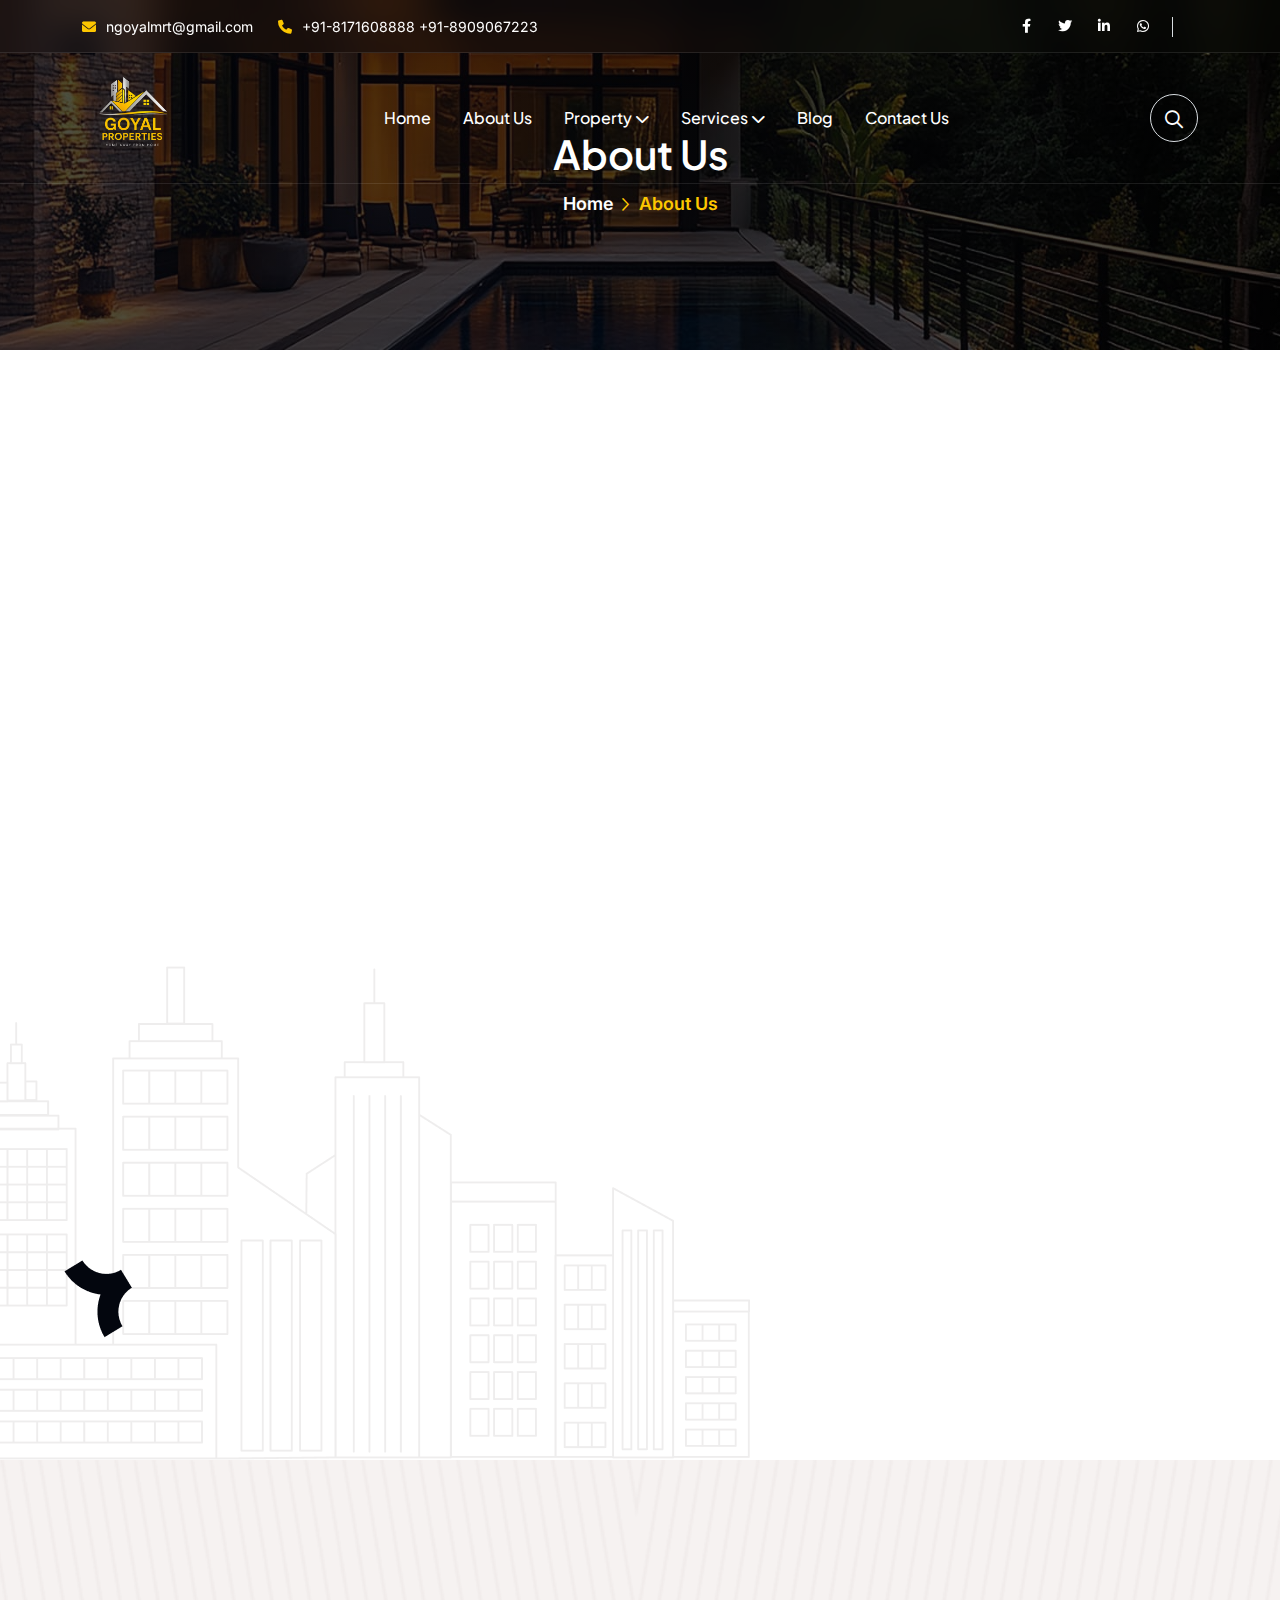
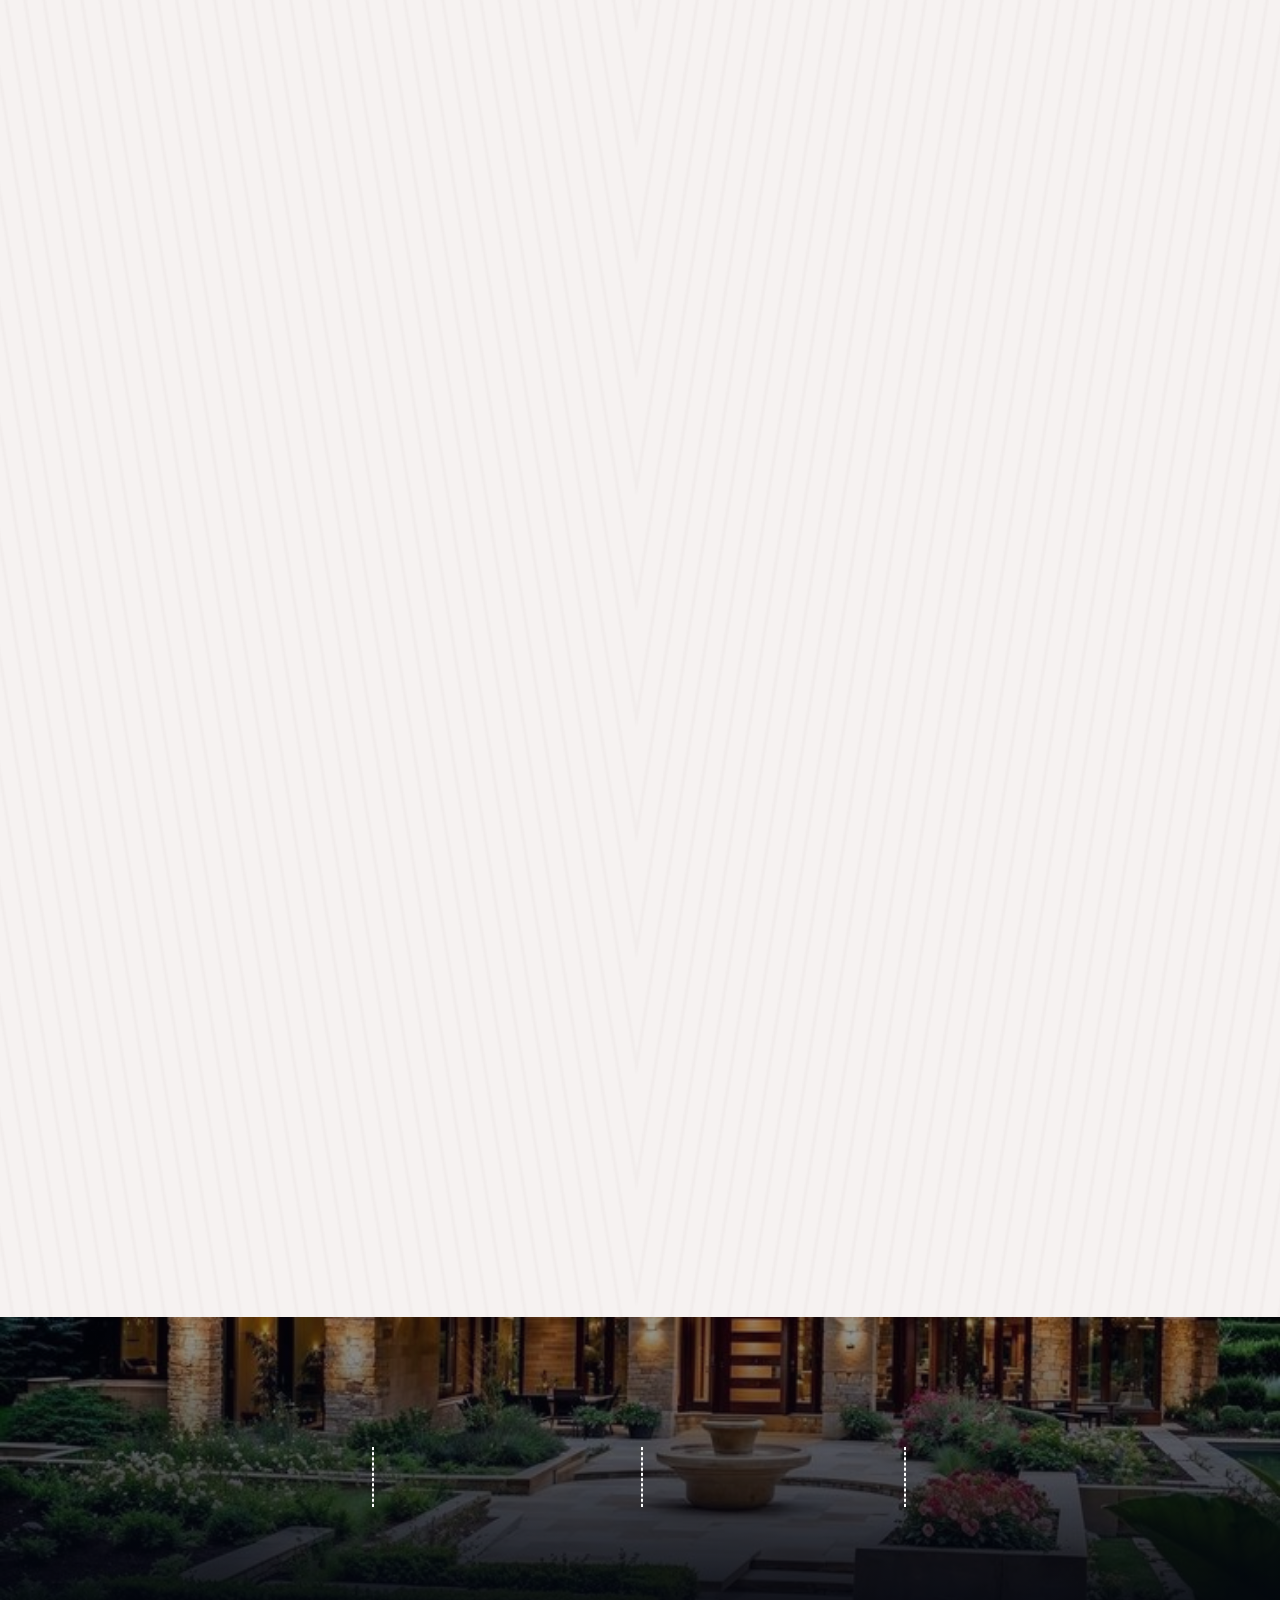
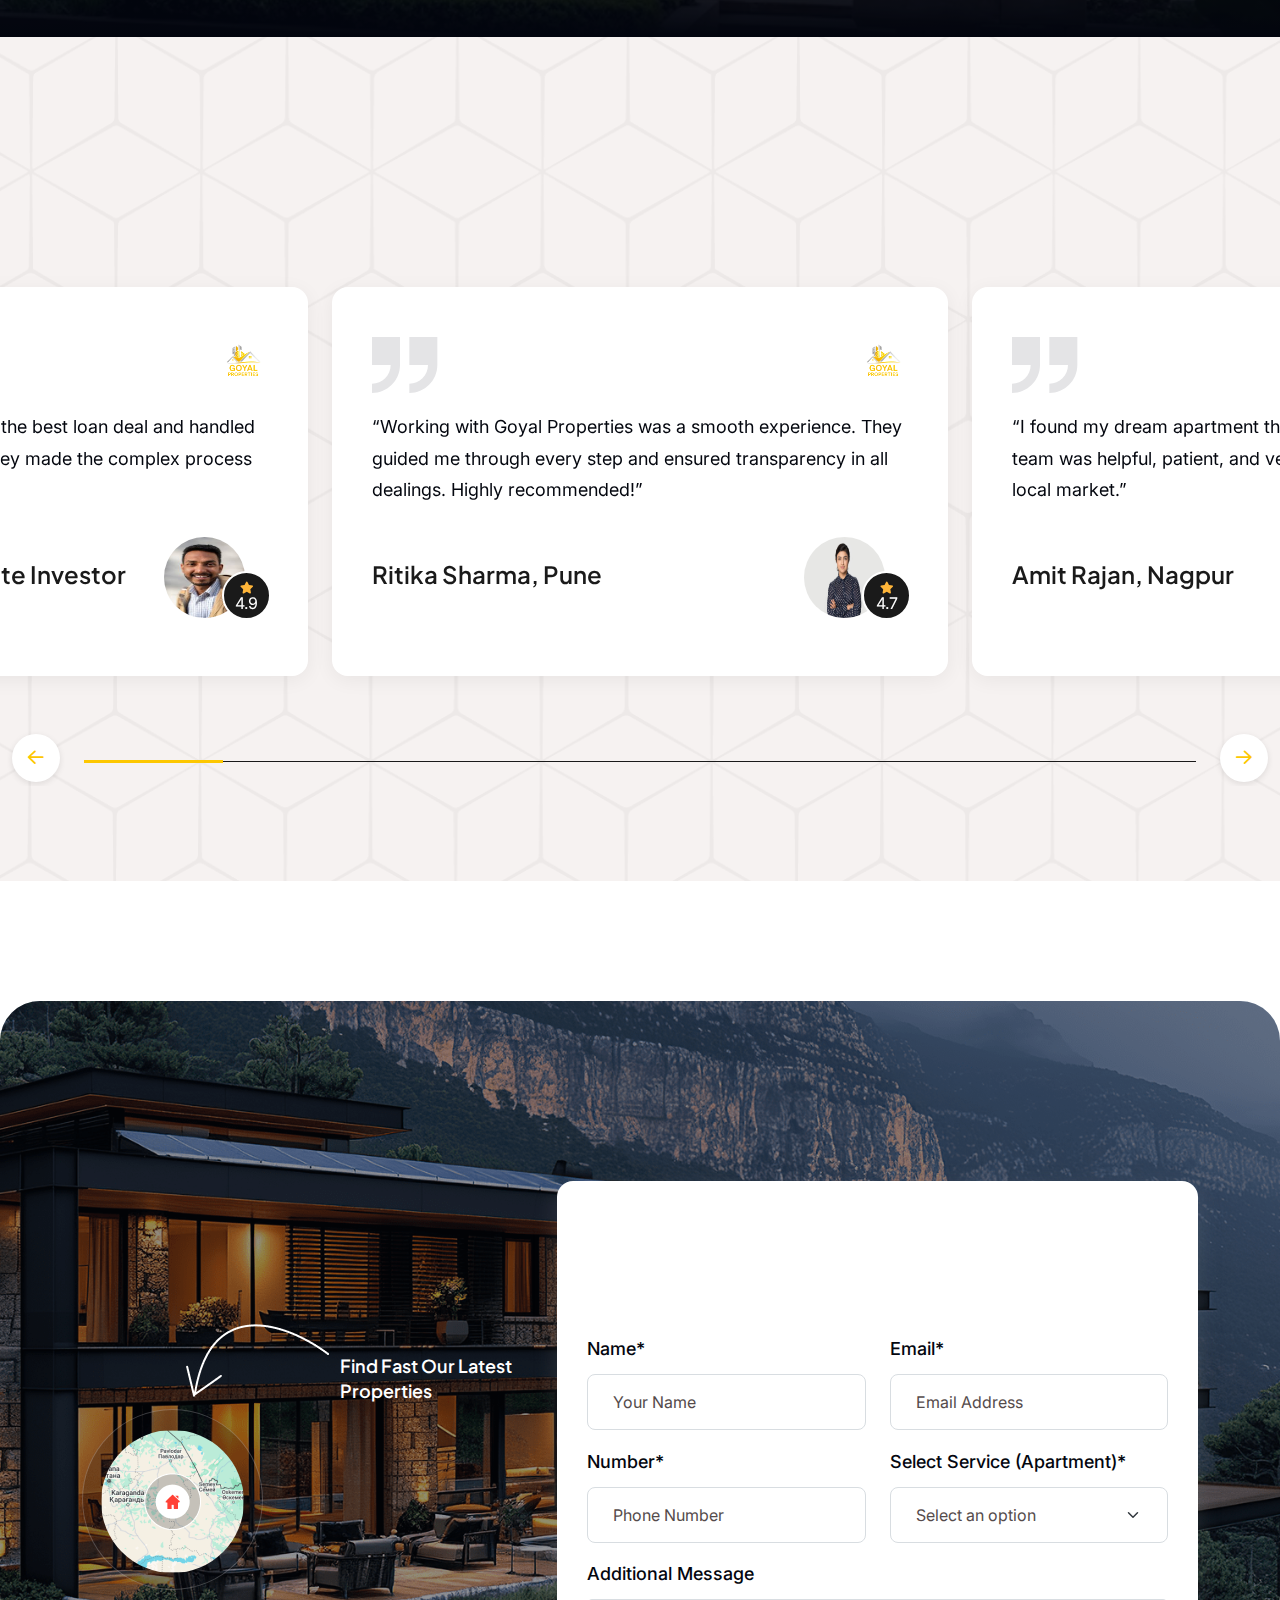
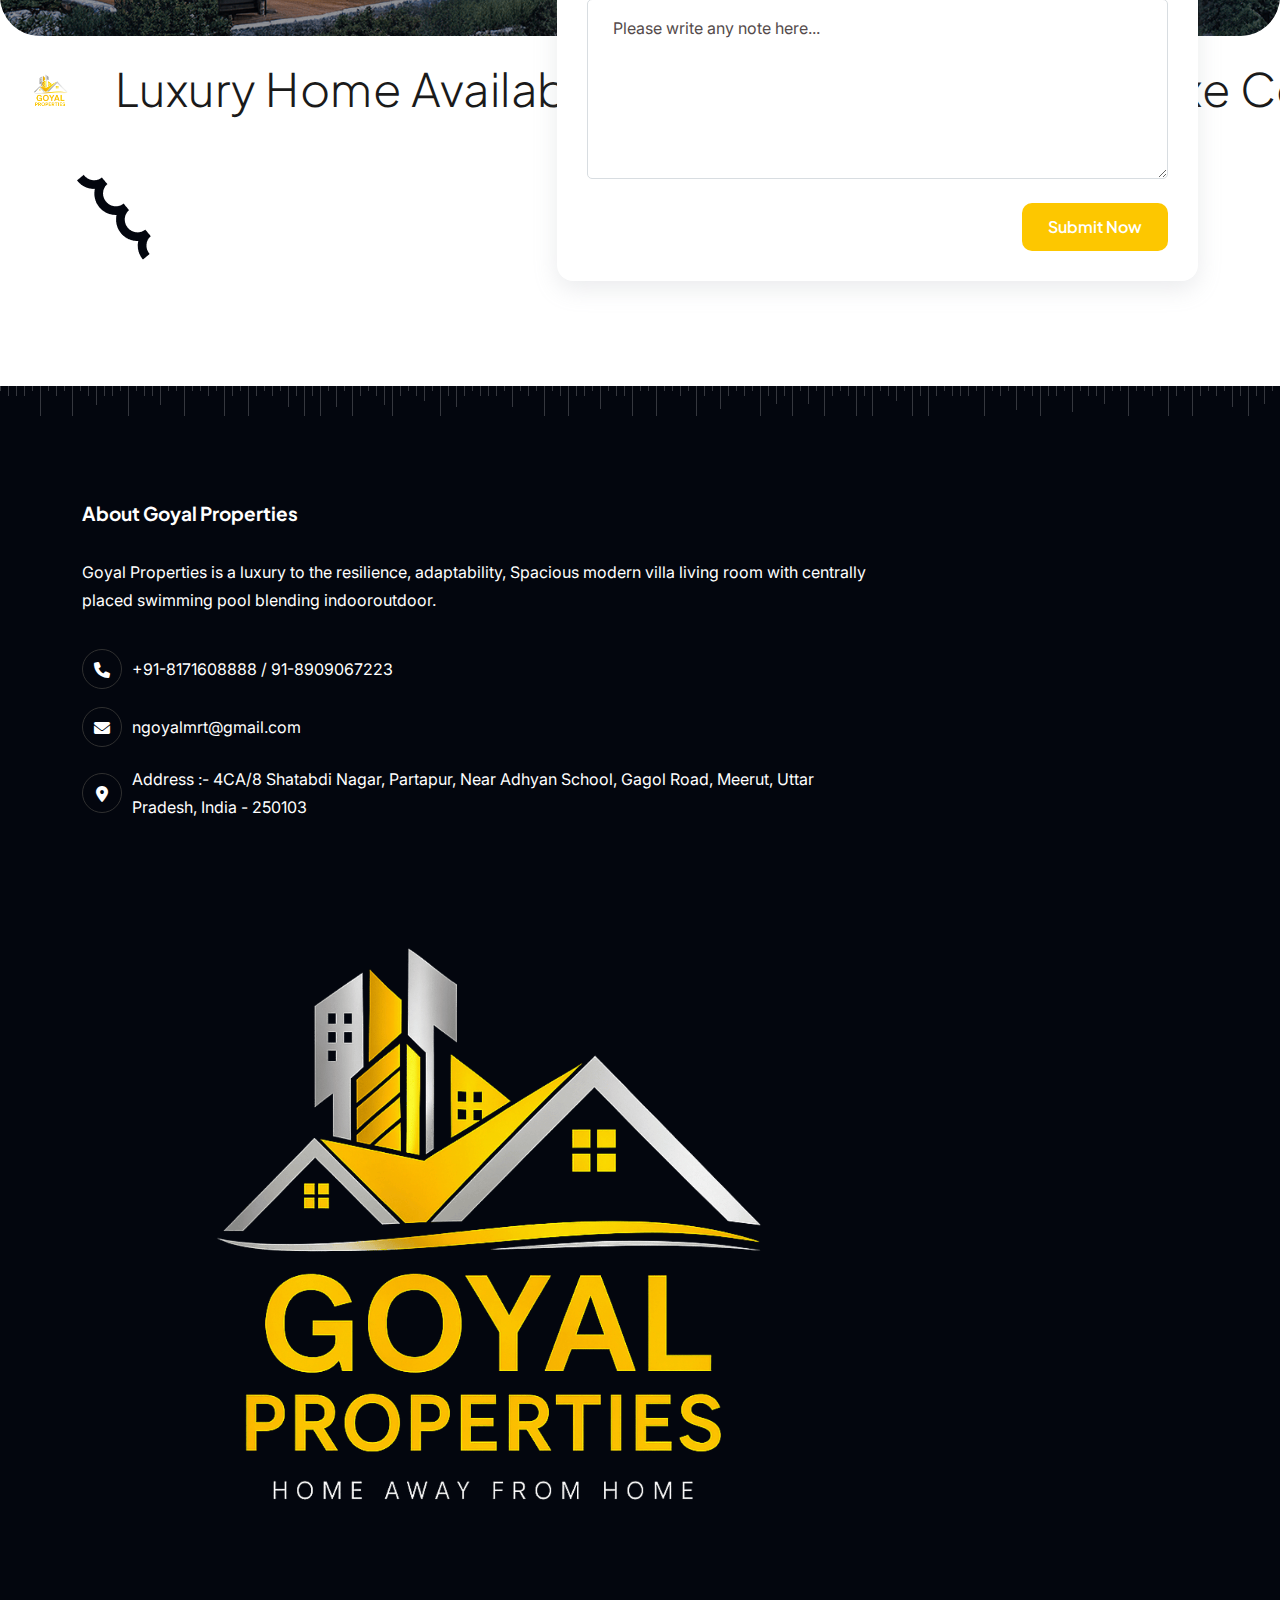
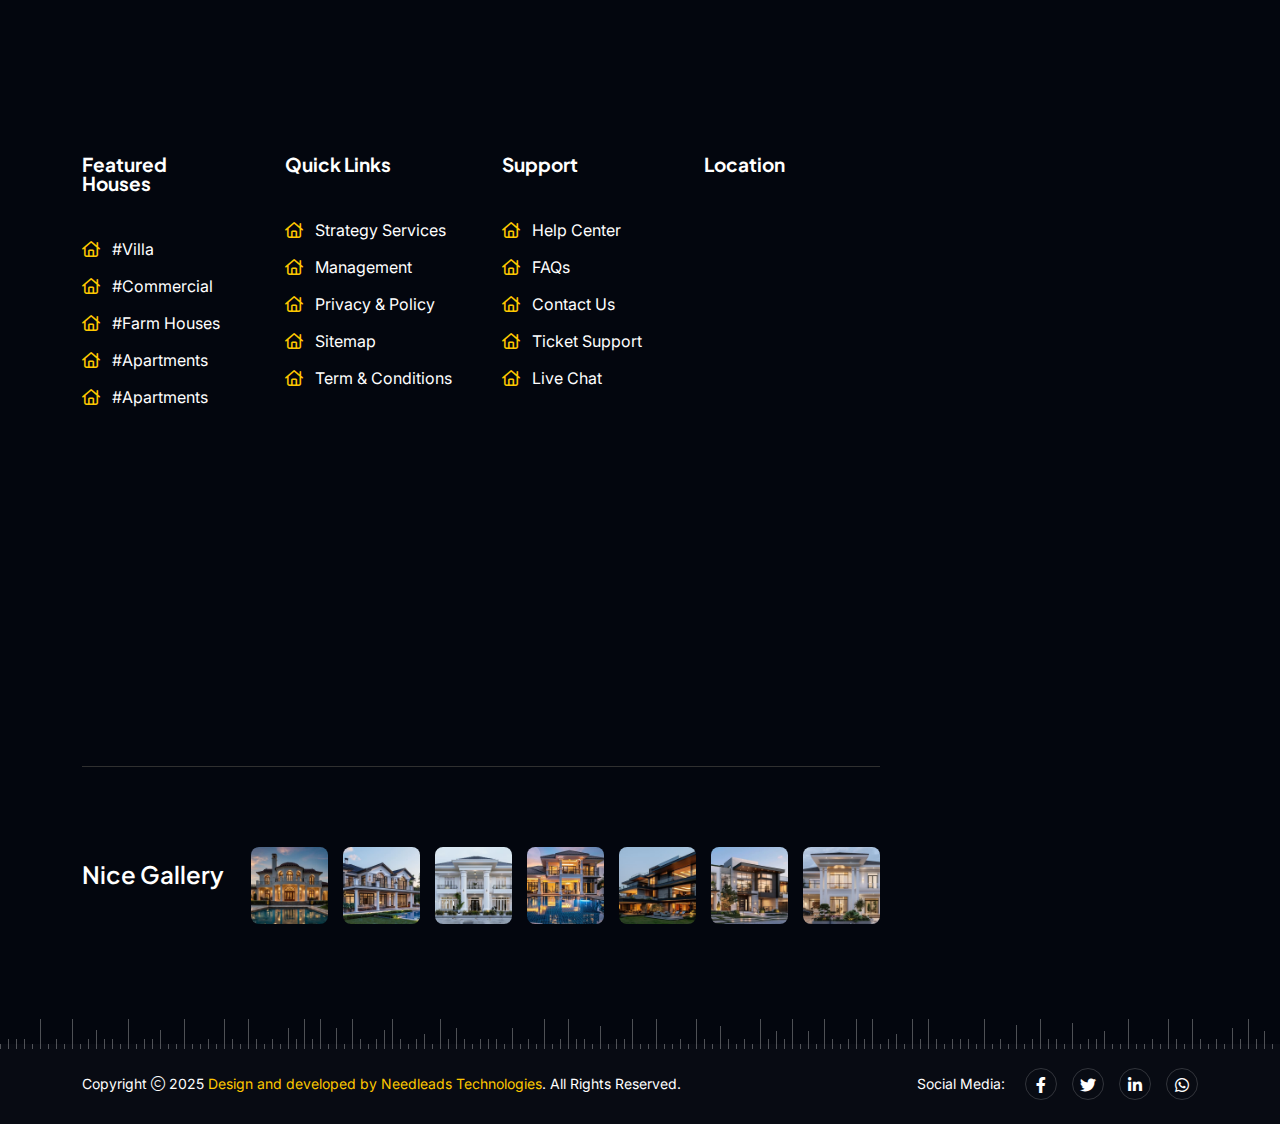
<file: about.html>
<!DOCTYPE html>
<html class="no-js" lang="zxx">
  <head>
    <meta charset="utf-8" />
    <meta http-equiv="x-ua-compatible" content="ie=edge" />
    <title>Goyal Properties - About Us</title>
    <meta name="author" content="Piller" />
    <meta name="description" content="Goyal - Real Estate Home HTML Template" />
    <meta
      name="keywords"
      content="Piller-html - Real Estate Home HTML Template"
    />
    <meta name="robots" content="INDEX,FOLLOW" />
    <meta
      name="viewport"
      content="width=device-width,initial-scale=1,shrink-to-fit=no"
    />
    <link
      rel="apple-touch-icon"
      sizes="57x57"
      href="assets1/img/favicons/apple-icon-57x57.png"
    />
    <link
      rel="apple-touch-icon"
      sizes="60x60"
      href="assets1/img/favicons/apple-icon-60x60.png"
    />
    <link
      rel="apple-touch-icon"
      sizes="72x72"
      href="assets1/img/favicons/apple-icon-72x72.png"
    />
    <link
      rel="apple-touch-icon"
      sizes="76x76"
      href="assets1/img/favicons/apple-icon-76x76.png"
    />
    <link
      rel="apple-touch-icon"
      sizes="114x114"
      href="assets1/img/favicons/apple-icon-114x114.png"
    />
    <link
      rel="apple-touch-icon"
      sizes="120x120"
      href="assets1/img/favicons/apple-icon-120x120.png"
    />
    <link
      rel="apple-touch-icon"
      sizes="144x144"
      href="assets1/img/favicons/apple-icon-144x144.png"
    />
    <link
      rel="apple-touch-icon"
      sizes="152x152"
      href="assets1/img/favicons/apple-icon-152x152.png"
    />
    <link
      rel="apple-touch-icon"
      sizes="180x180"
      href="assets1/img/favicons/apple-icon-180x180.png"
    />
    <link
      rel="icon"
      type="image/png"
      sizes="192x192"
      href="goyal Properties Logo (1).png"
    />
    <link
      rel="icon"
      type="image/png"
      sizes="32x32"
      href="goyal Properties Logo (1).png"
    />
    <link
      rel="icon"
      type="image/png"
      sizes="96x96"
      href="goyal Properties Logo (1).png"
    />
    <link
      rel="icon"
      type="image/png"
      sizes="16x16"
      href="goyal Properties Logo (1).png"
    />
    <link rel="manifest" href="assets1/img/favicons/manifest.json" />
    <meta name="msapplication-TileColor" content="#ffffff" />
    <meta
      name="msapplication-TileImage"
      content="assets1/img/favicons/ms-icon-144x144.png"
    />
    <meta name="theme-color" content="#ffffff" />
    <link rel="preconnect" href="https://fonts.googleapis.com" />
    <link rel="preconnect" href="https://fonts.gstatic.com" crossorigin />
    <link
      href="https://fonts.googleapis.com/css2?family=Inter:ital,opsz,wght@0,14..32,100..900;1,14..32,100..900&family=Plus+Jakarta+Sans:ital,wght@0,200..800;1,200..800&display=swap"
      rel="stylesheet"
    />
    <link rel="stylesheet" href="assets1/css/app.min.css" />
    <link rel="stylesheet" href="assets1/css/fontawesome.min.css" />
    <link rel="stylesheet" href="assets1/css/style.css" />
  </head>

  <body class="">
    <div class="preloader"
      ><button class="th-btn preloaderCls">Cancel Preloader</button>
      <div id="preloader" class="preloader-inner">
        <div class="txt-loading"
          ><span data-text-preloader="G" class="letters-loading">G </span
          ><span data-text-preloader="O" class="letters-loading">O </span
          ><span data-text-preloader="Y" class="letters-loading">Y </span
          ><span data-text-preloader="A" class="letters-loading">A </span>
          <span data-text-preloader="L" class="letters-loading">L </span></div
        >
      </div>
    </div>
   
    <div class="sidemenu-wrapper sidemenu-cart d-none d-lg-block">
      <div class="sidemenu-content"
        ><button class="closeButton sideMenuCls"
          ><i class="far fa-times"></i
        ></button>
        <div class="widget woocommerce widget_shopping_cart">
          <h3 class="widget_title">Shopping cart</h3>
          <div class="widget_shopping_cart_content">
            <ul class="woocommerce-mini-cart cart_list product_list_widget">
              <li class="woocommerce-mini-cart-item mini_cart_item"
                ><a href="#" class="remove remove_from_cart_button"
                  ><i class="far fa-times"></i
                ></a>
                <a href="#"
                  ><img
                    src="assets1/img/product/product_1_1.png"
                    alt="Cart Image"
                  />Bosco Apple Fruit</a
                >
                <span class="quantity"
                  >1 ×
                  <span class="woocommerce-Price-amount amount"
                    ><span class="woocommerce-Price-currencySymbol">$</span
                    >940.00</span
                  >
                </span>
              </li>
              <li class="woocommerce-mini-cart-item mini_cart_item"
                ><a href="#" class="remove remove_from_cart_button"
                  ><i class="far fa-times"></i
                ></a>
                <a href="#"
                  ><img
                    src="assets1/img/product/product_1_2.png"
                    alt="Cart Image"
                  />Green Cauliflower</a
                >
                <span class="quantity"
                  >1 ×
                  <span class="woocommerce-Price-amount amount"
                    ><span class="woocommerce-Price-currencySymbol">$</span
                    >899.00</span
                  >
                </span>
              </li>
              <li class="woocommerce-mini-cart-item mini_cart_item"
                ><a href="#" class="remove remove_from_cart_button"
                  ><i class="far fa-times"></i
                ></a>
                <a href="#"
                  ><img
                    src="assets1/img/product/product_1_3.png"
                    alt="Cart Image"
                  />Mandarin orange</a
                >
                <span class="quantity"
                  >1 ×
                  <span class="woocommerce-Price-amount amount"
                    ><span class="woocommerce-Price-currencySymbol">$</span
                    >756.00</span
                  >
                </span>
              </li>
              <li class="woocommerce-mini-cart-item mini_cart_item"
                ><a href="#" class="remove remove_from_cart_button"
                  ><i class="far fa-times"></i
                ></a>
                <a href="#"
                  ><img
                    src="assets1/img/product/product_1_4.png"
                    alt="Cart Image"
                  />Shallot Red onion</a
                >
                <span class="quantity"
                  >1 ×
                  <span class="woocommerce-Price-amount amount"
                    ><span class="woocommerce-Price-currencySymbol">$</span
                    >723.00</span
                  >
                </span>
              </li>
              <li class="woocommerce-mini-cart-item mini_cart_item"
                ><a href="#" class="remove remove_from_cart_button"
                  ><i class="far fa-times"></i
                ></a>
                <a href="#"
                  ><img
                    src="assets1/img/product/product_1_5.png"
                    alt="Cart Image"
                  />Sour Red Cherry</a
                >
                <span class="quantity"
                  >1 ×
                  <span class="woocommerce-Price-amount amount"
                    ><span class="woocommerce-Price-currencySymbol">$</span
                    >1080.00</span
                  >
                </span>
              </li>
            </ul>
            <p class="woocommerce-mini-cart__total total"
              ><strong>Subtotal:</strong>
              <span class="woocommerce-Price-amount amount"
                ><span class="woocommerce-Price-currencySymbol">$</span
                >4398.00</span
              >
            </p>
            <p class="woocommerce-mini-cart__buttons buttons"
              ><a href="cart.html" class="th-btn wc-forward">View cart</a>
              <a href="checkout.html" class="th-btn checkout wc-forward"
                >Checkout</a
              ></p
            >
          </div>
        </div>
      </div>
    </div>
    <div class="sidemenu-wrapper sidemenu-info d-none d-lg-block">
      <div class="sidemenu-content"
        ><button class="closeButton sideMenuCls"
          ><i class="far fa-times"></i
        ></button>
        <div class="widget">
          <div class="th-widget-about">
            <div class="about-logo"
              ><a href="index.html"
                ><img src="assets1/img/logo.svg" alt="Piller-html" /></a
            ></div>
            <p class="about-text mb-4"
              >Goyal Properties is a luxury to the resilience, adaptability,
              Spacious modern villa living room with centrally placed swimming
              pool blending indooroutdoor.</p
            >
            <p class="footer-info"
              ><i class="fas fa-phone"></i>
              <a href="tel:+00(123)456789012" class="info-box_link"
                >+00 (123) 456 789 012</a
              ></p
            >
            <p class="footer-info"
              ><i class="fas fa-envelope"></i>
              <a href="mailto:infomail123@domain.com" class="info-box_link"
                >infomail123@domain.com</a
              ></p
            >
            <p class="footer-info"
              ><i class="fas fa-location-dot"></i>
              <span>West 2nd lane, Inner circular road, New York City</span></p
            >
          </div>
        </div>
        <div class="widget">
          <h3 class="widget_title">Recent Posts</h3>
          <div class="recent-post-wrap">
            <div class="recent-post">
              <div class="media-img"
                ><a href="blog-details.html"
                  ><img
                    src="assets1/img/blog/featured-listing-sidebar-1-1.jpg"
                    alt="Image" /></a
              ></div>
              <div class="media-body">
                <div class="recent-post-meta"
                  ><a href="blog.html"
                    ><i class="fa-solid fa-calendar-days"></i> 10 Dec, 2025</a
                  ></div
                >
                <h4 class="post-title"
                  ><a class="text-inherit" href="blog-details.html"
                    >The Ever-Evolving Land cape of</a
                  ></h4
                >
              </div>
            </div>
            <div class="recent-post">
              <div class="media-img"
                ><a href="blog-details.html"
                  ><img
                    src="assets1/img/blog/featured-listing-sidebar-1-3.jpg"
                    alt="Image" /></a
              ></div>
              <div class="media-body">
                <div class="recent-post-meta"
                  ><a href="blog.html"
                    ><i class="fa-solid fa-calendar-days"></i> 10 Dec, 2025</a
                  ></div
                >
                <h4 class="post-title"
                  ><a class="text-inherit" href="blog-details.html"
                    >The Ever-Evolving Land cape of</a
                  ></h4
                >
              </div>
            </div>
            <div class="recent-post">
              <div class="media-img"
                ><a href="blog-details.html"
                  ><img
                    src="assets1/img/blog/featured-listing-sidebar-1-3.jpg"
                    alt="Image" /></a
              ></div>
              <div class="media-body">
                <div class="recent-post-meta"
                  ><a href="blog.html"
                    ><i class="fa-solid fa-calendar-days"></i> 10 Dec, 2025</a
                  ></div
                >
                <h4 class="post-title"
                  ><a class="text-inherit" href="blog-details.html"
                    >The Ever-Evolving Land cape of</a
                  ></h4
                >
              </div>
            </div>
          </div>
        </div>
        <div class="widget newsletter-widget">
          <h3 class="widget_title">Newsletter</h3>
          <p class="footer-text">Sign up to receive the latest articles</p>
          <form class="newsletter-form"
            ><input
              class="form-control"
              type="email"
              placeholder="Enter Email"
              required=""
            />
            <button type="submit" class="th-btn bg-theme radius w-100 mb-3"
              >Subscribe Now</button
            ></form
          >
        </div>
      </div>
    </div>
    <div class="popup-search-box d-none d-lg-block"
      ><button class="searchClose"><i class="fal fa-times"></i></button>
      <form action="#"
        ><input type="text" placeholder="What are you looking for?" />
        <button type="submit"><i class="fal fa-search"></i></button
      ></form>
    </div>
    <div class="th-menu-wrapper">
      <div class="th-menu-area text-center"
        ><button class="th-menu-toggle"><i class="fal fa-times"></i></button>
        <div class="mobile-logo"
          ><a href="index.html"
            ><img src="goyal Properties Logo (1).png" alt="Piller-html" /></a
        ></div>
        <div class="th-mobile-menu">
          <ul>
            <li class="active"
              ><a href="index.html">Home</a>
              <ul class="sub-menu th-submenu th-open" style=""> </ul>
            </li>
            <li><a href="about.html">About Us</a></li>
            <li class="menu-item-has-children"
              ><a href="#">Property</a>
              <ul class="sub-menu">
                <li><a href="property.html">Properties</a></li>
                <li><a href="property-details.html">Properties Details</a></li>
              </ul>
            </li>
           <li class="menu-item-has-children"
              ><a href="#">Services</a>
              <ul class="sub-menu">
                <li><a href="agency.html">Land of agriculture 
</a></li>
                <li><a href="agency-details.html">Farm</a></li>
                <li><a href="agency-details.html">Apartment 
</a></li>
                <li><a href="agency-details.html">Commercial 
</a></li>
              </ul>
            </li>
            <li class=""><a href="">Blog</a> </li>
            <li><a href="contact.html">Contact Us</a></li>
          </ul>
        </div>
      </div>
    </div>
    <header class="th-header header-default header-layout1">
      <div class="header-top">
        <div class="container">
          <div
            class="row justify-content-center justify-content-lg-between align-items-center gy-2"
          >
            <div class="col-auto d-none d-lg-block">
              <div class="header-links">
                <ul>
                  <li
                    ><i class="fa-solid fa-envelope"></i>
                    <a href="mailto:ngoyalmrt@gmail.com"
                      >ngoyalmrt@gmail.com</a
                    ></li
                  >
                  <li
                    ><i class="fa-solid fa-phone"></i>
                    <a
                      href="tel:+91-8909067223
"
                      >+91-8171608888 +91-8909067223
                    </a></li
                  >
                </ul>
              </div>
            </div>
            <div class="col-auto">
              <div class="header-links">
                <ul>
                  <li>
                    <div class="th-social"
                      ><a href="https://www.facebook.com/"
                        ><i class="fab fa-facebook-f"></i
                      ></a>
                      <a href="https://www.twitter.com/"
                        ><i class="fab fa-twitter"></i
                      ></a>
                      <a href="https://www.linkedin.com/"
                        ><i class="fab fa-linkedin-in"></i
                      ></a>
                      <a href="https://www.whatsapp.com/"
                        ><i class="fab fa-whatsapp"></i></a
                    ></div>
                  </li>
                  <li class="lang-wrapper"> </li>
                </ul>
              </div>
            </div>
          </div>
        </div>
      </div>
      <div class="sticky-wrapper">
        <div class="menu-area">
          <div class="container">
            <div class="row align-items-center justify-content-between">
              <div class="col-auto">
                <div class="header-logo"
                  ><a href="index.html"
                    ><img
                      src="goyal Properties Logo (1).png"
                      width="100px"
                      height="100px"
                      alt="Piller-html" /></a
                ></div>
              </div>
              <div class="col-auto">
                <nav class="main-menu d-none d-lg-inline-block">
                  <ul>
                    <li class=""><a href="index.html">Home</a> </li>
                    <li><a href="about.html">About Us</a></li>
                    <li class="menu-item-has-children"
                      ><a href="#">Property</a>
                      <ul class="sub-menu">
                        <li><a href="property.html">Properties</a></li>
                        <li
                          ><a href="property-details.html"
                            >Properties Details</a
                          ></li
                        >
                      </ul>
                    </li>
                      <li class="menu-item-has-children"
                      ><a href="#">Services</a>
                      <ul class="sub-menu">
                        <li><a href="agency.html">Land of agriculture 
</a></li>
                        <li
                          ><a href="agency-details.html">Farm</a></li
                        >
                         <li
                          ><a href="agency-details.html">Commercial 
</a></li
                        >
                         <li
                          ><a href="agency-details.html">Apartment 
</a></li
                        >
                      </ul>
                    </li>

                    <li><a href="blog.html">Blog</a> </li>
                    <li><a href="contact.html">Contact Us</a></li>
                  </ul> </nav
                ><button type="button" class="th-menu-toggle d-block d-lg-none"
                  ><i class="far fa-bars"></i></button
              ></div>
              <div class="col-auto d-none d-xl-block">
                <div class="header-button"
                  ><a href="contact.html" class="th-btn outline pill text-white"
                    ><i class="fa-regular fa-house-chimney me-2"></i> Add
                    Listing </a
                  ><button
                    type="button"
                    class="icon-btn searchBoxToggler text-white"
                    ><i class="far fa-search"></i></button
                ></div>
              </div>
            </div>
          </div>
        </div>
      </div>
    </header>
    <div
      class="breadcumb-wrapper"
      data-bg-src="assets1/img/bg/breadcrumb-bg.jpg"
    >
      <div class="container">
        <div class="breadcumb-content">
          <h1 class="breadcumb-title">About Us</h1>
          <ul class="breadcumb-menu">
            <li><a href="index.html">Home</a></li>
            <li>About Us</li>
          </ul>
        </div>
      </div>
    </div>
    <div class="about-1-wrapper space overflow-hidden" id="about-sec">
      <div class="shape-mockup" data-bottom="0" data-left="0"
        ><img src="assets1/img/icon/about-2-shape.png" alt="img"
      /></div>
      <div
        class="shape-mockup jump d-none d-lg-block"
        data-bottom="11%"
        data-left="5%"
        ><img src="assets1/img/icon/about-inner-shape.png" alt="img"
      /></div>
      <div class="container">
        <div class="row gy-40 gx-70 justify-content-center">
          <div class="col-xl-7">
            <div
              class="img-box1 about-1 fadeinup wow"
              data-wow-duration="1.5s"
              data-wow-delay="0.3s"
            >
              <div class="about-logo-wrap-2">
                <div class="logo-icon-wrap">
                  <div class="logo-icon"
                    ><img src="goyal Properties Logo (1).png" alt="img"
                  /></div>
                  <div class="logo-icon-wrap__text"
                    ><span class="logo-animation"
                      >Goyal Properties REAL ESTATE HOME * REAL ESTATE</span
                    ></div
                  >
                </div>
              </div>
              <div class="about-left">
                <div class="img-box"
                  ><img src="assets1/img/about/about-1-left-1.jpg" alt="Image"
                /></div>
                <div class="img-box small"
                  ><img src="assets1/img/about/about-1-left-2.jpg" alt="Image"
                /></div>
              </div>
              <div class="about-middle"
                ><img
                  class="tilt-active"
                  src="assets1/img/about/about-1-middle.jpg"
                  alt="Image"
              /></div>
              <div class="about-right">
                <div class="img-box small"
                  ><img src="assets1/img/about/about-1-right-1.jpg" alt="Image"
                /></div>
                <div class="img-box big"
                  ><img src="assets1/img/about/about-1-right-2.jpg" alt="Image"
                /></div>
              </div>
            </div>
          </div>
          <div class="col-xl-5">
            <div class="title-area text-left mb-50">
              <p
                class="sub-title fadeinup wow"
                data-wow-duration="1.5s"
                data-wow-delay="0.1s"
                ><span class="double-line"></span> About Us</p
              >
              <h2
                class="sec-title fadeinup wow"
                data-wow-duration="1.5s"
                data-wow-delay="0.3s"
                >Discover Our Luxury Property, with Full Amenities</h2
              >
              <p
                class="sec-text fadeinup wow"
                data-wow-duration="1.5s"
                data-wow-delay="0.5s"
                >Simply scan the QR code on the right with your phone’s camera,
                then click the prompt to open the app download page.</p
              >
            </div>
            <div class="row gy-4 gx-60 mb-4">
              <div class="col-lg-6 col-md-6 fadeinup wow">
                <div class="about-1-item">
                  <div class="icon"
                    ><img src="assets1/img/icon/about-1-1.svg" alt="icon"
                  /></div>
                  <div class="content">
                    <h3 class="box-title">Quality Services</h3>
                    <p class="box-text"
                      >Deals with issues in the exhaust system, ensuring</p
                    >
                  </div>
                </div>
              </div>
              <div class="col-lg-6 col-md-6 fadeinup wow">
                <div class="about-1-item">
                  <div class="icon"
                    ><img src="assets1/img/icon/about-1-2.svg" alt="icon"
                  /></div>
                  <div class="content">
                    <h3 class="box-title">Clients Feedback</h3>
                    <p class="box-text"
                      >Ensuring the exhaust system deals issues properly.</p
                    >
                    <p class="box-text"></p>
                  </div>
                </div>
              </div>
              <div class="col-lg-6 col-md-6 fadeinup wow">
                <div class="about-1-item">
                  <div class="icon"
                    ><img src="assets1/img/icon/about-1-3.svg" alt="icon"
                  /></div>
                  <div class="content">
                    <h3 class="box-title">Space Belongings</h3>
                    <p class="box-text"
                      >Ensuring that issues in the system are dealt with.</p
                    >
                  </div>
                </div>
              </div>
              <div class="col-lg-6 col-md-6 fadeinup wow">
                <div class="about-1-item">
                  <div class="icon"
                    ><img src="assets1/img/icon/about-1-4.svg" alt="icon"
                  /></div>
                  <div class="content">
                    <h3 class="box-title">Personal Liability</h3>
                    <p class="box-text"
                      >Exhaust system deals with all issues efficiency.</p
                    >
                  </div>
                </div>
              </div>
            </div>
            <div class="row">
              <div class="col-lg-12">
                <div class="about-bottom-wrap fadeinup wow"
                  ><a href="about.html" class="th-btn bg-black pill"
                    >More About Us</a
                  >
                  <div class="about1-call-wrapper">
                    <div class="icon"><i class="fa-regular fa-phone"></i></div>
                    <div class="content">
                      <p>Free Consulting</p
                      ><a href="tel:+91-8171608888" class="link">
                        +91-8171608888 +91-8909067223</a
                      ></div
                    >
                  </div>
                </div>
              </div>
            </div>
          </div>
        </div>
      </div>
    </div>
    <div
      class="why-sec-2 bg-smoke space"
      id="why-sec"
      data-bg-src="assets1/img/shape/what-we-do-3-bg.png"
    >
      <div class="container">
        <div
          class="row justify-content-lg-between gy-4 justify-content-center align-items-center mb-40"
        >
          <div class="col-lg-6">
            <div class="title-area text-left mb-2">
              <p
                class="sub-title fadeinup wow"
                data-wow-duration="1.5s"
                data-wow-delay="0.1s"
                ><span class="double-line"></span> Signature Features</p
              >
              <h2
                class="sec-title fadeinup wow"
                data-wow-duration="1.5s"
                data-wow-delay="0.3s"
                >See how Goyal Properties can Help</h2
              >
            </div>
          </div>
          <div class="col-lg-auto"
            ><a
              href="property.html"
              class="th-btn style3 radius fadeinup wow"
              data-wow-duration="1.5s"
              data-wow-delay="0.1s"
              >View All Services</a
            ></div
          >
        </div>
        <div class="row gy-30 justify-content-center">
          <div class="col-xxl-3 col-xl-4 col-lg-4 col-md-6 fadeinup wow">
            <div class="why-card-1 style-2 style-4">
              <h4 class="count">01</h4>
              <div class="why-card-1__icon"
                ><img src="assets1/img/icon/why-icon-1-1.svg" alt="image"
              /></div>
              <div class="why-card-1__content">
                <h3 class="box-title"
                  ><a href="service.html">Easty To Rent</a></h3
                >
                <p class="box-text"
                  >Velox surgo clarus confido carus video lumen virtus spes
                  decerno..</p
                >
              </div>
              <div class="why-card-1__bottom"
                ><a
                  class="th-btn style3 radius bg-white"
                  href="property-details.html"
                  >Find a Home</a
                ></div
              >
            </div>
          </div>
          <div class="col-xxl-3 col-xl-4 col-lg-4 col-md-6 fadeinup wow">
            <div class="why-card-1 style-2 style-4">
              <h4 class="count">02</h4>
              <div class="why-card-1__icon"
                ><img src="assets1/img/icon/why-icon-1-2.svg" alt="image"
              /></div>
              <div class="why-card-1__content">
                <h3 class="box-title"
                  ><a href="service.html">Carefully Crafted</a></h3
                >
                <p class="box-text"
                  >Altus cedo tantillus video patrocinor valeo vestrum credo
                  virtus.</p
                >
              </div>
              <div class="why-card-1__bottom"
                ><a
                  class="th-btn style3 radius bg-white"
                  href="property-details.html"
                  >Sell a Home</a
                ></div
              >
            </div>
          </div>
          <div class="col-xxl-3 col-xl-4 col-lg-4 col-md-6 fadeinup wow">
            <div class="why-card-1 style-2 style-4">
              <h4 class="count">03</h4>
              <div class="why-card-1__icon"
                ><img src="assets1/img/icon/why-icon-1-3.svg" alt="image"
              /></div>
              <div class="why-card-1__content">
                <h3 class="box-title"
                  ><a href="service.html">Eco-Friendly & Green</a></h3
                >
                <p class="box-text"
                  >Technology is revolutionizing the other legal Technology the
                  legal</p
                >
              </div>
              <div class="why-card-1__bottom"
                ><a
                  class="th-btn style3 radius bg-white"
                  href="property-details.html"
                  >Rent a Home</a
                ></div
              >
            </div>
          </div>
          <div class="col-xxl-3 col-xl-4 col-lg-4 col-md-6 fadeinup wow">
            <div class="why-card-1 style-2 style-4">
              <h4 class="count">04</h4>
              <div class="why-card-1__icon"
                ><img src="assets1/img/icon/why-icon-1-4.svg" alt="image"
              /></div>
              <div class="why-card-1__content">
                <h3 class="box-title"
                  ><a href="service.html">Lavish Greenary</a></h3
                >
                <p class="box-text"
                  >Confido carus video lumen Velox surgo ok virtus spes
                  decerno.</p
                >
              </div>
              <div class="why-card-1__bottom"
                ><a
                  class="th-btn style3 radius bg-white"
                  href="property-details.html"
                  >Find a Home</a
                ></div
              >
            </div>
          </div>
          <div class="col-xxl-3 col-xl-4 col-lg-4 col-md-6 fadeinup wow">
            <div class="why-card-1 style-2 style-4">
              <h4 class="count">05</h4>
              <div class="why-card-1__icon"
                ><img src="assets1/img/icon/why-icon-1-1.svg" alt="image"
              /></div>
              <div class="why-card-1__content">
                <h3 class="box-title"
                  ><a href="service.html">In-built Wardrobe</a></h3
                >
                <p class="box-text"
                  >Velox surgo clarus home of other the cedo virtus spes
                  decerno.</p
                >
              </div>
              <div class="why-card-1__bottom"
                ><a
                  class="th-btn style3 radius bg-white"
                  href="property-details.html"
                  >Sell a Home</a
                ></div
              >
            </div>
          </div>
          <div class="col-xxl-3 col-xl-4 col-lg-4 col-md-6 fadeinup wow">
            <div class="why-card-1 style-2 style-4">
              <h4 class="count">06</h4>
              <div class="why-card-1__icon"
                ><img src="assets1/img/icon/why-icon-1-2.svg" alt="image"
              /></div>
              <div class="why-card-1__content">
                <h3 class="box-title"
                  ><a href="service.html">Planned Construction</a></h3
                >
                <p class="box-text"
                  >Altus cedo tantillus video patrocinor subseco vestrum credo
                  virtus.</p
                >
              </div>
              <div class="why-card-1__bottom"
                ><a
                  class="th-btn style3 radius bg-white"
                  href="property-details.html"
                  >Rent a Home</a
                ></div
              >
            </div>
          </div>
          <div class="col-xxl-3 col-xl-4 col-lg-4 col-md-6 fadeinup wow">
            <div class="why-card-1 style-2 style-4">
              <h4 class="count">07</h4>
              <div class="why-card-1__icon"
                ><img src="assets1/img/icon/why-icon-1-3.svg" alt="image"
              /></div>
              <div class="why-card-1__content">
                <h3 class="box-title"
                  ><a href="service.html">Family & Community</a></h3
                >
                <p class="box-text"
                  >Technology is revolutionizing the legal tantillus Technology
                  the legal</p
                >
              </div>
              <div class="why-card-1__bottom"
                ><a
                  class="th-btn style3 radius bg-white"
                  href="property-details.html"
                  >Find a Home</a
                ></div
              >
            </div>
          </div>
          <div class="col-xxl-3 col-xl-4 col-lg-4 col-md-6 fadeinup wow">
            <div class="why-card-1 style-2 style-4">
              <h4 class="count">08</h4>
              <div class="why-card-1__icon"
                ><img src="assets1/img/icon/why-icon-1-4.svg" alt="image"
              /></div>
              <div class="why-card-1__content">
                <h3 class="box-title"
                  ><a href="service.html">Tech & Security</a></h3
                >
                <p class="box-text"
                  >Confido carus video lumen Velox clarus tantillus virtus spes
                  decerno.</p
                >
              </div>
              <div class="why-card-1__bottom"
                ><a
                  class="th-btn style3 radius bg-white"
                  href="property-details.html"
                  >Rent a Home</a
                ></div
              >
            </div>
          </div>
        </div>
      </div>
    </div>
   
    <div
      class="counter-sec1 space overflow-hidden"
      data-bg-src="images/1-min.jpg"
    >
      <div class="container">
        <div class="counter-card-wrap">
          <div class="counter-card fadeinup wow">
            <div class="box-icon"
              ><img src="assets1/img/icon/counter_1_1.svg" alt="Icon"
            /></div>
            <div class="media-body">
              <h4 class="box-number"
                ><span class="counter-number">1950 </span
                ><span class="plus-simple">+</span></h4
              >
              <p class="box-text">Project Handover</p>
            </div>
          </div>
          <div class="divider"></div>
          <div class="counter-card fadeinup wow">
            <div class="box-icon"
              ><img src="assets1/img/icon/counter_1_1.svg" alt="Icon"
            /></div>
            <div class="media-body">
              <h4 class="box-number"
                ><span class="counter-number">2 </span
                ><span class="plus-simple">m</span></h4
              >
              <p class="box-text">Monthly Visitors</p>
            </div>
          </div>
          <div class="divider"></div>
          <div class="counter-card fadeinup wow">
            <div class="box-icon"
              ><img src="assets1/img/icon/counter_1_1.svg" alt="Icon"
            /></div>
            <div class="media-body">
              <h4 class="box-number"
                ><span class="counter-number">850 </span
                ><span class="plus-simple">+</span></h4
              >
              <p class="box-text">Property Ready</p>
            </div>
          </div>
          <div class="divider"></div>
          <div class="counter-card fadeinup wow">
            <div class="box-icon"
              ><img src="assets1/img/icon/counter_1_1.svg" alt="Icon"
            /></div>
            <div class="media-body">
              <h4 class="box-number"
                ><span class="counter-number">98 </span
                ><span class="plus-simple">%</span></h4
              >
              <p class="box-text">Happy Customers</p>
            </div>
          </div>
          <div class="divider"></div>
        </div>
      </div>
    </div>
    <section
      class="testi-card-area-1 bg-smoke space bg-smoke overflow-hidden"
      data-bg-src="assets/img/bg/property-values-bg-shape.png"
    >
      <div class="container-fluid">
        <div class="row justify-content-center">
          <div class="col-xl-7">
            <div class="title-area text-center">
              <p
                class="sub-title fadeinup wow"
                data-wow-duration="1.5s"
                data-wow-delay="0.1s"
                ><span class="double-line"></span>Testimonials</p
              >
              <h2
                class="sec-title fadeinup wow"
                data-wow-duration="1.5s"
                data-wow-delay="0.3s"
                >What Our Client Says</h2
              >
            </div>
          </div>
        </div>
        <div class="row gy-4 justify-content-center">
          <div class="testi-card-slide">
            <div
              class="swiper has-shadow th-slider"
              id="testiSlide1"
              data-slider-options='{"centeredSlides":true,"paginationType": "progressbar","loop":true,"breakpoints":{"0":{"slidesPerView":1},"576":{"slidesPerView":"1"},"768":{"slidesPerView":"1"},"992":{"slidesPerView":"2"},"1200":{"slidesPerView":"2"}, "1300":{"slidesPerView":"2.6"},"1500":{"slidesPerView":"3.6"}}}'
            >
              <div class="swiper-wrapper">
                <div class="swiper-slide">
                  <div class="testi-block" dir="ltr">
                    <div class="top-wrap">
                      <div class="quote"
                        ><img src="assets/img/icon/quote.svg" alt="quote"
                      /></div>
                      <div class="logo"
                        ><img
                          src="goyal Properties Logo (1).png"
                          alt="Team"
                          width="50px"
                          height="50px"
                      /></div>
                    </div>
                    <div class="testi-content">
                      <p class="box-text"
                        >“Working with Goyal Properties was a smooth experience.
                        They guided me through every step and ensured
                        transparency in all dealings. Highly recommended!”</p
                      >
                    </div>
                    <div class="bottom-wrap">
                      <div class="content">
                        <h3 class="box-title">Ritika Sharma, Pune</h3>
                      </div>
                      <div class="team-img"
                        ><img src="images/f1.jpg" alt="Team" />
                        <div class="box-review"
                          ><i class="fa-sharp fa-solid fa-star"></i>
                          <div class="rating"><span>4.7</span></div>
                        </div>
                      </div>
                    </div>
                  </div>
                </div>
                <div class="swiper-slide">
                  <div class="testi-block" dir="ltr">
                    <div class="top-wrap">
                      <div class="quote"
                        ><img src="assets/img/icon/quote.svg" alt="quote"
                      /></div>
                      <div class="logo"
                        ><img
                          src="goyal Properties Logo (1).png"
                          width="50px"
                          height="50px"
                          alt="Team"
                      /></div>
                    </div>
                    <div class="testi-content">
                      <p class="box-text"
                        >“I found my dream apartment thanks to Goyal Properties.
                        Their team was helpful, patient, and very knowledgeable
                        about the local market.”</p
                      >
                    </div>
                    <div class="bottom-wrap">
                      <div class="content">
                        <h3 class="box-title">Amit Rajan, Nagpur</h3>
                      </div>
                      <div class="team-img"
                        ><img src="images/m1.jpeg" alt="Team" />
                        <div class="box-review"
                          ><i class="fa-sharp fa-solid fa-star"></i>
                          <div class="rating"><span>4.9</span></div>
                        </div>
                      </div>
                    </div>
                  </div>
                </div>
                <div class="swiper-slide">
                  <div class="testi-block" dir="ltr">
                    <div class="top-wrap">
                      <div class="quote"
                        ><img src="assets/img/icon/quote.svg" alt="quote"
                      /></div>
                      <div class="logo"
                        ><img
                          src="goyal Properties Logo (1).png"
                          width="50px"
                          height="50px"
                          alt="Team"
                      /></div>
                    </div>
                    <div class="testi-content">
                      <p class="box-text"
                        >I purchased a plot through Goyal Properties two years
                        ago, and its value has doubled. Excellent guidance and
                        honest advice throughout the process.”</p
                      >
                    </div>
                    <div class="bottom-wrap">
                      <div class="content">
                        <h3 class="box-title"> Kavita Mehta, Mumbai</h3>
                      </div>
                      <div class="team-img"
                        ><img src="images/f2.webp" alt="Team" />
                        <div class="box-review"
                          ><i class="fa-sharp fa-solid fa-star"></i>
                          <div class="rating"><span>4.7</span></div>
                        </div>
                      </div>
                    </div>
                  </div>
                </div>
                <div class="swiper-slide">
                  <div class="testi-block" dir="ltr">
                    <div class="top-wrap">
                      <div class="quote"
                        ><img src="assets/img/icon/quote.svg" alt="quote"
                      /></div>
                      <div class="logo"
                        ><img
                          src="goyal Properties Logo (1).png"
                          width="50px"
                          height="50px"
                          alt="Team"
                      /></div>
                    </div>
                    <div class="testi-content">
                      <p class="box-text"
                        >“Unlike other real estate agents I’ve dealt with, Goyal
                        Properties delivered exactly what they promised. I felt
                        secure and informed during the entire journey.”</p
                      >
                    </div>
                    <div class="bottom-wrap">
                      <div class="content">
                        <h3 class="box-title">Nilesh Deshmukh, Nashik</h3>
                      </div>
                      <div class="team-img"
                        ><img src="images/m2.jpeg" alt="Team" />
                        <div class="box-review"
                          ><i class="fa-sharp fa-solid fa-star"></i>
                          <div class="rating"><span>4.8</span></div>
                        </div>
                      </div>
                    </div>
                  </div>
                </div>
                <div class="swiper-slide">
                  <div class="testi-block" dir="ltr">
                    <div class="top-wrap">
                      <div class="quote"
                        ><img src="assets/img/icon/quote.svg" alt="quote"
                      /></div>
                      <div class="logo"
                        ><img
                          src="goyal Properties Logo (1).png"
                          width="50px"
                          height="50px"
                          alt="Team"
                      /></div>
                    </div>
                    <div class="testi-content">
                      <p class="box-text"
                        >“The team at Goyal Properties made sure all my concerns
                        were addressed promptly. I appreciated their prompt
                        communication and dedication.”</p
                      >
                    </div>
                    <div class="bottom-wrap">
                      <div class="content">
                        <h3 class="box-title">Rahul Verma, Bhopal</h3>
                      </div>
                      <div class="team-img"
                        ><img src="images/m3.jpeg" alt="Team" />
                        <div class="box-review"
                          ><i class="fa-sharp fa-solid fa-star"></i>
                          <div class="rating"><span>4.9</span></div>
                        </div>
                      </div>
                    </div>
                  </div>
                </div>
                <div class="swiper-slide">
                  <div class="testi-block" dir="ltr">
                    <div class="top-wrap">
                      <div class="quote"
                        ><img src="assets/img/icon/quote.svg" alt="quote"
                      /></div>
                      <div class="logo"
                        ><img
                          src="goyal Properties Logo (1).png"
                          height="50px"
                          width="50px"
                          alt="Team"
                      /></div>
                    </div>
                    <div class="testi-content">
                      <p class="box-text"
                        >“As a first-time buyer, I had a lot of questions. Goyal
                        Properties was patient and made the process stress-free
                        and informative.”</p
                      >
                    </div>
                    <div class="bottom-wrap">
                      <div class="content">
                        <h3 class="box-title">Anjali Yadav, Indore</h3>
                      </div>
                      <div class="team-img"
                        ><img src="images/f3.avif" alt="Team" />
                        <div class="box-review"
                          ><i class="fa-sharp fa-solid fa-star"></i>
                          <div class="rating"><span>4.6</span></div>
                        </div>
                      </div>
                    </div>
                  </div>
                </div>
                <div class="swiper-slide">
                  <div class="testi-block" dir="ltr">
                    <div class="top-wrap">
                      <div class="quote"
                        ><img src="assets/img/icon/quote.svg" alt="quote"
                      /></div>
                      <div class="logo"
                        ><img
                          src="goyal Properties Logo (1).png"
                          width="50px"
                          height="50px"
                          alt="Team"
                      /></div>
                    </div>
                    <div class="testi-content">
                      <p class="box-text"
                        >We bought a commercial space for our startup through
                        Goyal Properties. Their market insights were on point,
                        and we’re already seeing returns.”</p
                      >
                    </div>
                    <div class="bottom-wrap">
                      <div class="content">
                        <h3 class="box-title">Rajiv & Meera, Entrepreneurs</h3>
                      </div>
                      <div class="team-img"
                        ><img src="images/m4.jpeg" alt="Team" />
                        <div class="box-review"
                          ><i class="fa-sharp fa-solid fa-star"></i>
                          <div class="rating"><span>4.5</span></div>
                        </div>
                      </div>
                    </div>
                  </div>
                </div>
                <div class="swiper-slide">
                  <div class="testi-block" dir="ltr">
                    <div class="top-wrap">
                      <div class="quote"
                        ><img src="assets/img/icon/quote.svg" alt="quote"
                      /></div>
                      <div class="logo"
                        ><img
                          src="goyal Properties Logo (1).png"
                          width="50px"
                          height="50px"
                          alt="Team"
                      /></div>
                    </div>
                    <div class="testi-content">
                      <p class="box-text"
                        >“Goyal Properties helped us get the best loan deal and
                        handled all legal formalities efficiently. They made the
                        complex process look easy.”</p
                      >
                    </div>
                    <div class="bottom-wrap">
                      <div class="content">
                        <h3 class="box-title"
                          >Sameer Khan, Real Estate Investor</h3
                        >
                      </div>
                      <div class="team-img"
                        ><img src="images/m5.jpeg" alt="Team" />
                        <div class="box-review"
                          ><i class="fa-sharp fa-solid fa-star"></i>
                          <div class="rating"><span>4.9</span></div>
                        </div>
                      </div>
                    </div>
                  </div>
                </div>
              </div>
              <div class="slider-controller container-width"
                ><button
                  data-slider-prev="#testiSlide1"
                  class="slider-arrow default slider-prev"
                  ><i class="far fa-arrow-left"></i
                ></button>
                <div
                  class="slider-pagination"
                  data-slider-id="#testiSlider1"
                ></div
                ><button
                  data-slider-next="#testiSlide1"
                  class="slider-arrow default slider-next"
                  ><i class="far fa-arrow-right"></i></button
              ></div>
            </div>
          </div>
        </div>
      </div>
    </section>
    <div class="download-sec-3 space-top">
      <div
        class="download-3-bg-inner"
        data-bg-src="assets1/img/bg/download-bg-3.jpg"
      >
        <div class="container">
          <div class="row gy-4 align-items-center">
            <div class="col-lg-5 col-xl-5 col-xxl-6">
              <div class="download-3-left">
                <div class="map-icon-box"
                  ><a href="property.html"
                    ><img
                      src="assets1/img/download/download-3-map.png"
                      alt="img" /></a
                ></div>
                <div class="content-box"
                  ><img
                    src="assets1/img/download/download-3-icon.png"
                    alt="img"
                  />
                  <h4 class="box-title">Find Fast Our Latest Properties</h4>
                </div>
              </div>
            </div>
            <div class="col-lg-7 col-xl-7 col-xxl-6">
              <div class="download-get-in-touch">
                <form action="mail.php" method="POST" class="ajax-contact">
                  <div class="title-area text-left mb-70">
                    <p
                      class="sub-title fadeinup wow"
                      data-wow-duration="1.5s"
                      data-wow-delay="0.1s"
                      ><span class="double-line"></span> Get In Touch</p
                    >
                    <h2
                      class="sec-title fadeinup wow"
                      data-wow-duration="1.5s"
                      data-wow-delay="0.3s"
                      >Let’s Talk Your Property Goal</h2
                    >
                  </div>
                  <div class="row">
                    <div class="form-group col-lg-6 col-md-6"
                      ><label for="name">Name*</label>
                      <input
                        type="text"
                        class="form-control"
                        name="name"
                        id="name"
                        placeholder="Your Name"
                    /></div>
                    <div class="form-group col-lg-6 col-md-6"
                      ><label for="email">Email*</label>
                      <input
                        type="email"
                        class="form-control"
                        name="email"
                        id="email"
                        placeholder="Email Address"
                    /></div>
                  <div class="form-group col-lg-6 col-md-6"
                      ><label for="email">Number*</label>
                      <input
                        type="number"
                        class="form-control"
                        name="number"
                        id="number"
                        placeholder="Phone Number"
                    /></div>
 <div class="form-group col-lg-6 col-md-6">
  <label for="service">Select Service (Apartment)*</label>
  <select class="form-control" name="service" id="service" required>
    <option value="" disabled selected>Select an option</option>
    <option value="agriculture">Land of Agriculture</option>
    <option value="farm">Farm</option>
    <option value="commercial">Commercial</option>
  </select>
</div>
                   
                    <div class="form-group col-lg-12"
                      ><label>Additional Message</label>
                      <textarea
                        name="message"
                        id="message"
                        cols="30"
                        rows="3"
                        class="form-control"
                        placeholder="Please write any note here..."
                      ></textarea>
                    </div>
                    <div class="form-btn col-12 text-end"
                      ><button class="th-btn bg-theme radius"
                        >Submit Now</button
                      ></div
                    >
                  </div>
                  <p class="form-messages mb-0 mt-3"></p>
                </form>
              </div>
            </div>
          </div>
        </div>
      </div>
    </div>
    <div class="marquee-section-3 overflow-hidden">
      <div
        class="shape-mockup movingX d-none d-xl-block"
        style="bottom: 36%; left: 6%"
        ><img src="assets1/img/shape/faq-2-right.png" alt="img"
      /></div>
      <div class="marquee-wrapper">
        <div class="marquee">
          <div class="marquee-group">
            <div class="text"
              ><a href="service.html"
                ><img
                  src="goyal Properties Logo (1).png"
                  width="50px"
                  height="50px"
                  alt="img"
                />Luxury Home Available - Explore Now!</a
              ></div
            >
            <div class="text"
              ><a href="service.html"
                ><img
                  src="goyal Properties Logo (1).png"
                  width="50px"
                  height="50px"
                  alt="img"
                />Deluxe Cottage - Explore Now!</a
              ></div
            >
            <div class="text"
              ><a href="service.html"
                ><img
                  src="goyal Properties Logo (1).png"
                  width="50px"
                  height="50px"
                  alt="img"
                />Pet-friendly Rental Houses</a
              ></div
            >
            <div class="text"
              ><a href="service.html"
                ><img
                  src="goyal Properties Logo (1).png"
                  width="50px"
                  height="50px"
                  alt="img"
                />Luxury Home Available - Explore Now!</a
              ></div
            >
            <div class="text"
              ><a href="service.html"
                ><img
                  src="goyal Properties Logo (1).png"
                  width="50px"
                  height="50px"
                  alt="img"
                />Deluxe Cottage - Explore Now!</a
              ></div
            >
            <div class="text"
              ><img
                  src="goyal Properties Logo (1).png"
                  width="50px"
                  height="50px"
                  alt="img"
                />Pet-friendly Rental Houses</a
              ></div
            >
            <div class="text"
              ><a href="service.html"
                ><img
                  src="goyal Properties Logo (1).png"
                  width="50px"
                  height="50px"
                  alt="img"
                />Luxury Home Available - Explore Now!</a
              ></div
            >
            <div class="text"
              ><a href="service.html"
                ><img
                  src="goyal Properties Logo (1).png"
                  width="50px"
                  height="50px"
                  alt="img"
                />Deluxe Cottage - Explore Now!</a
              ></div
            >
            <div class="text"
              ><a href="service.html"
                ><img
                  src="goyal Properties Logo (1).png"
                  width="50px"
                  height="50px"
                  alt="img"
                />Luxury Home Available - Explore Now!</a
              ></div
            >
            <div class="text"
              ><img
                  src="goyal Properties Logo (1).png"
                  width="50px"
                  height="50px"
                  alt="img"
                />Pet-friendly Rental Houses</a
              ></div
            >
            <div class="text"
              ><a href="service.html"
                ><img
                  src="goyal Properties Logo (1).png"
                  width="50px"
                  height="50px"
                  alt="img"
                />Deluxe Cottage - Explore Now!</a
              ></div
            >
            <div class="text"
              ><a href="service.html"
                ><img
                  src="goyal Properties Logo (1).png"
                  width="50px"
                  height="50px"
                  alt="img"
                />Luxury Home Available - Explore Now!</a
              ></div
            >
          </div>
          <div class="marquee-group">
            <div class="text"
              ><a href="service.html"
                ><img
                  src="assets1/img/icon/marquee-icon-1-1.svg"
                  alt="img"
                />Luxury Home Available - Explore Now!</a
              ></div
            >
            <div class="text"
              ><a href="service.html"
                ><img
                  src="assets1/img/icon/marquee-icon-1-1.svg"
                  alt="img"
                />Deluxe Cottage - Explore Now!</a
              ></div
            >
            <div class="text"
              ><a href="service.html"
                ><img
                  src="assets1/img/icon/marquee-icon-1-1.svg"
                  alt="img"
                />Pet-friendly Rental Houses</a
              ></div
            >
            <div class="text"
              ><a href="service.html"
                ><img
                  src="assets1/img/icon/marquee-icon-1-1.svg"
                  alt="img"
                />Luxury Home Available - Explore Now!</a
              ></div
            >
            <div class="text"
              ><a href="service.html"
                ><img
                  src="assets1/img/icon/marquee-icon-1-1.svg"
                  alt="img"
                />Deluxe Cottage - Explore Now!</a
              ></div
            >
            <div class="text"
              ><a href="service.html"
                ><img
                  src="assets1/img/icon/marquee-icon-1-1.svg"
                  alt="img"
                />Pet-friendly Rental Houses</a
              ></div
            >
            <div class="text"
              ><a href="service.html"
                ><img
                  src="assets1/img/icon/marquee-icon-1-1.svg"
                  alt="img"
                />Luxury Home Available - Explore Now!</a
              ></div
            >
            <div class="text"
              ><a href="service.html"
                ><img
                  src="assets1/img/icon/marquee-icon-1-1.svg"
                  alt="img"
                />Deluxe Cottage - Explore Now!</a
              ></div
            >
            <div class="text"
              ><a href="service.html"
                ><img
                  src="assets1/img/icon/marquee-icon-1-1.svg"
                  alt="img"
                />Luxury Home Available - Explore Now!</a
              ></div
            >
            <div class="text"
              ><a href="service.html"
                ><img
                  src="assets1/img/icon/marquee-icon-1-1.svg"
                  alt="img"
                />Pet-friendly Rental Houses</a
              ></div
            >
            <div class="text"
              ><a href="service.html"
                ><img
                  src="assets1/img/icon/marquee-icon-1-1.svg"
                  alt="img"
                />Deluxe Cottage - Explore Now!</a
              ></div
            >
            <div class="text"
              ><a href="service.html"
                ><img
                  src="assets1/img/icon/marquee-icon-1-1.svg"
                  alt="img"
                />Luxury Home Available - Explore Now!</a
              ></div
            >
          </div>
        </div>
      </div>
    </div>
    <footer class="footer-wrapper footer-layout1">
      <div
        class="footer-top-shape animation-infinite"
        data-bg-src="assets/img/icon/footer-top-shape.png"
      ></div>
      <div class="widget-area">
        <div class="container">
          <div class="footer-all-widget-wrapper">
            <div class="footer-all-widget-item">
              <div class="widget footer-widget">
                <h3 class="widget_title">About Goyal Properties</h3>
                <div class="th-widget-about">
                  <p class="about-text"
                    >Goyal Properties is a luxury to the resilience,
                    adaptability, Spacious modern villa living room with
                    centrally placed swimming pool blending indooroutdoor.</p
                  >
                  <div class="footer-info-wrap">
                    <div class="footer-info"
                      ><i class="fas fa-phone"></i>
                      <p class="info-box_link"
                        ><a href="tel:+00(123)456789012"
                          >+91-8171608888 / 91-8909067223
                        </a></p
                      >
                    </div>
                    <div class="footer-info"
                      ><i class="fas fa-envelope"></i>
                      <p class="info-box_link"
                        ><a href="mailto:ngoyalmrt@gmail.com"
                          >ngoyalmrt@gmail.com</a
                        ></p
                      >
                    </div>
                    <div class="footer-info"
                      ><i class="fas fa-location-dot"></i>
                      <p class="info-box_link"
                        ><span
                          >Address :- 4CA/8 Shatabdi Nagar, Partapur, Near
                          Adhyan School, Gagol Road, Meerut, Uttar
                          Pradesh, India - 250103</span
                        ></p
                      >
                    </div>
                  </div>
                  <div class="about-logo"
                    ><a href="index.html"
                      ><img
                        src="goyal Properties Logo (1).png"
                        alt="Piller-html" /></a
                  ></div>
                </div>
              </div>
            </div>
            <div class="footer-all-widget-item">
              <div class="footer-right-wrap">
                <div class="footer-item-wrap">
                  <div class="footer-item">
                    <div class="widget widget_nav_menu footer-widget">
                      <h3 class="widget_title">Featured Houses</h3>
                      <div class="menu-all-pages-container">
                        <ul class="menu">
                          <li><a href="service.html">#Villa</a></li>
                          <li><a href="service.html">#Commercial</a></li>
                          <li><a href="service.html">#Farm Houses</a></li>
                          <li><a href="service.html">#Apartments</a></li>
                          <li><a href="service.html">#Apartments</a></li>
                        </ul>
                      </div>
                    </div>
                  </div>
                  <div class="footer-item">
                    <div class="widget widget_nav_menu footer-widget">
                      <h3 class="widget_title">Quick Links</h3>
                      <div class="menu-all-pages-container">
                        <ul class="menu">
                          <li><a href="service.html">Strategy Services</a></li>
                          <li><a href="service.html">Management</a></li>
                          <li><a href="service.html">Privacy & Policy</a></li>
                          <li><a href="service.html">Sitemap</a></li>
                          <li><a href="service.html">Term & Conditions</a></li>
                        </ul>
                      </div>
                    </div>
                  </div>
                  <div class="footer-item">
                    <div class="widget widget_nav_menu footer-widget">
                      <h3 class="widget_title">Support</h3>
                      <div class="menu-all-pages-container">
                        <ul class="menu">
                          <li><a href="contact.html">Help Center</a></li>
                          <li><a href="service.html">FAQs</a></li>
                          <li><a href="contact.html">Contact Us</a></li>
                          <li><a href="contact.html">Ticket Support</a></li>
                          <li><a href="contact.html">Live Chat</a></li>
                        </ul>
                      </div>
                    </div>
                  </div>
                  <div class="footer-item">
                    <div class="widget widget_banner footer-widget">
                      <h3 class="widget_title"> Location</h3>
                      <div class="widget-map"
                        ><iframe
                          src="https://www.google.com/maps/embed?pb=!1m18!1m12!1m3!1d3492.386232757162!2d77.66257547534647!3d28.916581575510854!2m3!1f0!2f0!3f0!3m2!1i1024!2i768!4f13.1!3m3!1m2!1s0x390c63dd48c6ca79%3A0x564d335a0eecb761!2sThe%20Adhyyan%20School!5e0!3m2!1sen!2sin!4v1751102867564!5m2!1sen!2sin"
                          width="600"
                          height="450"
                          style="border: 0"
                          allowfullscreen=""
                          loading="lazy"
                          referrerpolicy="no-referrer-when-downgrade"
                        ></iframe
                      ></div>
                    </div>
                  </div>
                </div>
                <div class="footer-bottom-community">
                  <div class="content">
                    <h4 class="box-title">Nice Gallery</h4>
                  </div>
                  <div class="footer-gallery-wrapper">
                    <div class="simple-gallery-card">
                      <div class="gallery-img"
                        ><img
                          src="assets/img/gallery/footer-gallery-1-1.jpg"
                          alt="Gallery-Image" />
                        <a
                          href="assets/img/gallery/footer-gallery-1-1.jpg"
                          class="icon-btn popup-image"
                          ><i class="fa-brands fa-instagram"></i></a
                      ></div>
                    </div>
                    <div class="simple-gallery-card">
                      <div class="gallery-img"
                        ><img
                          src="assets/img/gallery/footer-gallery-1-2.jpg"
                          alt="Gallery-Image" />
                        <a
                          href="assets/img/gallery/footer-gallery-1-2.jpg"
                          class="icon-btn popup-image"
                          ><i class="fa-brands fa-instagram"></i></a
                      ></div>
                    </div>
                    <div class="simple-gallery-card">
                      <div class="gallery-img"
                        ><img
                          src="assets/img/gallery/footer-gallery-1-3.jpg"
                          alt="Gallery-Image" />
                        <a
                          href="assets/img/gallery/footer-gallery-1-3.jpg"
                          class="icon-btn popup-image"
                          ><i class="fa-brands fa-instagram"></i></a
                      ></div>
                    </div>
                    <div class="simple-gallery-card">
                      <div class="gallery-img"
                        ><img
                          src="assets/img/gallery/footer-gallery-1-5.jpg"
                          alt="Gallery-Image" />
                        <a
                          href="assets/img/gallery/footer-gallery-1-5.jpg"
                          class="icon-btn popup-image"
                          ><i class="fa-brands fa-instagram"></i></a
                      ></div>
                    </div>
                    <div class="simple-gallery-card">
                      <div class="gallery-img"
                        ><img
                          src="assets/img/gallery/footer-gallery-1-6.jpg"
                          alt="Gallery-Image" />
                        <a
                          href="assets/img/gallery/footer-gallery-1-6.jpg"
                          class="icon-btn popup-image"
                          ><i class="fa-brands fa-instagram"></i></a
                      ></div>
                    </div>
                    <div class="simple-gallery-card">
                      <div class="gallery-img"
                        ><img
                          src="assets/img/gallery/footer-gallery-1-7.jpg"
                          alt="Gallery-Image" />
                        <a
                          href="assets/img/gallery/footer-gallery-1-7.jpg"
                          class="icon-btn popup-image"
                          ><i class="fa-brands fa-instagram"></i></a
                      ></div>
                    </div>
                    <div class="simple-gallery-card">
                      <div class="gallery-img"
                        ><img
                          src="assets/img/gallery/footer-gallery-1-4.jpg"
                          alt="Gallery-Image" />
                        <a
                          href="assets/img/gallery/footer-gallery-1-4.jpg"
                          class="icon-btn popup-image"
                          ><i class="fa-brands fa-instagram"></i></a
                      ></div>
                    </div>
                  </div>
                </div>
              </div>
            </div>
          </div>
        </div>
      </div>
      <div class="copyright-wrap">
        <div
          class="footer-bottom-top-shape animation-infinite"
          data-bg-src="assets/img/icon/footer-bottom-top-shape.png"
        ></div>
        <div class="container">
          <div
            class="row gy-3 justify-content-lg-between justify-content-center align-items-center"
          >
            <div class="col-lg-7">
              <p class="copyright-text"
                >Copyright <i class="fal fa-copyright"></i> 2025
                <a href="https://www.theneedleads.com/"
                  >Design and developed by Needleads Technologies</a
                >. All Rights Reserved.</p
              >
            </div>
            <div class="col-auto">
              <div class="footer-default-copy-right">
                <p>Social Media:</p>
                <div class="th-social"
                  ><a href="https://www.facebook.com/"
                    ><i class="fab fa-facebook-f"></i
                  ></a>
                  <a href="https://www.twitter.com/"
                    ><i class="fab fa-twitter"></i
                  ></a>
                  <a href="https://www.linkedin.com/"
                    ><i class="fab fa-linkedin-in"></i
                  ></a>
                  <a href="https://www.whatsapp.com/"
                    ><i class="fab fa-whatsapp"></i></a
                ></div>
              </div>
            </div>
          </div>
        </div>
      </div>
    </footer>
    <div class="scroll-top"
      ><svg
        class="progress-circle svg-content"
        width="100%"
        height="100%"
        viewBox="-1 -1 102 102"
      >
        <path
          d="M50,1 a49,49 0 0,1 0,98 a49,49 0 0,1 0,-98"
          style="
            transition: stroke-dashoffset 10ms linear 0s;
            stroke-dasharray: 307.919, 307.919;
            stroke-dashoffset: 307.919;
          "
        ></path></svg
    ></div>
    <script src="assets1/js/vendor/jquery-3.7.1.min.js"></script>
    <script src="assets1/js/app.min.js"></script>
    <script src="assets1/js/wow.min.js"></script>
    <script src="assets1/js/nice-select.min.js"></script>
    <script src="assets1/js/main.js"></script>
  </body>
</html>
</file>
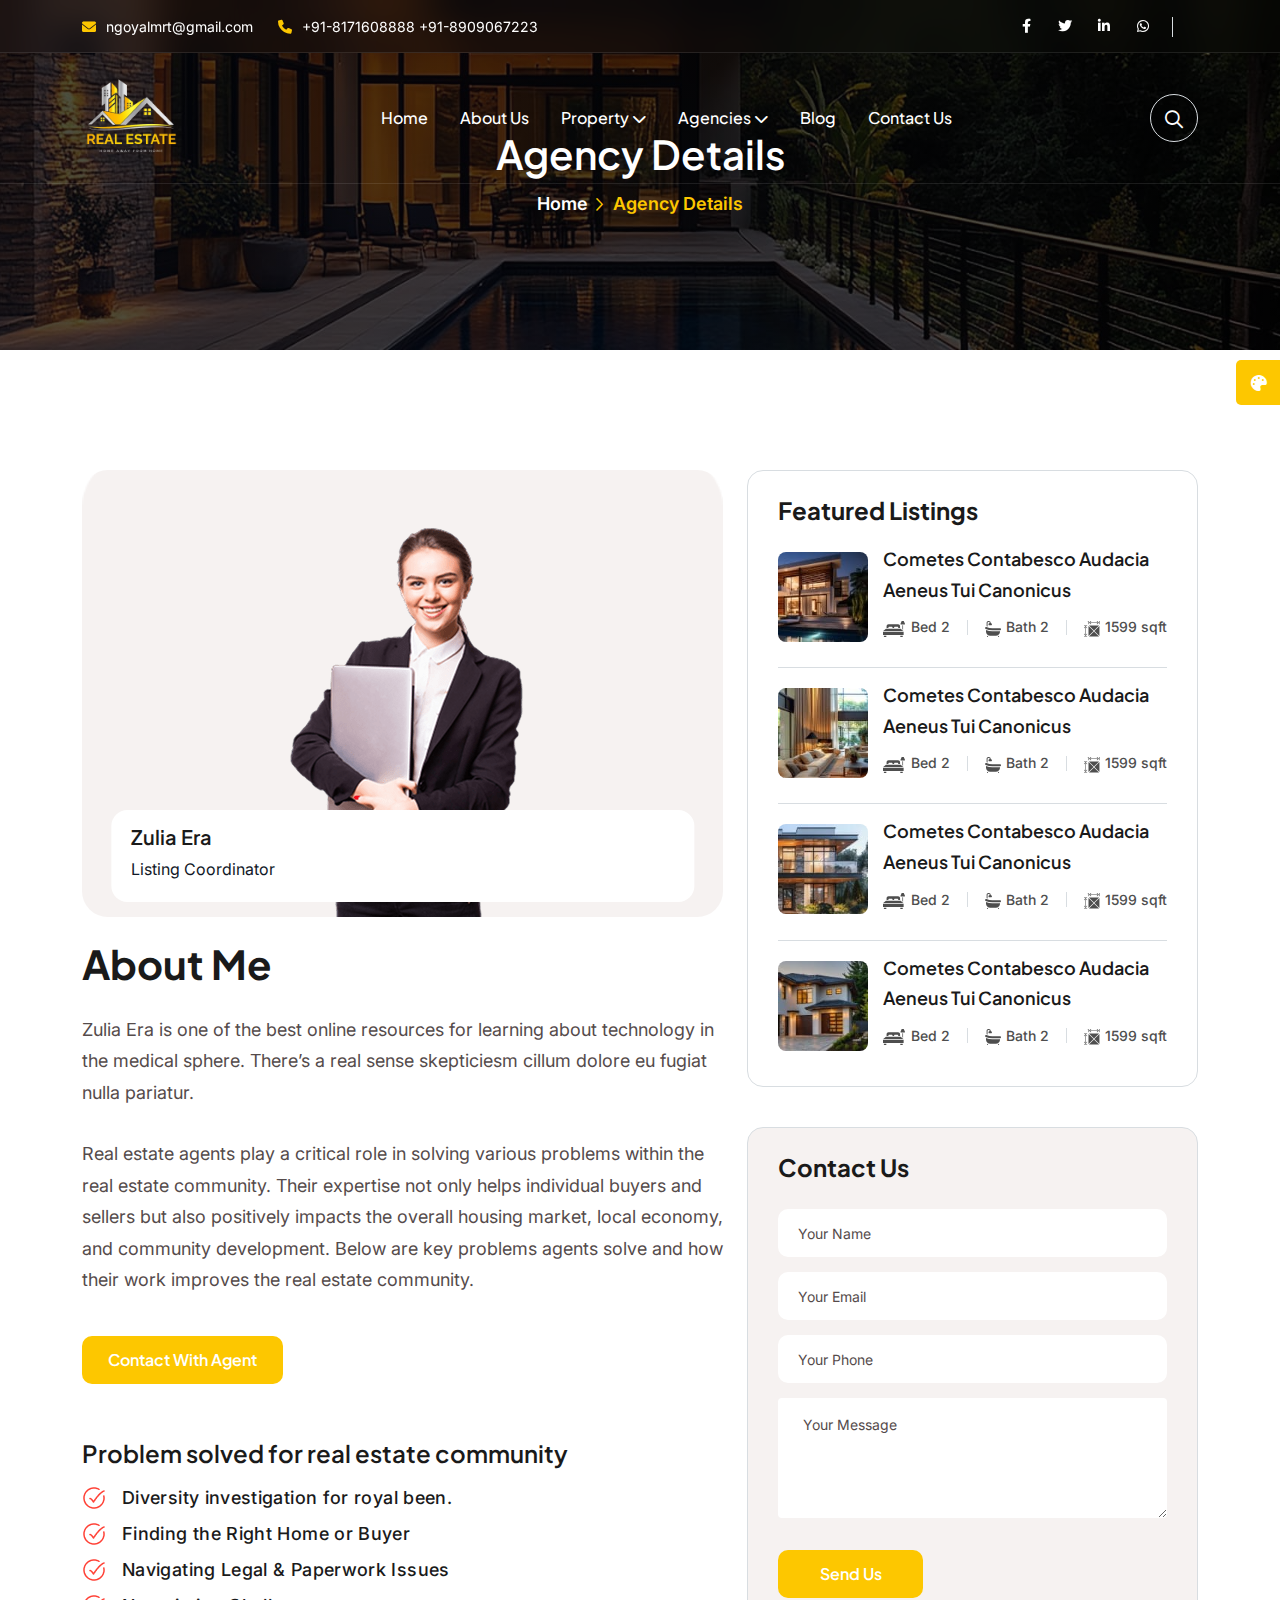
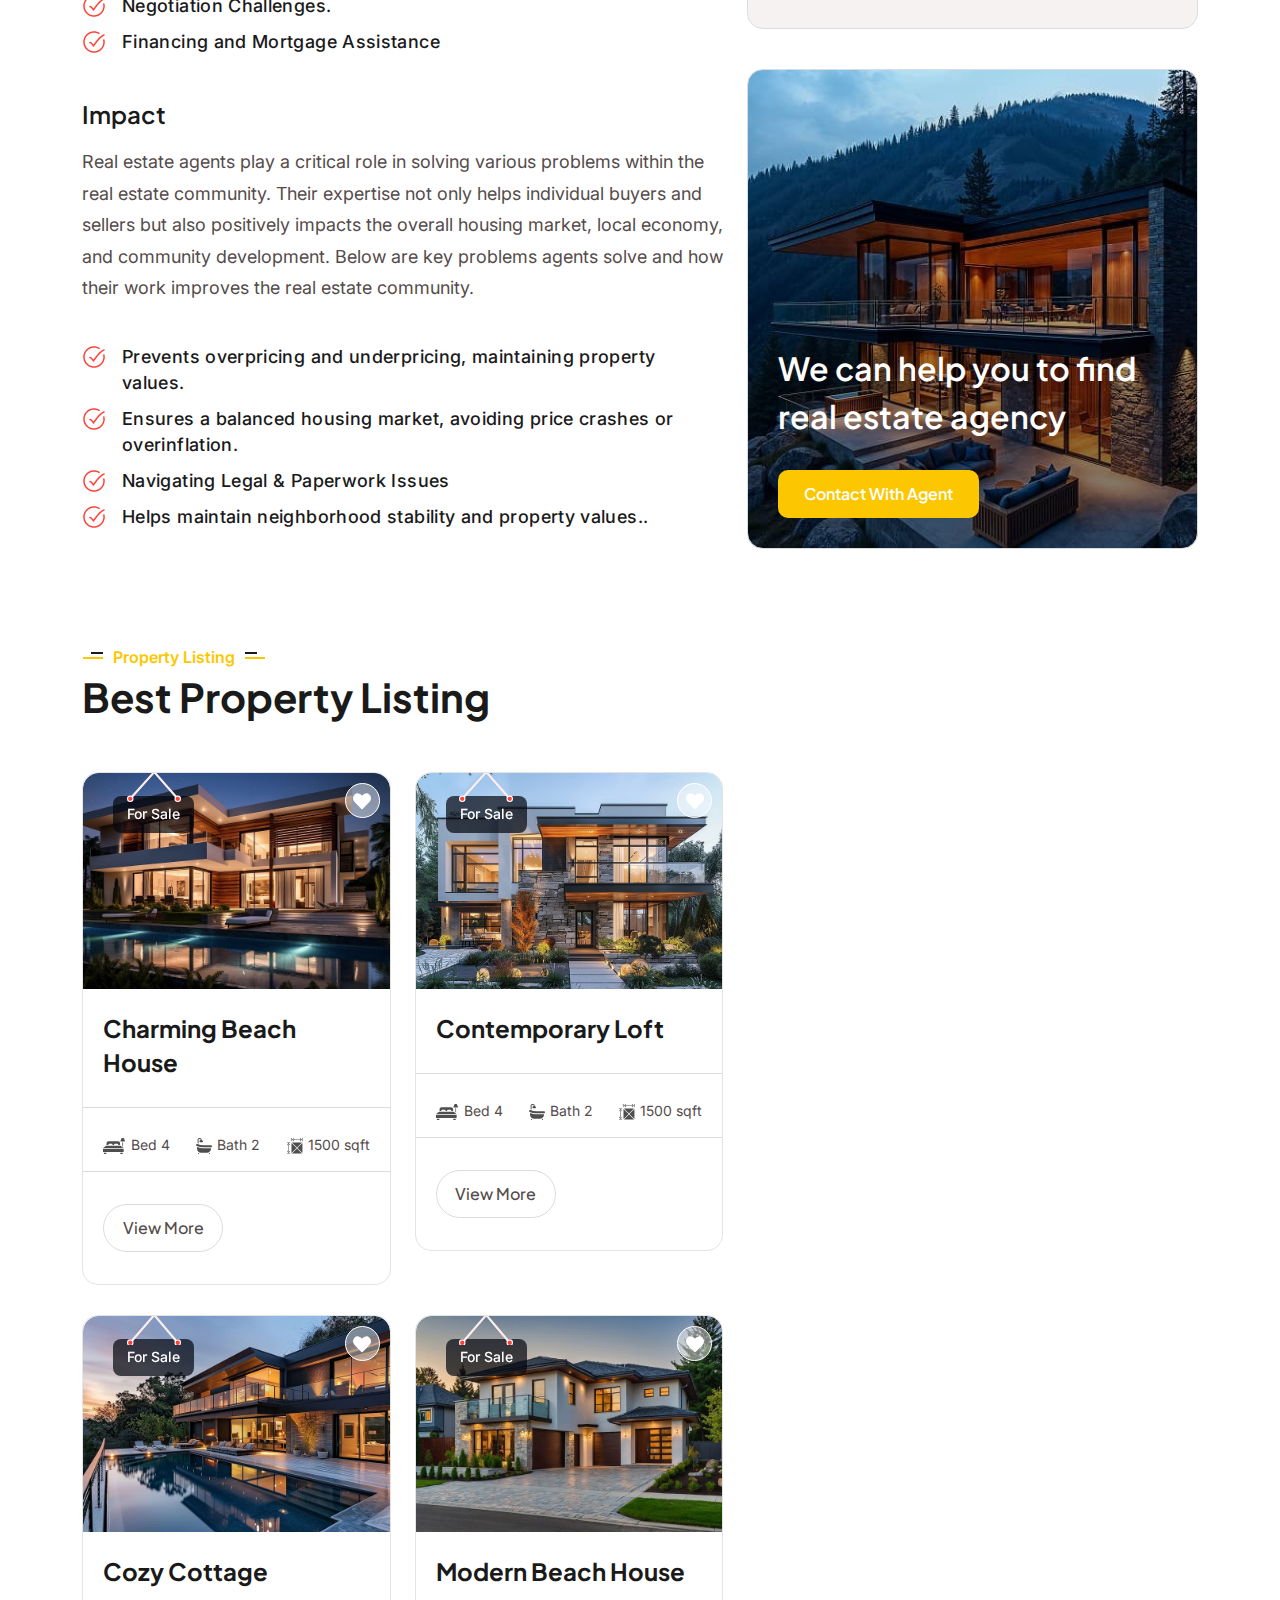
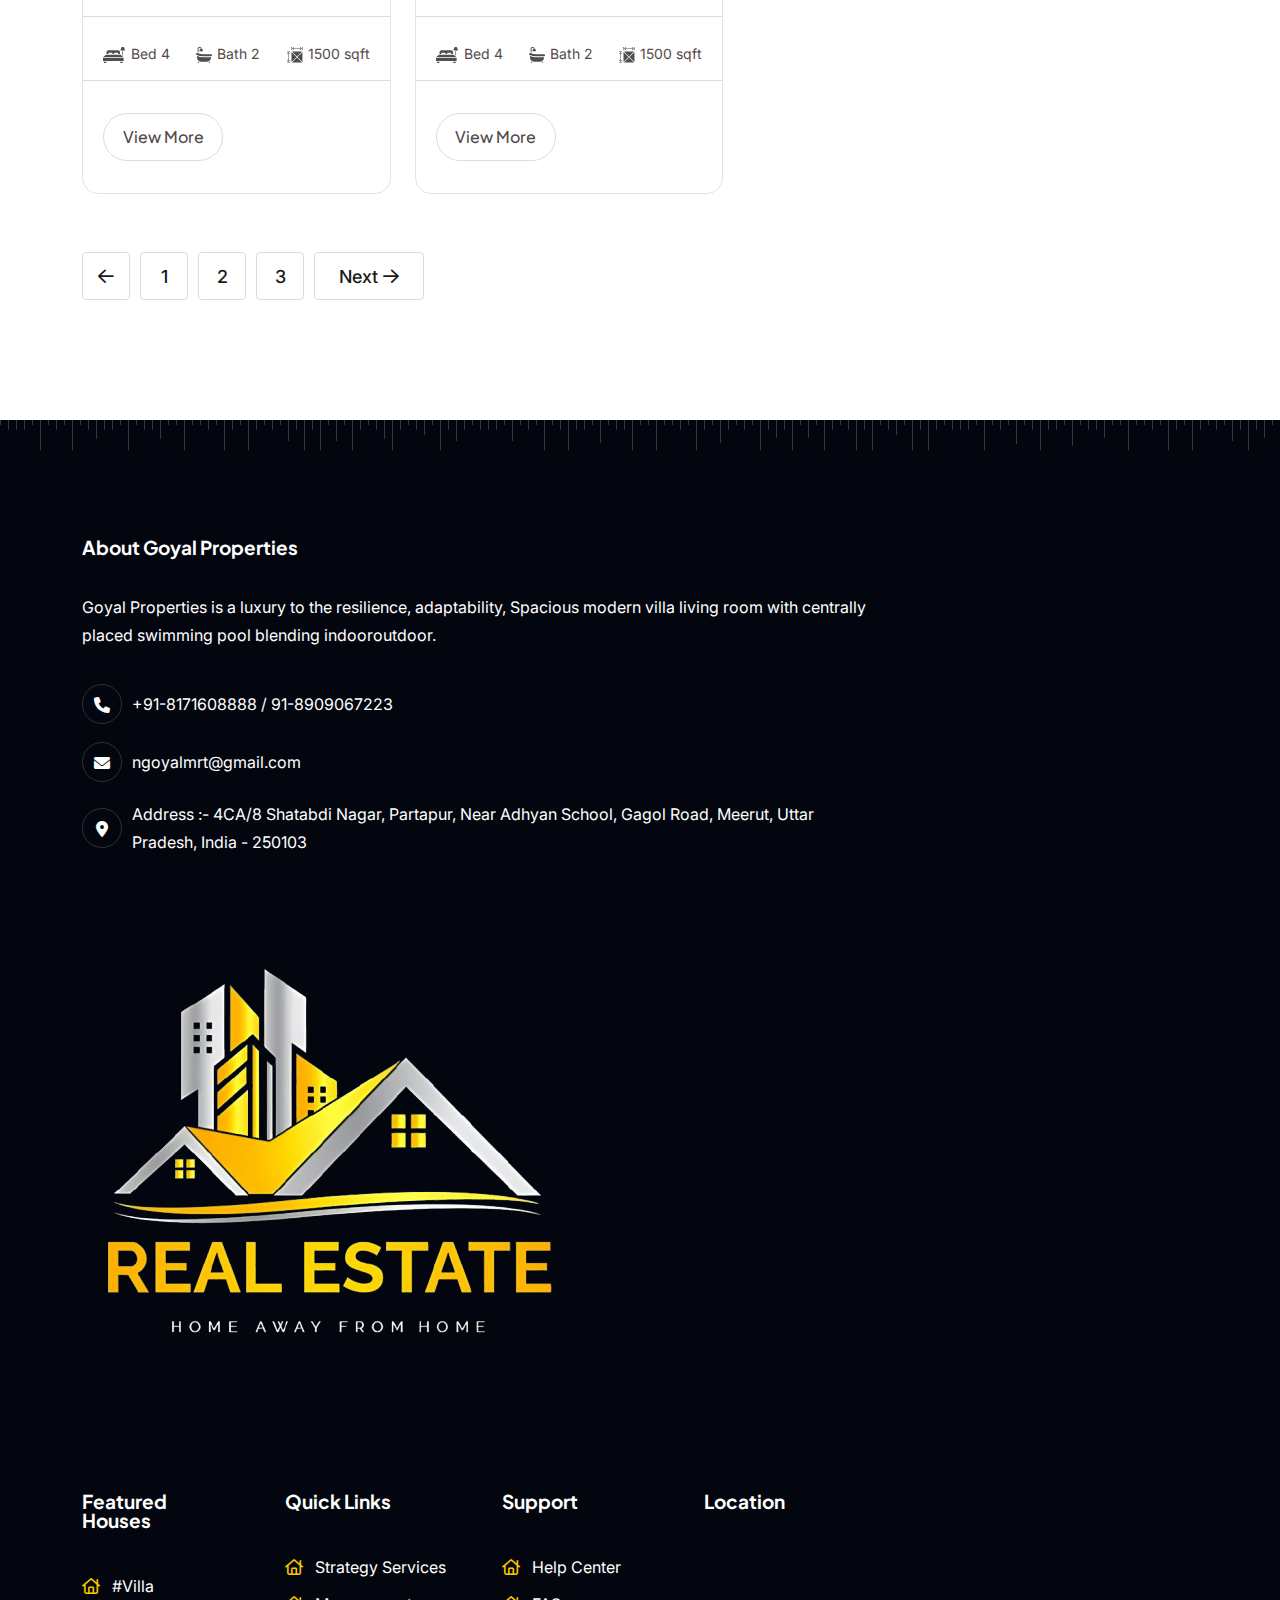
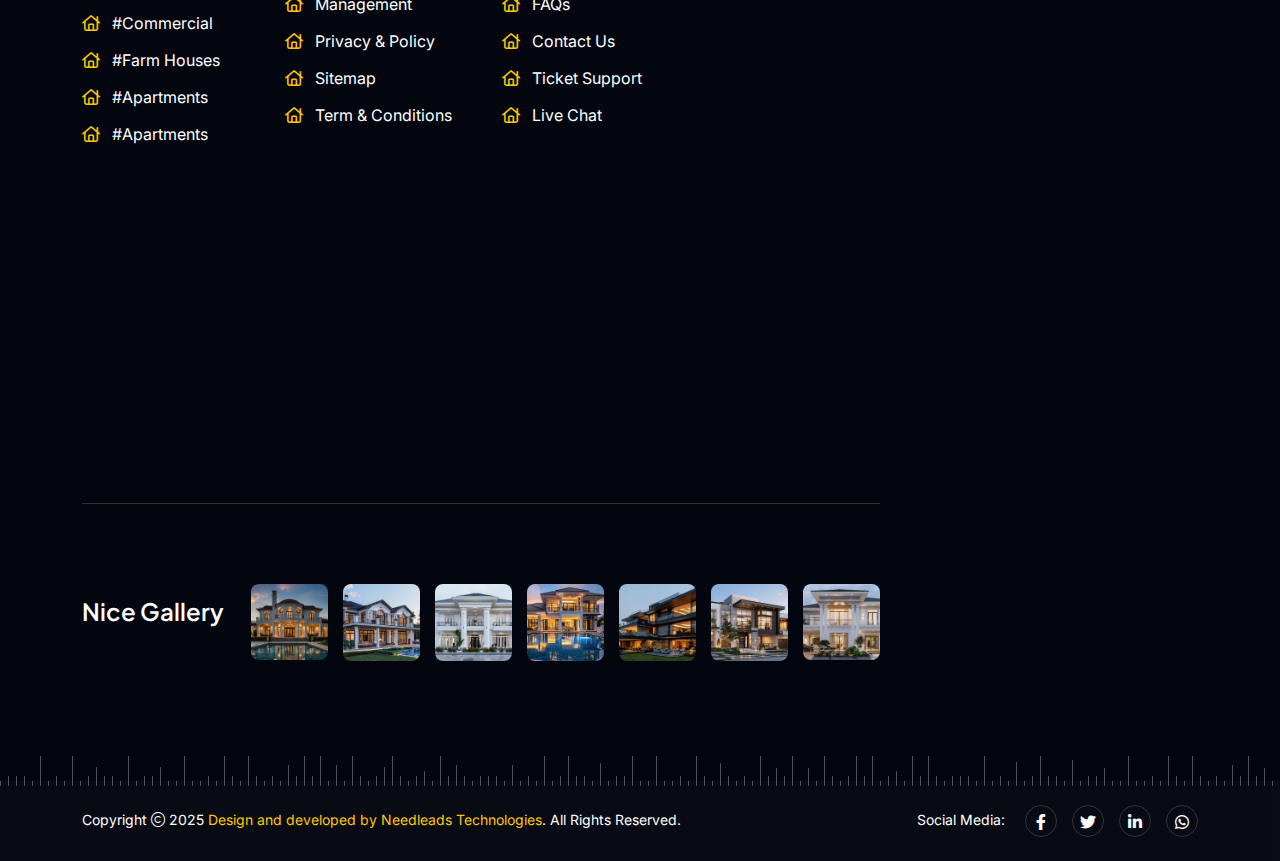
<file: agency-details.html>
<!DOCTYPE html>
<html class="no-js" lang="zxx">
  <head>
    <meta charset="utf-8" />
    <meta http-equiv="x-ua-compatible" content="ie=edge" />
    <title
      >Goyal Properties - Real Estate Home HTML Template - Agency Details</title
    >
    <meta name="author" content="Piller" />
    <meta
      name="description"
      content="Goyal Propertiesl - Real Estate Home HTML Template"
    />
    <meta
      name="keywords"
      content="Goyal Properties - Real Estate Home HTML Template"
    />
    <meta name="robots" content="INDEX,FOLLOW" />
    <meta
      name="viewport"
      content="width=device-width,initial-scale=1,shrink-to-fit=no"
    />
    <link
      rel="apple-touch-icon"
      sizes="57x57"
      href="assets5/img/favicons/apple-icon-57x57.png"
    />
    <link
      rel="apple-touch-icon"
      sizes="60x60"
      href="assets5/img/favicons/apple-icon-60x60.png"
    />
    <link
      rel="apple-touch-icon"
      sizes="72x72"
      href="assets5/img/favicons/apple-icon-72x72.png"
    />
    <link
      rel="apple-touch-icon"
      sizes="76x76"
      href="assets5/img/favicons/apple-icon-76x76.png"
    />
    <link
      rel="apple-touch-icon"
      sizes="114x114"
      href="assets5/img/favicons/apple-icon-114x114.png"
    />
    <link
      rel="apple-touch-icon"
      sizes="120x120"
      href="assets5/img/favicons/apple-icon-120x120.png"
    />
    <link
      rel="apple-touch-icon"
      sizes="144x144"
      href="assets5/img/favicons/apple-icon-144x144.png"
    />
    <link
      rel="apple-touch-icon"
      sizes="152x152"
      href="assets5/img/favicons/apple-icon-152x152.png"
    />
    <link
      rel="apple-touch-icon"
      sizes="180x180"
      href="assets5/img/favicons/apple-icon-180x180.png"
    />
    <link
      rel="icon"
      type="image/png"
      sizes="192x192"
      href="assets5/img/favicons/android-icon-192x192.png"
    />
    <link
      rel="icon"
      type="image/png"
      sizes="32x32"
      href="assets5/img/favicons/favicon-32x32.png"
    />
    <link
      rel="icon"
      type="image/png"
      sizes="96x96"
      href="assets5/img/favicons/favicon-96x96.png"
    />
    <link
      rel="icon"
      type="image/png"
      sizes="16x16"
      href="assets5/img/favicons/favicon-16x16.png"
    />
    <link rel="manifest" href="assets5/img/favicons/manifest.json" />
    <meta name="msapplication-TileColor" content="#ffffff" />
    <meta
      name="msapplication-TileImage"
      content="assets5/img/favicons/ms-icon-144x144.png"
    />
    <meta name="theme-color" content="#ffffff" />
    <link rel="preconnect" href="https://fonts.googleapis.com" />
    <link rel="preconnect" href="https://fonts.gstatic.com" crossorigin />
    <link
      href="https://fonts.googleapis.com/css2?family=Inter:ital,opsz,wght@0,14..32,100..900;1,14..32,100..900&family=Plus+Jakarta+Sans:ital,wght@0,200..800;1,200..800&display=swap"
      rel="stylesheet"
    />
    <link rel="stylesheet" href="assets5/css/app.min.css" />
    <link rel="stylesheet" href="assets5/css/fontawesome.min.css" />
    <link rel="stylesheet" href="assets5/css/style.css" />
  </head>

  <body class="">
    <div class="preloader"
      ><button class="th-btn preloaderCls">Cancel Preloader</button>
      <div id="preloader" class="preloader-inner">
        <div class="txt-loading"
          ><span data-text-preloader="G" class="letters-loading">G </span
          ><span data-text-preloader="O" class="letters-loading">O </span
          ><span data-text-preloader="Y" class="letters-loading">Y </span
          ><span data-text-preloader="A" class="letters-loading">A </span>
          <span data-text-preloader="L" class="letters-loading">L </span></div
        >
      </div>
    </div>
    <div class="color-scheme"
      ><button class="switchIcon"><i class="fa-solid fa-palette"></i></button>
      <h4 class="color-scheme-title"
        ><i class="far fa-palette"></i> Color Switcher</h4
      >
      <p class="color-scheme-text">Check template with your color</p>
      <div class="color-switch-btns"
        ><button data-color="#6240CF"
          ><i class="fa-solid fa-droplet"></i
        ></button>
        <button data-color="#068FFF"
          ><i class="fa-solid fa-droplet"></i
        ></button>
        <button data-color="#044DBC"
          ><i class="fa-solid fa-droplet"></i
        ></button>
        <button data-color="#FFAF00"
          ><i class="fa-solid fa-droplet"></i
        ></button>
        <button data-color="#F80000"
          ><i class="fa-solid fa-droplet"></i
        ></button>
        <button data-color="#231E7A"><i class="fa-solid fa-droplet"></i></button
      ></div>
      <p class="color-scheme-text">Or custom color..</p
      ><input type="color" id="thcolorpicker" value="#068FFF"
    /></div>
    <div class="sidemenu-wrapper sidemenu-cart d-none d-lg-block">
      <div class="sidemenu-content"
        ><button class="closeButton sideMenuCls"
          ><i class="far fa-times"></i
        ></button>
        <div class="widget woocommerce widget_shopping_cart">
          <h3 class="widget_title">Shopping cart</h3>
          <div class="widget_shopping_cart_content">
            <ul class="woocommerce-mini-cart cart_list product_list_widget">
              <li class="woocommerce-mini-cart-item mini_cart_item"
                ><a href="#" class="remove remove_from_cart_button"
                  ><i class="far fa-times"></i
                ></a>
                <a href="#"
                  ><img
                    src="assets5/img/product/product_1_1.png"
                    alt="Cart Image"
                  />Bosco Apple Fruit</a
                >
                <span class="quantity"
                  >1 ×
                  <span class="woocommerce-Price-amount amount"
                    ><span class="woocommerce-Price-currencySymbol">$</span
                    >940.00</span
                  >
                </span>
              </li>
              <li class="woocommerce-mini-cart-item mini_cart_item"
                ><a href="#" class="remove remove_from_cart_button"
                  ><i class="far fa-times"></i
                ></a>
                <a href="#"
                  ><img
                    src="assets5/img/product/product_1_2.png"
                    alt="Cart Image"
                  />Green Cauliflower</a
                >
                <span class="quantity"
                  >1 ×
                  <span class="woocommerce-Price-amount amount"
                    ><span class="woocommerce-Price-currencySymbol">$</span
                    >899.00</span
                  >
                </span>
              </li>
              <li class="woocommerce-mini-cart-item mini_cart_item"
                ><a href="#" class="remove remove_from_cart_button"
                  ><i class="far fa-times"></i
                ></a>
                <a href="#"
                  ><img
                    src="assets5/img/product/product_1_3.png"
                    alt="Cart Image"
                  />Mandarin orange</a
                >
                <span class="quantity"
                  >1 ×
                  <span class="woocommerce-Price-amount amount"
                    ><span class="woocommerce-Price-currencySymbol">$</span
                    >756.00</span
                  >
                </span>
              </li>
              <li class="woocommerce-mini-cart-item mini_cart_item"
                ><a href="#" class="remove remove_from_cart_button"
                  ><i class="far fa-times"></i
                ></a>
                <a href="#"
                  ><img
                    src="assets5/img/product/product_1_4.png"
                    alt="Cart Image"
                  />Shallot Red onion</a
                >
                <span class="quantity"
                  >1 ×
                  <span class="woocommerce-Price-amount amount"
                    ><span class="woocommerce-Price-currencySymbol">$</span
                    >723.00</span
                  >
                </span>
              </li>
              <li class="woocommerce-mini-cart-item mini_cart_item"
                ><a href="#" class="remove remove_from_cart_button"
                  ><i class="far fa-times"></i
                ></a>
                <a href="#"
                  ><img
                    src="assets5/img/product/product_1_5.png"
                    alt="Cart Image"
                  />Sour Red Cherry</a
                >
                <span class="quantity"
                  >1 ×
                  <span class="woocommerce-Price-amount amount"
                    ><span class="woocommerce-Price-currencySymbol">$</span
                    >1080.00</span
                  >
                </span>
              </li>
            </ul>
            <p class="woocommerce-mini-cart__total total"
              ><strong>Subtotal:</strong>
              <span class="woocommerce-Price-amount amount"
                ><span class="woocommerce-Price-currencySymbol">$</span
                >4398.00</span
              >
            </p>
            <p class="woocommerce-mini-cart__buttons buttons"
              ><a href="cart.html" class="th-btn wc-forward">View cart</a>
              <a href="checkout.html" class="th-btn checkout wc-forward"
                >Checkout</a
              ></p
            >
          </div>
        </div>
      </div>
    </div>
   <div class="sidemenu-wrapper sidemenu-info d-none d-lg-block">
      <div class="sidemenu-content"
        ><button class="closeButton sideMenuCls"
          ><i class="far fa-times"></i
        ></button>
        <div class="widget">
          <div class="th-widget-about">
            <div class="about-logo"
              ><a href="index.html"
                ><img src="assets4/img/logo.svg" alt="Piller-html" /></a
            ></div>
            <p class="about-text mb-4"
              >Goyal Properties is a luxury to the resilience, adaptability,
              Spacious modern villa living room with centrally placed swimming
              pool blending indooroutdoor.</p
            >
             <p class="footer-info"
              ><i class="fas fa-phone"></i>
              <a href="tel:+91-8171608888" class="info-box_link"></a>
                +91-8171608888 +91-8909067223</a
              ></p
            >
            <p class="footer-info"
              ><i class="fas fa-envelope"></i>
              <a href="mailto: ngoyalmrt@gmail.com" class="info-box_link"
                > ngoyalmrt@gmail.com</a
              ></p
            >
             <p class="footer-info"
              ><i class="fas fa-location-dot"></i>
              <span>4CA/8 Shatabdi Nagar, Partapur, Near Adhyan School, Gagol Road, Meerut, Uttar Pradesh, India - 250103</span></p
            >
          </div>
        </div>
        <div class="widget">
          <h3 class="widget_title">Recent Posts</h3>
          <div class="recent-post-wrap">
            <div class="recent-post">
              <div class="media-img"
                ><a href="blog-details.html"
                  ><img
                    src="assets4/img/blog/featured-listing-sidebar-1-1.jpg"
                    alt="Image" /></a
              ></div>
              <div class="media-body">
                <div class="recent-post-meta"
                  ><a href="blog.html"
                    ><i class="fa-solid fa-calendar-days"></i> 10 Dec, 2025</a
                  ></div
                >
                <h4 class="post-title"
                  ><a class="text-inherit" href="blog-details.html"
                    >The Ever-Evolving Land cape of</a
                  ></h4
                >
              </div>
            </div>
            <div class="recent-post">
              <div class="media-img"
                ><a href="blog-details.html"
                  ><img
                    src="assets4/img/blog/featured-listing-sidebar-1-3.jpg"
                    alt="Image" /></a
              ></div>
              <div class="media-body">
                <div class="recent-post-meta"
                  ><a href="blog.html"
                    ><i class="fa-solid fa-calendar-days"></i> 10 Dec, 2025</a
                  ></div
                >
                <h4 class="post-title"
                  ><a class="text-inherit" href="blog-details.html"
                    >The Ever-Evolving Land cape of</a
                  ></h4
                >
              </div>
            </div>
            <div class="recent-post">
              <div class="media-img"
                ><a href="blog-details.html"
                  ><img
                    src="assets4/img/blog/featured-listing-sidebar-1-3.jpg"
                    alt="Image" /></a
              ></div>
              <div class="media-body">
                <div class="recent-post-meta"
                  ><a href="blog.html"
                    ><i class="fa-solid fa-calendar-days"></i> 10 Dec, 2025</a
                  ></div
                >
                <h4 class="post-title"
                  ><a class="text-inherit" href="blog-details.html"
                    >The Ever-Evolving Land cape of</a
                  ></h4
                >
              </div>
            </div>
          </div>
        </div>
        <div class="widget newsletter-widget">
          <h3 class="widget_title">Newsletter</h3>
          <p class="footer-text">Sign up to receive the latest articles</p>
          <form class="newsletter-form"
            ><input
              class="form-control"
              type="email"
              placeholder="Enter Email"
              required=""
            />
            <button type="submit" class="th-btn bg-theme radius w-100 mb-3"
              >Subscribe Now</button
            ></form
          >
        </div>
      </div>
    </div>
    <div class="popup-search-box d-none d-lg-block"
      ><button class="searchClose"><i class="fal fa-times"></i></button>
      <form action="#"
        ><input type="text" placeholder="What are you looking for?" />
        <button type="submit"><i class="fal fa-search"></i></button
      ></form>
    </div>
    <div class="th-menu-wrapper">
      <div class="th-menu-area text-center"
        ><button class="th-menu-toggle"><i class="fal fa-times"></i></button>
        <div class="mobile-logo"
          ><a href="index.html"
            ><img src="logo-removebg-preview (1).png" alt="Piller-html" /></a
        ></div>
        <div class="th-mobile-menu">
          <ul>
            <li class="active"
              ><a href="index.html">Home</a>
              <ul class="sub-menu th-submenu th-open" style=""> </ul>
            </li>
            <li><a href="about.html">About Us</a></li>
            <li class="menu-item-has-children"
              ><a href="#">Property</a>
              <ul class="sub-menu">
                <li><a href="property.html">Properties</a></li>
                <li><a href="property-details.html">Properties Details</a></li>
              </ul>
            </li>
            <li class="menu-item-has-children"
              ><a href="#">Agencies</a>
              <ul class="sub-menu">
                <li><a href="agency.html">Agencies</a></li>
                <li><a href="agency-details.html">Agency Details</a></li>
              </ul>
            </li>
            <li class=""><a href="">Blog</a> </li>
            <li><a href="contact.html">Contact Us</a></li>
          </ul>
        </div>
      </div>
    </div>
    <header class="th-header header-default header-layout1">
      <div class="header-top">
        <div class="container">
          <div
            class="row justify-content-center justify-content-lg-between align-items-center gy-2"
          >
            <div class="col-auto d-none d-lg-block">
              <div class="header-links">
                <ul>
                  <li
                    ><i class="fa-solid fa-envelope"></i>
                    <a href="mailto:ngoyalmrt@gmail.com"
                      >ngoyalmrt@gmail.com</a
                    ></li
                  >
                  <li
                    ><i class="fa-solid fa-phone"></i>
                    <a
                      href="tel:+91-8909067223
"
                      >+91-8171608888 +91-8909067223
                    </a></li
                  >
                </ul>
              </div>
            </div>
            <div class="col-auto">
              <div class="header-links">
                <ul>
                  <li>
                    <div class="th-social"
                      ><a href="https://www.facebook.com/"
                        ><i class="fab fa-facebook-f"></i
                      ></a>
                      <a href="https://www.twitter.com/"
                        ><i class="fab fa-twitter"></i
                      ></a>
                      <a href="https://www.linkedin.com/"
                        ><i class="fab fa-linkedin-in"></i
                      ></a>
                      <a href="https://www.whatsapp.com/"
                        ><i class="fab fa-whatsapp"></i></a
                    ></div>
                  </li>
                  <li class="lang-wrapper"> </li>
                </ul>
              </div>
            </div>
          </div>
        </div>
      </div>
      <div class="sticky-wrapper">
        <div class="menu-area">
          <div class="container">
            <div class="row align-items-center justify-content-between">
              <div class="col-auto">
                <div class="header-logo"
                  ><a href="index.html"
                    ><img
                      src="logo-removebg-preview (1).png"
                      width="100px"
                      height="100px"
                      alt="Piller-html" /></a
                ></div>
              </div>
              <div class="col-auto">
                <nav class="main-menu d-none d-lg-inline-block">
                  <ul>
                    <li class=""><a href="index.html">Home</a> </li>
                    <li><a href="about.html">About Us</a></li>
                    <li class="menu-item-has-children"
                      ><a href="#">Property</a>
                      <ul class="sub-menu">
                        <li><a href="property.html">Properties</a></li>
                        <li
                          ><a href="property-details.html"
                            >Properties Details</a
                          ></li
                        >
                      </ul>
                    </li>
                    <li class="menu-item-has-children"
                      ><a href="#">Agencies</a>
                      <ul class="sub-menu">
                        <li><a href="agency.html">Agencies</a></li>
                        <li
                          ><a href="agency-details.html">Agency Details</a></li
                        >
                      </ul>
                    </li>

                    <li><a href="blog.html">Blog</a> </li>
                    <li><a href="contact.html">Contact Us</a></li>
                  </ul> </nav
                ><button type="button" class="th-menu-toggle d-block d-lg-none"
                  ><i class="far fa-bars"></i></button
              ></div>
              <div class="col-auto d-none d-xl-block">
                <div class="header-button"
                  ><a href="contact.html" class="th-btn outline pill text-white"
                    ><i class="fa-regular fa-house-chimney me-2"></i> Add
                    Listing </a
                  ><button
                    type="button"
                    class="icon-btn searchBoxToggler text-white"
                    ><i class="far fa-search"></i></button
                ></div>
              </div>
            </div>
          </div>
        </div>
      </div>
    </header>
    <div
      class="breadcumb-wrapper"
      data-bg-src="assets5/img/blog/breadcrumb-bg.jpg"
    >
      <div class="container">
        <div class="breadcumb-content">
          <h1 class="breadcumb-title">Agency Details</h1>
          <ul class="breadcumb-menu">
            <li><a href="index.html">Home</a></li>
            <li>Agency Details</li>
          </ul>
        </div>
      </div>
    </div>
    <section
      class="th-blog-wrapper space-top overflow-hidden space-extra-bottom"
    >
      <div class="container">
        <div class="row gx-60">
          <div class="col-xxl-8 col-lg-7">
            <div class="row gy-30 gx-30 justify-content-center mb-60">
              <div class="col-xxl-5 col-xl-12">
                <div
                  class="team-card style-2 me-xxl-4 background-image"
                  data-bg-src="assets5/img/shape/team-2-bg-shape.png"
                >
                  <div class="team-img"
                    ><img src="assets5/img/team/team_2_3.png" alt="Team"
                  /></div>
                  <div class="team-content">
                    <div class="left-contet">
                      <h3 class="box-title"
                        ><a href="team-details.html">Zulia Era</a></h3
                      ><span class="team-desig">Listing Coordinator</span></div
                    >
                   
                  </div>
                </div>
              </div>
              <div class="col-xxl-7 col-xl-12">
                <div class="team-wrap">
                  <div class="top-wrap">
                    <div class="title-wrap">
                      <h3 class="team-about_title">About Me</h3>
                    </div>
                  </div>
                  <p class="team-about_text"
                    >Zulia Era is one of the best online resources for learning
                    about technology in the medical sphere. There’s a real sense
                    skepticiesm cillum dolore eu fugiat nulla pariatur.</p
                  >
                  <p class="team-about_text mb-40"
                    >Real estate agents play a critical role in solving various
                    problems within the real estate community. Their expertise
                    not only helps individual buyers and sellers but also
                    positively impacts the overall housing market, local
                    economy, and community development. Below are key problems
                    agents solve and how their work improves the real estate
                    community.</p
                  ><a href="agency.html" class="th-btn radius bg-theme"
                    >Contact With Agent</a
                  ></div
                >
              </div>
            </div>
            <div class="row">
              <div class="col-12">
                <h4 class="box-title"
                  >Problem solved for real estate community</h4
                >
                <div class="check-list mb-50">
                  <ul>
                    <li>Diversity investigation for royal been.</li>
                    <li>Finding the Right Home or Buyer</li>
                    <li>Navigating Legal & Paperwork Issues</li>
                    <li>Negotiation Challenges.</li>
                    <li>Financing and Mortgage Assistance</li>
                  </ul>
                </div>
                <h4 class="box-title">Impact</h4>
                <p class="team-about_text mb-40"
                  >Real estate agents play a critical role in solving various
                  problems within the real estate community. Their expertise not
                  only helps individual buyers and sellers but also positively
                  impacts the overall housing market, local economy, and
                  community development. Below are key problems agents solve and
                  how their work improves the real estate community.</p
                >
                <div class="check-list">
                  <ul>
                    <li
                      >Prevents overpricing and underpricing, maintaining
                      property values.</li
                    >
                    <li
                      >Ensures a balanced housing market, avoiding price crashes
                      or overinflation.</li
                    >
                    <li>Navigating Legal & Paperwork Issues</li>
                    <li
                      >Helps maintain neighborhood stability and property
                      values..</li
                    >
                  </ul>
                </div>
              </div>
            </div>
            <div class="row gy-30 space-top justify-content-center mb-50">
              <div class="col-lag-10">
                <div class="title-area text-left mb-20">
                  <p class="sub-title"
                    ><span class="double-line"></span> Property Listing</p
                  >
                  <h2 class="sec-title">Best Property Listing</h2>
                </div>
              </div>
              <div class="col-xl-6 col-lg-12 col-md-6">
                <div class="popular-list-1">
                  <div class="thumb-wrapper">
                    <div
                      class="th-slider"
                      data-slider-options='{"effect":"fade"}'
                    >
                      <div class="swiper-wrapper">
                        <div class="swiper-slide"
                          ><a
                            class="popular-popup-image"
                            href="assets5/img/popular/popular-1-1.jpg"
                            ><img
                              src="assets5/img/popular/popular-1-1.jpg"
                              alt="Image" /></a
                        ></div>
                        <div class="swiper-slide"
                          ><a
                            class="popular-popup-image"
                            href="assets5/img/popular/popular-1-2.jpg"
                            ><img
                              src="assets5/img/popular/popular-1-2.jpg"
                              alt="Image" /></a
                        ></div>
                      </div>
                      <div class="icon-wrap"
                        ><button class="slider-arrow slider-prev"
                          ><i class="far fa-arrow-left"></i
                        ></button>
                        <button class="slider-arrow slider-next"
                          ><i class="far fa-arrow-right"></i></button
                      ></div>
                    </div>
                    <div class="actions"
                      ><a href="wishlist.html" class="icon-btn"
                        ><i class="fas fa-heart"></i></a
                    ></div>
                    <div class="actions-style-2-wrapper">
                      <div class="actions style-2"
                        ><a href="#" class="icon-btn"
                          ><span class="action-text">Add To Favorite</span>
                          <i class="fa-solid fa-bookmark"></i> </a
                        ><a
                          href="assets5/img/popular/popular-1-1.jpg"
                          class="icon-btn popular-popup-image"
                          ><span class="action-text">View all img</span>
                          <i class="fa-solid fa-camera"></i></a
                      ></div>
                    </div>
                    <div class="popular-badge"
                      ><img
                        src="assets5/img/icon/sell_rent_icon.svg"
                        alt="icon"
                      />
                      <p>For Sale</p>
                    </div>
                  </div>
                  <div class="property-content">
                    <div class="media-body">
                      <h3 class="box-title"
                        ><a href="property-details.html"
                          >Charming Beach House</a
                        ></h3
                      >
                      <div class="box-text">
                        <div class="icon"
                          ></div
                        ></div
                      >
                    </div>
                    <ul class="property-featured">
                      <li>
                        <div class="icon"
                          ><img
                            src="assets5/img/icon/bed.svg"
                            alt="icon" /></div
                        >Bed 4</li
                      >
                      <li>
                        <div class="icon"
                          ><img
                            src="assets5/img/icon/bath.svg"
                            alt="icon" /></div
                        >Bath 2</li
                      >
                      <li>
                        <div class="icon"
                          ><img
                            src="assets5/img/icon/sqft.svg"
                            alt="icon" /></div
                        >1500 sqft</li
                      >
                    </ul>
                    <div class="property-bottom">
                      <a
                        class="th-btn sm style3 pill"
                        href="property-details.html"
                        >View More</a
                      ></div
                    >
                  </div>
                </div>
              </div>
              <div class="col-xl-6 col-lg-12 col-md-6">
                <div class="popular-list-1">
                  <div class="thumb-wrapper">
                    <div
                      class="th-slider"
                      data-slider-options='{"effect":"fade"}'
                    >
                      <div class="swiper-wrapper">
                        <div class="swiper-slide"
                          ><a
                            class="popular-popup-image"
                            href="assets5/img/popular/popular-1-2.jpg"
                            ><img
                              src="assets5/img/popular/popular-1-2.jpg"
                              alt="Image" /></a
                        ></div>
                        <div class="swiper-slide"
                          ><a
                            class="popular-popup-image"
                            href="assets5/img/popular/popular-1-3.jpg"
                            ><img
                              src="assets5/img/popular/popular-1-3.jpg"
                              alt="Image" /></a
                        ></div>
                      </div>
                      <div class="icon-wrap"
                        ><button class="slider-arrow slider-prev"
                          ><i class="far fa-arrow-left"></i
                        ></button>
                        <button class="slider-arrow slider-next"
                          ><i class="far fa-arrow-right"></i></button
                      ></div>
                    </div>
                    <div class="actions"
                      ><a href="wishlist.html" class="icon-btn"
                        ><i class="fas fa-heart"></i></a
                    ></div>
                    <div class="actions-style-2-wrapper">
                      <div class="actions style-2"
                        ><a href="#" class="icon-btn"
                          ><span class="action-text">Add To Favorite</span>
                          <i class="fa-solid fa-bookmark"></i> </a
                        ><a
                          href="assets5/img/popular/popular-1-1.jpg"
                          class="icon-btn popular-popup-image"
                          ><span class="action-text">View all img</span>
                          <i class="fa-solid fa-camera"></i></a
                      ></div>
                    </div>
                    <div class="popular-badge"
                      ><img
                        src="assets5/img/icon/sell_rent_icon.svg"
                        alt="icon"
                      />
                      <p>For Sale</p>
                    </div>
                  </div>
                  <div class="property-content">
                    <div class="media-body">
                      <h3 class="box-title"
                        ><a href="property-details.html"
                          >Contemporary Loft</a
                        ></h3
                      >
                      <div class="box-text">
                        <div class="icon"
                          ></div
                        ></div
                      >
                    </div>
                    <ul class="property-featured">
                      <li>
                        <div class="icon"
                          ><img
                            src="assets5/img/icon/bed.svg"
                            alt="icon" /></div
                        >Bed 4</li
                      >
                      <li>
                        <div class="icon"
                          ><img
                            src="assets5/img/icon/bath.svg"
                            alt="icon" /></div
                        >Bath 2</li
                      >
                      <li>
                        <div class="icon"
                          ><img
                            src="assets5/img/icon/sqft.svg"
                            alt="icon" /></div
                        >1500 sqft</li
                      >
                    </ul>
                    <div class="property-bottom">
                      <a
                        class="th-btn sm style3 pill"
                        href="property-details.html"
                        >View More</a
                      ></div
                    >
                  </div>
                </div>
              </div>
              <div class="col-xl-6 col-lg-12 col-md-6">
                <div class="popular-list-1">
                  <div class="thumb-wrapper">
                    <div
                      class="th-slider"
                      data-slider-options='{"effect":"fade"}'
                    >
                      <div class="swiper-wrapper">
                        <div class="swiper-slide"
                          ><a
                            class="popular-popup-image"
                            href="assets5/img/popular/popular-1-3.jpg"
                            ><img
                              src="assets5/img/popular/popular-1-3.jpg"
                              alt="Image" /></a
                        ></div>
                        <div class="swiper-slide"
                          ><a
                            class="popular-popup-image"
                            href="assets5/img/popular/popular-1-4.jpg"
                            ><img
                              src="assets5/img/popular/popular-1-4.jpg"
                              alt="Image" /></a
                        ></div>
                      </div>
                      <div class="icon-wrap"
                        ><button class="slider-arrow slider-prev"
                          ><i class="far fa-arrow-left"></i
                        ></button>
                        <button class="slider-arrow slider-next"
                          ><i class="far fa-arrow-right"></i></button
                      ></div>
                    </div>
                    <div class="actions"
                      ><a href="wishlist.html" class="icon-btn"
                        ><i class="fas fa-heart"></i></a
                    ></div>
                    <div class="actions-style-2-wrapper">
                      <div class="actions style-2"
                        ><a href="#" class="icon-btn"
                          ><span class="action-text">Add To Favorite</span>
                          <i class="fa-solid fa-bookmark"></i> </a
                        ><a
                          href="assets5/img/popular/popular-1-1.jpg"
                          class="icon-btn popular-popup-image"
                          ><span class="action-text">View all img</span>
                          <i class="fa-solid fa-camera"></i></a
                      ></div>
                    </div>
                    <div class="popular-badge"
                      ><img
                        src="assets5/img/icon/sell_rent_icon.svg"
                        alt="icon"
                      />
                      <p>For Sale</p>
                    </div>
                  </div>
                  <div class="property-content">
                    <div class="media-body">
                      <h3 class="box-title"
                        ><a href="property-details.html">Cozy Cottage</a></h3
                      >
                      <div class="box-text">
                        <div class="icon"
                          ></div
                        ></div
                      >
                    </div>
                    <ul class="property-featured">
                      <li>
                        <div class="icon"
                          ><img
                            src="assets5/img/icon/bed.svg"
                            alt="icon" /></div
                        >Bed 4</li
                      >
                      <li>
                        <div class="icon"
                          ><img
                            src="assets5/img/icon/bath.svg"
                            alt="icon" /></div
                        >Bath 2</li
                      >
                      <li>
                        <div class="icon"
                          ><img
                            src="assets5/img/icon/sqft.svg"
                            alt="icon" /></div
                        >1500 sqft</li
                      >
                    </ul>
                    <div class="property-bottom">
                     <a
                        class="th-btn sm style3 pill"
                        href="property-details.html"
                        >View More</a
                      ></div
                    >
                  </div>
                </div>
              </div>
              <div class="col-xl-6 col-lg-12 col-md-6">
                <div class="popular-list-1">
                  <div class="thumb-wrapper">
                    <div
                      class="th-slider"
                      data-slider-options='{"effect":"fade"}'
                    >
                      <div class="swiper-wrapper">
                        <div class="swiper-slide"
                          ><a
                            class="popular-popup-image"
                            href="assets5/img/popular/popular-1-4.jpg"
                            ><img
                              src="assets5/img/popular/popular-1-4.jpg"
                              alt="Image" /></a
                        ></div>
                        <div class="swiper-slide"
                          ><a
                            class="popular-popup-image"
                            href="assets5/img/popular/popular-1-5.jpg"
                            ><img
                              src="assets5/img/popular/popular-1-5.jpg"
                              alt="Image" /></a
                        ></div>
                      </div>
                      <div class="icon-wrap"
                        ><button class="slider-arrow slider-prev"
                          ><i class="far fa-arrow-left"></i
                        ></button>
                        <button class="slider-arrow slider-next"
                          ><i class="far fa-arrow-right"></i></button
                      ></div>
                    </div>
                    <div class="actions"
                      ><a href="wishlist.html" class="icon-btn"
                        ><i class="fas fa-heart"></i></a
                    ></div>
                    <div class="actions-style-2-wrapper">
                      <div class="actions style-2"
                        ><a href="#" class="icon-btn"
                          ><span class="action-text">Add To Favorite</span>
                          <i class="fa-solid fa-bookmark"></i> </a
                        ><a
                          href="assets5/img/popular/popular-1-1.jpg"
                          class="icon-btn popular-popup-image"
                          ><span class="action-text">View all img</span>
                          <i class="fa-solid fa-camera"></i></a
                      ></div>
                    </div>
                    <div class="popular-badge"
                      ><img
                        src="assets5/img/icon/sell_rent_icon.svg"
                        alt="icon"
                      />
                      <p>For Sale</p>
                    </div>
                  </div>
                  <div class="property-content">
                    <div class="media-body">
                      <h3 class="box-title"
                        ><a href="property-details.html"
                          >Modern Beach House</a
                        ></h3
                      >
                      <div class="box-text">
                        <div class="icon"
                          ></div
                        ></div
                      >
                    </div>
                    <ul class="property-featured">
                      <li>
                        <div class="icon"
                          ><img
                            src="assets5/img/icon/bed.svg"
                            alt="icon" /></div
                        >Bed 4</li
                      >
                      <li>
                        <div class="icon"
                          ><img
                            src="assets5/img/icon/bath.svg"
                            alt="icon" /></div
                        >Bath 2</li
                      >
                      <li>
                        <div class="icon"
                          ><img
                            src="assets5/img/icon/sqft.svg"
                            alt="icon" /></div
                        >1500 sqft</li
                      >
                    </ul>
                    <div class="property-bottom">
                      <a
                        class="th-btn sm style3 pill"
                        href="property-details.html"
                        >View More</a
                      ></div
                    >
                  </div>
                </div>
              </div>
            </div>
            <div class="th-pagination pt-2 mt-5">
              <ul>
                <li
                  ><a href="property.html"><i class="far fa-arrow-left"></i></a
                ></li>
                <li><a href="property.html">1</a></li>
                <li><a href="property.html">2</a></li>
                <li><a href="property.html">3</a></li>
                <li
                  ><a class="next-page" href="property.html"
                    >Next <i class="far fa-arrow-right"></i></a
                ></li>
              </ul>
            </div>
          </div>
          <div class="col-xxl-4 col-lg-5">
            <aside class="sidebar-area">
              <div class="widget">
                <h3 class="widget_title">Featured Listings</h3>
                <div class="recent-post-wrap featured-listing">
                  <div class="recent-post">
                    <div class="media-img"
                      ><a href="property-details.html"
                        ><img
                          src="assets5/img/blog/featured-listing-sidebar-1-1.jpg"
                          alt="Image" /></a
                    ></div>
                    <div class="media-body">
                      <h4 class="post-title"
                        ><a class="text-inherit" href="property-details.html"
                          >Cometes contabesco audacia aeneus tui canonicus</a
                        ></h4
                      >
                      <div class="property-features-wrap">
                        <div class="property-features-item">
                          <div class="thumb"
                            ><img src="assets5/img/icon/bed.svg" alt="icon"
                          /></div>
                          <h5 class="feature-title">Bed 2</h5>
                        </div>
                        <div class="divider"></div>
                        <div class="property-features-item">
                          <div class="thumb"
                            ><img src="assets5/img/icon/bath.svg" alt="icon"
                          /></div>
                          <h5 class="feature-title">Bath 2</h5>
                        </div>
                        <div class="divider"></div>
                        <div class="property-features-item">
                          <div class="thumb"
                            ><img src="assets5/img/icon/sqft.svg" alt="icon"
                          /></div>
                          <h5 class="feature-title">1599 sqft</h5>
                        </div>
                      </div>
                      <div class="recent-post-meta"
                        ><a href="property-details.html"></a></div
                      >
                    </div>
                  </div>
                  <div class="recent-post">
                    <div class="media-img"
                      ><a href="property-details.html"
                        ><img
                          src="assets5/img/blog/featured-listing-sidebar-1-2.jpg"
                          alt="Image" /></a
                    ></div>
                    <div class="media-body">
                      <h4 class="post-title"
                        ><a class="text-inherit" href="property-details.html"
                          >Cometes contabesco audacia aeneus tui canonicus</a
                        ></h4
                      >
                      <div class="property-features-wrap">
                        <div class="property-features-item">
                          <div class="thumb"
                            ><img src="assets5/img/icon/bed.svg" alt="icon"
                          /></div>
                          <h5 class="feature-title">Bed 2</h5>
                        </div>
                        <div class="divider"></div>
                        <div class="property-features-item">
                          <div class="thumb"
                            ><img src="assets5/img/icon/bath.svg" alt="icon"
                          /></div>
                          <h5 class="feature-title">Bath 2</h5>
                        </div>
                        <div class="divider"></div>
                        <div class="property-features-item">
                          <div class="thumb"
                            ><img src="assets5/img/icon/sqft.svg" alt="icon"
                          /></div>
                          <h5 class="feature-title">1599 sqft</h5>
                        </div>
                      </div>
                      <div class="recent-post-meta"
                        ><a href="property-details.html"></a></div
                      >
                    </div>
                  </div>
                  <div class="recent-post">
                    <div class="media-img"
                      ><a href="property-details.html"
                        ><img
                          src="assets5/img/blog/featured-listing-sidebar-1-3.jpg"
                          alt="Image" /></a
                    ></div>
                    <div class="media-body">
                      <h4 class="post-title"
                        ><a class="text-inherit" href="property-details.html"
                          >Cometes contabesco audacia aeneus tui canonicus</a
                        ></h4
                      >
                      <div class="property-features-wrap">
                        <div class="property-features-item">
                          <div class="thumb"
                            ><img src="assets5/img/icon/bed.svg" alt="icon"
                          /></div>
                          <h5 class="feature-title">Bed 2</h5>
                        </div>
                        <div class="divider"></div>
                        <div class="property-features-item">
                          <div class="thumb"
                            ><img src="assets5/img/icon/bath.svg" alt="icon"
                          /></div>
                          <h5 class="feature-title">Bath 2</h5>
                        </div>
                        <div class="divider"></div>
                        <div class="property-features-item">
                          <div class="thumb"
                            ><img src="assets5/img/icon/sqft.svg" alt="icon"
                          /></div>
                          <h5 class="feature-title">1599 sqft</h5>
                        </div>
                      </div>
                      <div class="recent-post-meta"
                        ><a href="property-details.html"></a></div
                      >
                    </div>
                  </div>
                  <div class="recent-post">
                    <div class="media-img"
                      ><a href="property-details.html"
                        ><img
                          src="assets5/img/blog/featured-listing-sidebar-1-4.jpg"
                          alt="Image" /></a
                    ></div>
                    <div class="media-body">
                      <h4 class="post-title"
                        ><a class="text-inherit" href="property-details.html"
                          >Cometes contabesco audacia aeneus tui canonicus</a
                        ></h4
                      >
                      <div class="property-features-wrap">
                        <div class="property-features-item">
                          <div class="thumb"
                            ><img src="assets5/img/icon/bed.svg" alt="icon"
                          /></div>
                          <h5 class="feature-title">Bed 2</h5>
                        </div>
                        <div class="divider"></div>
                        <div class="property-features-item">
                          <div class="thumb"
                            ><img src="assets5/img/icon/bath.svg" alt="icon"
                          /></div>
                          <h5 class="feature-title">Bath 2</h5>
                        </div>
                        <div class="divider"></div>
                        <div class="property-features-item">
                          <div class="thumb"
                            ><img src="assets5/img/icon/sqft.svg" alt="icon"
                          /></div>
                          <h5 class="feature-title">1599 sqft</h5>
                        </div>
                      </div>
                      <div class="recent-post-meta"
                        ><a href="property-details.html"></a></div
                      >
                    </div>
                  </div>
                </div>
              </div>
              <div class="widget sidebar-contact-form">
                <h3 class="widget_title">Contact Us</h3>
                <div class="contact-form-widget">
                  <form action="#" class="newsletter-form">
                    <div class="form-group"
                      ><input
                        class="form-control"
                        type="text"
                        placeholder="Your Name"
                        required=""
                    /></div>
                    <div class="form-group"
                      ><input
                        class="form-control"
                        type="email"
                        placeholder="Your Email"
                        required=""
                    /></div>
                    <div class="form-group"
                      ><input
                        class="form-control"
                        type="text"
                        placeholder="Your Phone"
                        required=""
                    /></div>
                    <div class="form-group mb-4">
                      <textarea
                        name="Your message"
                        id="message"
                        cols="30"
                        rows="3"
                        class="form-control"
                        placeholder="Your Message"
                      ></textarea>
                    </div>
                    <div class="form-btn pt-2"
                      ><button type="submit" class="th-btn radius"
                        >Send Us</button
                      ></div
                    >
                  </form>
                </div>
              </div>
              <div
                class="widget widget_banner"
                data-bg-src="assets5/img/bg/widget_banner.jpg"
              >
                <div class="widget-banner">
                  <h2 class="title"
                    >We can help you to find real estate agency</h2
                  ><a href="contact.html" class="th-btn radius"
                    >Contact with Agent</a
                  ></div
                >
              </div>
            </aside>
          </div>
        </div>
      </div>
    </section>
   <footer class="footer-wrapper footer-layout1">
      <div
        class="footer-top-shape animation-infinite"
        data-bg-src="assets/img/icon/footer-top-shape.png"
      ></div>
      <div class="widget-area">
        <div class="container">
          <div class="footer-all-widget-wrapper">
            <div class="footer-all-widget-item">
              <div class="widget footer-widget">
                <h3 class="widget_title">About Goyal Properties</h3>
                <div class="th-widget-about">
                  <p class="about-text"
                    >Goyal Properties is a luxury to the resilience,
                    adaptability, Spacious modern villa living room with
                    centrally placed swimming pool blending indooroutdoor.</p
                  >
                  <div class="footer-info-wrap">
                    <div class="footer-info"
                      ><i class="fas fa-phone"></i>
                      <p class="info-box_link"
                        ><a href="tel:+00(123)456789012"
                          >+91-8171608888 / 91-8909067223
                        </a></p
                      >
                    </div>
                    <div class="footer-info"
                      ><i class="fas fa-envelope"></i>
                      <p class="info-box_link"
                        ><a href="mailto:ngoyalmrt@gmail.com"
                          >ngoyalmrt@gmail.com</a
                        ></p
                      >
                    </div>
                    <div class="footer-info"
                      ><i class="fas fa-location-dot"></i>
                      <p class="info-box_link"
                        ><span
                          >Address :- 4CA/8 Shatabdi Nagar, Partapur, Near
                          Adhyan School, Gagol Road, Meerut, Uttar
                          Pradesh, India - 250103</span
                        ></p
                      >
                    </div>
                  </div>
                  <div class="about-logo"
                    ><a href="index.html"
                      ><img
                        src="logo-removebg-preview (1).png"
                        alt="Piller-html" /></a
                  ></div>
                </div>
              </div>
            </div>
            <div class="footer-all-widget-item">
              <div class="footer-right-wrap">
                <div class="footer-item-wrap">
                  <div class="footer-item">
                    <div class="widget widget_nav_menu footer-widget">
                      <h3 class="widget_title">Featured Houses</h3>
                      <div class="menu-all-pages-container">
                        <ul class="menu">
                          <li><a href="service.html">#Villa</a></li>
                          <li><a href="service.html">#Commercial</a></li>
                          <li><a href="service.html">#Farm Houses</a></li>
                          <li><a href="service.html">#Apartments</a></li>
                          <li><a href="service.html">#Apartments</a></li>
                        </ul>
                      </div>
                    </div>
                  </div>
                  <div class="footer-item">
                    <div class="widget widget_nav_menu footer-widget">
                      <h3 class="widget_title">Quick Links</h3>
                      <div class="menu-all-pages-container">
                        <ul class="menu">
                          <li><a href="service.html">Strategy Services</a></li>
                          <li><a href="service.html">Management</a></li>
                          <li><a href="service.html">Privacy & Policy</a></li>
                          <li><a href="service.html">Sitemap</a></li>
                          <li><a href="service.html">Term & Conditions</a></li>
                        </ul>
                      </div>
                    </div>
                  </div>
                  <div class="footer-item">
                    <div class="widget widget_nav_menu footer-widget">
                      <h3 class="widget_title">Support</h3>
                      <div class="menu-all-pages-container">
                        <ul class="menu">
                          <li><a href="contact.html">Help Center</a></li>
                          <li><a href="service.html">FAQs</a></li>
                          <li><a href="contact.html">Contact Us</a></li>
                          <li><a href="contact.html">Ticket Support</a></li>
                          <li><a href="contact.html">Live Chat</a></li>
                        </ul>
                      </div>
                    </div>
                  </div>
                  <div class="footer-item">
                    <div class="widget widget_banner footer-widget">
                      <h3 class="widget_title"> Location</h3>
                      <div class="widget-map"
                        ><iframe
                          src="https://www.google.com/maps/embed?pb=!1m18!1m12!1m3!1d3492.386232757162!2d77.66257547534647!3d28.916581575510854!2m3!1f0!2f0!3f0!3m2!1i1024!2i768!4f13.1!3m3!1m2!1s0x390c63dd48c6ca79%3A0x564d335a0eecb761!2sThe%20Adhyyan%20School!5e0!3m2!1sen!2sin!4v1751102867564!5m2!1sen!2sin"
                          width="600"
                          height="450"
                          style="border: 0"
                          allowfullscreen=""
                          loading="lazy"
                          referrerpolicy="no-referrer-when-downgrade"
                        ></iframe
                      ></div>
                    </div>
                  </div>
                </div>
                <div class="footer-bottom-community">
                  <div class="content">
                    <h4 class="box-title">Nice Gallery</h4>
                  </div>
                  <div class="footer-gallery-wrapper">
                    <div class="simple-gallery-card">
                      <div class="gallery-img"
                        ><img
                          src="assets/img/gallery/footer-gallery-1-1.jpg"
                          alt="Gallery-Image" />
                        <a
                          href="assets/img/gallery/footer-gallery-1-1.jpg"
                          class="icon-btn popup-image"
                          ><i class="fa-brands fa-instagram"></i></a
                      ></div>
                    </div>
                    <div class="simple-gallery-card">
                      <div class="gallery-img"
                        ><img
                          src="assets/img/gallery/footer-gallery-1-2.jpg"
                          alt="Gallery-Image" />
                        <a
                          href="assets/img/gallery/footer-gallery-1-2.jpg"
                          class="icon-btn popup-image"
                          ><i class="fa-brands fa-instagram"></i></a
                      ></div>
                    </div>
                    <div class="simple-gallery-card">
                      <div class="gallery-img"
                        ><img
                          src="assets/img/gallery/footer-gallery-1-3.jpg"
                          alt="Gallery-Image" />
                        <a
                          href="assets/img/gallery/footer-gallery-1-3.jpg"
                          class="icon-btn popup-image"
                          ><i class="fa-brands fa-instagram"></i></a
                      ></div>
                    </div>
                    <div class="simple-gallery-card">
                      <div class="gallery-img"
                        ><img
                          src="assets/img/gallery/footer-gallery-1-5.jpg"
                          alt="Gallery-Image" />
                        <a
                          href="assets/img/gallery/footer-gallery-1-5.jpg"
                          class="icon-btn popup-image"
                          ><i class="fa-brands fa-instagram"></i></a
                      ></div>
                    </div>
                    <div class="simple-gallery-card">
                      <div class="gallery-img"
                        ><img
                          src="assets/img/gallery/footer-gallery-1-6.jpg"
                          alt="Gallery-Image" />
                        <a
                          href="assets/img/gallery/footer-gallery-1-6.jpg"
                          class="icon-btn popup-image"
                          ><i class="fa-brands fa-instagram"></i></a
                      ></div>
                    </div>
                    <div class="simple-gallery-card">
                      <div class="gallery-img"
                        ><img
                          src="assets/img/gallery/footer-gallery-1-7.jpg"
                          alt="Gallery-Image" />
                        <a
                          href="assets/img/gallery/footer-gallery-1-7.jpg"
                          class="icon-btn popup-image"
                          ><i class="fa-brands fa-instagram"></i></a
                      ></div>
                    </div>
                    <div class="simple-gallery-card">
                      <div class="gallery-img"
                        ><img
                          src="assets/img/gallery/footer-gallery-1-4.jpg"
                          alt="Gallery-Image" />
                        <a
                          href="assets/img/gallery/footer-gallery-1-4.jpg"
                          class="icon-btn popup-image"
                          ><i class="fa-brands fa-instagram"></i></a
                      ></div>
                    </div>
                  </div>
                </div>
              </div>
            </div>
          </div>
        </div>
      </div>
      <div class="copyright-wrap">
        <div
          class="footer-bottom-top-shape animation-infinite"
          data-bg-src="assets/img/icon/footer-bottom-top-shape.png"
        ></div>
        <div class="container">
          <div
            class="row gy-3 justify-content-lg-between justify-content-center align-items-center"
          >
            <div class="col-lg-7">
              <p class="copyright-text"
                >Copyright <i class="fal fa-copyright"></i> 2025
                <a href="https://www.theneedleads.com/"
                  >Design and developed by Needleads Technologies</a
                >. All Rights Reserved.</p
              >
            </div>
            <div class="col-auto">
              <div class="footer-default-copy-right">
                <p>Social Media:</p>
                <div class="th-social"
                  ><a href="https://www.facebook.com/"
                    ><i class="fab fa-facebook-f"></i
                  ></a>
                  <a href="https://www.twitter.com/"
                    ><i class="fab fa-twitter"></i
                  ></a>
                  <a href="https://www.linkedin.com/"
                    ><i class="fab fa-linkedin-in"></i
                  ></a>
                  <a href="https://www.whatsapp.com/"
                    ><i class="fab fa-whatsapp"></i></a
                ></div>
              </div>
            </div>
          </div>
        </div>
      </div>
    </footer>
    <div class="scroll-top"
      ><svg
        class="progress-circle svg-content"
        width="100%"
        height="100%"
        viewBox="-1 -1 102 102"
      >
        <path
          d="M50,1 a49,49 0 0,1 0,98 a49,49 0 0,1 0,-98"
          style="
            transition: stroke-dashoffset 10ms linear 0s;
            stroke-dasharray: 307.919, 307.919;
            stroke-dashoffset: 307.919;
          "
        ></path></svg
    ></div>
    <script src="assets5/js/vendor/jquery-3.7.1.min.js"></script>
    <script src="assets5/js/app.min.js"></script>
    <script src="assets5/js/wow.min.js"></script>
    <script src="assets5/js/nice-select.min.js"></script>
    <script src="assets5/js/main.js"></script>
  </body>
</html>
</file>
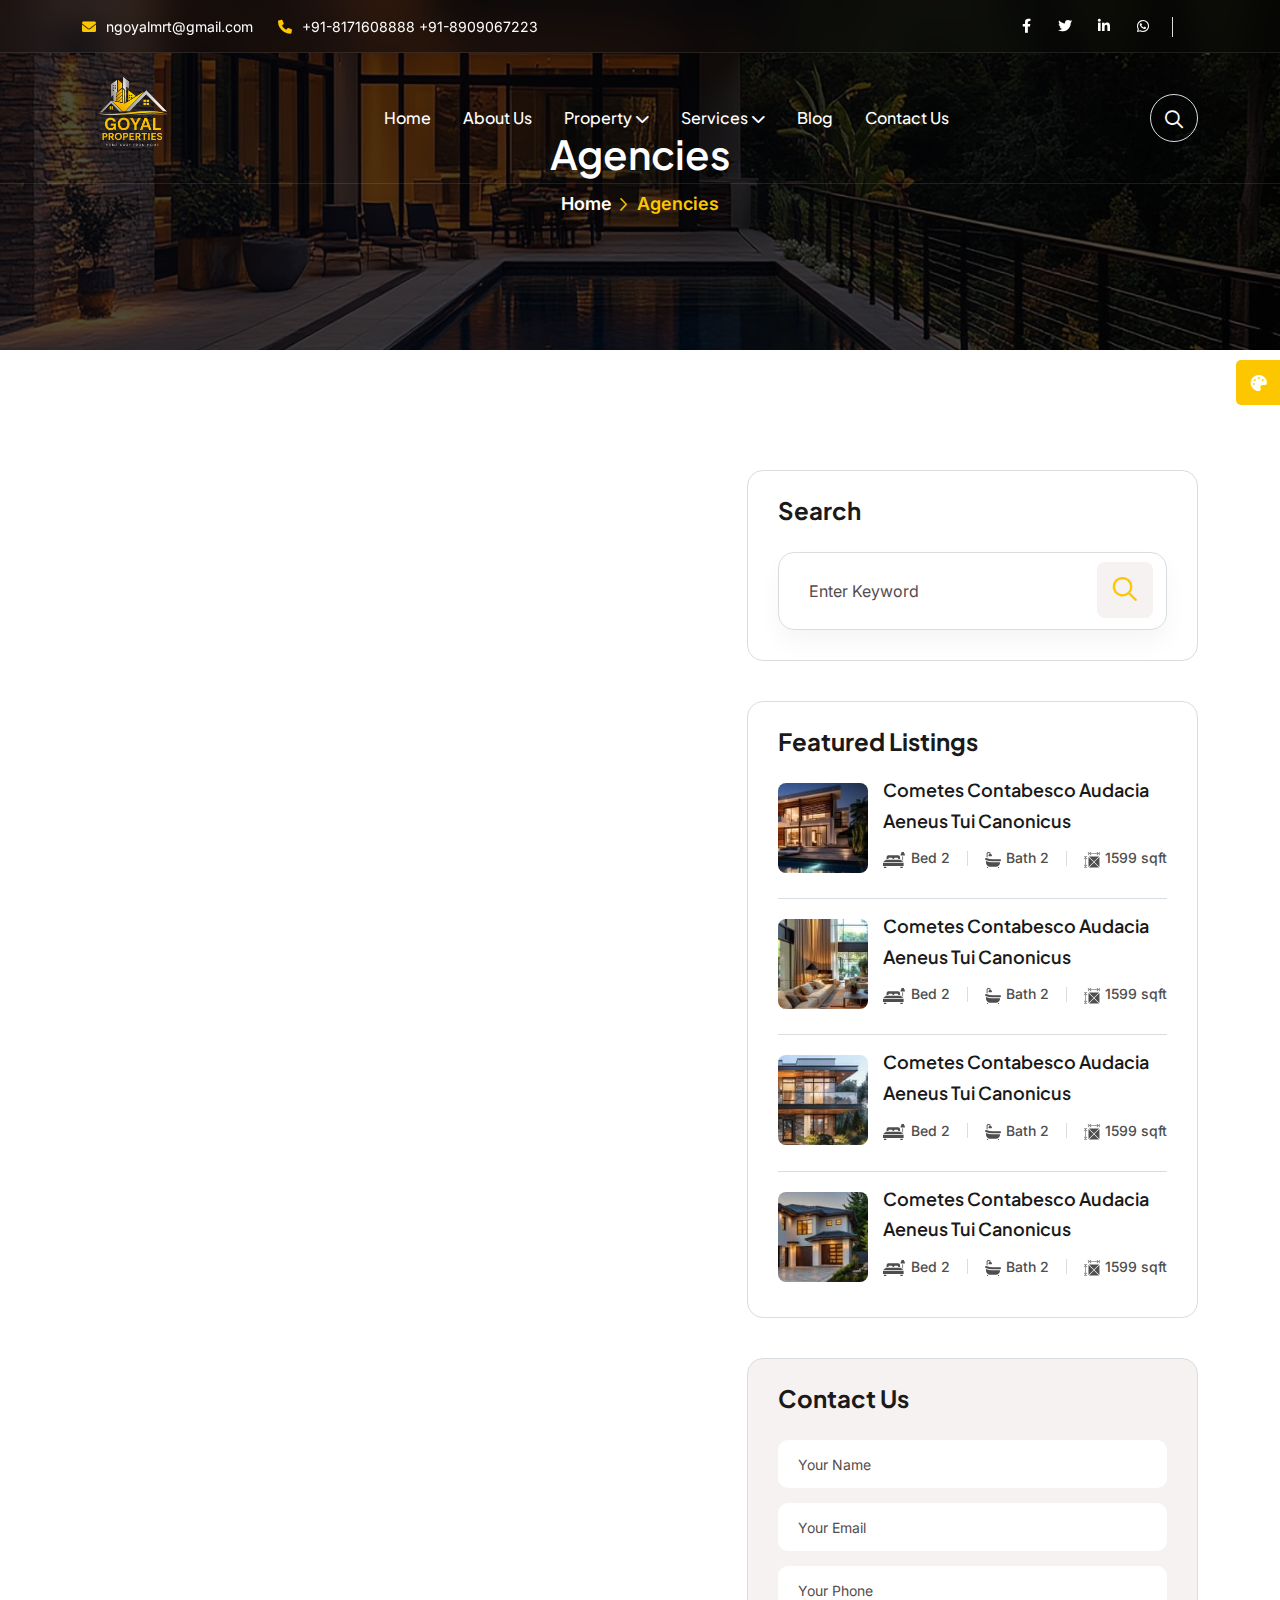
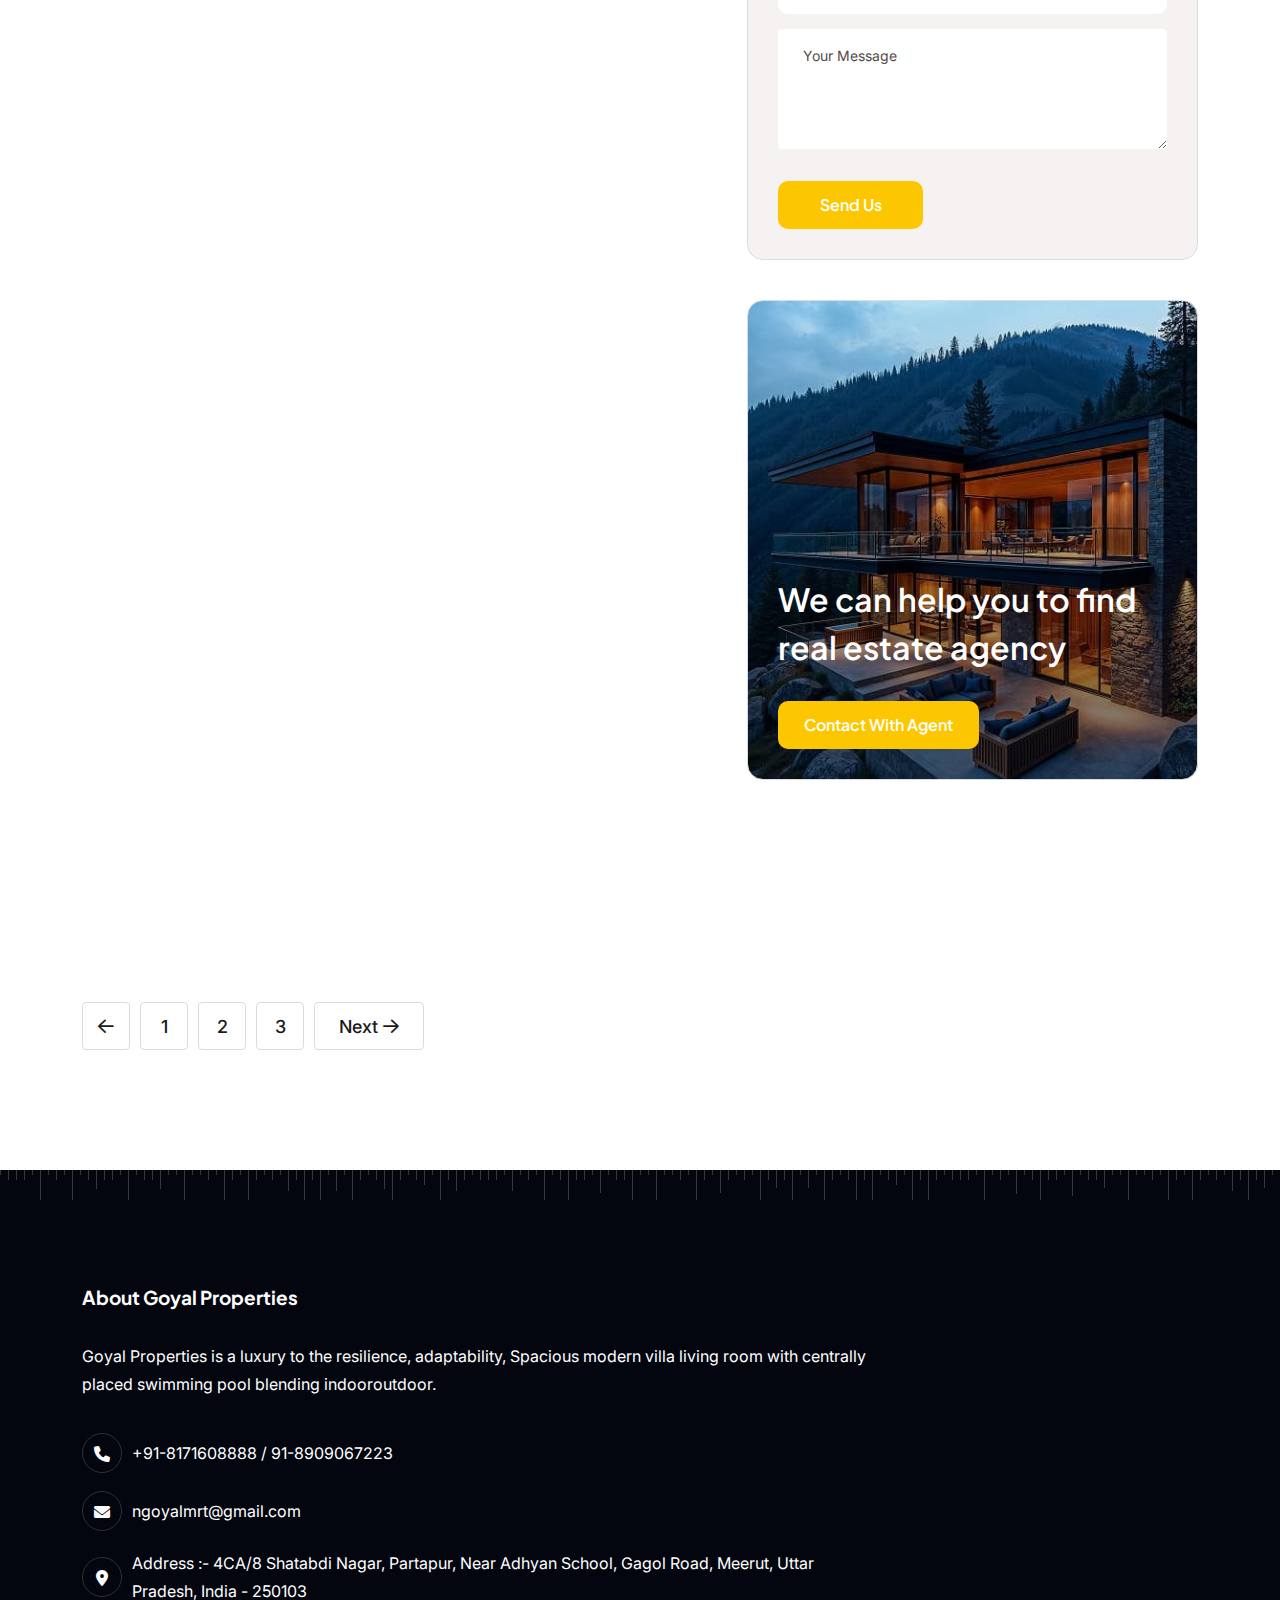
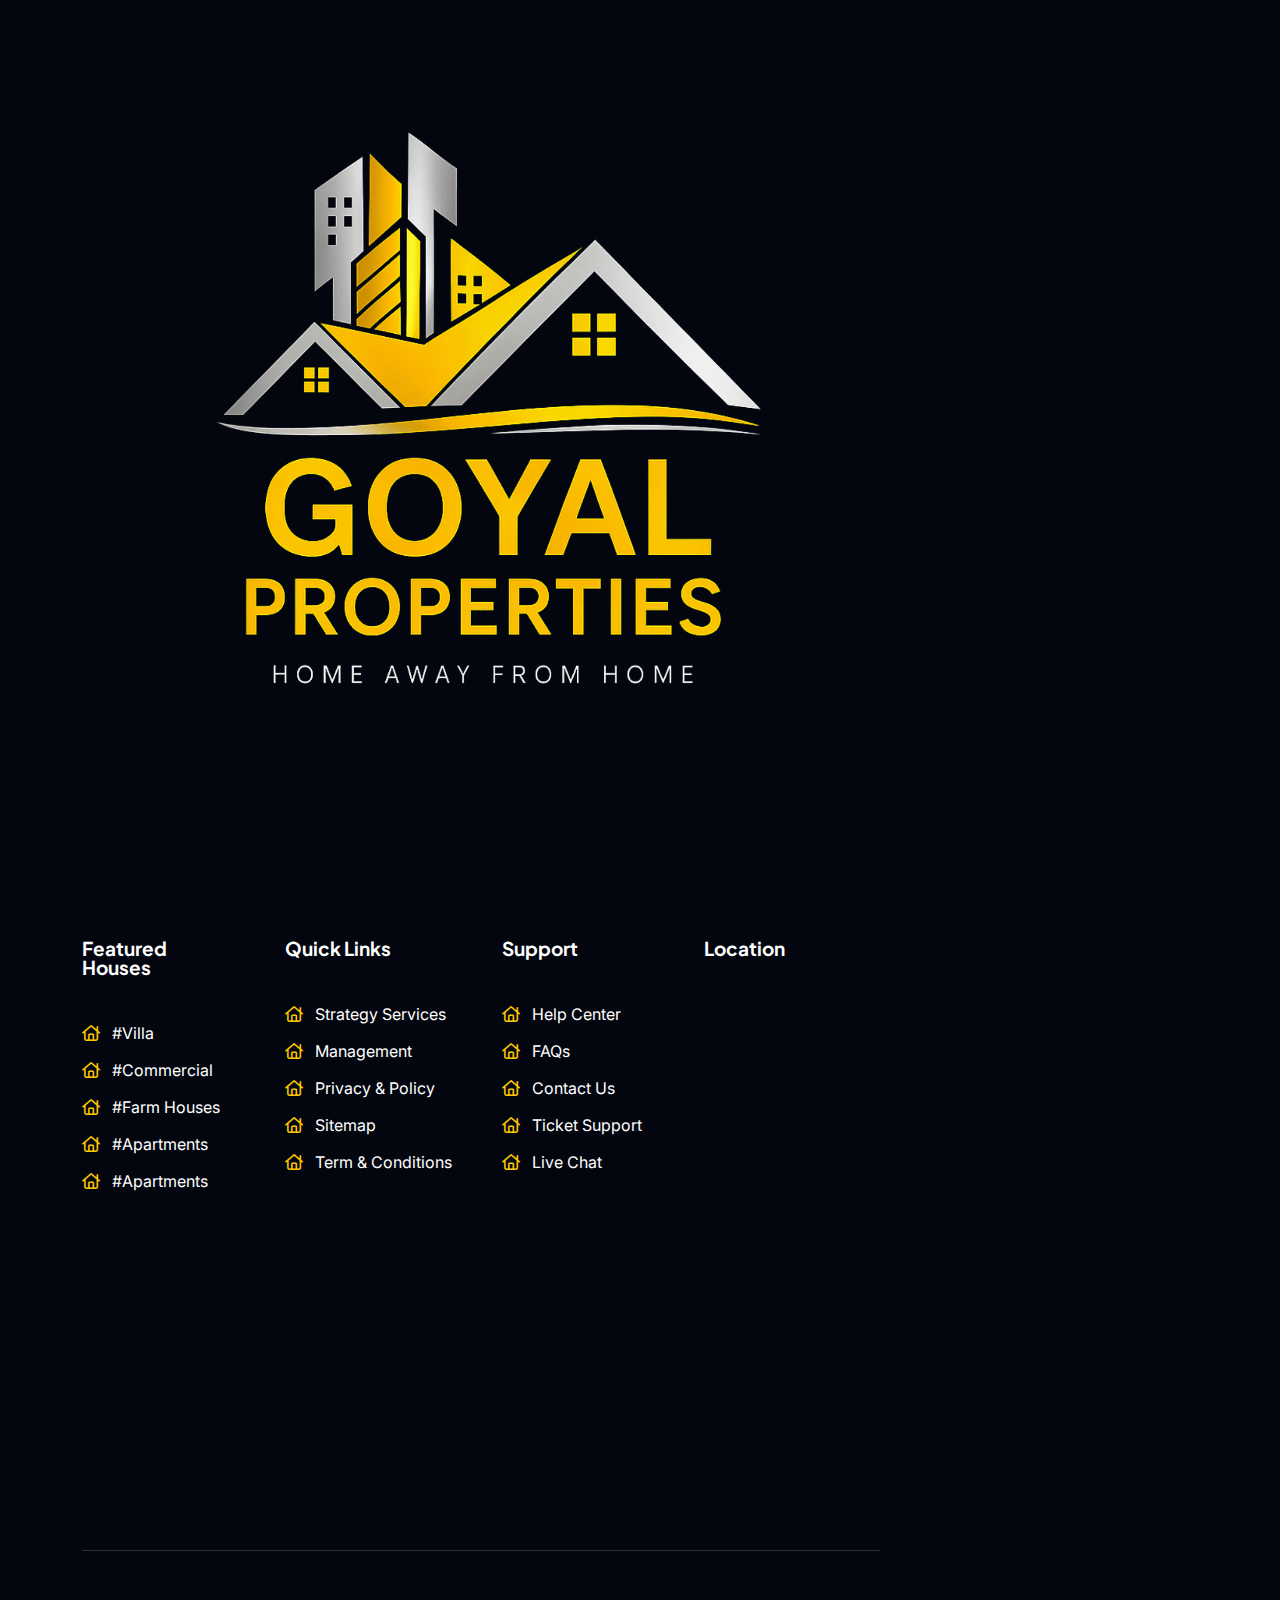
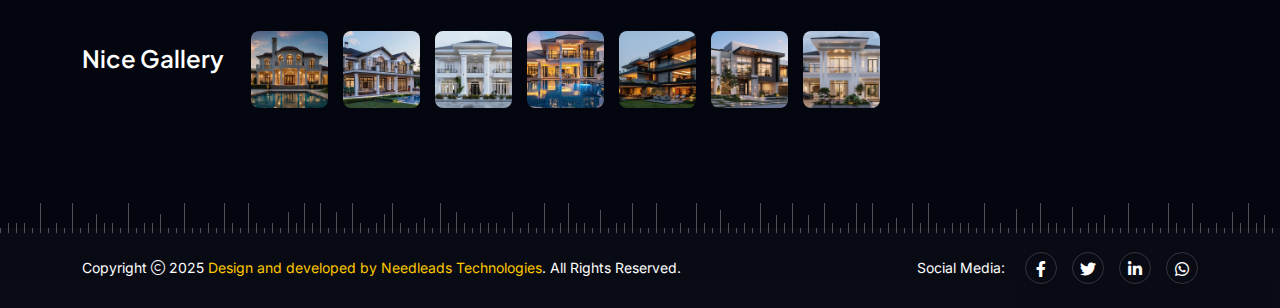
<file: agency.html>
<!DOCTYPE html>
<html class="no-js" lang="zxx">
  <head>
    <meta charset="utf-8" />
    <meta http-equiv="x-ua-compatible" content="ie=edge" />
    <title>Goyal Properties - Agencies</title>
    <meta name="author" content="Piller" />
    <meta name="description" content="Goyal Properties" />
    <meta
      name="keywords"
      content="Piller-html - Real Estate Home HTML Template"
    />
    <meta name="robots" content="INDEX,FOLLOW" />
    <meta
      name="viewport"
      content="width=device-width,initial-scale=1,shrink-to-fit=no"
    />
    <link
      rel="apple-touch-icon"
      sizes="57x57"
      href="assets4/img/favicons/apple-icon-57x57.png"
    />
    <link
      rel="apple-touch-icon"
      sizes="60x60"
      href="assets4/img/favicons/apple-icon-60x60.png"
    />
    <link
      rel="apple-touch-icon"
      sizes="72x72"
      href="assets4/img/favicons/apple-icon-72x72.png"
    />
    <link
      rel="apple-touch-icon"
      sizes="76x76"
      href="assets4/img/favicons/apple-icon-76x76.png"
    />
    <link
      rel="apple-touch-icon"
      sizes="114x114"
      href="assets4/img/favicons/apple-icon-114x114.png"
    />
    <link
      rel="apple-touch-icon"
      sizes="120x120"
      href="assets4/img/favicons/apple-icon-120x120.png"
    />
    <link
      rel="apple-touch-icon"
      sizes="144x144"
      href="assets4/img/favicons/apple-icon-144x144.png"
    />
    <link
      rel="apple-touch-icon"
      sizes="152x152"
      href="assets4/img/favicons/apple-icon-152x152.png"
    />
    <link
      rel="apple-touch-icon"
      sizes="180x180"
      href="assets4/img/favicons/apple-icon-180x180.png"
    />
    <link
      rel="icon"
      type="image/png"
      sizes="192x192"
      href="assets4/img/favicons/android-icon-192x192.png"
    />
    <link
      rel="icon"
      type="image/png"
      sizes="32x32"
      href="assets4/img/favicons/favicon-32x32.png"
    />
    <link
      rel="icon"
      type="image/png"
      sizes="96x96"
      href="assets4/img/favicons/favicon-96x96.png"
    />
    <link
      rel="icon"
      type="image/png"
      sizes="16x16"
      href="assets4/img/favicons/favicon-16x16.png"
    />
    <link rel="manifest" href="assets4/img/favicons/manifest.json" />
    <meta name="msapplication-TileColor" content="#ffffff" />
    <meta
      name="msapplication-TileImage"
      content="assets4/img/favicons/ms-icon-144x144.png"
    />
    <meta name="theme-color" content="#ffffff" />
    <link rel="preconnect" href="https://fonts.googleapis.com" />
    <link rel="preconnect" href="https://fonts.gstatic.com" crossorigin />
    <link
      href="https://fonts.googleapis.com/css2?family=Inter:ital,opsz,wght@0,14..32,100..900;1,14..32,100..900&family=Plus+Jakarta+Sans:ital,wght@0,200..800;1,200..800&display=swap"
      rel="stylesheet"
    />
    <link rel="stylesheet" href="assets4/css/app.min.css" />
    <link rel="stylesheet" href="assets4/css/fontawesome.min.css" />
    <link rel="stylesheet" href="assets4/css/style.css" />
  </head>

  <body class="">
    <div class="preloader"
      ><button class="th-btn preloaderCls">Cancel Preloader</button>
      <div id="preloader" class="preloader-inner">
        <div class="txt-loading"
          ><span data-text-preloader="G" class="letters-loading">G </span
          ><span data-text-preloader="O" class="letters-loading">O </span
          ><span data-text-preloader="Y" class="letters-loading">Y </span
          ><span data-text-preloader="A" class="letters-loading">A </span>
          <span data-text-preloader="L" class="letters-loading">L </span></div
        >
      </div>
    </div>
    <div class="color-scheme"
      ><button class="switchIcon"><i class="fa-solid fa-palette"></i></button>
      <h4 class="color-scheme-title"
        ><i class="far fa-palette"></i> Color Switcher</h4
      >
      <p class="color-scheme-text">Check template with your color</p>
      <div class="color-switch-btns"
        ><button data-color="#6240CF"
          ><i class="fa-solid fa-droplet"></i
        ></button>
        <button data-color="#068FFF"
          ><i class="fa-solid fa-droplet"></i
        ></button>
        <button data-color="#044DBC"
          ><i class="fa-solid fa-droplet"></i
        ></button>
        <button data-color="#FFAF00"
          ><i class="fa-solid fa-droplet"></i
        ></button>
        <button data-color="#F80000"
          ><i class="fa-solid fa-droplet"></i
        ></button>
        <button data-color="#231E7A"><i class="fa-solid fa-droplet"></i></button
      ></div>
      <p class="color-scheme-text">Or custom color..</p
      ><input type="color" id="thcolorpicker" value="#068FFF"
    /></div>
    <div class="sidemenu-wrapper sidemenu-cart d-none d-lg-block">
      <div class="sidemenu-content"
        ><button class="closeButton sideMenuCls"
          ><i class="far fa-times"></i
        ></button>
        <div class="widget woocommerce widget_shopping_cart">
          <h3 class="widget_title">Shopping cart</h3>
          <div class="widget_shopping_cart_content">
            <ul class="woocommerce-mini-cart cart_list product_list_widget">
              <li class="woocommerce-mini-cart-item mini_cart_item"
                ><a href="#" class="remove remove_from_cart_button"
                  ><i class="far fa-times"></i
                ></a>
                <a href="#"
                  ><img
                    src="assets4/img/product/product_1_1.png"
                    alt="Cart Image"
                  />Bosco Apple Fruit</a
                >
                <span class="quantity"
                  >1 ×
                  <span class="woocommerce-Price-amount amount"
                    ><span class="woocommerce-Price-currencySymbol">$</span
                    >940.00</span
                  >
                </span>
              </li>
              <li class="woocommerce-mini-cart-item mini_cart_item"
                ><a href="#" class="remove remove_from_cart_button"
                  ><i class="far fa-times"></i
                ></a>
                <a href="#"
                  ><img
                    src="assets4/img/product/product_1_2.png"
                    alt="Cart Image"
                  />Green Cauliflower</a
                >
                <span class="quantity"
                  >1 ×
                  <span class="woocommerce-Price-amount amount"
                    ><span class="woocommerce-Price-currencySymbol">$</span
                    >899.00</span
                  >
                </span>
              </li>
              <li class="woocommerce-mini-cart-item mini_cart_item"
                ><a href="#" class="remove remove_from_cart_button"
                  ><i class="far fa-times"></i
                ></a>
                <a href="#"
                  ><img
                    src="assets4/img/product/product_1_3.png"
                    alt="Cart Image"
                  />Mandarin orange</a
                >
                <span class="quantity"
                  >1 ×
                  <span class="woocommerce-Price-amount amount"
                    ><span class="woocommerce-Price-currencySymbol">$</span
                    >756.00</span
                  >
                </span>
              </li>
              <li class="woocommerce-mini-cart-item mini_cart_item"
                ><a href="#" class="remove remove_from_cart_button"
                  ><i class="far fa-times"></i
                ></a>
                <a href="#"
                  ><img
                    src="assets4/img/product/product_1_4.png"
                    alt="Cart Image"
                  />Shallot Red onion</a
                >
                <span class="quantity"
                  >1 ×
                  <span class="woocommerce-Price-amount amount"
                    ><span class="woocommerce-Price-currencySymbol">$</span
                    >723.00</span
                  >
                </span>
              </li>
              <li class="woocommerce-mini-cart-item mini_cart_item"
                ><a href="#" class="remove remove_from_cart_button"
                  ><i class="far fa-times"></i
                ></a>
                <a href="#"
                  ><img
                    src="assets4/img/product/product_1_5.png"
                    alt="Cart Image"
                  />Sour Red Cherry</a
                >
                <span class="quantity"
                  >1 ×
                  <span class="woocommerce-Price-amount amount"
                    ><span class="woocommerce-Price-currencySymbol">$</span
                    >1080.00</span
                  >
                </span>
              </li>
            </ul>
            <p class="woocommerce-mini-cart__total total"
              ><strong>Subtotal:</strong>
              <span class="woocommerce-Price-amount amount"
                ><span class="woocommerce-Price-currencySymbol">$</span
                >4398.00</span
              >
            </p>
            <p class="woocommerce-mini-cart__buttons buttons"
              ><a href="cart.html" class="th-btn wc-forward">View cart</a>
              <a href="checkout.html" class="th-btn checkout wc-forward"
                >Checkout</a
              ></p
            >
          </div>
        </div>
      </div>
    </div>
    <div class="sidemenu-wrapper sidemenu-info d-none d-lg-block">
      <div class="sidemenu-content"
        ><button class="closeButton sideMenuCls"
          ><i class="far fa-times"></i
        ></button>
        <div class="widget">
          <div class="th-widget-about">
            <div class="about-logo"
              ><a href="index.html"
                ><img src="assets4/img/logo.svg" alt="Piller-html" /></a
            ></div>
            <p class="about-text mb-4"
              >Goyal Properties is a luxury to the resilience, adaptability,
              Spacious modern villa living room with centrally placed swimming
              pool blending indooroutdoor.</p
            >
             <p class="footer-info"
              ><i class="fas fa-phone"></i>
              <a href="tel:+91-8171608888" class="info-box_link"></a>
                +91-8171608888 +91-8909067223</a
              ></p
            >
            <p class="footer-info"
              ><i class="fas fa-envelope"></i>
              <a href="mailto: ngoyalmrt@gmail.com" class="info-box_link"
                > ngoyalmrt@gmail.com</a
              ></p
            >
             <p class="footer-info"
              ><i class="fas fa-location-dot"></i>
              <span>4CA/8 Shatabdi Nagar, Partapur, Near Adhyan School, Gagol Road, Meerut, Uttar Pradesh, India - 250103</span></p
            >
          </div>
        </div>
        <div class="widget">
          <h3 class="widget_title">Recent Posts</h3>
          <div class="recent-post-wrap">
            <div class="recent-post">
              <div class="media-img"
                ><a href="blog-details.html"
                  ><img
                    src="assets4/img/blog/featured-listing-sidebar-1-1.jpg"
                    alt="Image" /></a
              ></div>
              <div class="media-body">
                <div class="recent-post-meta"
                  ><a href="blog.html"
                    ><i class="fa-solid fa-calendar-days"></i> 10 Dec, 2025</a
                  ></div
                >
                <h4 class="post-title"
                  ><a class="text-inherit" href="blog-details.html"
                    >The Ever-Evolving Land cape of</a
                  ></h4
                >
              </div>
            </div>
            <div class="recent-post">
              <div class="media-img"
                ><a href="blog-details.html"
                  ><img
                    src="assets4/img/blog/featured-listing-sidebar-1-3.jpg"
                    alt="Image" /></a
              ></div>
              <div class="media-body">
                <div class="recent-post-meta"
                  ><a href="blog.html"
                    ><i class="fa-solid fa-calendar-days"></i> 10 Dec, 2025</a
                  ></div
                >
                <h4 class="post-title"
                  ><a class="text-inherit" href="blog-details.html"
                    >The Ever-Evolving Land cape of</a
                  ></h4
                >
              </div>
            </div>
            <div class="recent-post">
              <div class="media-img"
                ><a href="blog-details.html"
                  ><img
                    src="assets4/img/blog/featured-listing-sidebar-1-3.jpg"
                    alt="Image" /></a
              ></div>
              <div class="media-body">
                <div class="recent-post-meta"
                  ><a href="blog.html"
                    ><i class="fa-solid fa-calendar-days"></i> 10 Dec, 2025</a
                  ></div
                >
                <h4 class="post-title"
                  ><a class="text-inherit" href="blog-details.html"
                    >The Ever-Evolving Land cape of</a
                  ></h4
                >
              </div>
            </div>
          </div>
        </div>
        <div class="widget newsletter-widget">
          <h3 class="widget_title">Newsletter</h3>
          <p class="footer-text">Sign up to receive the latest articles</p>
          <form class="newsletter-form"
            ><input
              class="form-control"
              type="email"
              placeholder="Enter Email"
              required=""
            />
            <button type="submit" class="th-btn bg-theme radius w-100 mb-3"
              >Subscribe Now</button
            ></form
          >
        </div>
      </div>
    </div>
    <div class="popup-search-box d-none d-lg-block"
      ><button class="searchClose"><i class="fal fa-times"></i></button>
      <form action="#"
        ><input type="text" placeholder="What are you looking for?" />
        <button type="submit"><i class="fal fa-search"></i></button
      ></form>
    </div>
   <div class="th-menu-wrapper">
      <div class="th-menu-area text-center"
        ><button class="th-menu-toggle"><i class="fal fa-times"></i></button>
        <div class="mobile-logo"
          ><a href="index.html"
            ><img src="goyal Properties Logo (1).png" alt="Piller-html" /></a
        ></div>
        <div class="th-mobile-menu">
          <ul>
            <li class="active"
              ><a href="index.html">Home</a>
              <ul class="sub-menu th-submenu th-open" style=""> </ul>
            </li>
            <li><a href="about.html">About Us</a></li>
            <li class="menu-item-has-children"
              ><a href="#">Property</a>
              <ul class="sub-menu">
                <li><a href="property.html">Properties</a></li>
                <li><a href="property-details.html">Properties Details</a></li>
              </ul>
            </li>
           <li class="menu-item-has-children"
              ><a href="#">Services</a>
              <ul class="sub-menu">
                <li><a href="agency.html">Land of agriculture 
</a></li>
                <li><a href="agency-details.html">Farm</a></li>
                <li><a href="agency-details.html">Apartment 
</a></li>
                <li><a href="agency-details.html">Commercial 
</a></li>
              </ul>
            </li>
            <li class=""><a href="">Blog</a> </li>
            <li><a href="contact.html">Contact Us</a></li>
          </ul>
        </div>
      </div>
    </div>
    <header class="th-header header-default header-layout1">
      <div class="header-top">
        <div class="container">
          <div
            class="row justify-content-center justify-content-lg-between align-items-center gy-2"
          >
            <div class="col-auto d-none d-lg-block">
              <div class="header-links">
                <ul>
                  <li
                    ><i class="fa-solid fa-envelope"></i>
                    <a href="mailto:ngoyalmrt@gmail.com"
                      >ngoyalmrt@gmail.com</a
                    ></li
                  >
                  <li
                    ><i class="fa-solid fa-phone"></i>
                    <a
                      href="tel:+91-8909067223
"
                      >+91-8171608888 +91-8909067223
                    </a></li
                  >
                </ul>
              </div>
            </div>
            <div class="col-auto">
              <div class="header-links">
                <ul>
                  <li>
                    <div class="th-social"
                      ><a href="https://www.facebook.com/"
                        ><i class="fab fa-facebook-f"></i
                      ></a>
                      <a href="https://www.twitter.com/"
                        ><i class="fab fa-twitter"></i
                      ></a>
                      <a href="https://www.linkedin.com/"
                        ><i class="fab fa-linkedin-in"></i
                      ></a>
                      <a href="https://www.whatsapp.com/"
                        ><i class="fab fa-whatsapp"></i></a
                    ></div>
                  </li>
                  <li class="lang-wrapper"> </li>
                </ul>
              </div>
            </div>
          </div>
        </div>
      </div>
      <div class="sticky-wrapper">
        <div class="menu-area">
          <div class="container">
            <div class="row align-items-center justify-content-between">
              <div class="col-auto">
                <div class="header-logo"
                  ><a href="index.html"
                    ><img
                      src="goyal Properties Logo (1).png"
                      width="100px"
                      height="100px"
                      alt="Piller-html" /></a
                ></div>
              </div>
              <div class="col-auto">
                <nav class="main-menu d-none d-lg-inline-block">
                  <ul>
                    <li class=""><a href="index.html">Home</a> </li>
                    <li><a href="about.html">About Us</a></li>
                    <li class="menu-item-has-children"
                      ><a href="#">Property</a>
                      <ul class="sub-menu">
                        <li><a href="property.html">Properties</a></li>
                        <li
                          ><a href="property-details.html"
                            >Properties Details</a
                          ></li
                        >
                      </ul>
                    </li>
                      <li class="menu-item-has-children"
                      ><a href="#">Services</a>
                      <ul class="sub-menu">
                        <li><a href="agency.html">Land of agriculture 
</a></li>
                        <li
                          ><a href="agency-details.html">Farm</a></li
                        >
                         <li
                          ><a href="agency-details.html">Commercial 
</a></li
                        >
                         <li
                          ><a href="agency-details.html">Apartment 
</a></li
                        >
                      </ul>
                    </li>

                    <li><a href="blog.html">Blog</a> </li>
                    <li><a href="contact.html">Contact Us</a></li>
                  </ul> </nav
                ><button type="button" class="th-menu-toggle d-block d-lg-none"
                  ><i class="far fa-bars"></i></button
              ></div>
              <div class="col-auto d-none d-xl-block">
                <div class="header-button"
                  ><a href="contact.html" class="th-btn outline pill text-white"
                    ><i class="fa-regular fa-house-chimney me-2"></i> Add
                    Listing </a
                  ><button
                    type="button"
                    class="icon-btn searchBoxToggler text-white"
                    ><i class="far fa-search"></i></button
                ></div>
              </div>
            </div>
          </div>
        </div>
      </div>
    </header>
    <div
      class="breadcumb-wrapper"
      data-bg-src="assets4/img/blog/breadcrumb-bg.jpg"
    >
      <div class="container">
        <div class="breadcumb-content">
          <h1 class="breadcumb-title">Agencies</h1>
          <ul class="breadcumb-menu">
            <li><a href="index.html">Home</a></li>
            <li>Agencies</li>
          </ul>
        </div>
      </div>
    </div>
    <section
      class="th-blog-wrapper space-top overflow-hidden space-extra-bottom"
    >
      <div class="container">
        <div class="row gx-60">
          <div class="col-xxl-8 col-lg-7">
            <div class="row gy-30 justify-content-center">
              <div class="col-xl-6 col-lg-12 col-md-6 fadeinup wow">
                <div class="agencies-card">
                  <div class="agencies-img"
                    ><a href="agency-details.html"
                      ><img
                        src="assets4/img/agencies/agencies_1_1.jpg"
                        alt="Image" /></a
                  ></div>
                  <div class="agencies-content">
                    <div class="brand-icon"
                      ><img
                        src="assets4/img/icon/agencies-icon1-1.svg"
                        alt="img"
                    /></div>
                    <h3 class="box-title"
                      ><a href="agency-details.html">Luxury Home</a></h3
                    >
                    <div class="box-text">
                      <div class="icon"
                        ></div
                      ></div
                    >
                    <ul class="agencies-list">
                      <li>
                        <p>Listing:</p>
                        <p>125</p>
                      </li>
                      <li>
                        <p>Hotline:</p>
                        <p><a href="tel:+918171608888">+91-8171608888</a></p>
                      </li>
                      <li>
                        <p>Phone:</p>
                        <p><a href="tel:+918909067223
">+918909067223
</a></p>
                      </li>
                      <li>
                        <p>Email:</p>
                        <p
                          ><a href="mailto:ngoyalmrt@gmail.com"
                            >ngoyalmrt@gmail.com</a
                          ></p
                        >
                      </li>
                      <li>
                        <p>Category:</p>
                        <p>Apartment</p>
                      </li>
                    </ul>
                  </div>
                 
                </div>
              </div>
              <div class="col-xl-6 col-lg-12 col-md-6 fadeinup wow">
                <div class="agencies-card">
                  <div class="agencies-img"
                    ><a href="agency-details.html"
                      ><img
                        src="assets4/img/agencies/agencies_1_2.jpg"
                        alt="Image" /></a
                  ></div>
                  <div class="agencies-content">
                    <div class="brand-icon"
                      ><img
                        src="assets4/img/icon/agencies-icon1-2.svg"
                        alt="img"
                    /></div>
                    <h3 class="box-title"
                      ><a href="agency-details.html">Luxury Aparment</a></h3
                    >
                    <div class="box-text">
                      <div class="icon"
                        ></div
                      ></div
                    >
                    <ul class="agencies-list">
                      <li>
                        <p>Listing:</p>
                        <p>125</p>
                      </li>
                      <li>
                        <p>Hotline:</p>
                        <p><a href="tel:+918171608888">+91-8171608888</a></p>
                      </li>
                      <li>
                        <p>Phone:</p>
                        <p><a href="tel:+918909067223
">+918909067223
</a></p>
                      </li>
                      <li>
                        <p>Email:</p>
                        <p
                          ><a href="mailto:ngoyalmrt@gmail.com"
                            >ngoyalmrt@gmail.com</a
                          ></p
                        >
                      </li>
                      <li>
                        <p>Category:</p>
                        <p>Apartment</p>
                      </li>
                    </ul>
                  </div>
                 
                </div>
              </div>
              <div class="col-xl-6 col-lg-12 col-md-6 fadeinup wow">
                <div class="agencies-card">
                  <div class="agencies-img"
                    ><a href="agency-details.html"
                      ><img
                        src="assets4/img/agencies/agencies_1_3.jpg"
                        alt="Image" /></a
                  ></div>
                  <div class="agencies-content">
                    <div class="brand-icon"
                      ><img
                        src="assets4/img/icon/agencies-icon1-3.svg"
                        alt="img"
                    /></div>
                    <h3 class="box-title"
                      ><a href="agency-details.html">Luxury Home</a></h3
                    >
                    <div class="box-text">
                      <div class="icon"
                        ></div
                      ></div
                    >
                    <ul class="agencies-list">
                      <li>
                        <p>Listing:</p>
                        <p>125</p>
                      </li>
                      <li>
                        <p>Hotline:</p>
                        <p><a href="tel:+918171608888">+91-8171608888</a></p>
                      </li>
                      <li>
                        <p>Phone:</p>
                       <p><a href="tel:+918909067223
">+918909067223
</a></p>
                      </li>
                      <li>
                        <p>Email:</p>
                       <p
                          ><a href="mailto:ngoyalmrt@gmail.com"
                            >ngoyalmrt@gmail.com</a
                          ></p
                        >
                      </li>
                      <li>
                        <p>Category:</p>
                        <p>Apartment</p>
                      </li>
                    </ul>
                  </div>
                 
                </div>
              </div>
              <div class="col-xl-6 col-lg-12 col-md-6 fadeinup wow">
                <div class="agencies-card">
                  <div class="agencies-img"
                    ><a href="agency-details.html"
                      ><img
                        src="assets4/img/agencies/agencies_1_4.jpg"
                        alt="Image" /></a
                  ></div>
                  <div class="agencies-content">
                    <div class="brand-icon"
                      ><img
                        src="assets4/img/icon/agencies-icon1-4.svg"
                        alt="img"
                    /></div>
                    <h3 class="box-title"
                      ><a href="agency-details.html">Luxury Home</a></h3
                    >
                    <div class="box-text">
                      <div class="icon"
                        ></div
                      ></div
                    >
                    <ul class="agencies-list">
                      <li>
                        <p>Listing:</p>
                        <p>125</p>
                      </li>
                      <li>
                        <p>Hotline:</p>
                        <p><a href="tel:+918171608888">+91-8171608888</a></p>
                      </li>
                      <li>
                        <p>Phone:</p>
                       <p><a href="tel:+918909067223
">+918909067223
</a></p>
                      </li>
                      <li>
                        <p>Email:</p>
                       <p
                          ><a href="mailto:ngoyalmrt@gmail.com"
                            >ngoyalmrt@gmail.com</a
                          ></p
                        >
                      </li>
                      <li>
                        <p>Category:</p>
                        <p>Apartment</p>
                      </li>
                    </ul>
                  </div>
                
                </div>
              </div>
              <div class="col-xl-6 col-lg-12 col-md-6 fadeinup wow">
                <div class="agencies-card">
                  <div class="agencies-img"
                    ><a href="agency-details.html"
                      ><img
                        src="assets4/img/agencies/agencies_1_5.jpg"
                        alt="Image" /></a
                  ></div>
                  <div class="agencies-content">
                    <div class="brand-icon"
                      ><img
                        src="assets4/img/icon/agencies-icon1-5.svg"
                        alt="img"
                    /></div>
                    <h3 class="box-title"
                      ><a href="agency-details.html">Elegant Home</a></h3
                    >
                    <div class="box-text">
                      <div class="icon"
                        ></div
                      ></div
                    >
                    <ul class="agencies-list">
                      <li>
                        <p>Listing:</p>
                        <p>125</p>
                      </li>
                      <li>
                        <p>Hotline:</p>
                        <p><a href="tel:+918171608888">+91-8171608888</a></p>
                      </li>
                      <li>
                        <p>Phone:</p>
                        <p><a href="tel:+918909067223
">+918909067223
</a></p>
                      </li>
                      <li>
                        <p>Email:</p>
                        <p
                          ><a href="mailto:ngoyalmrt@gmail.com"
                            >ngoyalmrt@gmail.com</a
                          ></p
                        >
                      </li>
                      <li>
                        <p>Category:</p>
                        <p>Apartment</p>
                      </li>
                    </ul>
                  </div>
                 
                </div>
              </div>
              <div class="col-xl-6 col-lg-12 col-md-6 fadeinup wow">
                <div class="agencies-card">
                  <div class="agencies-img"
                    ><a href="agency-details.html"
                      ><img
                        src="assets4/img/agencies/agencies_1_6.jpg"
                        alt="Image" /></a
                  ></div>
                  <div class="agencies-content">
                    <div class="brand-icon"
                      ><img
                        src="assets4/img/icon/agencies-icon1-6.svg"
                        alt="img"
                    /></div>
                    <h3 class="box-title"
                      ><a href="agency-details.html">Building</a></h3
                    >
                    <div class="box-text">
                      <div class="icon"
                        ></div
                      ></div
                    >
                    <ul class="agencies-list">
                      <li>
                        <p>Listing:</p>
                        <p>125</p>
                      </li>
                      <li>
                        <p>Hotline:</p>
                       <p><a href="tel:+918171608888">+91-8171608888</a></p>
                      </li>
                      <li>
                        <p>Phone:</p>
                        <p><a href="tel:+918909067223
">+918909067223
</a></p>
                      </li>
                      <li>
                        <p>Email:</p>
                       <p
                          ><a href="mailto:ngoyalmrt@gmail.com"
                            >ngoyalmrt@gmail.com</a
                          ></p
                        >
                      </li>
                      <li>
                        <p>Category:</p>
                        <p>Apartment</p>
                      </li>
                    </ul>
                  </div>
                 
                </div>
              </div>
              <div class="col-xl-6 col-lg-12 col-md-6 fadeinup wow">
                <div class="agencies-card">
                  <div class="agencies-img"
                    ><a href="agency-details.html"
                      ><img
                        src="assets4/img/agencies/agencies_1_7.jpg"
                        alt="Image" /></a
                  ></div>
                  <div class="agencies-content">
                    <div class="brand-icon"
                      ><img
                        src="assets4/img/icon/agencies-icon1-7.svg"
                        alt="img"
                    /></div>
                    <h3 class="box-title"
                      ><a href="agency-details.html">Cottage Home</a></h3
                    >
                    <div class="box-text">
                      <div class="icon"
                        ></div
                      ></div
                    >
                    <ul class="agencies-list">
                      <li>
                        <p>Listing:</p>
                        <p>125</p>
                      </li>
                      <li>
                        <p>Hotline:</p>
                        <p><a href="tel:+918171608888">+91-8171608888</a></p>
                      </li>
                      <li>
                        <p>Phone:</p>
                        <p><a href="tel:+918909067223
">+918909067223
</a></p>
                      </li>
                      <li>
                        <p>Email:</p>
                        <p
                          ><a href="mailto:ngoyalmrt@gmail.com"
                            >ngoyalmrt@gmail.com</a
                          ></p
                        >
                      </li>
                      <li>
                        <p>Category:</p>
                        <p>Apartment</p>
                      </li>
                    </ul>
                  </div>
                  
                </div>
              </div>
              <div class="col-xl-6 col-lg-12 col-md-6 fadeinup wow">
                <div class="agencies-card">
                  <div class="agencies-img"
                    ><a href="agency-details.html"
                      ><img
                        src="assets4/img/agencies/agencies_1_8.jpg"
                        alt="Image" /></a
                  ></div>
                  <div class="agencies-content">
                    <div class="brand-icon"
                      ><img
                        src="assets4/img/icon/agencies-icon1-8.svg"
                        alt="img"
                    /></div>
                    <h3 class="box-title"
                      ><a href="agency-details.html">Luxury Villa</a></h3
                    >
                    <div class="box-text">
                      <div class="icon"
                        ></div
                      ></div
                    >
                    <ul class="agencies-list">
                      <li>
                        <p>Listing:</p>
                        <p>125</p>
                      </li>
                      <li>
                        <p>Hotline:</p>
                        <p><a href="tel:+918171608888">+91-8171608888</a></p>
                      </li>
                      <li>
                        <p>Phone:</p>
                        <p><a href="tel:+918909067223
">+918909067223
</a></p>
                      </li>
                      <li>
                        <p>Email:</p>
                       <p
                          ><a href="mailto:ngoyalmrt@gmail.com"
                            >ngoyalmrt@gmail.com</a
                          ></p
                        >
                      </li>
                      <li>
                        <p>Category:</p>
                        <p>Apartment</p>
                      </li>
                    </ul>
                  </div>
                  
                </div>
              </div>
              <div class="th-pagination pt-2 mt-5">
                <ul>
                  <li
                    ><a href="agency-details.html"
                      ><i class="far fa-arrow-left"></i></a
                  ></li>
                  <li><a href="agency-details.html">1</a></li>
                  <li><a href="agency-details.html">2</a></li>
                  <li><a href="agency-details.html">3</a></li>
                  <li
                    ><a class="next-page" href="agency-details.html"
                      >Next <i class="far fa-arrow-right"></i></a
                  ></li>
                </ul>
              </div>
            </div>
          </div>
          <div class="col-xxl-4 col-lg-5">
            <aside class="sidebar-area">
              <div class="widget widget_search">
                <h3 class="widget_title">search</h3>
                <form class="search-form"
                  ><input type="text" placeholder="Enter Keyword" />
                  <button type="submit"><i class="far fa-search"></i></button
                ></form>
              </div>
              <div class="widget">
                <h3 class="widget_title">Featured Listings</h3>
                <div class="recent-post-wrap featured-listing">
                  <div class="recent-post">
                    <div class="media-img"
                      ><a href="property-details.html"
                        ><img
                          src="assets4/img/blog/featured-listing-sidebar-1-1.jpg"
                          alt="Image" /></a
                    ></div>
                    <div class="media-body">
                      <h4 class="post-title"
                        ><a class="text-inherit" href="property-details.html"
                          >Cometes contabesco audacia aeneus tui canonicus</a
                        ></h4
                      >
                      <div class="property-features-wrap">
                        <div class="property-features-item">
                          <div class="thumb"
                            ><img src="assets4/img/icon/bed.svg" alt="icon"
                          /></div>
                          <h5 class="feature-title">Bed 2</h5>
                        </div>
                        <div class="divider"></div>
                        <div class="property-features-item">
                          <div class="thumb"
                            ><img src="assets4/img/icon/bath.svg" alt="icon"
                          /></div>
                          <h5 class="feature-title">Bath 2</h5>
                        </div>
                        <div class="divider"></div>
                        <div class="property-features-item">
                          <div class="thumb"
                            ><img src="assets4/img/icon/sqft.svg" alt="icon"
                          /></div>
                          <h5 class="feature-title">1599 sqft</h5>
                        </div>
                      </div>
                      <div class="recent-post-meta"
                        ><a href="property-details.html"></a></div
                      >
                    </div>
                  </div>
                  <div class="recent-post">
                    <div class="media-img"
                      ><a href="property-details.html"
                        ><img
                          src="assets4/img/blog/featured-listing-sidebar-1-2.jpg"
                          alt="Image" /></a
                    ></div>
                    <div class="media-body">
                      <h4 class="post-title"
                        ><a class="text-inherit" href="property-details.html"
                          >Cometes contabesco audacia aeneus tui canonicus</a
                        ></h4
                      >
                      <div class="property-features-wrap">
                        <div class="property-features-item">
                          <div class="thumb"
                            ><img src="assets4/img/icon/bed.svg" alt="icon"
                          /></div>
                          <h5 class="feature-title">Bed 2</h5>
                        </div>
                        <div class="divider"></div>
                        <div class="property-features-item">
                          <div class="thumb"
                            ><img src="assets4/img/icon/bath.svg" alt="icon"
                          /></div>
                          <h5 class="feature-title">Bath 2</h5>
                        </div>
                        <div class="divider"></div>
                        <div class="property-features-item">
                          <div class="thumb"
                            ><img src="assets4/img/icon/sqft.svg" alt="icon"
                          /></div>
                          <h5 class="feature-title">1599 sqft</h5>
                        </div>
                      </div>
                      <div class="recent-post-meta"
                        ><a href="property-details.html"></a></div
                      >
                    </div>
                  </div>
                  <div class="recent-post">
                    <div class="media-img"
                      ><a href="property-details.html"
                        ><img
                          src="assets4/img/blog/featured-listing-sidebar-1-3.jpg"
                          alt="Image" /></a
                    ></div>
                    <div class="media-body">
                      <h4 class="post-title"
                        ><a class="text-inherit" href="property-details.html"
                          >Cometes contabesco audacia aeneus tui canonicus</a
                        ></h4
                      >
                      <div class="property-features-wrap">
                        <div class="property-features-item">
                          <div class="thumb"
                            ><img src="assets4/img/icon/bed.svg" alt="icon"
                          /></div>
                          <h5 class="feature-title">Bed 2</h5>
                        </div>
                        <div class="divider"></div>
                        <div class="property-features-item">
                          <div class="thumb"
                            ><img src="assets4/img/icon/bath.svg" alt="icon"
                          /></div>
                          <h5 class="feature-title">Bath 2</h5>
                        </div>
                        <div class="divider"></div>
                        <div class="property-features-item">
                          <div class="thumb"
                            ><img src="assets4/img/icon/sqft.svg" alt="icon"
                          /></div>
                          <h5 class="feature-title">1599 sqft</h5>
                        </div>
                      </div>
                      <div class="recent-post-meta"
                        ><a href="property-details.html"></a></div
                      >
                    </div>
                  </div>
                  <div class="recent-post">
                    <div class="media-img"
                      ><a href="property-details.html"
                        ><img
                          src="assets4/img/blog/featured-listing-sidebar-1-4.jpg"
                          alt="Image" /></a
                    ></div>
                    <div class="media-body">
                      <h4 class="post-title"
                        ><a class="text-inherit" href="property-details.html"
                          >Cometes contabesco audacia aeneus tui canonicus</a
                        ></h4
                      >
                      <div class="property-features-wrap">
                        <div class="property-features-item">
                          <div class="thumb"
                            ><img src="assets4/img/icon/bed.svg" alt="icon"
                          /></div>
                          <h5 class="feature-title">Bed 2</h5>
                        </div>
                        <div class="divider"></div>
                        <div class="property-features-item">
                          <div class="thumb"
                            ><img src="assets4/img/icon/bath.svg" alt="icon"
                          /></div>
                          <h5 class="feature-title">Bath 2</h5>
                        </div>
                        <div class="divider"></div>
                        <div class="property-features-item">
                          <div class="thumb"
                            ><img src="assets4/img/icon/sqft.svg" alt="icon"
                          /></div>
                          <h5 class="feature-title">1599 sqft</h5>
                        </div>
                      </div>
                      <div class="recent-post-meta"
                        ><a href="property-details.html"></a></div
                      >
                    </div>
                  </div>
                </div>
              </div>
              <div class="widget sidebar-contact-form">
                <h3 class="widget_title">Contact Us</h3>
                <div class="contact-form-widget">
                  <form action="#" class="newsletter-form">
                    <div class="form-group"
                      ><input
                        class="form-control"
                        type="text"
                        placeholder="Your Name"
                        required=""
                    /></div>
                    <div class="form-group"
                      ><input
                        class="form-control"
                        type="email"
                        placeholder="Your Email"
                        required=""
                    /></div>
                    <div class="form-group"
                      ><input
                        class="form-control"
                        type="text"
                        placeholder="Your Phone"
                        required=""
                    /></div>
                    <div class="form-group mb-4">
                      <textarea
                        name="Your message"
                        id="message"
                        cols="30"
                        rows="3"
                        class="form-control"
                        placeholder="Your Message"
                      ></textarea>
                    </div>
                    <div class="form-btn pt-2"
                      ><button type="submit" class="th-btn radius"
                        >Send Us</button
                      ></div
                    >
                  </form>
                </div>
              </div>
              <div
                class="widget widget_banner"
                data-bg-src="assets4/img/bg/widget_banner.jpg"
              >
                <div class="widget-banner">
                  <h2 class="title"
                    >We can help you to find real estate agency</h2
                  ><a href="contact.html" class="th-btn radius"
                    >Contact with Agent</a
                  ></div
                >
              </div>
            </aside>
          </div>
        </div>
      </div>
    </section>
    <footer class="footer-wrapper footer-layout1">
      <div
        class="footer-top-shape animation-infinite"
        data-bg-src="assets/img/icon/footer-top-shape.png"
      ></div>
      <div class="widget-area">
        <div class="container">
          <div class="footer-all-widget-wrapper">
            <div class="footer-all-widget-item">
              <div class="widget footer-widget">
                <h3 class="widget_title">About Goyal Properties</h3>
                <div class="th-widget-about">
                  <p class="about-text"
                    >Goyal Properties is a luxury to the resilience,
                    adaptability, Spacious modern villa living room with
                    centrally placed swimming pool blending indooroutdoor.</p
                  >
                  <div class="footer-info-wrap">
                    <div class="footer-info"
                      ><i class="fas fa-phone"></i>
                      <p class="info-box_link"
                        ><a href="tel:+00(123)456789012"
                          >+91-8171608888 / 91-8909067223
                        </a></p
                      >
                    </div>
                    <div class="footer-info"
                      ><i class="fas fa-envelope"></i>
                      <p class="info-box_link"
                        ><a href="mailto:ngoyalmrt@gmail.com"
                          >ngoyalmrt@gmail.com</a
                        ></p
                      >
                    </div>
                    <div class="footer-info"
                      ><i class="fas fa-location-dot"></i>
                      <p class="info-box_link"
                        ><span
                          >Address :- 4CA/8 Shatabdi Nagar, Partapur, Near
                          Adhyan School, Gagol Road, Meerut, Uttar
                          Pradesh, India - 250103</span
                        ></p
                      >
                    </div>
                  </div>
                  <div class="about-logo"
                    ><a href="index.html"
                      ><img
                        src="goyal Properties Logo (1).png"
                        alt="Piller-html" /></a
                  ></div>
                </div>
              </div>
            </div>
            <div class="footer-all-widget-item">
              <div class="footer-right-wrap">
                <div class="footer-item-wrap">
                  <div class="footer-item">
                    <div class="widget widget_nav_menu footer-widget">
                      <h3 class="widget_title">Featured Houses</h3>
                      <div class="menu-all-pages-container">
                        <ul class="menu">
                          <li><a href="service.html">#Villa</a></li>
                          <li><a href="service.html">#Commercial</a></li>
                          <li><a href="service.html">#Farm Houses</a></li>
                          <li><a href="service.html">#Apartments</a></li>
                          <li><a href="service.html">#Apartments</a></li>
                        </ul>
                      </div>
                    </div>
                  </div>
                  <div class="footer-item">
                    <div class="widget widget_nav_menu footer-widget">
                      <h3 class="widget_title">Quick Links</h3>
                      <div class="menu-all-pages-container">
                        <ul class="menu">
                          <li><a href="service.html">Strategy Services</a></li>
                          <li><a href="service.html">Management</a></li>
                          <li><a href="service.html">Privacy & Policy</a></li>
                          <li><a href="service.html">Sitemap</a></li>
                          <li><a href="service.html">Term & Conditions</a></li>
                        </ul>
                      </div>
                    </div>
                  </div>
                  <div class="footer-item">
                    <div class="widget widget_nav_menu footer-widget">
                      <h3 class="widget_title">Support</h3>
                      <div class="menu-all-pages-container">
                        <ul class="menu">
                          <li><a href="contact.html">Help Center</a></li>
                          <li><a href="service.html">FAQs</a></li>
                          <li><a href="contact.html">Contact Us</a></li>
                          <li><a href="contact.html">Ticket Support</a></li>
                          <li><a href="contact.html">Live Chat</a></li>
                        </ul>
                      </div>
                    </div>
                  </div>
                  <div class="footer-item">
                    <div class="widget widget_banner footer-widget">
                      <h3 class="widget_title"> Location</h3>
                      <div class="widget-map"
                        ><iframe
                          src="https://www.google.com/maps/embed?pb=!1m18!1m12!1m3!1d3492.386232757162!2d77.66257547534647!3d28.916581575510854!2m3!1f0!2f0!3f0!3m2!1i1024!2i768!4f13.1!3m3!1m2!1s0x390c63dd48c6ca79%3A0x564d335a0eecb761!2sThe%20Adhyyan%20School!5e0!3m2!1sen!2sin!4v1751102867564!5m2!1sen!2sin"
                          width="600"
                          height="450"
                          style="border: 0"
                          allowfullscreen=""
                          loading="lazy"
                          referrerpolicy="no-referrer-when-downgrade"
                        ></iframe
                      ></div>
                    </div>
                  </div>
                </div>
                <div class="footer-bottom-community">
                  <div class="content">
                    <h4 class="box-title">Nice Gallery</h4>
                  </div>
                  <div class="footer-gallery-wrapper">
                    <div class="simple-gallery-card">
                      <div class="gallery-img"
                        ><img
                          src="assets/img/gallery/footer-gallery-1-1.jpg"
                          alt="Gallery-Image" />
                        <a
                          href="assets/img/gallery/footer-gallery-1-1.jpg"
                          class="icon-btn popup-image"
                          ><i class="fa-brands fa-instagram"></i></a
                      ></div>
                    </div>
                    <div class="simple-gallery-card">
                      <div class="gallery-img"
                        ><img
                          src="assets/img/gallery/footer-gallery-1-2.jpg"
                          alt="Gallery-Image" />
                        <a
                          href="assets/img/gallery/footer-gallery-1-2.jpg"
                          class="icon-btn popup-image"
                          ><i class="fa-brands fa-instagram"></i></a
                      ></div>
                    </div>
                    <div class="simple-gallery-card">
                      <div class="gallery-img"
                        ><img
                          src="assets/img/gallery/footer-gallery-1-3.jpg"
                          alt="Gallery-Image" />
                        <a
                          href="assets/img/gallery/footer-gallery-1-3.jpg"
                          class="icon-btn popup-image"
                          ><i class="fa-brands fa-instagram"></i></a
                      ></div>
                    </div>
                    <div class="simple-gallery-card">
                      <div class="gallery-img"
                        ><img
                          src="assets/img/gallery/footer-gallery-1-5.jpg"
                          alt="Gallery-Image" />
                        <a
                          href="assets/img/gallery/footer-gallery-1-5.jpg"
                          class="icon-btn popup-image"
                          ><i class="fa-brands fa-instagram"></i></a
                      ></div>
                    </div>
                    <div class="simple-gallery-card">
                      <div class="gallery-img"
                        ><img
                          src="assets/img/gallery/footer-gallery-1-6.jpg"
                          alt="Gallery-Image" />
                        <a
                          href="assets/img/gallery/footer-gallery-1-6.jpg"
                          class="icon-btn popup-image"
                          ><i class="fa-brands fa-instagram"></i></a
                      ></div>
                    </div>
                    <div class="simple-gallery-card">
                      <div class="gallery-img"
                        ><img
                          src="assets/img/gallery/footer-gallery-1-7.jpg"
                          alt="Gallery-Image" />
                        <a
                          href="assets/img/gallery/footer-gallery-1-7.jpg"
                          class="icon-btn popup-image"
                          ><i class="fa-brands fa-instagram"></i></a
                      ></div>
                    </div>
                    <div class="simple-gallery-card">
                      <div class="gallery-img"
                        ><img
                          src="assets/img/gallery/footer-gallery-1-4.jpg"
                          alt="Gallery-Image" />
                        <a
                          href="assets/img/gallery/footer-gallery-1-4.jpg"
                          class="icon-btn popup-image"
                          ><i class="fa-brands fa-instagram"></i></a
                      ></div>
                    </div>
                  </div>
                </div>
              </div>
            </div>
          </div>
        </div>
      </div>
      <div class="copyright-wrap">
        <div
          class="footer-bottom-top-shape animation-infinite"
          data-bg-src="assets/img/icon/footer-bottom-top-shape.png"
        ></div>
        <div class="container">
          <div
            class="row gy-3 justify-content-lg-between justify-content-center align-items-center"
          >
            <div class="col-lg-7">
              <p class="copyright-text"
                >Copyright <i class="fal fa-copyright"></i> 2025
                <a href="https://www.theneedleads.com/"
                  >Design and developed by Needleads Technologies</a
                >. All Rights Reserved.</p
              >
            </div>
            <div class="col-auto">
              <div class="footer-default-copy-right">
                <p>Social Media:</p>
                <div class="th-social"
                  ><a href="https://www.facebook.com/"
                    ><i class="fab fa-facebook-f"></i
                  ></a>
                  <a href="https://www.twitter.com/"
                    ><i class="fab fa-twitter"></i
                  ></a>
                  <a href="https://www.linkedin.com/"
                    ><i class="fab fa-linkedin-in"></i
                  ></a>
                  <a href="https://www.whatsapp.com/"
                    ><i class="fab fa-whatsapp"></i></a
                ></div>
              </div>
            </div>
          </div>
        </div>
      </div>
    </footer>
    <div class="scroll-top"
      ><svg
        class="progress-circle svg-content"
        width="100%"
        height="100%"
        viewBox="-1 -1 102 102"
      >
        <path
          d="M50,1 a49,49 0 0,1 0,98 a49,49 0 0,1 0,-98"
          style="
            transition: stroke-dashoffset 10ms linear 0s;
            stroke-dasharray: 307.919, 307.919;
            stroke-dashoffset: 307.919;
          "
        ></path></svg
    ></div>
    <script src="assets4/js/vendor/jquery-3.7.1.min.js"></script>
    <script src="assets4/js/app.min.js"></script>
    <script src="assets4/js/wow.min.js"></script>
    <script src="assets4/js/nice-select.min.js"></script>
    <script src="assets4/js/main.js"></script>
  </body>
</html>
</file>
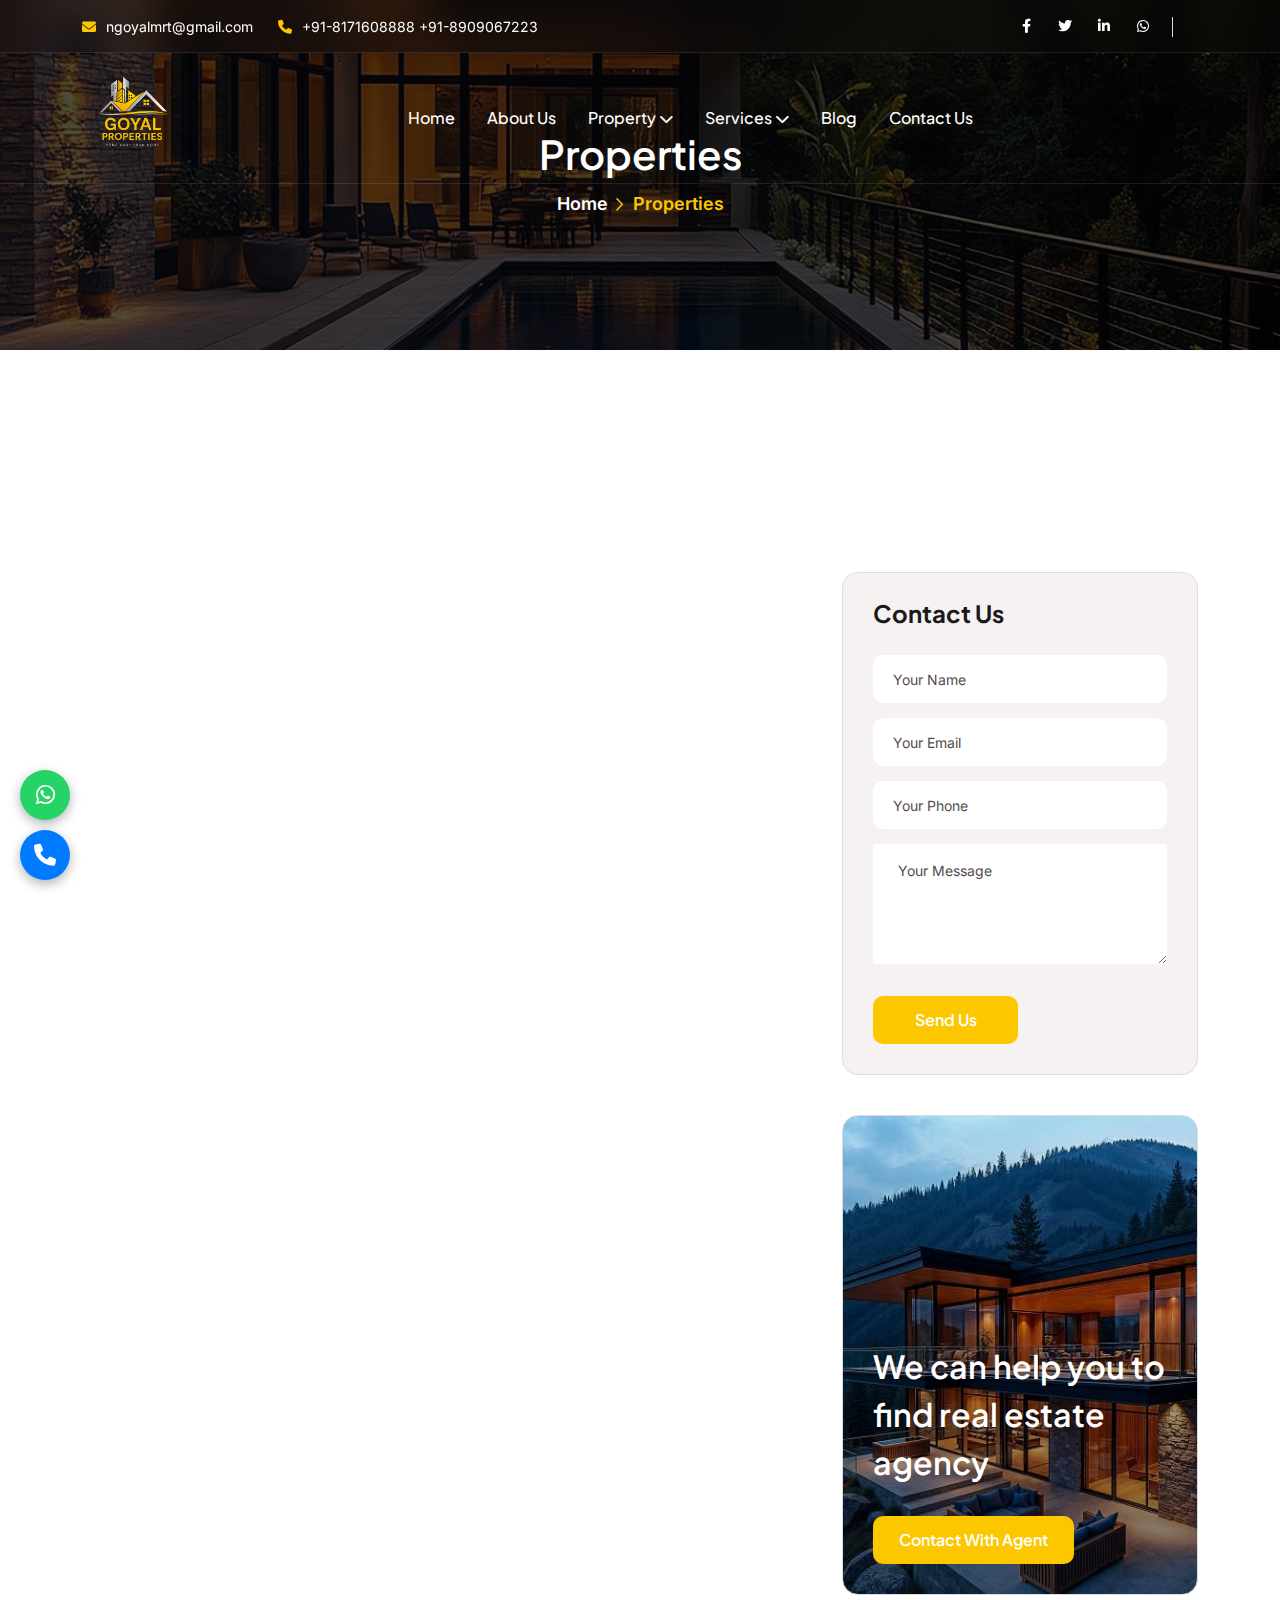
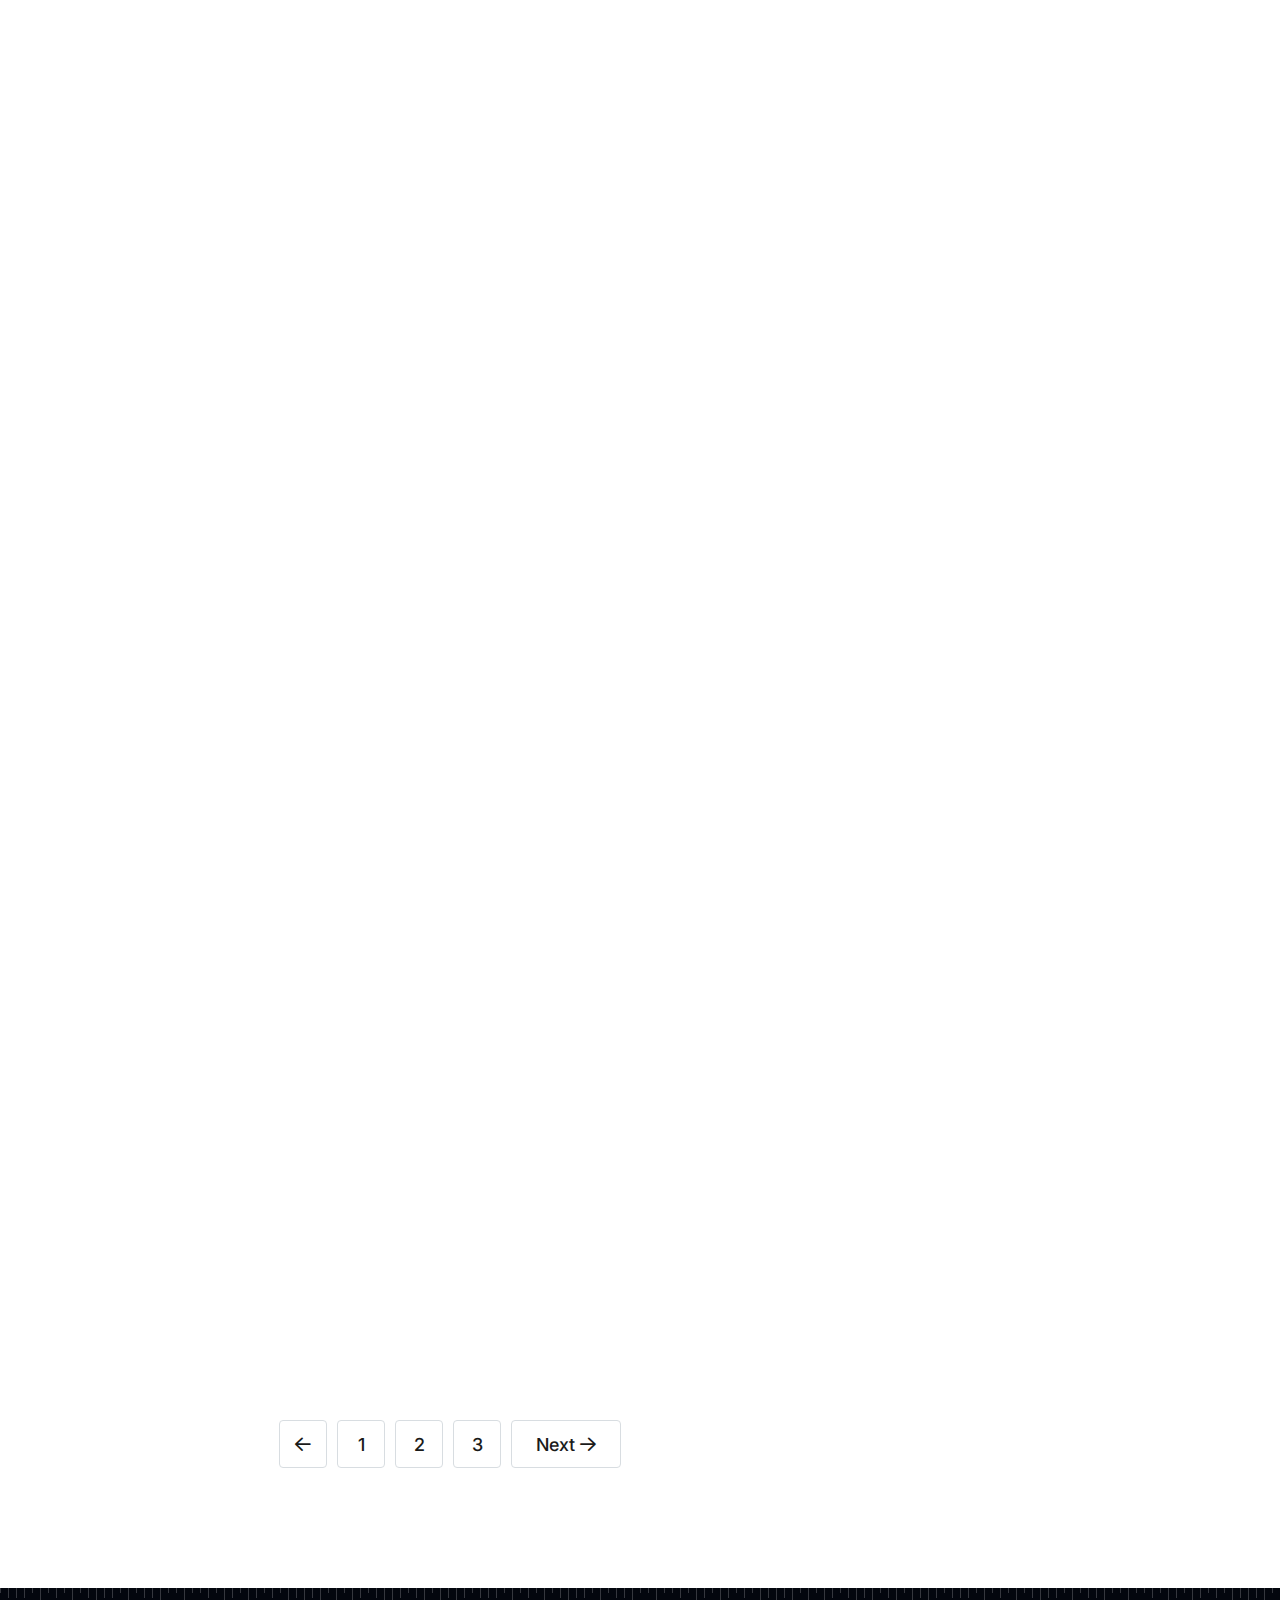
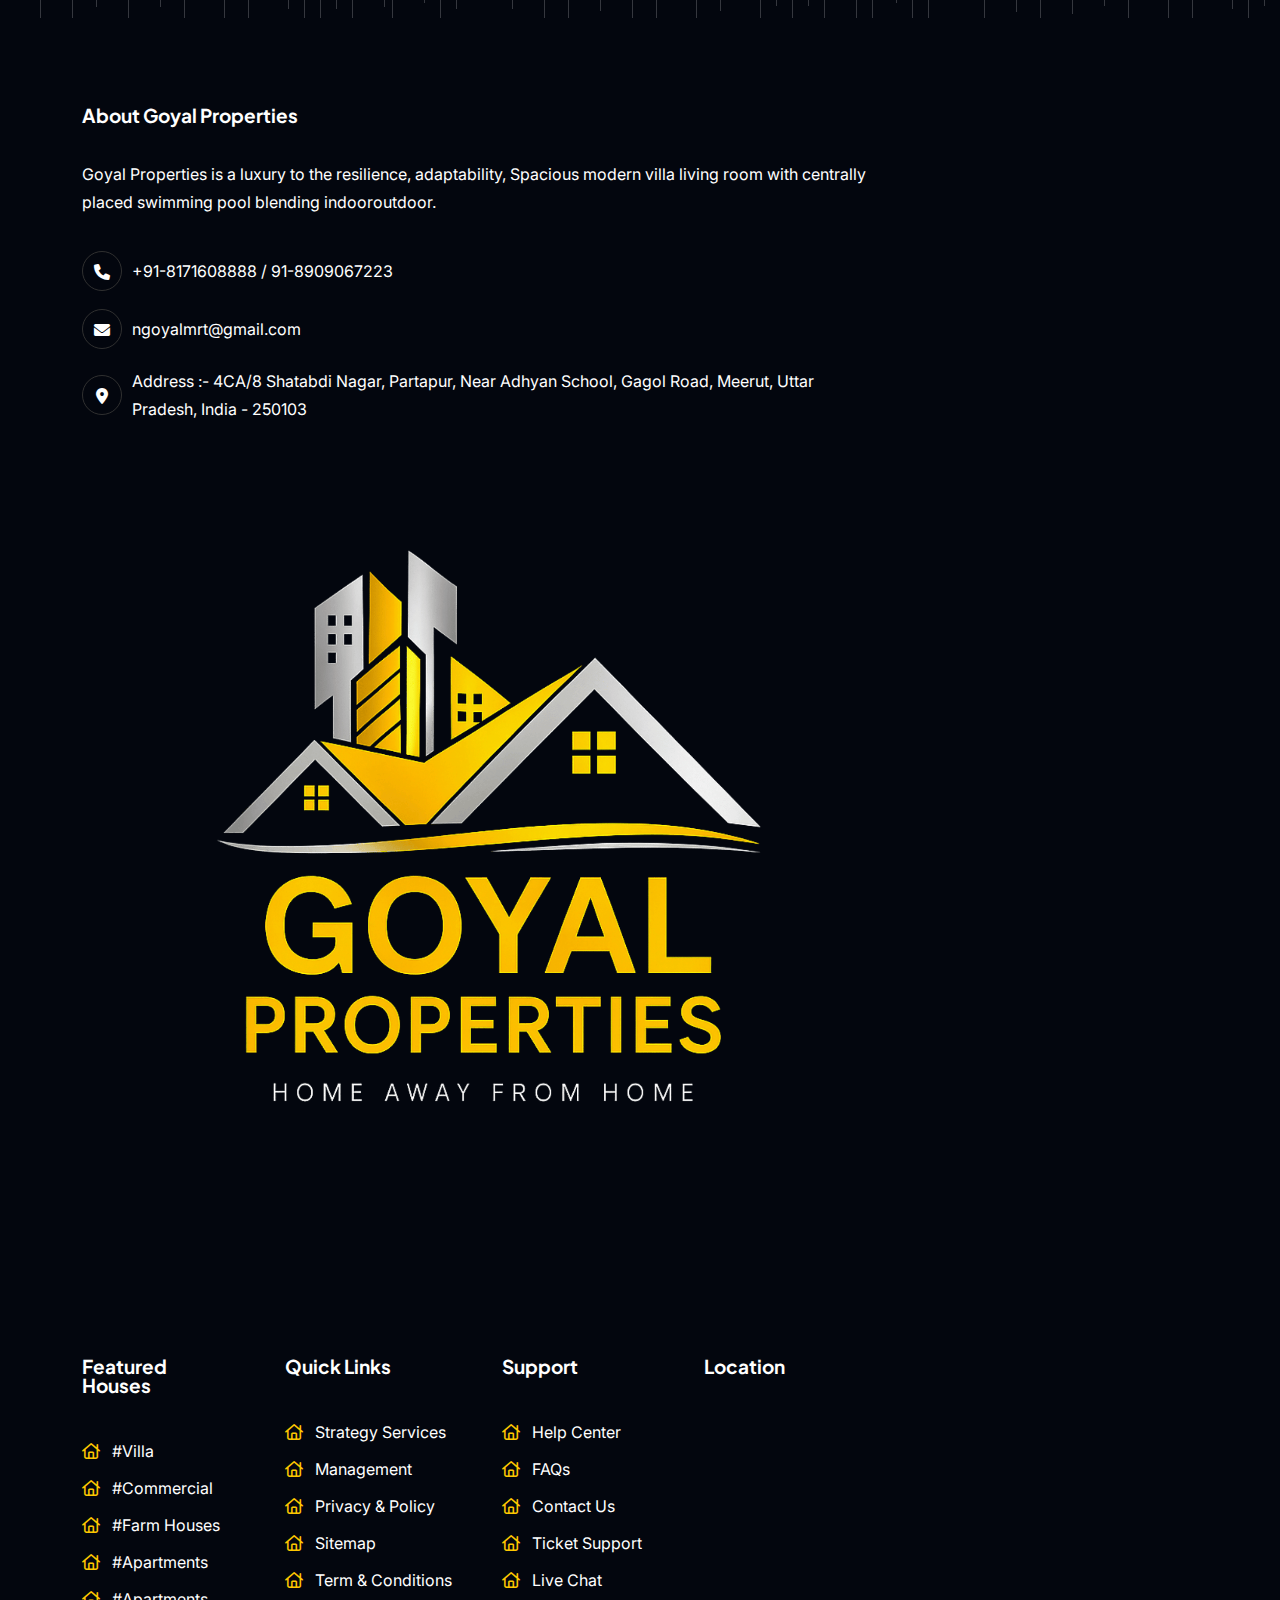
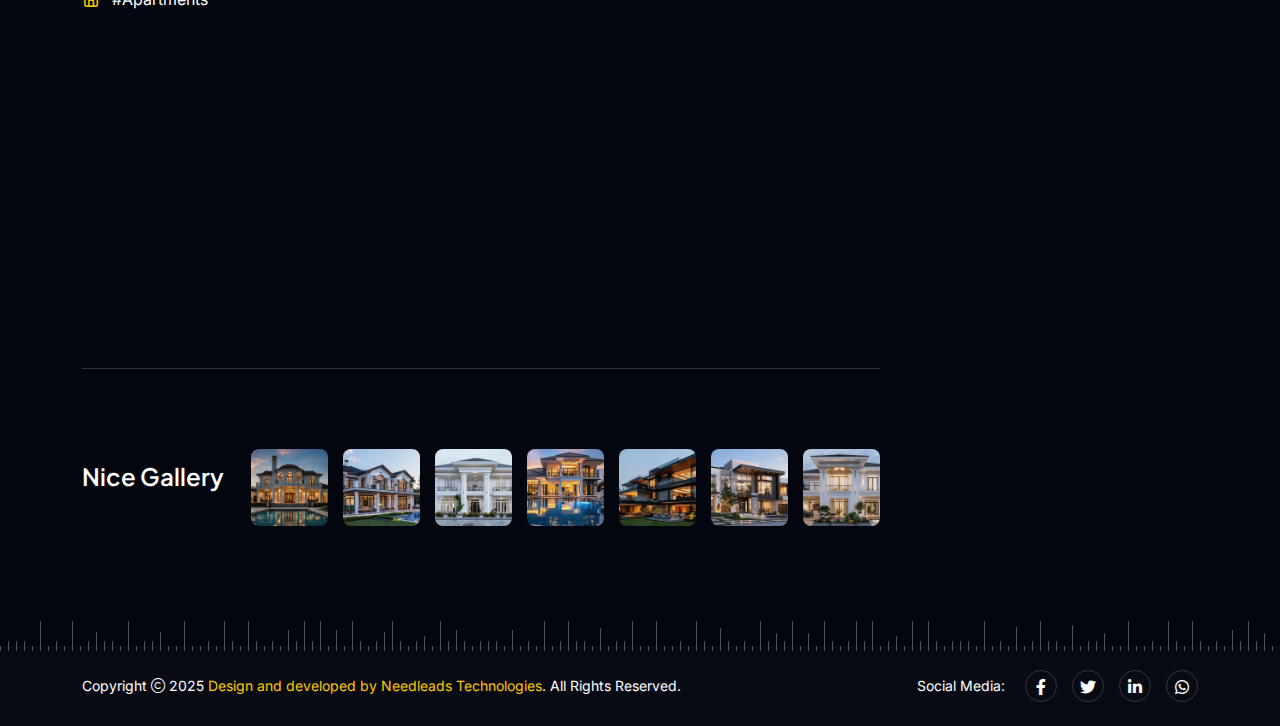
<file: apartment.html>
<!DOCTYPE html>
<html class="no-js" lang="zxx">
  <head>
    <meta charset="utf-8" />
    <meta http-equiv="x-ua-compatible" content="ie=edge" />
    <title>Goyal Properties - Properties</title>
    <meta name="author" content="Piller" />
    <meta
      name="description"
      content="Goyal Properties - Real Estate Home HTML Template"
    />
    <meta
      name="keywords"
      content="Piller-html - Real Estate Home HTML Template"
    />
    <meta name="robots" content="INDEX,FOLLOW" />
    <meta
      name="viewport"
      content="width=device-width,initial-scale=1,shrink-to-fit=no"
    />
    <link
      rel="apple-touch-icon"
      sizes="57x57"
      href="goyal Properties Logo (1).png"
    />
    <link
      rel="apple-touch-icon"
      sizes="60x60"
      href="goyal Properties Logo (1).png"
    />
    <link
      rel="apple-touch-icon"
      sizes="72x72"
      href="goyal Properties Logo (1).png"
    />
    <link
      rel="apple-touch-icon"
      sizes="76x76"
      href="goyal Properties Logo (1).png"
    />
    <link
      rel="apple-touch-icon"
      sizes="114x114"
      href="goyal Properties Logo (1).png"
    />
    <link
      rel="apple-touch-icon"
      sizes="120x120"
      href="goyal Properties Logo (1).png"
    />
    <link
      rel="apple-touch-icon"
      sizes="144x144"
      href="goyal Properties Logo (1).png"
    />
    <link
      rel="apple-touch-icon"
      sizes="152x152"
      href="goyal Properties Logo (1).png"
    />
    <link
      rel="apple-touch-icon"
      sizes="180x180"
      href="goyal Properties Logo (1).png"
    />
    <link
      rel="icon"
      type="image/png"
      sizes="192x192"
      href="goyal Properties Logo (1).png"
    />
    <link
      rel="icon"
      type="image/png"
      sizes="32x32"
      href="goyal Properties Logo (1).png"
    />
    <link
      rel="icon"
      type="image/png"
      sizes="96x96"
      href="goyal Properties Logo (1).png"
    />
    <link
      rel="icon"
      type="image/png"
      sizes="16x16"
      href="goyal Properties Logo (1).png"
    />
    <link rel="manifest" href="assets2/img/favicons/manifest.json" />
    <meta name="msapplication-TileColor" content="#ffffff" />
    <meta
      name="msapplication-TileImage"
      content="assets2/img/favicons/ms-icon-144x144.png"
    />
    <meta name="theme-color" content="#ffffff" />
    <link rel="preconnect" href="https://fonts.googleapis.com" />
    <link rel="preconnect" href="https://fonts.gstatic.com" crossorigin />
    <link
      href="https://fonts.googleapis.com/css2?family=Inter:ital,opsz,wght@0,14..32,100..900;1,14..32,100..900&family=Plus+Jakarta+Sans:ital,wght@0,200..800;1,200..800&display=swap"
      rel="stylesheet"
    />
    <link rel="stylesheet" href="assets2/css/app.min.css" />
    <link rel="stylesheet" href="assets2/css/fontawesome.min.css" />
    <link rel="stylesheet" href="assets2/css/style.css" />
    <link rel="stylesheet" href="css.css" />
  </head>

  <body class="">
    <div class="preloader"
      ><button class="th-btn preloaderCls">Cancel Preloader</button>
      <div id="preloader" class="preloader-inner">
        <div class="txt-loading"
          ><span data-text-preloader="G" class="letters-loading">G </span
          ><span data-text-preloader="O" class="letters-loading">O </span
          ><span data-text-preloader="Y" class="letters-loading">Y </span
          ><span data-text-preloader="A" class="letters-loading">A </span>
          <span data-text-preloader="L" class="letters-loading">L </span></div
        >
      </div>
    </div>

    <div class="sidemenu-wrapper sidemenu-cart d-none d-lg-block">
      <div class="sidemenu-content"
        ><button class="closeButton sideMenuCls"
          ><i class="far fa-times"></i
        ></button>
        <div class="widget woocommerce widget_shopping_cart">
          <h3 class="widget_title">Shopping cart</h3>
          <div class="widget_shopping_cart_content">
            <ul class="woocommerce-mini-cart cart_list product_list_widget">
              <li class="woocommerce-mini-cart-item mini_cart_item"
                ><a href="#" class="remove remove_from_cart_button"
                  ><i class="far fa-times"></i
                ></a>
                <a href="#"
                  ><img
                    src="assets2/img/product/product_1_1.png"
                    alt="Cart Image"
                  />Bosco Apple Fruit</a
                >
                <span class="quantity"
                  >1 ×
                  <span class="woocommerce-Price-amount amount"
                    ><span class="woocommerce-Price-currencySymbol">$</span
                    >940.00</span
                  >
                </span>
              </li>
              <li class="woocommerce-mini-cart-item mini_cart_item"
                ><a href="#" class="remove remove_from_cart_button"
                  ><i class="far fa-times"></i
                ></a>
                <a href="#"
                  ><img
                    src="assets2/img/product/product_1_2.png"
                    alt="Cart Image"
                  />Green Cauliflower</a
                >
                <span class="quantity"
                  >1 ×
                  <span class="woocommerce-Price-amount amount"
                    ><span class="woocommerce-Price-currencySymbol">$</span
                    >899.00</span
                  >
                </span>
              </li>
              <li class="woocommerce-mini-cart-item mini_cart_item"
                ><a href="#" class="remove remove_from_cart_button"
                  ><i class="far fa-times"></i
                ></a>
                <a href="#"
                  ><img
                    src="assets2/img/product/product_1_3.png"
                    alt="Cart Image"
                  />Mandarin orange</a
                >
                <span class="quantity"
                  >1 ×
                  <span class="woocommerce-Price-amount amount"
                    ><span class="woocommerce-Price-currencySymbol">$</span
                    >756.00</span
                  >
                </span>
              </li>
              <li class="woocommerce-mini-cart-item mini_cart_item"
                ><a href="#" class="remove remove_from_cart_button"
                  ><i class="far fa-times"></i
                ></a>
                <a href="#"
                  ><img
                    src="assets2/img/product/product_1_4.png"
                    alt="Cart Image"
                  />Shallot Red onion</a
                >
                <span class="quantity"
                  >1 ×
                  <span class="woocommerce-Price-amount amount"
                    ><span class="woocommerce-Price-currencySymbol">$</span
                    >723.00</span
                  >
                </span>
              </li>
              <li class="woocommerce-mini-cart-item mini_cart_item"
                ><a href="#" class="remove remove_from_cart_button"
                  ><i class="far fa-times"></i
                ></a>
                <a href="#"
                  ><img
                    src="assets2/img/product/product_1_5.png"
                    alt="Cart Image"
                  />Sour Red Cherry</a
                >
                <span class="quantity"
                  >1 ×
                  <span class="woocommerce-Price-amount amount"
                    ><span class="woocommerce-Price-currencySymbol">$</span
                    >1080.00</span
                  >
                </span>
              </li>
            </ul>
            <p class="woocommerce-mini-cart__total total"
              ><strong>Subtotal:</strong>
              <span class="woocommerce-Price-amount amount"
                ><span class="woocommerce-Price-currencySymbol">$</span
                >4398.00</span
              >
            </p>
            <p class="woocommerce-mini-cart__buttons buttons"
              ><a href="cart.html" class="th-btn wc-forward">View cart</a>
              <a href="checkout.html" class="th-btn checkout wc-forward"
                >Checkout</a
              ></p
            >
          </div>
        </div>
      </div>
    </div>

    <div class="popup-search-box d-none d-lg-block"
      ><button class="searchClose"><i class="fal fa-times"></i></button>
      <form action="#"
        ><input type="text" placeholder="What are you looking for?" />
        <button type="submit"><i class="fal fa-search"></i></button
      ></form>
    </div>
    <div class="th-menu-wrapper">
      <div class="th-menu-area text-center"
        ><button class="th-menu-toggle"><i class="fal fa-times"></i></button>
        <div class="mobile-logo"
          ><a href="index.html"
            ><img src="goyal Properties Logo (1).png" alt="Piller-html" /></a
        ></div>
        <div class="th-mobile-menu">
          <ul>
            <li class="active"
              ><a href="index.html">Home</a>
              <ul class="sub-menu th-submenu th-open" style=""> </ul>
            </li>
            <li><a href="about.html">About Us</a></li>
            <li class="menu-item-has-children"
              ><a href="#">Property</a>
              <ul class="sub-menu">
                <li><a href="property.html">Properties</a></li>
                <li><a href="property-details.html">Properties Details</a></li>
              </ul>
            </li>
            <li class="menu-item-has-children"
              ><a href="#">Services</a>
              <ul class="sub-menu">
                <li
                  ><a href="land-of-agriculture.html"
                    >Land of agriculture
                  </a></li
                >
                <li><a href="farm.html">Farm</a></li>
                <li><a href="apartment.html">Apartment </a></li>
                <li><a href="commercial.html">Commercial </a></li>
              </ul>
            </li>
            <li class=""><a href="blog.html">Blog</a> </li>
            <li><a href="contact.html">Contact Us</a></li>
          </ul>
        </div>
      </div>
    </div>
    <header class="th-header header-default header-layout1">
      <div class="header-top">
        <div class="container">
          <div
            class="row justify-content-center justify-content-lg-between align-items-center gy-2"
          >
            <div class="col-auto d-none d-lg-block">
              <div class="header-links">
                <ul>
                  <li
                    ><i class="fa-solid fa-envelope"></i>
                    <a href="mailto:ngoyalmrt@gmail.com"
                      >ngoyalmrt@gmail.com</a
                    ></li
                  >
                  <li
                    ><i class="fa-solid fa-phone"></i>
                    <a
                      href="tel:+91-8909067223
"
                      >+91-8171608888 +91-8909067223
                    </a></li
                  >
                </ul>
              </div>
            </div>
            <div class="col-auto">
              <div class="header-links">
                <ul>
                  <li>
                    <div class="th-social"
                      ><a href="https://www.facebook.com/"
                        ><i class="fab fa-facebook-f"></i
                      ></a>
                      <a href="https://www.twitter.com/"
                        ><i class="fab fa-twitter"></i
                      ></a>
                      <a href="https://www.linkedin.com/"
                        ><i class="fab fa-linkedin-in"></i
                      ></a>
                      <a href="https://www.whatsapp.com/"
                        ><i class="fab fa-whatsapp"></i></a
                    ></div>
                  </li>
                  <li class="lang-wrapper"> </li>
                </ul>
              </div>
            </div>
          </div>
        </div>
      </div>
      <div class="sticky-wrapper">
        <div class="menu-area">
          <div class="container">
            <div class="row align-items-center justify-content-between">
              <div class="col-auto">
                <div class="header-logo"
                  ><a href="index.html"
                    ><img
                      src="goyal Properties Logo (1).png"
                      width="100px"
                      height="100px"
                      alt="Piller-html" /></a
                ></div>
              </div>
              <div class="col-auto">
                <nav class="main-menu d-none d-lg-inline-block">
                  <ul>
                    <li class=""><a href="index.html">Home</a> </li>
                    <li><a href="about.html">About Us</a></li>
                    <li class="menu-item-has-children"
                      ><a href="#">Property</a>
                      <ul class="sub-menu">
                        <li><a href="property.html">Properties</a></li>
                        <li
                          ><a href="property-details.html"
                            >Properties Details</a
                          ></li
                        >
                      </ul>
                    </li>
                    <li class="menu-item-has-children"
                      ><a href="#">Services</a>
                      <ul class="sub-menu">
                        <li
                          ><a href="land-of-agriculture.html"
                            >Land of agriculture
                          </a></li
                        >
                        <li><a href="farm.html">Farm</a></li>
                        <li><a href="commercial.html">Commercial </a></li>
                        <li><a href="apartment.html">Apartment </a></li>
                      </ul>
                    </li>
                    <li><a href="blog.html">Blog</a> </li>
                    <li><a href="contact.html">Contact Us</a></li>
                  </ul> </nav
                ><button type="button" class="th-menu-toggle d-block d-lg-none"
                  ><i class="far fa-bars"></i></button
              ></div>
              <div class="col-auto d-none d-xl-block">
                <div class="header-button"
                  ><a href="contact.html" class="th-btn outline pill text-white"
                    ><i class="fa-regular fa-house-chimney me-2"></i> Contact
                    Us</a
                  ></div
                >
              </div>
            </div>
          </div>
        </div>
      </div>
    </header>
    <div
      class="breadcumb-wrapper"
      data-bg-src="assets2/img/blog/breadcrumb-bg.jpg"
    >
      <div class="container">
        <div class="breadcumb-content">
          <h1 class="breadcumb-title">Properties</h1>
          <ul class="breadcumb-menu">
            <li><a href="index.html">Home</a></li>
            <li>Properties</li>
          </ul>
        </div>
      </div>
    </div>
    <section class="th-blog-wrapper space-top space-extra-bottom">
      <div class="container">
        <div class="th-sort-bar property-style">
          <div class="row justify-content-between align-items-center">
            <div class="col-md">
              <h4
                class="box-title text-start fadeinup wow"
                data-wow-duration="1.5s"
                data-wow-delay="0.1s"
                >Property Listing</h4
              >
            </div>
            <div class="col-md-auto">
              <div
                class="sorting-filter-wrap fadeinup wow"
                data-wow-duration="1.5s"
                data-wow-delay="0.3s"
              >
                <div class="nav" role="tablist"
                  ><a
                    class="active"
                    href="#"
                    id="tab-shop-list"
                    data-bs-toggle="tab"
                    data-bs-target="#tab-list"
                    role="tab"
                    aria-controls="tab-grid"
                    aria-selected="false"
                    ><i class="fa-solid fa-list"></i
                  ></a>
                  <a
                    href="#"
                    id="tab-shop-grid"
                    data-bs-toggle="tab"
                    data-bs-target="#tab-grid"
                    role="tab"
                    aria-controls="tab-grid"
                    aria-selected="true"
                    ><i class="fa-light fa-grid-2"></i></a
                ></div>
                <form class="woocommerce-ordering" method="get"
                  ><select
                    name="orderby"
                    class="orderby"
                    aria-label="Shop order"
                    ><option value="menu_order" selected="selected"
                      >Default Sorting</option
                    ><option value="popularity">Sort by popularity</option
                    ><option value="rating">Sort by average rating</option
                    ><option value="date">Sort by latest</option
                    ><option value="price">Sort by price: low to high</option
                    ><option value="price-desc"
                      >Sort by price: high to low</option
                    ></select
                  ></form
                >
              </div>
            </div>
          </div>
        </div>
        <div class="tab-content" id="nav-tabContent">
          <div
            class="tab-pane fade"
            id="tab-grid"
            role="tabpanel"
            aria-labelledby="tab-shop-grid"
          >
            <div class="row gy-40">
              <div class="col-xl-4 col-lg-6 col-md-6 fadeinup wow">
                <div class="popular-list-1 grid-style">
                  <div class="thumb-wrapper">
                    <div
                      class="th-slider"
                      data-slider-options='{"loop":false, "autoplay": false,"autoHeight": true, "effect":"fade"}'
                    >
                      <div class="swiper-wrapper">
                        <div class="swiper-slide"
                          ><a
                            class="popular-popup-image"
                            href="images/old-buildings-port-evening-min.jpg"
                            ><img
                              src="images/old-buildings-port-evening-min.jpg"
                              alt="Image" /></a
                        ></div>
                        <div class="swiper-slide"
                          ><a
                            class="popular-popup-image"
                            href="images/old-buildings-port-evening-min.jpg"
                            ><img
                              src="images/old-buildings-port-evening-min.jpg"
                              alt="Image" /></a
                        ></div>
                      </div>
                      <div class="icon-wrap"
                        ><button class="slider-arrow slider-prev"
                          ><i class="far fa-arrow-left"></i
                        ></button>
                        <button class="slider-arrow slider-next"
                          ><i class="far fa-arrow-right"></i></button
                      ></div>
                    </div>
                    <div class="actions"
                      ><a href="wishlist.html" class="icon-btn"
                        ><i class="fas fa-heart"></i></a
                    ></div>
                    <div class="actions-style-2-wrapper">
                      <div class="actions style-2"
                        ><a href="#" class="icon-btn"
                          ><span class="action-text">Add To Favorite</span>
                          <i class="fa-solid fa-bookmark"></i> </a
                        ><a
                          href="assets2/img/popular/popular-1-1.jpg"
                          class="icon-btn popular-popup-image"
                          ><span class="action-text">View all img</span>
                          <i class="fa-solid fa-camera"></i></a
                      ></div>
                    </div>
                    <div class="popular-badge"
                      ><img
                        src="assets2/img/icon/sell_rent_icon.svg"
                        alt="icon"
                      />
                      <p>For Sale</p>
                    </div>
                  </div>
                  <div class="property-content">
                    <div class="media-body">
                      <h3 class="box-title"
                        ><a href="property-details.html"
                          >Charming Beach House</a
                        ></h3
                      >
                      <div class="box-text"> <div class="icon"></div></div>
                    </div>
                    <ul class="property-featured">
                      <li>
                        <div class="icon"
                          ><img
                            src="assets2/img/icon/bed.svg"
                            alt="icon" /></div
                        >Bed 4</li
                      >
                      <li>
                        <div class="icon"
                          ><img
                            src="assets2/img/icon/bath.svg"
                            alt="icon" /></div
                        >Bath 2</li
                      >
                      <li>
                        <div class="icon"
                          ><img
                            src="assets2/img/icon/sqft.svg"
                            alt="icon" /></div
                        >1500 sqft</li
                      >
                    </ul>
                    <div class="property-bottom">
                      <a
                        class="th-btn sm style3 pill"
                        href="property-details.html"
                        >View More</a
                      ></div
                    >
                  </div>
                </div>
              </div>
              <div class="col-xl-4 col-lg-6 col-md-6 fadeinup wow">
                <div class="popular-list-1 grid-style">
                  <div class="thumb-wrapper">
                    <div
                      class="th-slider"
                      data-slider-options='{"loop":false, "autoplay": false,"autoHeight": true, "effect":"fade"}'
                    >
                      <div class="swiper-wrapper">
                        <div class="swiper-slide"
                          ><a
                            class="popular-popup-image"
                            href="assets2/img/popular/popular-1-2.jpg"
                            ><img
                              src="assets2/img/popular/popular-1-2.jpg"
                              alt="Image" /></a
                        ></div>
                        <div class="swiper-slide"
                          ><a
                            class="popular-popup-image"
                            href="assets2/img/popular/popular-1-3.jpg"
                            ><img
                              src="assets2/img/popular/popular-1-3.jpg"
                              alt="Image" /></a
                        ></div>
                      </div>
                      <div class="icon-wrap"
                        ><button class="slider-arrow slider-prev"
                          ><i class="far fa-arrow-left"></i
                        ></button>
                        <button class="slider-arrow slider-next"
                          ><i class="far fa-arrow-right"></i></button
                      ></div>
                    </div>
                    <div class="actions"
                      ><a href="wishlist.html" class="icon-btn"
                        ><i class="fas fa-heart"></i></a
                    ></div>
                    <div class="actions-style-2-wrapper">
                      <div class="actions style-2"
                        ><a href="#" class="icon-btn"
                          ><span class="action-text">Add To Favorite</span>
                          <i class="fa-solid fa-bookmark"></i> </a
                        ><a
                          href="assets2/img/popular/popular-1-1.jpg"
                          class="icon-btn popular-popup-image"
                          ><span class="action-text">View all img</span>
                          <i class="fa-solid fa-camera"></i></a
                      ></div>
                    </div>
                    <div class="popular-badge"
                      ><img
                        src="assets2/img/icon/sell_rent_icon.svg"
                        alt="icon"
                      />
                      <p>For Sale</p>
                    </div>
                  </div>
                  <div class="property-content">
                    <div class="media-body">
                      <h3 class="box-title"
                        ><a href="property-details.html"></a
                      ></h3>
                      <div class="box-text">
                        <div class="icon"
                          ><img
                            src="assets2/img/icon/popular-location.svg"
                            alt="icon" /></div
                      ></div>
                    </div>
                    <ul class="property-featured">
                      <li>
                        <div class="icon"
                          ><img
                            src="assets2/img/icon/bed.svg"
                            alt="icon" /></div
                        >Bed 4</li
                      >
                      <li>
                        <div class="icon"
                          ><img
                            src="assets2/img/icon/bath.svg"
                            alt="icon" /></div
                        >Bath 2</li
                      >
                      <li>
                        <div class="icon"
                          ><img
                            src="assets2/img/icon/sqft.svg"
                            alt="icon" /></div
                        >1500 sqft</li
                      >
                    </ul>
                    <div class="property-bottom">
                      <a
                        class="th-btn sm style3 pill"
                        href="property-details.html"
                        >View More</a
                      ></div
                    >
                  </div>
                </div>
              </div>
              <div class="col-xl-4 col-lg-6 col-md-6 fadeinup wow">
                <div class="popular-list-1 grid-style">
                  <div class="thumb-wrapper">
                    <div
                      class="th-slider"
                      data-slider-options='{"loop":false, "autoplay": false,"autoHeight": true, "effect":"fade"}'
                    >
                      <div class="swiper-wrapper">
                        <div class="swiper-slide"
                          ><a
                            class="popular-popup-image"
                            href="assets2/img/popular/popular-1-3.jpg"
                            ><img
                              src="assets2/img/popular/popular-1-3.jpg"
                              alt="Image" /></a
                        ></div>
                        <div class="swiper-slide"
                          ><a
                            class="popular-popup-image"
                            href="assets2/img/popular/popular-1-4.jpg"
                            ><img
                              src="assets2/img/popular/popular-1-4.jpg"
                              alt="Image" /></a
                        ></div>
                      </div>
                      <div class="icon-wrap"
                        ><button class="slider-arrow slider-prev"
                          ><i class="far fa-arrow-left"></i
                        ></button>
                        <button class="slider-arrow slider-next"
                          ><i class="far fa-arrow-right"></i></button
                      ></div>
                    </div>
                    <div class="actions"
                      ><a href="wishlist.html" class="icon-btn"
                        ><i class="fas fa-heart"></i></a
                    ></div>
                    <div class="actions-style-2-wrapper">
                      <div class="actions style-2"
                        ><a href="#" class="icon-btn"
                          ><span class="action-text">Add To Favorite</span>
                          <i class="fa-solid fa-bookmark"></i> </a
                        ><a
                          href="assets2/img/popular/popular-1-1.jpg"
                          class="icon-btn popular-popup-image"
                          ><span class="action-text">View all img</span>
                          <i class="fa-solid fa-camera"></i></a
                      ></div>
                    </div>
                    <div class="popular-badge"
                      ><img
                        src="assets2/img/icon/sell_rent_icon.svg"
                        alt="icon"
                      />
                      <p>For Sale</p>
                    </div>
                  </div>
                  <div class="property-content">
                    <div class="media-body">
                      <h3 class="box-title"
                        ><a href="property-details.html">Cozy Cottage</a></h3
                      >
                      <div class="box-text"> <div class="icon"></div></div>
                    </div>
                    <ul class="property-featured">
                      <li>
                        <div class="icon"
                          ><img
                            src="assets2/img/icon/bed.svg"
                            alt="icon" /></div
                        >Bed 4</li
                      >
                      <li>
                        <div class="icon"
                          ><img
                            src="assets2/img/icon/bath.svg"
                            alt="icon" /></div
                        >Bath 2</li
                      >
                      <li>
                        <div class="icon"
                          ><img
                            src="assets2/img/icon/sqft.svg"
                            alt="icon" /></div
                        >1500 sqft</li
                      >
                    </ul>
                    <div class="property-bottom">
                      <a
                        class="th-btn sm style3 pill"
                        href="property-details.html"
                        >View More</a
                      ></div
                    >
                  </div>
                </div>
              </div>
              <div class="col-xl-4 col-lg-6 col-md-6 fadeinup wow">
                <div class="popular-list-1 grid-style">
                  <div class="thumb-wrapper">
                    <div
                      class="th-slider"
                      data-slider-options='{"loop":false, "autoplay": false,"autoHeight": true, "effect":"fade"}'
                    >
                      <div class="swiper-wrapper">
                        <div class="swiper-slide"
                          ><a
                            class="popular-popup-image"
                            href="assets2/img/popular/popular-1-4.jpg"
                            ><img
                              src="assets2/img/popular/popular-1-4.jpg"
                              alt="Image" /></a
                        ></div>
                        <div class="swiper-slide"
                          ><a
                            class="popular-popup-image"
                            href="assets2/img/popular/popular-1-5.jpg"
                            ><img
                              src="assets2/img/popular/popular-1-5.jpg"
                              alt="Image" /></a
                        ></div>
                      </div>
                      <div class="icon-wrap"
                        ><button class="slider-arrow slider-prev"
                          ><i class="far fa-arrow-left"></i
                        ></button>
                        <button class="slider-arrow slider-next"
                          ><i class="far fa-arrow-right"></i></button
                      ></div>
                    </div>
                    <div class="actions"
                      ><a href="wishlist.html" class="icon-btn"
                        ><i class="fas fa-heart"></i></a
                    ></div>
                    <div class="actions-style-2-wrapper">
                      <div class="actions style-2"
                        ><a href="#" class="icon-btn"
                          ><span class="action-text">Add To Favorite</span>
                          <i class="fa-solid fa-bookmark"></i> </a
                        ><a
                          href="assets2/img/popular/popular-1-1.jpg"
                          class="icon-btn popular-popup-image"
                          ><span class="action-text">View all img</span>
                          <i class="fa-solid fa-camera"></i></a
                      ></div>
                    </div>
                    <div class="popular-badge"
                      ><img
                        src="assets2/img/icon/sell_rent_icon.svg"
                        alt="icon"
                      />
                      <p>For Sale</p>
                    </div>
                  </div>
                  <div class="property-content">
                    <div class="media-body">
                      <h3 class="box-title"
                        ><a href="property-details.html"
                          >Modern Beach House</a
                        ></h3
                      >
                      <div class="box-text"> <div class="icon"></div></div>
                    </div>
                    <ul class="property-featured">
                      <li>
                        <div class="icon"
                          ><img
                            src="assets2/img/icon/bed.svg"
                            alt="icon" /></div
                        >Bed 4</li
                      >
                      <li>
                        <div class="icon"
                          ><img
                            src="assets2/img/icon/bath.svg"
                            alt="icon" /></div
                        >Bath 2</li
                      >
                      <li>
                        <div class="icon"
                          ><img
                            src="assets2/img/icon/sqft.svg"
                            alt="icon" /></div
                        >1500 sqft</li
                      >
                    </ul>
                    <div class="property-bottom">
                      <a
                        class="th-btn sm style3 pill"
                        href="property-details.html"
                        >View More</a
                      ></div
                    >
                  </div>
                </div>
              </div>
              <div class="col-xl-4 col-lg-6 col-md-6 fadeinup wow">
                <div class="popular-list-1 grid-style">
                  <div class="thumb-wrapper">
                    <div
                      class="th-slider"
                      data-slider-options='{"loop":false, "autoplay": false,"autoHeight": true, "effect":"fade"}'
                    >
                      <div class="swiper-wrapper">
                        <div class="swiper-slide"
                          ><a
                            class="popular-popup-image"
                            href="assets2/img/popular/popular-1-5.jpg"
                            ><img
                              src="assets2/img/popular/popular-1-5.jpg"
                              alt="Image" /></a
                        ></div>
                        <div class="swiper-slide"
                          ><a
                            class="popular-popup-image"
                            href="assets2/img/popular/popular-1-6.jpg"
                            ><img
                              src="assets2/img/popular/popular-1-6.jpg"
                              alt="Image" /></a
                        ></div>
                      </div>
                      <div class="icon-wrap"
                        ><button class="slider-arrow slider-prev"
                          ><i class="far fa-arrow-left"></i
                        ></button>
                        <button class="slider-arrow slider-next"
                          ><i class="far fa-arrow-right"></i></button
                      ></div>
                    </div>
                    <div class="actions"
                      ><a href="wishlist.html" class="icon-btn"
                        ><i class="fas fa-heart"></i></a
                    ></div>
                    <div class="actions-style-2-wrapper">
                      <div class="actions style-2"
                        ><a href="#" class="icon-btn"
                          ><span class="action-text">Add To Favorite</span>
                          <i class="fa-solid fa-bookmark"></i> </a
                        ><a
                          href="assets2/img/popular/popular-1-1.jpg"
                          class="icon-btn popular-popup-image"
                          ><span class="action-text">View all img</span>
                          <i class="fa-solid fa-camera"></i></a
                      ></div>
                    </div>
                    <div class="popular-badge"
                      ><img
                        src="assets2/img/icon/sell_rent_icon.svg"
                        alt="icon"
                      />
                      <p>For Sale</p>
                    </div>
                  </div>
                  <div class="property-content">
                    <div class="media-body">
                      <h3 class="box-title"
                        ><a href="property-details.html"
                          >Cozy Mountain Cabin</a
                        ></h3
                      >
                      <div class="box-text"> <div class="icon"></div></div>
                    </div>
                    <ul class="property-featured">
                      <li>
                        <div class="icon"
                          ><img
                            src="assets2/img/icon/bed.svg"
                            alt="icon" /></div
                        >Bed 4</li
                      >
                      <li>
                        <div class="icon"
                          ><img
                            src="assets2/img/icon/bath.svg"
                            alt="icon" /></div
                        >Bath 2</li
                      >
                      <li>
                        <div class="icon"
                          ><img
                            src="assets2/img/icon/sqft.svg"
                            alt="icon" /></div
                        >1500 sqft</li
                      >
                    </ul>
                    <div class="property-bottom">
                      <a
                        class="th-btn sm style3 pill"
                        href="property-details.html"
                        >View More</a
                      ></div
                    >
                  </div>
                </div>
              </div>
              <div class="col-xl-4 col-lg-6 col-md-6 fadeinup wow">
                <div class="popular-list-1 grid-style">
                  <div class="thumb-wrapper">
                    <div
                      class="th-slider"
                      data-slider-options='{"loop":false, "autoplay": false,"autoHeight": true, "effect":"fade"}'
                    >
                      <div class="swiper-wrapper">
                        <div class="swiper-slide"
                          ><a
                            class="popular-popup-image"
                            href="assets2/img/popular/popular-1-6.jpg"
                            ><img
                              src="assets2/img/popular/popular-1-6.jpg"
                              alt="Image" /></a
                        ></div>
                        <div class="swiper-slide"
                          ><a
                            class="popular-popup-image"
                            href="assets2/img/popular/popular-1-7.jpg"
                            ><img
                              src="assets2/img/popular/popular-1-7.jpg"
                              alt="Image" /></a
                        ></div>
                      </div>
                      <div class="icon-wrap"
                        ><button class="slider-arrow slider-prev"
                          ><i class="far fa-arrow-left"></i
                        ></button>
                        <button class="slider-arrow slider-next"
                          ><i class="far fa-arrow-right"></i></button
                      ></div>
                    </div>
                    <div class="actions"
                      ><a href="wishlist.html" class="icon-btn"
                        ><i class="fas fa-heart"></i></a
                    ></div>
                    <div class="actions-style-2-wrapper">
                      <div class="actions style-2"
                        ><a href="#" class="icon-btn"
                          ><span class="action-text">Add To Favorite</span>
                          <i class="fa-solid fa-bookmark"></i> </a
                        ><a
                          href="assets2/img/popular/popular-1-1.jpg"
                          class="icon-btn popular-popup-image"
                          ><span class="action-text">View all img</span>
                          <i class="fa-solid fa-camera"></i></a
                      ></div>
                    </div>
                    <div class="popular-badge"
                      ><img
                        src="assets2/img/icon/sell_rent_icon.svg"
                        alt="icon"
                      />
                      <p>For Sale</p>
                    </div>
                  </div>
                  <div class="property-content">
                    <div class="media-body">
                      <h3 class="box-title"
                        ><a href="property-details.html"
                          >Modern Apartment</a
                        ></h3
                      >
                      <div class="box-text"> <div class="icon"></div></div>
                    </div>
                    <ul class="property-featured">
                      <li>
                        <div class="icon"
                          ><img
                            src="assets2/img/icon/bed.svg"
                            alt="icon" /></div
                        >Bed 4</li
                      >
                      <li>
                        <div class="icon"
                          ><img
                            src="assets2/img/icon/bath.svg"
                            alt="icon" /></div
                        >Bath 2</li
                      >
                      <li>
                        <div class="icon"
                          ><img
                            src="assets2/img/icon/sqft.svg"
                            alt="icon" /></div
                        >1500 sqft</li
                      >
                    </ul>
                    <div class="property-bottom">
                      <a
                        class="th-btn sm style3 pill"
                        href="property-details.html"
                        >View More</a
                      ></div
                    >
                  </div>
                </div>
              </div>
              <div class="col-xl-4 col-lg-6 col-md-6 fadeinup wow">
                <div class="popular-list-1 grid-style">
                  <div class="thumb-wrapper">
                    <div
                      class="th-slider"
                      data-slider-options='{"loop":false, "autoplay": false,"autoHeight": true, "effect":"fade"}'
                    >
                      <div class="swiper-wrapper">
                        <div class="swiper-slide"
                          ><a
                            class="popular-popup-image"
                            href="assets2/img/popular/popular-1-7.jpg"
                            ><img
                              src="assets2/img/popular/popular-1-7.jpg"
                              alt="Image" /></a
                        ></div>
                        <div class="swiper-slide"
                          ><a
                            class="popular-popup-image"
                            href="assets2/img/popular/popular-1-8.jpg"
                            ><img
                              src="assets2/img/popular/popular-1-8.jpg"
                              alt="Image" /></a
                        ></div>
                      </div>
                      <div class="icon-wrap"
                        ><button class="slider-arrow slider-prev"
                          ><i class="far fa-arrow-left"></i
                        ></button>
                        <button class="slider-arrow slider-next"
                          ><i class="far fa-arrow-right"></i></button
                      ></div>
                    </div>
                    <div class="actions"
                      ><a href="wishlist.html" class="icon-btn"
                        ><i class="fas fa-heart"></i></a
                    ></div>
                    <div class="actions-style-2-wrapper">
                      <div class="actions style-2"
                        ><a href="#" class="icon-btn"
                          ><span class="action-text">Add To Favorite</span>
                          <i class="fa-solid fa-bookmark"></i> </a
                        ><a
                          href="assets2/img/popular/popular-1-1.jpg"
                          class="icon-btn popular-popup-image"
                          ><span class="action-text">View all img</span>
                          <i class="fa-solid fa-camera"></i></a
                      ></div>
                    </div>
                    <div class="popular-badge"
                      ><img
                        src="assets2/img/icon/sell_rent_icon.svg"
                        alt="icon"
                      />
                      <p>For Sale</p>
                    </div>
                  </div>
                  <div class="property-content">
                    <div class="media-body">
                      <h3 class="box-title"
                        ><a href="property-details.html"
                          >Seaside Villa 5078</a
                        ></h3
                      >
                      <div class="box-text"> <div class="icon"></div></div>
                    </div>
                    <ul class="property-featured">
                      <li>
                        <div class="icon"
                          ><img
                            src="assets2/img/icon/bed.svg"
                            alt="icon" /></div
                        >Bed 4</li
                      >
                      <li>
                        <div class="icon"
                          ><img
                            src="assets2/img/icon/bath.svg"
                            alt="icon" /></div
                        >Bath 2</li
                      >
                      <li>
                        <div class="icon"
                          ><img
                            src="assets2/img/icon/sqft.svg"
                            alt="icon" /></div
                        >1500 sqft</li
                      >
                    </ul>
                    <div class="property-bottom">
                      <a
                        class="th-btn sm style3 pill"
                        href="property-details.html"
                        >View More</a
                      ></div
                    >
                  </div>
                </div>
              </div>
              <div class="col-xl-4 col-lg-6 col-md-6 fadeinup wow">
                <div class="popular-list-1 grid-style">
                  <div class="thumb-wrapper">
                    <div
                      class="th-slider"
                      data-slider-options='{"loop":false, "autoplay": false,"autoHeight": true, "effect":"fade"}'
                    >
                      <div class="swiper-wrapper">
                        <div class="swiper-slide"
                          ><a
                            class="popular-popup-image"
                            href="assets2/img/popular/popular-1-8.jpg"
                            ><img
                              src="assets2/img/popular/popular-1-8.jpg"
                              alt="Image" /></a
                        ></div>
                        <div class="swiper-slide"
                          ><a
                            class="popular-popup-image"
                            href="assets2/img/popular/popular-1-9.jpg"
                            ><img
                              src="assets2/img/popular/popular-1-9.jpg"
                              alt="Image" /></a
                        ></div>
                      </div>
                      <div class="icon-wrap"
                        ><button class="slider-arrow slider-prev"
                          ><i class="far fa-arrow-left"></i
                        ></button>
                        <button class="slider-arrow slider-next"
                          ><i class="far fa-arrow-right"></i></button
                      ></div>
                    </div>
                    <div class="actions"
                      ><a href="wishlist.html" class="icon-btn"
                        ><i class="fas fa-heart"></i></a
                    ></div>
                    <div class="actions-style-2-wrapper">
                      <div class="actions style-2"
                        ><a href="#" class="icon-btn"
                          ><span class="action-text">Add To Favorite</span>
                          <i class="fa-solid fa-bookmark"></i> </a
                        ><a
                          href="assets2/img/popular/popular-1-1.jpg"
                          class="icon-btn popular-popup-image"
                          ><span class="action-text">View all img</span>
                          <i class="fa-solid fa-camera"></i></a
                      ></div>
                    </div>
                    <div class="popular-badge"
                      ><img
                        src="assets2/img/icon/sell_rent_icon.svg"
                        alt="icon"
                      />
                      <p>For Sale</p>
                    </div>
                  </div>
                  <div class="property-content">
                    <div class="media-body">
                      <h3 class="box-title"
                        ><a href="property-details.html"
                          >Ranch Style Home</a
                        ></h3
                      >
                      <div class="box-text">
                        <div class="icon"
                          ><img
                            src="assets2/img/icon/popular-location.svg"
                            alt="icon" /></div
                        >39581 Rohan Estates, New York</div
                      >
                    </div>
                    <ul class="property-featured">
                      <li>
                        <div class="icon"
                          ><img
                            src="assets2/img/icon/bed.svg"
                            alt="icon" /></div
                        >Bed 4</li
                      >
                      <li>
                        <div class="icon"
                          ><img
                            src="assets2/img/icon/bath.svg"
                            alt="icon" /></div
                        >Bath 2</li
                      >
                      <li>
                        <div class="icon"
                          ><img
                            src="assets2/img/icon/sqft.svg"
                            alt="icon" /></div
                        >1500 sqft</li
                      >
                    </ul>
                    <div class="property-bottom">
                      <h6 class="box-title">$415,800.00</h6
                      ><a
                        class="th-btn sm style3 pill"
                        href="property-details.html"
                        >View More</a
                      ></div
                    >
                  </div>
                </div>
              </div>
              <div class="col-xl-4 col-lg-6 col-md-6 fadeinup wow">
                <div class="popular-list-1 grid-style">
                  <div class="thumb-wrapper">
                    <div
                      class="th-slider"
                      data-slider-options='{"loop":false, "autoplay": false,"autoHeight": true, "effect":"fade"}'
                    >
                      <div class="swiper-wrapper">
                        <div class="swiper-slide"
                          ><a
                            class="popular-popup-image"
                            href="assets2/img/popular/popular-1-9.jpg"
                            ><img
                              src="assets2/img/popular/popular-1-9.jpg"
                              alt="Image" /></a
                        ></div>
                        <div class="swiper-slide"
                          ><a
                            class="popular-popup-image"
                            href="assets2/img/popular/popular-1-10.jpg"
                            ><img
                              src="assets2/img/popular/popular-1-10.jpg"
                              alt="Image" /></a
                        ></div>
                      </div>
                      <div class="icon-wrap"
                        ><button class="slider-arrow slider-prev"
                          ><i class="far fa-arrow-left"></i
                        ></button>
                        <button class="slider-arrow slider-next"
                          ><i class="far fa-arrow-right"></i></button
                      ></div>
                    </div>
                    <div class="actions"
                      ><a href="wishlist.html" class="icon-btn"
                        ><i class="fas fa-heart"></i></a
                    ></div>
                    <div class="actions-style-2-wrapper">
                      <div class="actions style-2"
                        ><a href="#" class="icon-btn"
                          ><span class="action-text">Add To Favorite</span>
                          <i class="fa-solid fa-bookmark"></i> </a
                        ><a
                          href="assets2/img/popular/popular-1-1.jpg"
                          class="icon-btn popular-popup-image"
                          ><span class="action-text">View all img</span>
                          <i class="fa-solid fa-camera"></i></a
                      ></div>
                    </div>
                    <div class="popular-badge"
                      ><img
                        src="assets2/img/icon/sell_rent_icon.svg"
                        alt="icon"
                      />
                      <p>For Sale</p>
                    </div>
                  </div>
                  <div class="property-content">
                    <div class="media-body">
                      <h3 class="box-title"
                        ><a href="property-details.html"
                          >Charming Beach House</a
                        ></h3
                      >
                      <div class="box-text"> <div class="icon"></div></div>
                    </div>
                    <ul class="property-featured">
                      <li>
                        <div class="icon"
                          ><img
                            src="assets2/img/icon/bed.svg"
                            alt="icon" /></div
                        >Bed 4</li
                      >
                      <li>
                        <div class="icon"
                          ><img
                            src="assets2/img/icon/bath.svg"
                            alt="icon" /></div
                        >Bath 2</li
                      >
                      <li>
                        <div class="icon"
                          ><img
                            src="assets2/img/icon/sqft.svg"
                            alt="icon" /></div
                        >1500 sqft</li
                      >
                    </ul>
                    <div class="property-bottom">
                      <a
                        class="th-btn sm style3 pill"
                        href="property-details.html"
                        >View More</a
                      ></div
                    >
                  </div>
                </div>
              </div>
              <div class="col-xl-4 col-lg-6 col-md-6 fadeinup wow">
                <div class="popular-list-1 grid-style">
                  <div class="thumb-wrapper">
                    <div
                      class="th-slider"
                      data-slider-options='{"loop":false, "autoplay": false,"autoHeight": true, "effect":"fade"}'
                    >
                      <div class="swiper-wrapper">
                        <div class="swiper-slide"
                          ><a
                            class="popular-popup-image"
                            href="assets2/img/popular/popular-1-10.jpg"
                            ><img
                              src="assets2/img/popular/popular-1-10.jpg"
                              alt="Image" /></a
                        ></div>
                        <div class="swiper-slide"
                          ><a
                            class="popular-popup-image"
                            href="assets2/img/popular/popular-1-11.jpg"
                            ><img
                              src="assets2/img/popular/popular-1-11.jpg"
                              alt="Image" /></a
                        ></div>
                      </div>
                      <div class="icon-wrap"
                        ><button class="slider-arrow slider-prev"
                          ><i class="far fa-arrow-left"></i
                        ></button>
                        <button class="slider-arrow slider-next"
                          ><i class="far fa-arrow-right"></i></button
                      ></div>
                    </div>
                    <div class="actions"
                      ><a href="wishlist.html" class="icon-btn"
                        ><i class="fas fa-heart"></i></a
                    ></div>
                    <div class="actions-style-2-wrapper">
                      <div class="actions style-2"
                        ><a href="#" class="icon-btn"
                          ><span class="action-text">Add To Favorite</span>
                          <i class="fa-solid fa-bookmark"></i> </a
                        ><a
                          href="assets2/img/popular/popular-1-1.jpg"
                          class="icon-btn popular-popup-image"
                          ><span class="action-text">View all img</span>
                          <i class="fa-solid fa-camera"></i></a
                      ></div>
                    </div>
                    <div class="popular-badge"
                      ><img
                        src="assets2/img/icon/sell_rent_icon.svg"
                        alt="icon"
                      />
                      <p>For Sale</p>
                    </div>
                  </div>
                  <div class="property-content">
                    <div class="media-body">
                      <h3 class="box-title"
                        ><a href="property-details.html"
                          >Contemporary Loft</a
                        ></h3
                      >
                      <div class="box-text"> <div class="icon"></div></div>
                    </div>
                    <ul class="property-featured">
                      <li>
                        <div class="icon"
                          ><img
                            src="assets2/img/icon/bed.svg"
                            alt="icon" /></div
                        >Bed 4</li
                      >
                      <li>
                        <div class="icon"
                          ><img
                            src="assets2/img/icon/bath.svg"
                            alt="icon" /></div
                        >Bath 2</li
                      >
                      <li>
                        <div class="icon"
                          ><img
                            src="assets2/img/icon/sqft.svg"
                            alt="icon" /></div
                        >1500 sqft</li
                      >
                    </ul>
                    <div class="property-bottom">
                      <a
                        class="th-btn sm style3 pill"
                        href="property-details.html"
                        >View More</a
                      ></div
                    >
                  </div>
                </div>
              </div>
              <div class="col-xl-4 col-lg-6 col-md-6 fadeinup wow">
                <div class="popular-list-1 grid-style">
                  <div class="thumb-wrapper">
                    <div
                      class="th-slider"
                      data-slider-options='{"loop":false, "autoplay": false,"autoHeight": true, "effect":"fade"}'
                    >
                      <div class="swiper-wrapper">
                        <div class="swiper-slide"
                          ><a
                            class="popular-popup-image"
                            href="assets2/img/popular/popular-1-11.jpg"
                            ><img
                              src="assets2/img/popular/popular-1-11.jpg"
                              alt="Image" /></a
                        ></div>
                        <div class="swiper-slide"
                          ><a
                            class="popular-popup-image"
                            href="assets2/img/popular/popular-1-12.jpg"
                            ><img
                              src="assets2/img/popular/popular-1-12.jpg"
                              alt="Image" /></a
                        ></div>
                      </div>
                      <div class="icon-wrap"
                        ><button class="slider-arrow slider-prev"
                          ><i class="far fa-arrow-left"></i
                        ></button>
                        <button class="slider-arrow slider-next"
                          ><i class="far fa-arrow-right"></i></button
                      ></div>
                    </div>
                    <div class="actions"
                      ><a href="wishlist.html" class="icon-btn"
                        ><i class="fas fa-heart"></i></a
                    ></div>
                    <div class="actions-style-2-wrapper">
                      <div class="actions style-2"
                        ><a href="#" class="icon-btn"
                          ><span class="action-text">Add To Favorite</span>
                          <i class="fa-solid fa-bookmark"></i> </a
                        ><a
                          href="assets2/img/popular/popular-1-1.jpg"
                          class="icon-btn popular-popup-image"
                          ><span class="action-text">View all img</span>
                          <i class="fa-solid fa-camera"></i></a
                      ></div>
                    </div>
                    <div class="popular-badge"
                      ><img
                        src="assets2/img/icon/sell_rent_icon.svg"
                        alt="icon"
                      />
                      <p>For Sale</p>
                    </div>
                  </div>
                  <div class="property-content">
                    <div class="media-body">
                      <h3 class="box-title"
                        ><a href="property-details.html">Cozy Cottage</a></h3
                      >
                      <div class="box-text">
                        <div class="icon"
                          ><img
                            src="assets2/img/icon/popular-location.svg"
                            alt="icon" /></div
                        >39581 Rohan Estates, New York</div
                      >
                    </div>
                    <ul class="property-featured">
                      <li>
                        <div class="icon"
                          ><img
                            src="assets2/img/icon/bed.svg"
                            alt="icon" /></div
                        >Bed 4</li
                      >
                      <li>
                        <div class="icon"
                          ><img
                            src="assets2/img/icon/bath.svg"
                            alt="icon" /></div
                        >Bath 2</li
                      >
                      <li>
                        <div class="icon"
                          ><img
                            src="assets2/img/icon/sqft.svg"
                            alt="icon" /></div
                        >1500 sqft</li
                      >
                    </ul>
                    <div class="property-bottom">
                      <h6 class="box-title">$132,800.00</h6
                      ><a
                        class="th-btn sm style3 pill"
                        href="property-details.html"
                        >View More</a
                      ></div
                    >
                  </div>
                </div>
              </div>
              <div class="col-xl-4 col-lg-6 col-md-6 fadeinup wow">
                <div class="popular-list-1 grid-style">
                  <div class="thumb-wrapper">
                    <div
                      class="th-slider"
                      data-slider-options='{"loop":false, "autoplay": false,"autoHeight": true, "effect":"fade"}'
                    >
                      <div class="swiper-wrapper">
                        <div class="swiper-slide"
                          ><a
                            class="popular-popup-image"
                            href="assets2/img/popular/popular-1-12.jpg"
                            ><img
                              src="assets2/img/popular/popular-1-12.jpg"
                              alt="Image" /></a
                        ></div>
                        <div class="swiper-slide"
                          ><a
                            class="popular-popup-image"
                            href="assets2/img/popular/popular-1-4.jpg"
                            ><img
                              src="assets2/img/popular/popular-1-4.jpg"
                              alt="Image" /></a
                        ></div>
                      </div>
                      <div class="icon-wrap"
                        ><button class="slider-arrow slider-prev"
                          ><i class="far fa-arrow-left"></i
                        ></button>
                        <button class="slider-arrow slider-next"
                          ><i class="far fa-arrow-right"></i></button
                      ></div>
                    </div>
                    <div class="actions"
                      ><a href="wishlist.html" class="icon-btn"
                        ><i class="fas fa-heart"></i></a
                    ></div>
                    <div class="actions-style-2-wrapper">
                      <div class="actions style-2"
                        ><a href="#" class="icon-btn"
                          ><span class="action-text">Add To Favorite</span>
                          <i class="fa-solid fa-bookmark"></i> </a
                        ><a
                          href="assets2/img/popular/popular-1-1.jpg"
                          class="icon-btn popular-popup-image"
                          ><span class="action-text">View all img</span>
                          <i class="fa-solid fa-camera"></i></a
                      ></div>
                    </div>
                    <div class="popular-badge"
                      ><img
                        src="assets2/img/icon/sell_rent_icon.svg"
                        alt="icon"
                      />
                      <p>For Sale</p>
                    </div>
                  </div>
                  <div class="property-content">
                    <div class="media-body">
                      <h3 class="box-title"
                        ><a href="property-details.html"
                          >Modern Beach House</a
                        ></h3
                      >
                      <div class="box-text">
                        <div class="icon"
                          ><img
                            src="assets2/img/icon/popular-location.svg"
                            alt="icon" /></div
                        >39581 Rohan Estates, New York</div
                      >
                    </div>
                    <ul class="property-featured">
                      <li>
                        <div class="icon"
                          ><img
                            src="assets2/img/icon/bed.svg"
                            alt="icon" /></div
                        >Bed 4</li
                      >
                      <li>
                        <div class="icon"
                          ><img
                            src="assets2/img/icon/bath.svg"
                            alt="icon" /></div
                        >Bath 2</li
                      >
                      <li>
                        <div class="icon"
                          ><img
                            src="assets2/img/icon/sqft.svg"
                            alt="icon" /></div
                        >1500 sqft</li
                      >
                    </ul>
                    <div class="property-bottom">
                      <h6 class="box-title">$245,800.00</h6
                      ><a
                        class="th-btn sm style3 pill"
                        href="property-details.html"
                        >View More</a
                      ></div
                    >
                  </div>
                </div>
              </div>
              <div class="th-pagination text-center pt-4">
                <ul>
                  <li
                    ><a href="blog.html"><i class="far fa-arrow-left"></i></a
                  ></li>
                  <li><a href="blog.html">1</a></li>
                  <li><a href="blog.html">2</a></li>
                  <li><a href="blog.html">3</a></li>
                  <li
                    ><a class="next-page" href="blog.html"
                      >Next <i class="far fa-arrow-right"></i></a
                  ></li>
                </ul>
              </div>
            </div>
          </div>
          <div
            class="tab-pane fade active show"
            id="tab-list"
            role="tabpanel"
            aria-labelledby="tab-shop-list"
          >
            <div class="row gy-40 justify-content-center">
              <div class="col-xl-8 col-lg-12">
                <div class="row gy-30">
                  <div class="col-xl-12 fadeinup wow">
                    <div class="popular-list-1 list-style">
                      <div class="thumb-wrapper">
                        <div
                          class="th-slider"
                          data-slider-options='{"loop":false, "autoplay": false,"autoHeight": true, "effect":"fade"}'
                        >
                          <div class="swiper-wrapper">
                            <div class="swiper-slide"
                              ><a
                                class="popular-popup-image"
                                href="images/old-buildings-port-evening-min.jpg"
                                ><img
                                  src="images/old-buildings-port-evening-min.jpg"
                                  alt="Image" /></a
                            ></div>
                            <div class="swiper-slide"
                              ><a
                                class="popular-popup-image"
                                href="images/traditional-house-architecture-min.jpg"
                                ><img
                                  src="images/traditional-house-architecture-min.jpg"
                                  alt="Image" /></a
                            ></div>
                          </div>
                          <div class="icon-wrap"
                            ><button class="slider-arrow slider-prev"
                              ><i class="far fa-arrow-left"></i
                            ></button>
                            <button class="slider-arrow slider-next"
                              ><i class="far fa-arrow-right"></i></button
                          ></div>
                        </div>
                        <div class="actions"
                          ><a href="wishlist.html" class="icon-btn"
                            ><i class="fas fa-heart"></i></a
                        ></div>
                        <div class="actions-style-2-wrapper">
                          <div class="actions style-2"
                            ><a href="#" class="icon-btn"
                              ><span class="action-text">Add To Favorite</span>
                              <i class="fa-solid fa-bookmark"></i> </a
                            ><a
                              href="assets2/img/popular/popular-1-1.jpg"
                              class="icon-btn popular-popup-image"
                              ><span class="action-text">View all img</span>
                              <i class="fa-solid fa-camera"></i></a
                          ></div>
                        </div>
                        <div class="popular-badge"
                          ><img
                            src="assets2/img/icon/sell_rent_icon.svg"
                            alt="icon"
                          />
                          <p>For Sale</p>
                        </div>
                      </div>
                      <div class="property-content">
                        <div class="media-body">
                          <h3 class="box-title"
                            ><a href="property-details.html"
                              >Charming Beach House</a
                            ></h3
                          >
                          <div class="box-text"> <div class="icon"></div></div>
                        </div>
                        <ul class="property-featured">
                          <li>
                            <div class="icon"
                              ><img
                                src="assets2/img/icon/bed.svg"
                                alt="icon" /></div
                            >Bed 4</li
                          >
                          <li>
                            <div class="icon"
                              ><img
                                src="assets2/img/icon/bath.svg"
                                alt="icon" /></div
                            >Bath 2</li
                          >
                          <li>
                            <div class="icon"
                              ><img
                                src="assets2/img/icon/sqft.svg"
                                alt="icon" /></div
                            >1500 sqft</li
                          >
                        </ul>
                        <div class="property-bottom">
                          <a
                            class="th-btn sm style3 pill"
                            href="property-details.html"
                            >View More</a
                          ></div
                        >
                      </div>
                    </div>
                  </div>
                  <div class="col-xl-12 fadeinup wow">
                    <div class="popular-list-1 list-style">
                      <div class="thumb-wrapper">
                        <div
                          class="th-slider"
                          data-slider-options='{"loop":false, "autoplay": false,"autoHeight": true, "effect":"fade"}'
                        >
                          <div class="swiper-wrapper">
                            <div class="swiper-slide"
                              ><a
                                class="popular-popup-image"
                                href="images/traditional-house-interior-design-min.jpg"
                                ><img
                                  src="images/traditional-house-interior-design-min.jpg"
                                  alt="Image" /></a
                            ></div>
                            <div class="swiper-slide"
                              ><a
                                class="popular-popup-image"
                                href="images/traditional-house-architecture-min.jpg"
                                ><img
                                  src="images/traditional-house-architecture-min.jpg"
                                  alt="Image" /></a
                            ></div>
                          </div>
                          <div class="icon-wrap"
                            ><button class="slider-arrow slider-prev"
                              ><i class="far fa-arrow-left"></i
                            ></button>
                            <button class="slider-arrow slider-next"
                              ><i class="far fa-arrow-right"></i></button
                          ></div>
                        </div>
                        <div class="actions"
                          ><a href="wishlist.html" class="icon-btn"
                            ><i class="fas fa-heart"></i></a
                        ></div>
                        <div class="actions-style-2-wrapper">
                          <div class="actions style-2"
                            ><a href="#" class="icon-btn"
                              ><span class="action-text">Add To Favorite</span>
                              <i class="fa-solid fa-bookmark"></i> </a
                            ><a
                              href="assets2/img/popular/popular-1-1.jpg"
                              class="icon-btn popular-popup-image"
                              ><span class="action-text">View all img</span>
                              <i class="fa-solid fa-camera"></i></a
                          ></div>
                        </div>
                        <div class="popular-badge"
                          ><img
                            src="assets2/img/icon/sell_rent_icon.svg"
                            alt="icon"
                          />
                          <p>For Sale</p>
                        </div>
                      </div>
                      <div class="property-content">
                        <div class="media-body">
                          <h3 class="box-title"
                            ><a href="property-details.html"
                              >Contemporary Loft</a
                            ></h3
                          >
                          <div class="box-text"> <div class="icon"></div></div>
                        </div>
                        <ul class="property-featured">
                          <li>
                            <div class="icon"
                              ><img
                                src="assets2/img/icon/bed.svg"
                                alt="icon" /></div
                            >Bed 4</li
                          >
                          <li>
                            <div class="icon"
                              ><img
                                src="assets2/img/icon/bath.svg"
                                alt="icon" /></div
                            >Bath 2</li
                          >
                          <li>
                            <div class="icon"
                              ><img
                                src="assets2/img/icon/sqft.svg"
                                alt="icon" /></div
                            >1500 sqft</li
                          >
                        </ul>
                        <div class="property-bottom">
                          <a
                            class="th-btn sm style3 pill"
                            href="property-details.html"
                            >View More</a
                          ></div
                        >
                      </div>
                    </div>
                  </div>
                  <div class="col-xl-12 fadeinup wow">
                    <div class="popular-list-1 list-style">
                      <div class="thumb-wrapper">
                        <div
                          class="th-slider"
                          data-slider-options='{"loop":false, "autoplay": false,"autoHeight": true, "effect":"fade"}'
                        >
                          <div class="swiper-wrapper">
                            <div class="swiper-slide"
                              ><a
                                class="popular-popup-image"
                                href="images/clubhouse-tewksbury-usa-min.jpg"
                                ><img
                                  src="images/clubhouse-tewksbury-usa-min.jpg"
                                  alt="Image" /></a
                            ></div>
                            <div class="swiper-slide"
                              ><a
                                class="popular-popup-image"
                                href="images/analog-landscape-city-with-buildings-min.jpg"
                                ><img
                                  src="images/analog-landscape-city-with-buildings-min.jpg"
                                  alt="Image" /></a
                            ></div>
                          </div>
                          <div class="icon-wrap"
                            ><button class="slider-arrow slider-prev"
                              ><i class="far fa-arrow-left"></i
                            ></button>
                            <button class="slider-arrow slider-next"
                              ><i class="far fa-arrow-right"></i></button
                          ></div>
                        </div>
                        <div class="actions"
                          ><a href="wishlist.html" class="icon-btn"
                            ><i class="fas fa-heart"></i></a
                        ></div>
                        <div class="actions-style-2-wrapper">
                          <div class="actions style-2"
                            ><a href="#" class="icon-btn"
                              ><span class="action-text">Add To Favorite</span>
                              <i class="fa-solid fa-bookmark"></i> </a
                            ><a
                              href="assets2/img/popular/popular-1-1.jpg"
                              class="icon-btn popular-popup-image"
                              ><span class="action-text">View all img</span>
                              <i class="fa-solid fa-camera"></i></a
                          ></div>
                        </div>
                        <div class="popular-badge"
                          ><img
                            src="assets2/img/icon/sell_rent_icon.svg"
                            alt="icon"
                          />
                          <p>For Sale</p>
                        </div>
                      </div>
                      <div class="property-content">
                        <div class="media-body">
                          <h3 class="box-title"
                            ><a href="property-details.html"
                              >Cozy Cottage</a
                            ></h3
                          >
                          <div class="box-text"> <div class="icon"></div></div>
                        </div>
                        <ul class="property-featured">
                          <li>
                            <div class="icon"
                              ><img
                                src="assets2/img/icon/bed.svg"
                                alt="icon" /></div
                            >Bed 4</li
                          >
                          <li>
                            <div class="icon"
                              ><img
                                src="assets2/img/icon/bath.svg"
                                alt="icon" /></div
                            >Bath 2</li
                          >
                          <li>
                            <div class="icon"
                              ><img
                                src="assets2/img/icon/sqft.svg"
                                alt="icon" /></div
                            >1500 sqft</li
                          >
                        </ul>
                        <div class="property-bottom">
                          <a
                            class="th-btn sm style3 pill"
                            href="property-details.html"
                            >View More</a
                          ></div
                        >
                      </div>
                    </div>
                  </div>
                  <div class="col-xl-12 fadeinup wow">
                    <div class="popular-list-1 list-style">
                      <div class="thumb-wrapper">
                        <div
                          class="th-slider"
                          data-slider-options='{"loop":false, "autoplay": false,"autoHeight": true, "effect":"fade"}'
                        >
                          <div class="swiper-wrapper">
                            <div class="swiper-slide"
                              ><a
                                class="popular-popup-image"
                                href="images/1-min.jpg"
                                ><img src="images/1-min.jpg" alt="Image" /></a
                            ></div>
                            <div class="swiper-slide"
                              ><a
                                class="popular-popup-image"
                                href="images/12-min.jpg"
                                ><img src="images/12-min.jpg" alt="Image" /></a
                            ></div>
                          </div>
                          <div class="icon-wrap"
                            ><button class="slider-arrow slider-prev"
                              ><i class="far fa-arrow-left"></i
                            ></button>
                            <button class="slider-arrow slider-next"
                              ><i class="far fa-arrow-right"></i></button
                          ></div>
                        </div>
                        <div class="actions"
                          ><a href="wishlist.html" class="icon-btn"
                            ><i class="fas fa-heart"></i></a
                        ></div>
                        <div class="actions-style-2-wrapper">
                          <div class="actions style-2"
                            ><a href="#" class="icon-btn"
                              ><span class="action-text">Add To Favorite</span>
                              <i class="fa-solid fa-bookmark"></i> </a
                            ><a
                              href="assets2/img/popular/popular-1-1.jpg"
                              class="icon-btn popular-popup-image"
                              ><span class="action-text">View all img</span>
                              <i class="fa-solid fa-camera"></i></a
                          ></div>
                        </div>
                        <div class="popular-badge"
                          ><img
                            src="assets2/img/icon/sell_rent_icon.svg"
                            alt="icon"
                          />
                          <p>For Sale</p>
                        </div>
                      </div>
                      <div class="property-content">
                        <div class="media-body">
                          <h3 class="box-title"
                            ><a href="property-details.html"
                              >Modern Beach House</a
                            ></h3
                          >
                          <div class="box-text"> <div class="icon"></div></div>
                        </div>
                        <ul class="property-featured">
                          <li>
                            <div class="icon"
                              ><img
                                src="assets2/img/icon/bed.svg"
                                alt="icon" /></div
                            >Bed 4</li
                          >
                          <li>
                            <div class="icon"
                              ><img
                                src="assets2/img/icon/bath.svg"
                                alt="icon" /></div
                            >Bath 2</li
                          >
                          <li>
                            <div class="icon"
                              ><img
                                src="assets2/img/icon/sqft.svg"
                                alt="icon" /></div
                            >1500 sqft</li
                          >
                        </ul>
                        <div class="property-bottom">
                          <a
                            class="th-btn sm style3 pill"
                            href="property-details.html"
                            >View More</a
                          ></div
                        >
                      </div>
                    </div>
                  </div>
                  <div class="col-xl-12 fadeinup wow">
                    <div class="popular-list-1 list-style">
                      <div class="thumb-wrapper">
                        <div
                          class="th-slider"
                          data-slider-options='{"loop":false, "autoplay": false,"autoHeight": true, "effect":"fade"}'
                        >
                          <div class="swiper-wrapper">
                            <div class="swiper-slide"
                              ><a
                                class="popular-popup-image"
                                href="images/10-min.jpg"
                                ><img src="images/10-min.jpg" alt="Image" /></a
                            ></div>
                            <div class="swiper-slide"
                              ><a
                                class="popular-popup-image"
                                href="images/abandoned-mansion-thailand-min.jpg"
                                ><img
                                  src="images/abandoned-mansion-thailand-min.jpg"
                                  alt="Image" /></a
                            ></div>
                          </div>
                          <div class="icon-wrap"
                            ><button class="slider-arrow slider-prev"
                              ><i class="far fa-arrow-left"></i
                            ></button>
                            <button class="slider-arrow slider-next"
                              ><i class="far fa-arrow-right"></i></button
                          ></div>
                        </div>
                        <div class="actions"
                          ><a href="wishlist.html" class="icon-btn"
                            ><i class="fas fa-heart"></i></a
                        ></div>
                        <div class="actions-style-2-wrapper">
                          <div class="actions style-2"
                            ><a href="#" class="icon-btn"
                              ><span class="action-text">Add To Favorite</span>
                              <i class="fa-solid fa-bookmark"></i> </a
                            ><a
                              href="assets2/img/popular/popular-1-1.jpg"
                              class="icon-btn popular-popup-image"
                              ><span class="action-text">View all img</span>
                              <i class="fa-solid fa-camera"></i></a
                          ></div>
                        </div>
                        <div class="popular-badge"
                          ><img
                            src="assets2/img/icon/sell_rent_icon.svg"
                            alt="icon"
                          />
                          <p>For Sale</p>
                        </div>
                      </div>
                      <div class="property-content">
                        <div class="media-body">
                          <h3 class="box-title"
                            ><a href="property-details.html"
                              >Cozy Mountain Cabin</a
                            ></h3
                          >
                          <div class="box-text"> <div class="icon"></div></div>
                        </div>
                        <ul class="property-featured">
                          <li>
                            <div class="icon"
                              ><img
                                src="assets2/img/icon/bed.svg"
                                alt="icon" /></div
                            >Bed 4</li
                          >
                          <li>
                            <div class="icon"
                              ><img
                                src="assets2/img/icon/bath.svg"
                                alt="icon" /></div
                            >Bath 2</li
                          >
                          <li>
                            <div class="icon"
                              ><img
                                src="assets2/img/icon/sqft.svg"
                                alt="icon" /></div
                            >1500 sqft</li
                          >
                        </ul>
                        <div class="property-bottom">
                          <a
                            class="th-btn sm style3 pill"
                            href="property-details.html"
                            >View More</a
                          ></div
                        >
                      </div>
                    </div>
                  </div>
                  <div class="col-xl-12 fadeinup wow">
                    <div class="popular-list-1 list-style">
                      <div class="thumb-wrapper">
                        <div
                          class="th-slider"
                          data-slider-options='{"loop":false, "autoplay": false,"autoHeight": true, "effect":"fade"}'
                        >
                          <div class="swiper-wrapper">
                            <div class="swiper-slide"
                              ><a
                                class="popular-popup-image"
                                href="images/3d-house-model-with-modern-architecture-min.jpg"
                                ><img
                                  src="images/3d-house-model-with-modern-architecture-min.jpg"
                                  alt="Image" /></a
                            ></div>
                            <div class="swiper-slide"
                              ><a
                                class="popular-popup-image"
                                href="images/facade-historical-beautiful-building-liberty-palace-brazil-min.jpg"
                                ><img
                                  src="images/facade-historical-beautiful-building-liberty-palace-brazil-min.jpg"
                                  alt="Image" /></a
                            ></div>
                          </div>
                          <div class="icon-wrap"
                            ><button class="slider-arrow slider-prev"
                              ><i class="far fa-arrow-left"></i
                            ></button>
                            <button class="slider-arrow slider-next"
                              ><i class="far fa-arrow-right"></i></button
                          ></div>
                        </div>
                        <div class="actions"
                          ><a href="wishlist.html" class="icon-btn"
                            ><i class="fas fa-heart"></i></a
                        ></div>
                        <div class="actions-style-2-wrapper">
                          <div class="actions style-2"
                            ><a href="#" class="icon-btn"
                              ><span class="action-text">Add To Favorite</span>
                              <i class="fa-solid fa-bookmark"></i> </a
                            ><a
                              href="assets2/img/popular/popular-1-1.jpg"
                              class="icon-btn popular-popup-image"
                              ><span class="action-text">View all img</span>
                              <i class="fa-solid fa-camera"></i></a
                          ></div>
                        </div>
                        <div class="popular-badge"
                          ><img
                            src="assets2/img/icon/sell_rent_icon.svg"
                            alt="icon"
                          />
                          <p>For Sale</p>
                        </div>
                      </div>
                      <div class="property-content">
                        <div class="media-body">
                          <h3 class="box-title"
                            ><a href="property-details.html"
                              >Modern Apartment</a
                            ></h3
                          >
                          <div class="box-text"> <div class="icon"></div></div>
                        </div>
                        <ul class="property-featured">
                          <li>
                            <div class="icon"
                              ><img
                                src="assets2/img/icon/bed.svg"
                                alt="icon" /></div
                            >Bed 4</li
                          >
                          <li>
                            <div class="icon"
                              ><img
                                src="assets2/img/icon/bath.svg"
                                alt="icon" /></div
                            >Bath 2</li
                          >
                          <li>
                            <div class="icon"
                              ><img
                                src="assets2/img/icon/sqft.svg"
                                alt="icon" /></div
                            >1500 sqft</li
                          >
                        </ul>
                        <div class="property-bottom">
                          <a
                            class="th-btn sm style3 pill"
                            href="property-details.html"
                            >View More</a
                          ></div
                        >
                      </div>
                    </div>
                  </div>
                  <div class="col-xl-12 fadeinup wow">
                    <div class="popular-list-1 list-style">
                      <div class="thumb-wrapper">
                        <div
                          class="th-slider"
                          data-slider-options='{"loop":false, "autoplay": false,"autoHeight": true, "effect":"fade"}'
                        >
                          <div class="swiper-wrapper">
                            <div class="swiper-slide"
                              ><a
                                class="popular-popup-image"
                                href="images/beautiful-architecture-italy-style-min.jpg"
                                ><img
                                  src="images/beautiful-architecture-italy-style-min.jpg"
                                  alt="Image" /></a
                            ></div>
                            <div class="swiper-slide"
                              ><a
                                class="popular-popup-image"
                                href="images/14-min.jpg"
                                ><img src="images/14-min.jpg" alt="Image" /></a
                            ></div>
                          </div>
                          <div class="icon-wrap"
                            ><button class="slider-arrow slider-prev"
                              ><i class="far fa-arrow-left"></i
                            ></button>
                            <button class="slider-arrow slider-next"
                              ><i class="far fa-arrow-right"></i></button
                          ></div>
                        </div>
                        <div class="actions"
                          ><a href="wishlist.html" class="icon-btn"
                            ><i class="fas fa-heart"></i></a
                        ></div>
                        <div class="actions-style-2-wrapper">
                          <div class="actions style-2"
                            ><a href="#" class="icon-btn"
                              ><span class="action-text">Add To Favorite</span>
                              <i class="fa-solid fa-bookmark"></i> </a
                            ><a
                              href="assets2/img/popular/popular-1-1.jpg"
                              class="icon-btn popular-popup-image"
                              ><span class="action-text">View all img</span>
                              <i class="fa-solid fa-camera"></i></a
                          ></div>
                        </div>
                        <div class="popular-badge"
                          ><img
                            src="assets2/img/icon/sell_rent_icon.svg"
                            alt="icon"
                          />
                          <p>For Sale</p>
                        </div>
                      </div>
                      <div class="property-content">
                        <div class="media-body">
                          <h3 class="box-title"
                            ><a href="property-details.html"
                              >Seaside Villa 5078</a
                            ></h3
                          >
                          <div class="box-text"> <div class="icon"></div></div>
                        </div>
                        <ul class="property-featured">
                          <li>
                            <div class="icon"
                              ><img
                                src="assets2/img/icon/bed.svg"
                                alt="icon" /></div
                            >Bed 4</li
                          >
                          <li>
                            <div class="icon"
                              ><img
                                src="assets2/img/icon/bath.svg"
                                alt="icon" /></div
                            >Bath 2</li
                          >
                          <li>
                            <div class="icon"
                              ><img
                                src="assets2/img/icon/sqft.svg"
                                alt="icon" /></div
                            >1500 sqft</li
                          >
                        </ul>
                        <div class="property-bottom">
                          <a
                            class="th-btn sm style3 pill"
                            href="property-details.html"
                            >View More</a
                          ></div
                        >
                      </div>
                    </div>
                  </div>
                  <div class="col-xl-12 fadeinup wow">
                    <div class="popular-list-1 list-style">
                      <div class="thumb-wrapper">
                        <div
                          class="th-slider"
                          data-slider-options='{"loop":false, "autoplay": false,"autoHeight": true, "effect":"fade"}'
                        >
                          <div class="swiper-wrapper">
                            <div class="swiper-slide"
                              ><a
                                class="popular-popup-image"
                                href="images/analog-landscape-city-with-buildings-min.jpg"
                                ><img
                                  src="images/analog-landscape-city-with-buildings-min.jpg"
                                  alt="Image" /></a
                            ></div>
                            <div class="swiper-slide"
                              ><a
                                class="popular-popup-image"
                                href="images/15-min.jpg"
                                ><img src="images/15-min.jpg" alt="Image" /></a
                            ></div>
                          </div>
                          <div class="icon-wrap"
                            ><button class="slider-arrow slider-prev"
                              ><i class="far fa-arrow-left"></i
                            ></button>
                            <button class="slider-arrow slider-next"
                              ><i class="far fa-arrow-right"></i></button
                          ></div>
                        </div>
                        <div class="actions"
                          ><a href="wishlist.html" class="icon-btn"
                            ><i class="fas fa-heart"></i></a
                        ></div>
                        <div class="actions-style-2-wrapper">
                          <div class="actions style-2"
                            ><a href="#" class="icon-btn"
                              ><span class="action-text">Add To Favorite</span>
                              <i class="fa-solid fa-bookmark"></i> </a
                            ><a
                              href="assets2/img/popular/popular-1-1.jpg"
                              class="icon-btn popular-popup-image"
                              ><span class="action-text">View all img</span>
                              <i class="fa-solid fa-camera"></i></a
                          ></div>
                        </div>
                        <div class="popular-badge"
                          ><img
                            src="assets2/img/icon/sell_rent_icon.svg"
                            alt="icon"
                          />
                          <p>For Sale</p>
                        </div>
                      </div>
                      <div class="property-content">
                        <div class="media-body">
                          <h3 class="box-title"
                            ><a href="property-details.html"
                              >Ranch Style Home</a
                            ></h3
                          >
                          <div class="box-text"> <div class="icon"></div></div>
                        </div>
                        <ul class="property-featured">
                          <li>
                            <div class="icon"
                              ><img
                                src="assets2/img/icon/bed.svg"
                                alt="icon" /></div
                            >Bed 4</li
                          >
                          <li>
                            <div class="icon"
                              ><img
                                src="assets2/img/icon/bath.svg"
                                alt="icon" /></div
                            >Bath 2</li
                          >
                          <li>
                            <div class="icon"
                              ><img
                                src="assets2/img/icon/sqft.svg"
                                alt="icon" /></div
                            >1500 sqft</li
                          >
                        </ul>
                        <div class="property-bottom">
                          <a
                            class="th-btn sm style3 pill"
                            href="property-details.html"
                            >View More</a
                          ></div
                        >
                      </div>
                    </div>
                  </div>
                  <div class="th-pagination text-center pt-4">
                    <ul>
                      <li
                        ><a href="blog.html"
                          ><i class="far fa-arrow-left"></i></a
                      ></li>
                      <li><a href="blog.html">1</a></li>
                      <li><a href="blog.html">2</a></li>
                      <li><a href="blog.html">3</a></li>
                      <li
                        ><a class="next-page" href="blog.html"
                          >Next <i class="far fa-arrow-right"></i></a
                      ></li>
                    </ul>
                  </div>
                </div>
              </div>
              <div class="col-xl-4 col-lg-6">
                <aside class="sidebar-area">
                  <div class="widget sidebar-contact-form">
                    <h3 class="widget_title">Contact Us</h3>
                    <div class="contact-form-widget">
                      <form action="#" class="newsletter-form">
                        <div class="form-group"
                          ><input
                            class="form-control"
                            type="text"
                            placeholder="Your Name"
                            required=""
                        /></div>
                        <div class="form-group"
                          ><input
                            class="form-control"
                            type="email"
                            placeholder="Your Email"
                            required=""
                        /></div>
                        <div class="form-group"
                          ><input
                            class="form-control"
                            type="text"
                            placeholder="Your Phone"
                            required=""
                        /></div>
                        <div class="form-group mb-4">
                          <textarea
                            name="Your message"
                            id="message"
                            cols="30"
                            rows="3"
                            class="form-control"
                            placeholder="Your Message"
                          ></textarea>
                        </div>
                        <div class="form-btn pt-2"
                          ><button type="submit" class="th-btn radius"
                            >Send Us</button
                          ></div
                        >
                      </form>
                    </div>
                  </div>
                  <div
                    class="widget widget_banner"
                    data-bg-src="assets2/img/bg/widget_banner.jpg"
                  >
                    <div class="widget-banner">
                      <h2 class="title"
                        >We can help you to find real estate agency</h2
                      ><a href="contact.html" class="th-btn radius"
                        >Contact with Agent</a
                      ></div
                    >
                  </div>
                </aside>
              </div>
            </div>
          </div>
        </div>
      </div>
    </section>
    <footer class="footer-wrapper footer-layout1">
      <div
        class="footer-top-shape animation-infinite"
        data-bg-src="assets/img/icon/footer-top-shape.png"
      ></div>
      <div class="widget-area">
        <div class="container">
          <div class="footer-all-widget-wrapper">
            <div class="footer-all-widget-item">
              <div class="widget footer-widget">
                <h3 class="widget_title">About Goyal Properties</h3>
                <div class="th-widget-about">
                  <p class="about-text"
                    >Goyal Properties is a luxury to the resilience,
                    adaptability, Spacious modern villa living room with
                    centrally placed swimming pool blending indooroutdoor.</p
                  >
                  <div class="footer-info-wrap">
                    <div class="footer-info"
                      ><i class="fas fa-phone"></i>
                      <p class="info-box_link"
                        ><a href="tel:+00(123)456789012"
                          >+91-8171608888 / 91-8909067223
                        </a></p
                      >
                    </div>
                    <div class="footer-info"
                      ><i class="fas fa-envelope"></i>
                      <p class="info-box_link"
                        ><a href="mailto:ngoyalmrt@gmail.com"
                          >ngoyalmrt@gmail.com</a
                        ></p
                      >
                    </div>
                    <div class="footer-info"
                      ><i class="fas fa-location-dot"></i>
                      <p class="info-box_link"
                        ><span
                          >Address :- 4CA/8 Shatabdi Nagar, Partapur, Near
                          Adhyan School, Gagol Road, Meerut, Uttar
                          Pradesh, India - 250103</span
                        ></p
                      >
                    </div>
                  </div>
                  <div class="about-logo"
                    ><a href="index.html"
                      ><img
                        src="goyal Properties Logo (1).png"
                        alt="Piller-html" /></a
                  ></div>
                </div>
              </div>
            </div>
            <div class="footer-all-widget-item">
              <div class="footer-right-wrap">
                <div class="footer-item-wrap">
                  <div class="footer-item">
                    <div class="widget widget_nav_menu footer-widget">
                      <h3 class="widget_title">Featured Houses</h3>
                      <div class="menu-all-pages-container">
                        <ul class="menu">
                          <li><a href="land-of-agriculture.html">#Villa</a></li>
                          <li
                            ><a href="land-of-agriculture.html"
                              >#Commercial</a
                            ></li
                          >
                          <li
                            ><a href="land-of-agriculture.html"
                              >#Farm Houses</a
                            ></li
                          >
                          <li
                            ><a href="land-of-agriculture.html"
                              >#Apartments</a
                            ></li
                          >
                          <li
                            ><a href="land-of-agriculture.html"
                              >#Apartments</a
                            ></li
                          >
                        </ul>
                      </div>
                    </div>
                  </div>
                  <div class="footer-item">
                    <div class="widget widget_nav_menu footer-widget">
                      <h3 class="widget_title">Quick Links</h3>
                      <div class="menu-all-pages-container">
                        <ul class="menu">
                          <li
                            ><a href="land-of-agriculture.html"
                              >Strategy Services</a
                            ></li
                          >
                          <li
                            ><a href="land-of-agriculture.html"
                              >Management</a
                            ></li
                          >
                          <li
                            ><a href="land-of-agriculture.html"
                              >Privacy & Policy</a
                            ></li
                          >
                          <li
                            ><a href="land-of-agriculture.html">Sitemap</a></li
                          >
                          <li
                            ><a href="land-of-agriculture.html"
                              >Term & Conditions</a
                            ></li
                          >
                        </ul>
                      </div>
                    </div>
                  </div>
                  <div class="footer-item">
                    <div class="widget widget_nav_menu footer-widget">
                      <h3 class="widget_title">Support</h3>
                      <div class="menu-all-pages-container">
                        <ul class="menu">
                          <li><a href="contact.html">Help Center</a></li>
                          <li><a href="land-of-agriculture.html">FAQs</a></li>
                          <li><a href="contact.html">Contact Us</a></li>
                          <li><a href="contact.html">Ticket Support</a></li>
                          <li><a href="contact.html">Live Chat</a></li>
                        </ul>
                      </div>
                    </div>
                  </div>
                  <div class="footer-item">
                    <div class="widget widget_banner footer-widget">
                      <h3 class="widget_title"> Location</h3>
                      <div class="widget-map"
                        ><iframe
                          src="https://www.google.com/maps/embed?pb=!1m18!1m12!1m3!1d3492.386232757162!2d77.66257547534647!3d28.916581575510854!2m3!1f0!2f0!3f0!3m2!1i1024!2i768!4f13.1!3m3!1m2!1s0x390c63dd48c6ca79%3A0x564d335a0eecb761!2sThe%20Adhyyan%20School!5e0!3m2!1sen!2sin!4v1751102867564!5m2!1sen!2sin"
                          width="600"
                          height="450"
                          style="border: 0"
                          allowfullscreen=""
                          loading="lazy"
                          referrerpolicy="no-referrer-when-downgrade"
                        ></iframe
                      ></div>
                    </div>
                  </div>
                </div>
                <div class="footer-bottom-community">
                  <div class="content">
                    <h4 class="box-title">Nice Gallery</h4>
                  </div>
                  <div class="footer-gallery-wrapper">
                    <div class="simple-gallery-card">
                      <div class="gallery-img"
                        ><img
                          src="assets/img/gallery/footer-gallery-1-1.jpg"
                          alt="Gallery-Image" />
                        <a
                          href="assets/img/gallery/footer-gallery-1-1.jpg"
                          class="icon-btn popup-image"
                          ><i class="fa-brands fa-instagram"></i></a
                      ></div>
                    </div>
                    <div class="simple-gallery-card">
                      <div class="gallery-img"
                        ><img
                          src="assets/img/gallery/footer-gallery-1-2.jpg"
                          alt="Gallery-Image" />
                        <a
                          href="assets/img/gallery/footer-gallery-1-2.jpg"
                          class="icon-btn popup-image"
                          ><i class="fa-brands fa-instagram"></i></a
                      ></div>
                    </div>
                    <div class="simple-gallery-card">
                      <div class="gallery-img"
                        ><img
                          src="assets/img/gallery/footer-gallery-1-3.jpg"
                          alt="Gallery-Image" />
                        <a
                          href="assets/img/gallery/footer-gallery-1-3.jpg"
                          class="icon-btn popup-image"
                          ><i class="fa-brands fa-instagram"></i></a
                      ></div>
                    </div>
                    <div class="simple-gallery-card">
                      <div class="gallery-img"
                        ><img
                          src="assets/img/gallery/footer-gallery-1-5.jpg"
                          alt="Gallery-Image" />
                        <a
                          href="assets/img/gallery/footer-gallery-1-5.jpg"
                          class="icon-btn popup-image"
                          ><i class="fa-brands fa-instagram"></i></a
                      ></div>
                    </div>
                    <div class="simple-gallery-card">
                      <div class="gallery-img"
                        ><img
                          src="assets/img/gallery/footer-gallery-1-6.jpg"
                          alt="Gallery-Image" />
                        <a
                          href="assets/img/gallery/footer-gallery-1-6.jpg"
                          class="icon-btn popup-image"
                          ><i class="fa-brands fa-instagram"></i></a
                      ></div>
                    </div>
                    <div class="simple-gallery-card">
                      <div class="gallery-img"
                        ><img
                          src="assets/img/gallery/footer-gallery-1-7.jpg"
                          alt="Gallery-Image" />
                        <a
                          href="assets/img/gallery/footer-gallery-1-7.jpg"
                          class="icon-btn popup-image"
                          ><i class="fa-brands fa-instagram"></i></a
                      ></div>
                    </div>
                    <div class="simple-gallery-card">
                      <div class="gallery-img"
                        ><img
                          src="assets/img/gallery/footer-gallery-1-4.jpg"
                          alt="Gallery-Image" />
                        <a
                          href="assets/img/gallery/footer-gallery-1-4.jpg"
                          class="icon-btn popup-image"
                          ><i class="fa-brands fa-instagram"></i></a
                      ></div>
                    </div>
                  </div>
                </div>
              </div>
            </div>
          </div>
        </div>
      </div>
      <div class="copyright-wrap">
        <div
          class="footer-bottom-top-shape animation-infinite"
          data-bg-src="assets/img/icon/footer-bottom-top-shape.png"
        ></div>
        <div class="container">
          <div
            class="row gy-3 justify-content-lg-between justify-content-center align-items-center"
          >
            <div class="col-lg-7">
              <p class="copyright-text"
                >Copyright <i class="fal fa-copyright"></i> 2025
                <a href="https://www.theneedleads.com/"
                  >Design and developed by Needleads Technologies</a
                >. All Rights Reserved.</p
              >
            </div>
            <div class="col-auto">
              <div class="footer-default-copy-right">
                <p>Social Media:</p>
                <div class="th-social"
                  ><a href="https://www.facebook.com/"
                    ><i class="fab fa-facebook-f"></i
                  ></a>
                  <a href="https://www.twitter.com/"
                    ><i class="fab fa-twitter"></i
                  ></a>
                  <a href="https://www.linkedin.com/"
                    ><i class="fab fa-linkedin-in"></i
                  ></a>
                  <a href="https://www.whatsapp.com/"
                    ><i class="fab fa-whatsapp"></i></a
                ></div>
              </div>
            </div>
          </div>
        </div>
      </div>
    </footer>
    <div class="scroll-top"
      ><svg
        class="progress-circle svg-content"
        width="100%"
        height="100%"
        viewBox="-1 -1 102 102"
      >
        <path
          d="M50,1 a49,49 0 0,1 0,98 a49,49 0 0,1 0,-98"
          style="
            transition: stroke-dashoffset 10ms linear 0s;
            stroke-dasharray: 307.919, 307.919;
            stroke-dashoffset: 307.919;
          "
        ></path></svg
    ></div>
    <!-- Floating Buttons Wrapper -->
    <div class="floating-buttons">
      <!-- WhatsApp Button -->
      <a href="https://wa.link/pyeatp" target="_blank" class="cta-btn whatsapp">
        <i class="fa-brands fa-whatsapp"></i>
      </a>

      <!-- Call Button -->
      <a href="tel:+91-8171608888" class="cta-btn call">
        <i class="fa fa-phone"></i>
      </a>
    </div>
    <script src="assets2/js/vendor/jquery-3.7.1.min.js"></script>
    <script src="assets2/js/app.min.js"></script>
    <script src="assets2/js/wow.min.js"></script>
    <script src="assets2/js/nice-select.min.js"></script>
    <script src="assets2/js/main.js"></script>
  </body>
</html>
</file>
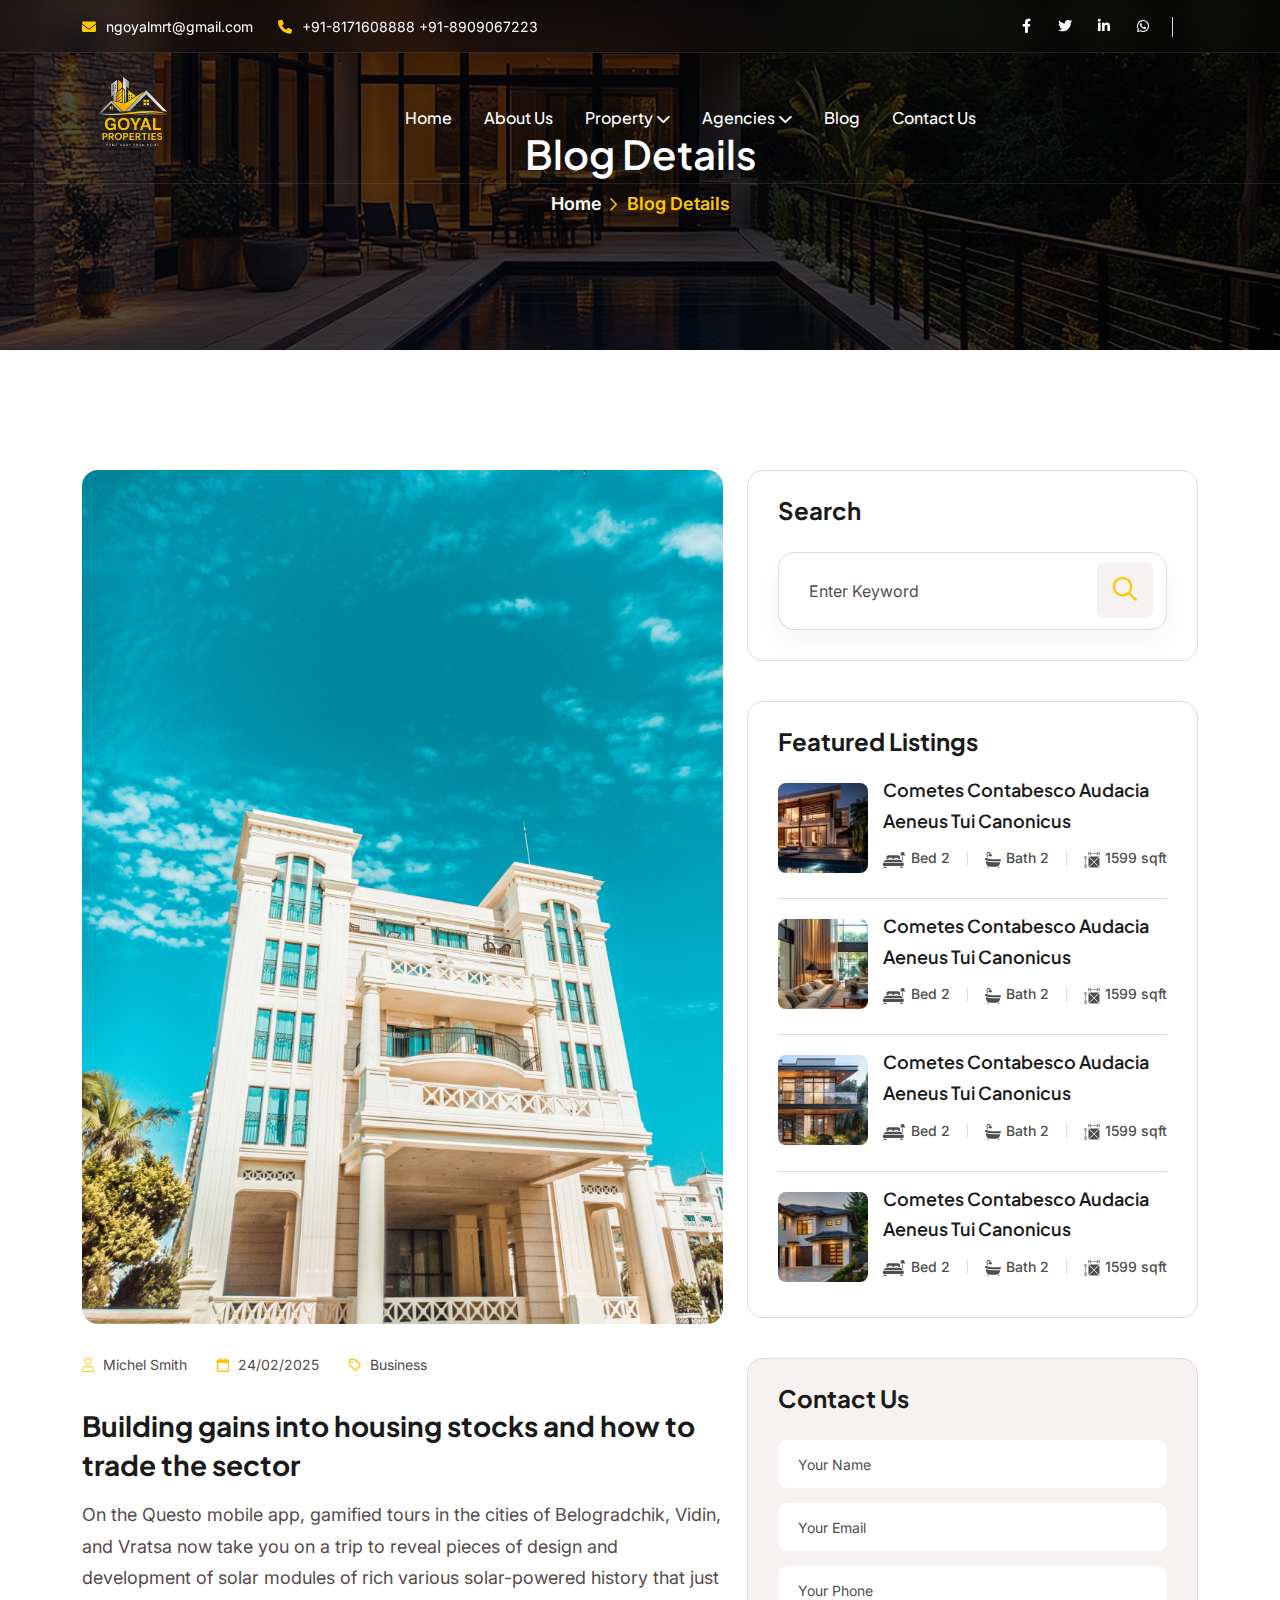
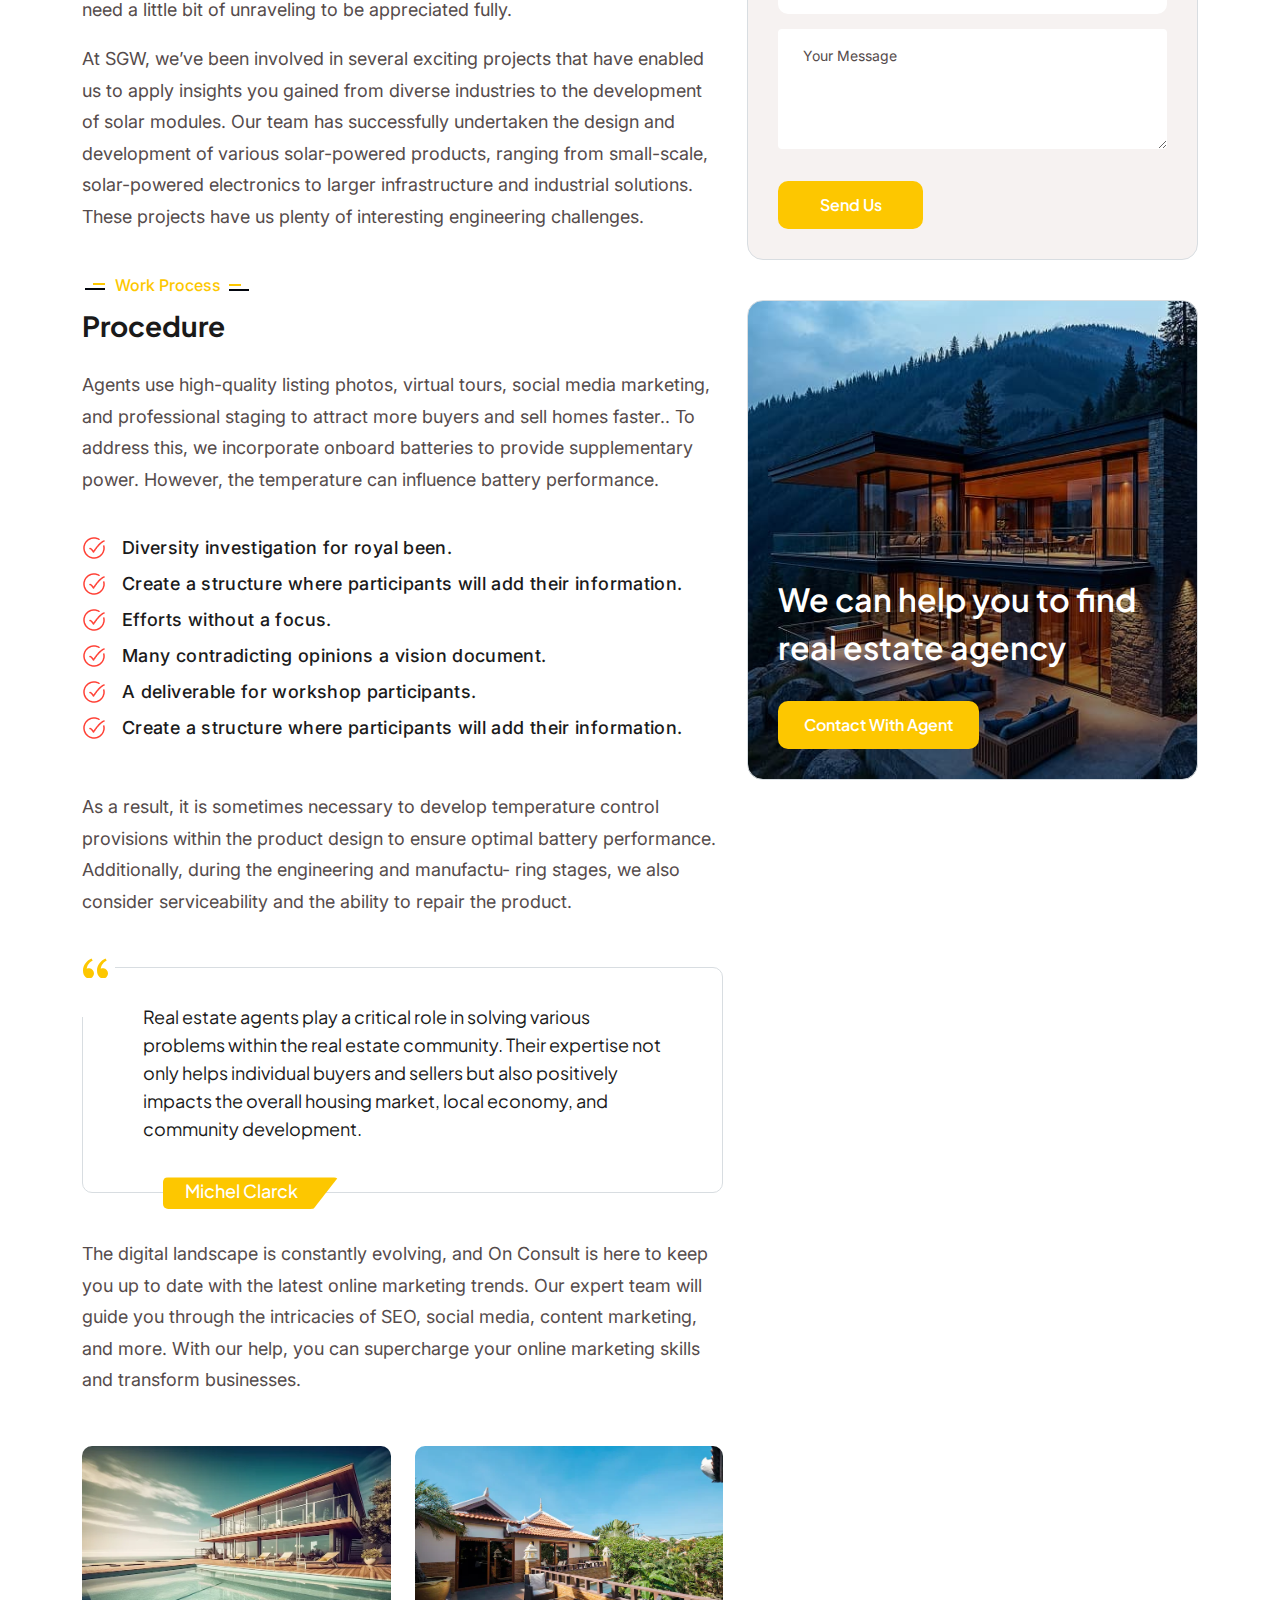
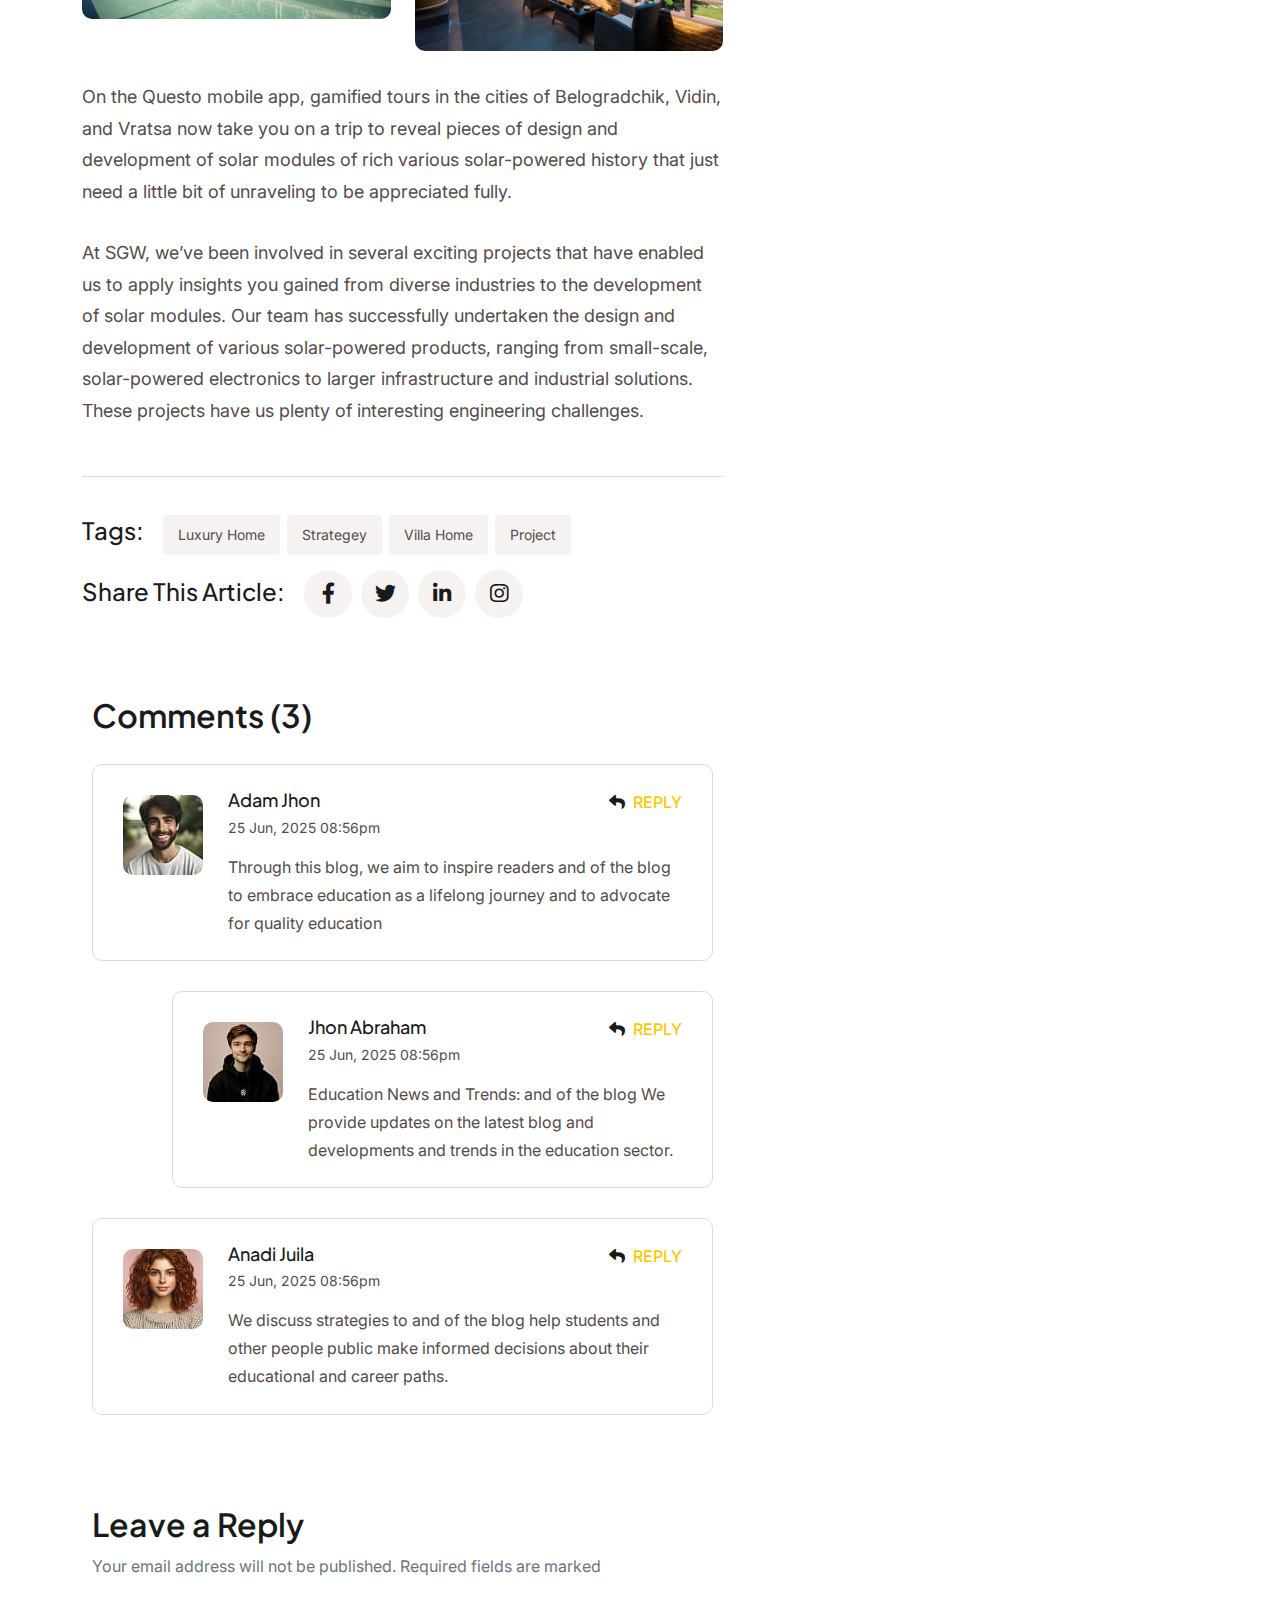
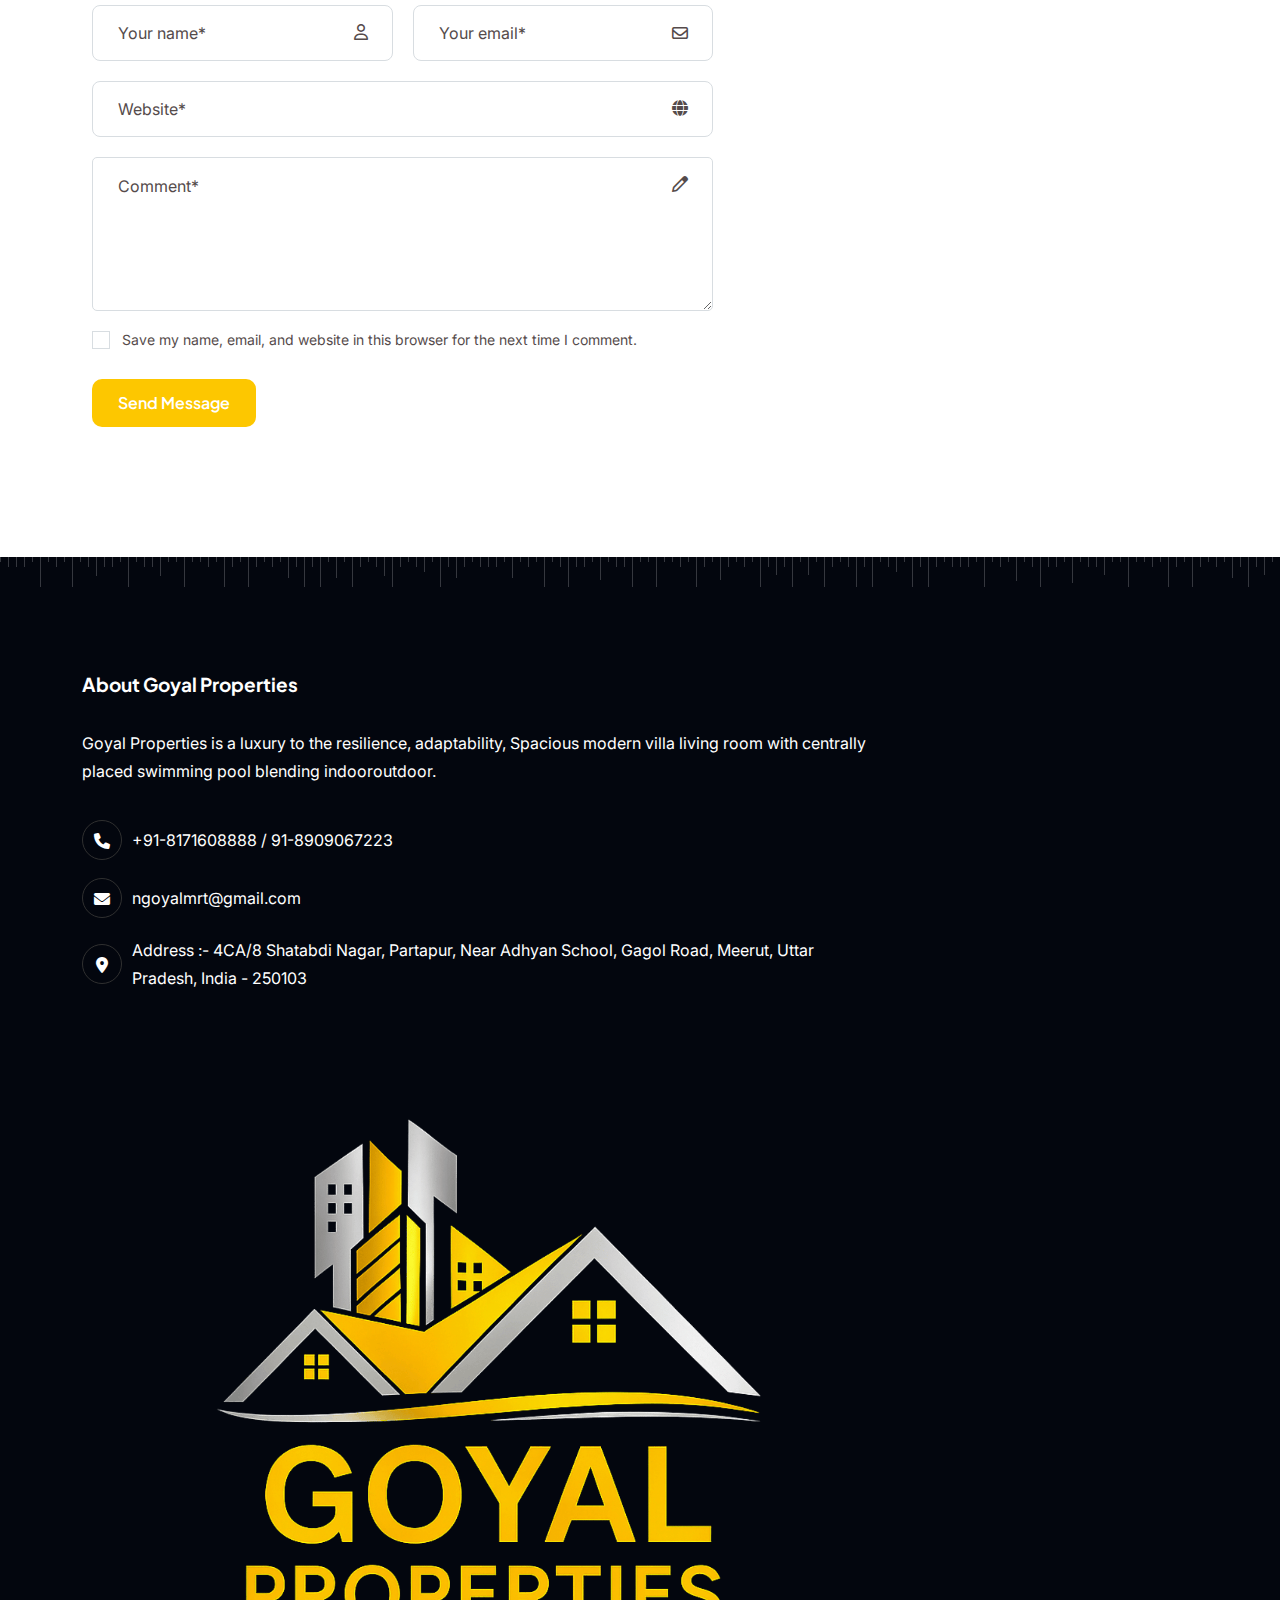
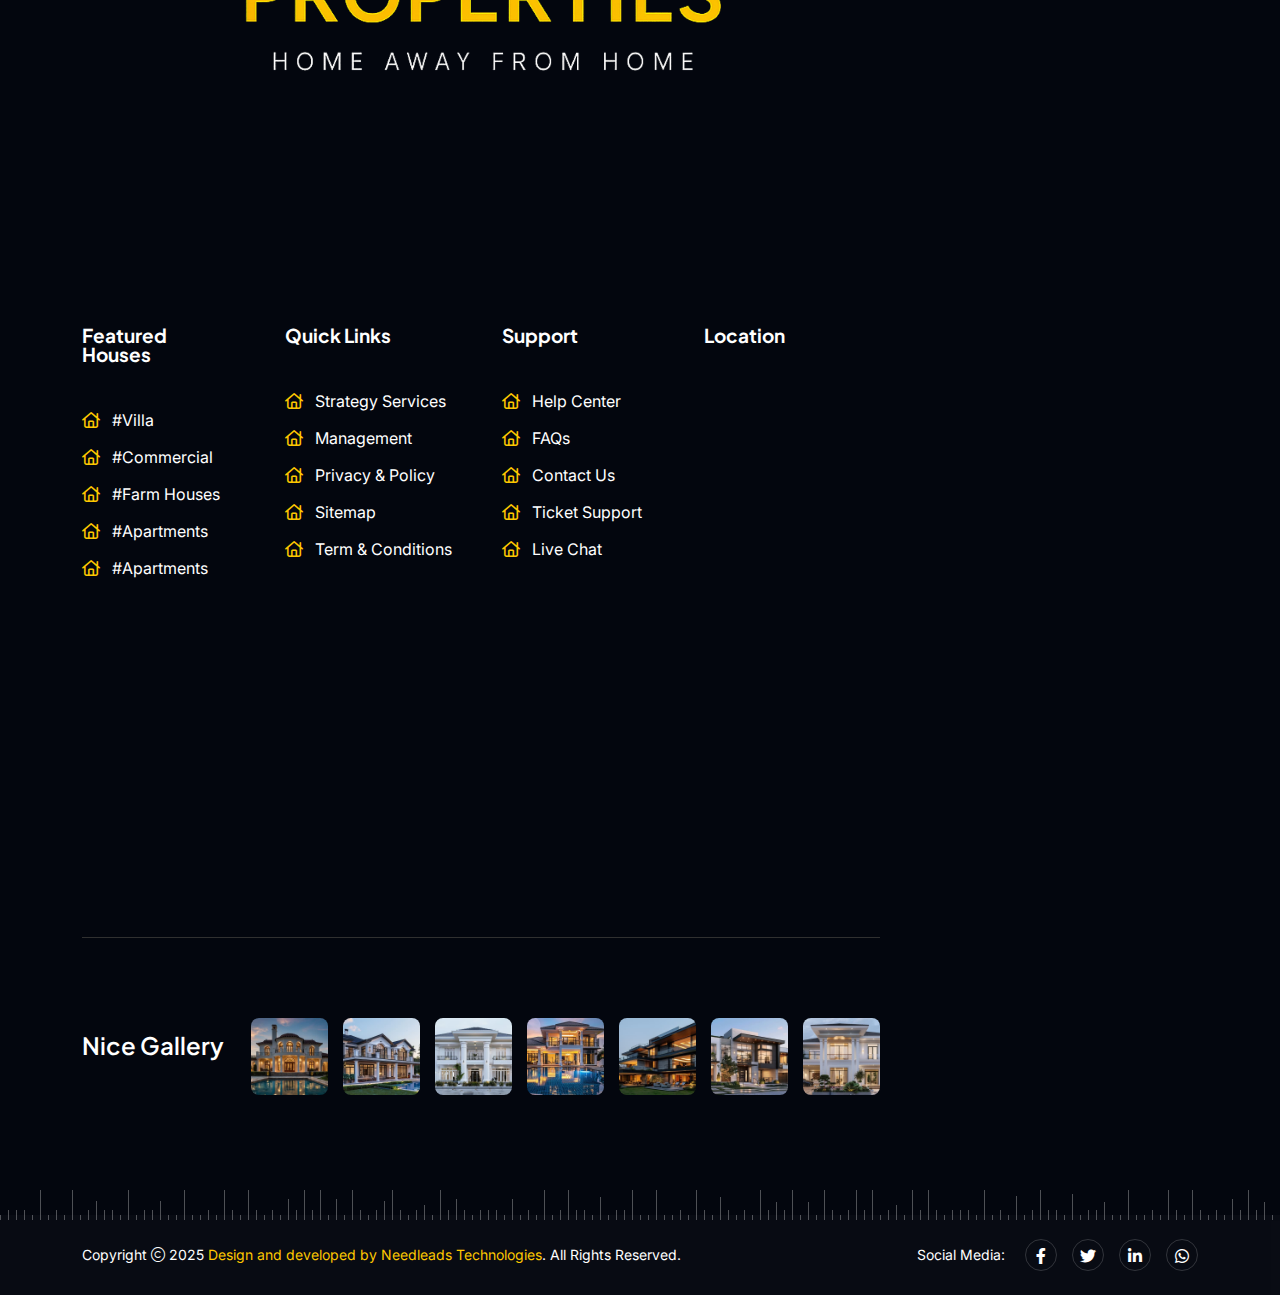
<file: blog-details.html>
<!DOCTYPE html>
<html class="no-js" lang="zxx">
  <head>
    <meta charset="utf-8" />
    <meta http-equiv="x-ua-compatible" content="ie=edge" />
    <title>Goyal Properties - Blog Details</title>
    <meta name="author" content="Piller" />
    <meta name="description" content="Goyal Properties" />
    <meta
      name="keywords"
      content="Piller-html - Real Estate Home HTML Template"
    />
    <meta name="robots" content="INDEX,FOLLOW" />
    <meta
      name="viewport"
      content="width=device-width,initial-scale=1,shrink-to-fit=no"
    />
    <link rel="icon" href="goyal Properties Logo (1).png" type="image/x-icon" />
    <link rel="manifest" href="assets7/img/favicons/manifest.json" />
    <meta name="msapplication-TileColor" content="#ffffff" />
    <meta
      name="msapplication-TileImage"
      content="assets7/img/favicons/ms-icon-144x144.png"
    />
    <meta name="theme-color" content="#ffffff" />
    <link rel="preconnect" href="https://fonts.googleapis.com" />
    <link rel="preconnect" href="https://fonts.gstatic.com" crossorigin />
    <link
      href="https://fonts.googleapis.com/css2?family=Inter:ital,opsz,wght@0,14..32,100..900;1,14..32,100..900&family=Plus+Jakarta+Sans:ital,wght@0,200..800;1,200..800&display=swap"
      rel="stylesheet"
    />
    <link rel="stylesheet" href="assets7/css/app.min.css" />
    <link rel="stylesheet" href="assets7/css/fontawesome.min.css" />
    <link rel="stylesheet" href="assets7/css/style.css" />
  </head>

  <body class="">
    <div class="preloader"
      ><button class="th-btn preloaderCls">Cancel Preloader</button>
      <div id="preloader" class="preloader-inner">
        <div class="txt-loading"
          ><span data-text-preloader="G" class="letters-loading">G </span
          ><span data-text-preloader="O" class="letters-loading">O </span
          ><span data-text-preloader="Y" class="letters-loading">Y </span
          ><span data-text-preloader="A" class="letters-loading">A </span>
          <span data-text-preloader="L" class="letters-loading">L </span></div
        >
      </div>
    </div>

    <div class="sidemenu-wrapper sidemenu-cart d-none d-lg-block">
      <div class="sidemenu-content"
        ><button class="closeButton sideMenuCls"
          ><i class="far fa-times"></i
        ></button>
        <div class="widget woocommerce widget_shopping_cart">
          <h3 class="widget_title">Shopping cart</h3>
          <div class="widget_shopping_cart_content">
            <ul class="woocommerce-mini-cart cart_list product_list_widget">
              <li class="woocommerce-mini-cart-item mini_cart_item"
                ><a href="#" class="remove remove_from_cart_button"
                  ><i class="far fa-times"></i
                ></a>
                <a href="#"
                  ><img
                    src="assets2/img/product/product_1_1.png"
                    alt="Cart Image"
                  />Bosco Apple Fruit</a
                >
                <span class="quantity"
                  >1 ×
                  <span class="woocommerce-Price-amount amount"
                    ><span class="woocommerce-Price-currencySymbol">$</span
                    >940.00</span
                  >
                </span>
              </li>
              <li class="woocommerce-mini-cart-item mini_cart_item"
                ><a href="#" class="remove remove_from_cart_button"
                  ><i class="far fa-times"></i
                ></a>
                <a href="#"
                  ><img
                    src="assets2/img/product/product_1_2.png"
                    alt="Cart Image"
                  />Green Cauliflower</a
                >
                <span class="quantity"
                  >1 ×
                  <span class="woocommerce-Price-amount amount"
                    ><span class="woocommerce-Price-currencySymbol">$</span
                    >899.00</span
                  >
                </span>
              </li>
              <li class="woocommerce-mini-cart-item mini_cart_item"
                ><a href="#" class="remove remove_from_cart_button"
                  ><i class="far fa-times"></i
                ></a>
                <a href="#"
                  ><img
                    src="assets2/img/product/product_1_3.png"
                    alt="Cart Image"
                  />Mandarin orange</a
                >
                <span class="quantity"
                  >1 ×
                  <span class="woocommerce-Price-amount amount"
                    ><span class="woocommerce-Price-currencySymbol">$</span
                    >756.00</span
                  >
                </span>
              </li>
              <li class="woocommerce-mini-cart-item mini_cart_item"
                ><a href="#" class="remove remove_from_cart_button"
                  ><i class="far fa-times"></i
                ></a>
                <a href="#"
                  ><img
                    src="assets2/img/product/product_1_4.png"
                    alt="Cart Image"
                  />Shallot Red onion</a
                >
                <span class="quantity"
                  >1 ×
                  <span class="woocommerce-Price-amount amount"
                    ><span class="woocommerce-Price-currencySymbol">$</span
                    >723.00</span
                  >
                </span>
              </li>
              <li class="woocommerce-mini-cart-item mini_cart_item"
                ><a href="#" class="remove remove_from_cart_button"
                  ><i class="far fa-times"></i
                ></a>
                <a href="#"
                  ><img
                    src="assets2/img/product/product_1_5.png"
                    alt="Cart Image"
                  />Sour Red Cherry</a
                >
                <span class="quantity"
                  >1 ×
                  <span class="woocommerce-Price-amount amount"
                    ><span class="woocommerce-Price-currencySymbol">$</span
                    >1080.00</span
                  >
                </span>
              </li>
            </ul>
            <p class="woocommerce-mini-cart__total total"
              ><strong>Subtotal:</strong>
              <span class="woocommerce-Price-amount amount"
                ><span class="woocommerce-Price-currencySymbol">$</span
                >4398.00</span
              >
            </p>
            <p class="woocommerce-mini-cart__buttons buttons"
              ><a href="cart.html" class="th-btn wc-forward">View cart</a>
              <a href="checkout.html" class="th-btn checkout wc-forward"
                >Checkout</a
              ></p
            >
          </div>
        </div>
      </div>
    </div>

    <div class="popup-search-box d-none d-lg-block"
      ><button class="searchClose"><i class="fal fa-times"></i></button>
      <form action="#"
        ><input type="text" placeholder="What are you looking for?" />
        <button type="submit"><i class="fal fa-search"></i></button
      ></form>
    </div>
    <div class="th-menu-wrapper">
      <div class="th-menu-area text-center"
        ><button class="th-menu-toggle"><i class="fal fa-times"></i></button>
        <div class="mobile-logo"
          ><a href="index.html"
            ><img src="goyal Properties Logo (1).png" alt="Piller-html" /></a
        ></div>
        <div class="th-mobile-menu">
          <ul>
            <li class="active"
              ><a href="index.html">Home</a>
              <ul class="sub-menu th-submenu th-open" style=""> </ul>
            </li>
            <li><a href="about.html">About Us</a></li>
            <li class="menu-item-has-children"
              ><a href="#">Property</a>
              <ul class="sub-menu">
                <li><a href="property.html">Properties</a></li>
                <li><a href="property-details.html">Properties Details</a></li>
              </ul>
            </li>
            <li class="menu-item-has-children"
              ><a href="#">Services</a>
              <ul class="sub-menu">
                <li><a href="agency.html">Land of agriculture </a></li>
                <li><a href="agency-details.html">Farm</a></li>
                <li><a href="agency-details.html">Apartment </a></li>
                <li><a href="agency-details.html">Commercial </a></li>
              </ul>
            </li>
            <li class=""><a href="">Blog</a> </li>
            <li><a href="contact.html">Contact Us</a></li>
          </ul>
        </div>
      </div>
    </div>
    <header class="th-header header-default header-layout1">
      <div class="header-top">
        <div class="container">
          <div
            class="row justify-content-center justify-content-lg-between align-items-center gy-2"
          >
            <div class="col-auto d-none d-lg-block">
              <div class="header-links">
                <ul>
                  <li
                    ><i class="fa-solid fa-envelope"></i>
                    <a href="mailto:ngoyalmrt@gmail.com"
                      >ngoyalmrt@gmail.com</a
                    ></li
                  >
                  <li
                    ><i class="fa-solid fa-phone"></i>
                    <a
                      href="tel:+91-8909067223
"
                      >+91-8171608888 +91-8909067223
                    </a></li
                  >
                </ul>
              </div>
            </div>
            <div class="col-auto">
              <div class="header-links">
                <ul>
                  <li>
                    <div class="th-social"
                      ><a href="https://www.facebook.com/"
                        ><i class="fab fa-facebook-f"></i
                      ></a>
                      <a href="https://www.twitter.com/"
                        ><i class="fab fa-twitter"></i
                      ></a>
                      <a href="https://www.linkedin.com/"
                        ><i class="fab fa-linkedin-in"></i
                      ></a>
                      <a href="https://www.whatsapp.com/"
                        ><i class="fab fa-whatsapp"></i></a
                    ></div>
                  </li>
                  <li class="lang-wrapper"> </li>
                </ul>
              </div>
            </div>
          </div>
        </div>
      </div>
      <div class="sticky-wrapper">
        <div class="menu-area">
          <div class="container">
            <div class="row align-items-center justify-content-between">
              <div class="col-auto">
                <div class="header-logo"
                  ><a href="index.html"
                    ><img
                      src="goyal Properties Logo (1).png"
                      width="100px"
                      height="100px"
                      alt="Piller-html" /></a
                ></div>
              </div>
              <div class="col-auto">
                <nav class="main-menu d-none d-lg-inline-block">
                  <ul>
                    <li class=""><a href="index.html">Home</a> </li>
                    <li><a href="about.html">About Us</a></li>
                    <li class="menu-item-has-children"
                      ><a href="#">Property</a>
                      <ul class="sub-menu">
                        <li><a href="property.html">Properties</a></li>
                        <li
                          ><a href="property-details.html"
                            >Properties Details</a
                          ></li
                        >
                      </ul>
                    </li>
                    <li class="menu-item-has-children"
                      ><a href="#">Agencies</a>
                      <ul class="sub-menu">
                        <li><a href="agency.html">Land of agriculture </a></li>
                        <li><a href="agency-details.html">Farm</a></li>
                        <li><a href="agency-details.html">Commercial </a></li>
                        <li><a href="agency-details.html">Apartment </a></li>
                      </ul>
                    </li>

                    <li><a href="blog.html">Blog</a> </li>
                    <li><a href="contact.html">Contact Us</a></li>
                  </ul> </nav
                ><button type="button" class="th-menu-toggle d-block d-lg-none"
                  ><i class="far fa-bars"></i></button
              ></div>
              <div class="col-auto d-none d-xl-block">
                <div class="header-button"
                  ><a href="contact.html" class="th-btn outline pill text-white"
                    ><i class="fa-regular fa-house-chimney me-2"></i> Contact
                    Us</a
                  ></div
                >
              </div>
            </div>
          </div>
        </div>
      </div>
    </header>
    <div
      class="breadcumb-wrapper"
      data-bg-src="assets7/img/blog/breadcrumb-bg.jpg"
    >
      <div class="container">
        <div class="breadcumb-content">
          <h1 class="breadcumb-title">Blog Details</h1>
          <ul class="breadcumb-menu">
            <li><a href="index.html">Home</a></li>
            <li>Blog Details</li>
          </ul>
        </div>
      </div>
    </div>
    <section class="th-blog-wrapper blog-details space-top space-extra-bottom">
      <div class="container">
        <div class="row">
          <div class="col-xxl-8 col-lg-7">
            <div class="th-blog blog-single">
              <div class="blog-img"
                ><img
                  src="images/white-concrete-building-with-balconies-min.jpg"
                  alt="Image"
              /></div>
              <div class="blog-content">
                <div class="blog-meta"
                  ><a href="blog.html"
                    ><i class="fa-light fa-user"></i> Michel Smith</a
                  >
                  <a href="blog.html"
                    ><i class="fa-regular fa-calendar"></i> 24/02/2025</a
                  >
                  <a href="blog.html"
                    ><i class="fa-regular fa-tag"></i> Business</a
                  ></div
                >
                <h2 class="blog-title"
                  >Building gains into housing stocks and how to trade the
                  sector</h2
                >
                <p
                  >On the Questo mobile app, gamified tours in the cities of
                  Belogradchik, Vidin, and Vratsa now take you on a trip to
                  reveal pieces of design and development of solar modules of
                  rich various solar-powered history that just need a little bit
                  of unraveling to be appreciated fully.</p
                >
                <p class="mb-40"
                  >At SGW, we’ve been involved in several exciting projects that
                  have enabled us to apply insights you gained from diverse
                  industries to the development of solar modules. Our team has
                  successfully undertaken the design and development of various
                  solar-powered products, ranging from small-scale,
                  solar-powered electronics to larger infrastructure and
                  industrial solutions. These projects have us plenty of
                  interesting engineering challenges.</p
                ><span class="details-sub-title"
                  ><span class="double-line"></span> Work Process</span
                >
                <h2 class="blog-title mb-4">Procedure</h2>
                <p class="mb-40"
                  >Agents use high-quality listing photos, virtual tours, social
                  media marketing, and professional staging to attract more
                  buyers and sell homes faster.. To address this, we incorporate
                  onboard batteries to provide supplementary power. However, the
                  temperature can influence battery performance.</p
                >
                <div class="check-list mb-50">
                  <ul>
                    <li>Diversity investigation for royal been.</li>
                    <li
                      >Create a structure where participants will add their
                      information.</li
                    >
                    <li>Efforts without a focus.</li>
                    <li>Many contradicting opinions a vision document.</li>
                    <li>A deliverable for workshop participants.</li>
                    <li
                      >Create a structure where participants will add their
                      information.</li
                    >
                  </ul>
                </div>
                <p class="mb-50"
                  >As a result, it is sometimes necessary to develop temperature
                  control provisions within the product design to ensure optimal
                  battery performance. Additionally, during the engineering and
                  manufactu- ring stages, we also consider serviceability and
                  the ability to repair the product.</p
                >
                <blockquote>
                  <p
                    >Real estate agents play a critical role in solving various
                    problems within the real estate community. Their expertise
                    not only helps individual buyers and sellers but also
                    positively impacts the overall housing market, local
                    economy, and community development.</p
                  ><cite>Michel Clarck</cite></blockquote
                >
                <p class="mb-50"
                  >The digital landscape is constantly evolving, and On Consult
                  is here to keep you up to date with the latest online
                  marketing trends. Our expert team will guide you through the
                  intricacies of SEO, social media, content marketing, and more.
                  With our help, you can supercharge your online marketing
                  skills and transform businesses.</p
                >
                <div class="row gx-30 mt-30 mb-34">
                  <div class="col-md-6 mb-30">
                    <div
                      ><img
                        class="w-100 rounded-10"
                        src="images/sea-viewluxury-modern-beach-house-generative-ai_587448-2230.webp"
                        alt="Image"
                    /></div>
                  </div>
                  <div class="col-md-6 mb-30">
                    <div
                      ><img
                        class="w-100 rounded-10"
                        src="images/relax-area-resort_1150-10728.webp"
                        alt="Image"
                    /></div>
                  </div>
                </div>
                <p class="mb-30"
                  >On the Questo mobile app, gamified tours in the cities of
                  Belogradchik, Vidin, and Vratsa now take you on a trip to
                  reveal pieces of design and development of solar modules of
                  rich various solar-powered history that just need a little bit
                  of unraveling to be appreciated fully.</p
                >
                <p class="mb-50"
                  >At SGW, we’ve been involved in several exciting projects that
                  have enabled us to apply insights you gained from diverse
                  industries to the development of solar modules. Our team has
                  successfully undertaken the design and development of various
                  solar-powered products, ranging from small-scale,
                  solar-powered electronics to larger infrastructure and
                  industrial solutions. These projects have us plenty of
                  interesting engineering challenges.</p
                >
                <div class="share-links clearfix">
                  <div class="row justify-content-between">
                    <div class="col-sm-auto"
                      ><span class="share-links-title">Tags:</span>
                      <div class="tagcloud"
                        ><a href="blog.html">luxury home</a>
                        <a href="blog.html">Strategey</a>
                        <a href="blog.html">Villa Home</a>
                        <a href="blog.html">Project</a></div
                      >
                    </div>
                    <div class="col-sm-auto text-xl-end"
                      ><span class="share-links-title"
                        >Share this article:</span
                      >
                      <div class="th-social"
                        ><a href="https://facebook.com/" target="_blank"
                          ><i class="fab fa-facebook-f"></i
                        ></a>
                        <a href="https://twitter.com/" target="_blank"
                          ><i class="fab fa-twitter"></i
                        ></a>
                        <a href="https://linkedin.com/" target="_blank"
                          ><i class="fab fa-linkedin-in"></i
                        ></a>
                        <a href="https://instagram.com/" target="_blank"
                          ><i class="fab fa-instagram"></i></a
                      ></div>
                    </div>
                  </div>
                </div>
              </div>
            </div>
            <div class="th-comments-wrap">
              <h2 class="blog-inner-title h4">Comments (3)</h2>
              <ul class="comment-list">
                <li class="th-comment-item">
                  <div class="th-post-comment">
                    <div class="comment-avater"
                      ><img
                        src="assets7/img/blog/comment-author-1.jpg"
                        alt="Comment Author"
                    /></div>
                    <div class="comment-content">
                      <h3 class="name">Adam Jhon</h3
                      ><span class="commented-on">25 Jun, 2025 08:56pm</span>
                      <p class="text"
                        >Through this blog, we aim to inspire readers and of the
                        blog to embrace education as a lifelong journey and to
                        advocate for quality education</p
                      >
                      <div class="reply_and_edit"
                        ><a href="blog-details.html" class="reply-btn"
                          ><i class="fa-solid fa-reply"></i> Reply</a
                        ></div
                      >
                    </div>
                  </div>
                  <ul class="children">
                    <li class="th-comment-item">
                      <div class="th-post-comment">
                        <div class="comment-avater"
                          ><img
                            src="assets7/img/blog/comment-author-2.jpg"
                            alt="Comment Author"
                        /></div>
                        <div class="comment-content">
                          <h3 class="name">Jhon Abraham</h3
                          ><span class="commented-on"
                            >25 Jun, 2025 08:56pm</span
                          >
                          <p class="text"
                            >Education News and Trends: and of the blog We
                            provide updates on the latest blog and developments
                            and trends in the education sector.</p
                          >
                          <div class="reply_and_edit"
                            ><a href="blog-details.html" class="reply-btn"
                              ><i class="fa-solid fa-reply"></i> Reply</a
                            ></div
                          >
                        </div>
                      </div>
                    </li>
                  </ul>
                </li>
                <li class="th-comment-item">
                  <div class="th-post-comment">
                    <div class="comment-avater"
                      ><img
                        src="assets7/img/blog/comment-author-3.jpg"
                        alt="Comment Author"
                    /></div>
                    <div class="comment-content">
                      <h3 class="name">Anadi Juila</h3
                      ><span class="commented-on">25 Jun, 2025 08:56pm</span>
                      <p class="text"
                        >We discuss strategies to and of the blog help students
                        and other people public make informed decisions about
                        their educational and career paths.</p
                      >
                      <div class="reply_and_edit"
                        ><a href="blog-details.html" class="reply-btn"
                          ><i class="fa-solid fa-reply"></i> Reply</a
                        ></div
                      >
                    </div>
                  </div>
                </li>
              </ul>
            </div>
            <div class="th-comment-form blog-comment-wrap">
              <div class="form-title mb-25">
                <h3 class="blog-inner-title h4">Leave a Reply</h3>
                <p class="form-text"
                  >Your email address will not be published. Required fields are
                  marked</p
                >
              </div>
              <div class="row">
                <div class="col-md-6 form-group style-border"
                  ><i class="fa-regular fa-user"></i>
                  <input
                    id="name"
                    name="name"
                    type="text"
                    placeholder="Your name*"
                    class="form-control"
                /></div>
                <div class="col-md-6 form-group style-border"
                  ><i class="fa-regular fa-envelope"></i>
                  <input
                    id="email"
                    name="email"
                    type="text"
                    placeholder="Your email*"
                    class="form-control"
                /></div>
                <div class="col-12 form-group style-border"
                  ><i class="fa-solid fa-globe"></i>
                  <input
                    id="website"
                    name="name"
                    type="text"
                    placeholder="Website*"
                    class="form-control"
                /></div>
                <div class="col-12 form-group style-border"
                  ><i class="fa-regular fa-pen"></i>
                  <textarea
                    placeholder="Comment*"
                    class="form-control"
                  ></textarea>
                </div>
                <div class="col-12 form-group"
                  ><input id="reviewcheck" name="reviewcheck" type="checkbox" />
                  <label for="reviewcheck"
                    >Save my name, email, and website in this browser for the
                    next time I comment.<span class="checkmark"></span></label
                ></div>
                <div class="col-12 form-group style-border mb-0"
                  ><button class="th-btn radius">Send Message</button></div
                >
              </div>
            </div>
          </div>
          <div class="col-xxl-4 col-lg-5">
            <aside class="sidebar-area">
              <div class="widget widget_search">
                <h3 class="widget_title">search</h3>
                <form class="search-form"
                  ><input type="text" placeholder="Enter Keyword" />
                  <button type="submit"><i class="far fa-search"></i></button
                ></form>
              </div>
              <div class="widget">
                <h3 class="widget_title">Featured Listings</h3>
                <div class="recent-post-wrap featured-listing">
                  <div class="recent-post">
                    <div class="media-img"
                      ><a href="property-details.html"
                        ><img
                          src="assets7/img/blog/featured-listing-sidebar-1-1.jpg"
                          alt="Image" /></a
                    ></div>
                    <div class="media-body">
                      <h4 class="post-title"
                        ><a class="text-inherit" href="property-details.html"
                          >Cometes contabesco audacia aeneus tui canonicus</a
                        ></h4
                      >
                      <div class="property-features-wrap">
                        <div class="property-features-item">
                          <div class="thumb"
                            ><img src="assets7/img/icon/bed.svg" alt="icon"
                          /></div>
                          <h5 class="feature-title">Bed 2</h5>
                        </div>
                        <div class="divider"></div>
                        <div class="property-features-item">
                          <div class="thumb"
                            ><img src="assets7/img/icon/bath.svg" alt="icon"
                          /></div>
                          <h5 class="feature-title">Bath 2</h5>
                        </div>
                        <div class="divider"></div>
                        <div class="property-features-item">
                          <div class="thumb"
                            ><img src="assets7/img/icon/sqft.svg" alt="icon"
                          /></div>
                          <h5 class="feature-title">1599 sqft</h5>
                        </div>
                      </div>
                      <div class="recent-post-meta"
                        ><a href="property-details.html"></a
                      ></div>
                    </div>
                  </div>
                  <div class="recent-post">
                    <div class="media-img"
                      ><a href="property-details.html"
                        ><img
                          src="assets7/img/blog/featured-listing-sidebar-1-2.jpg"
                          alt="Image" /></a
                    ></div>
                    <div class="media-body">
                      <h4 class="post-title"
                        ><a class="text-inherit" href="property-details.html"
                          >Cometes contabesco audacia aeneus tui canonicus</a
                        ></h4
                      >
                      <div class="property-features-wrap">
                        <div class="property-features-item">
                          <div class="thumb"
                            ><img src="assets7/img/icon/bed.svg" alt="icon"
                          /></div>
                          <h5 class="feature-title">Bed 2</h5>
                        </div>
                        <div class="divider"></div>
                        <div class="property-features-item">
                          <div class="thumb"
                            ><img src="assets7/img/icon/bath.svg" alt="icon"
                          /></div>
                          <h5 class="feature-title">Bath 2</h5>
                        </div>
                        <div class="divider"></div>
                        <div class="property-features-item">
                          <div class="thumb"
                            ><img src="assets7/img/icon/sqft.svg" alt="icon"
                          /></div>
                          <h5 class="feature-title">1599 sqft</h5>
                        </div>
                      </div>
                      <div class="recent-post-meta"
                        ><a href="property-details.html"></a
                      ></div>
                    </div>
                  </div>
                  <div class="recent-post">
                    <div class="media-img"
                      ><a href="property-details.html"
                        ><img
                          src="assets7/img/blog/featured-listing-sidebar-1-3.jpg"
                          alt="Image" /></a
                    ></div>
                    <div class="media-body">
                      <h4 class="post-title"
                        ><a class="text-inherit" href="property-details.html"
                          >Cometes contabesco audacia aeneus tui canonicus</a
                        ></h4
                      >
                      <div class="property-features-wrap">
                        <div class="property-features-item">
                          <div class="thumb"
                            ><img src="assets7/img/icon/bed.svg" alt="icon"
                          /></div>
                          <h5 class="feature-title">Bed 2</h5>
                        </div>
                        <div class="divider"></div>
                        <div class="property-features-item">
                          <div class="thumb"
                            ><img src="assets7/img/icon/bath.svg" alt="icon"
                          /></div>
                          <h5 class="feature-title">Bath 2</h5>
                        </div>
                        <div class="divider"></div>
                        <div class="property-features-item">
                          <div class="thumb"
                            ><img src="assets7/img/icon/sqft.svg" alt="icon"
                          /></div>
                          <h5 class="feature-title">1599 sqft</h5>
                        </div>
                      </div>
                      <div class="recent-post-meta"
                        ><a href="property-details.html"></a
                      ></div>
                    </div>
                  </div>
                  <div class="recent-post">
                    <div class="media-img"
                      ><a href="property-details.html"
                        ><img
                          src="assets7/img/blog/featured-listing-sidebar-1-4.jpg"
                          alt="Image" /></a
                    ></div>
                    <div class="media-body">
                      <h4 class="post-title"
                        ><a class="text-inherit" href="property-details.html"
                          >Cometes contabesco audacia aeneus tui canonicus</a
                        ></h4
                      >
                      <div class="property-features-wrap">
                        <div class="property-features-item">
                          <div class="thumb"
                            ><img src="assets7/img/icon/bed.svg" alt="icon"
                          /></div>
                          <h5 class="feature-title">Bed 2</h5>
                        </div>
                        <div class="divider"></div>
                        <div class="property-features-item">
                          <div class="thumb"
                            ><img src="assets7/img/icon/bath.svg" alt="icon"
                          /></div>
                          <h5 class="feature-title">Bath 2</h5>
                        </div>
                        <div class="divider"></div>
                        <div class="property-features-item">
                          <div class="thumb"
                            ><img src="assets7/img/icon/sqft.svg" alt="icon"
                          /></div>
                          <h5 class="feature-title">1599 sqft</h5>
                        </div>
                      </div>
                      <div class="recent-post-meta"
                        ><a href="property-details.html"> </a
                      ></div>
                    </div>
                  </div>
                </div>
              </div>
              <div class="widget sidebar-contact-form">
                <h3 class="widget_title">Contact Us</h3>
                <div class="contact-form-widget">
                  <form action="#" class="newsletter-form">
                    <div class="form-group"
                      ><input
                        class="form-control"
                        type="text"
                        placeholder="Your Name"
                        required=""
                    /></div>
                    <div class="form-group"
                      ><input
                        class="form-control"
                        type="email"
                        placeholder="Your Email"
                        required=""
                    /></div>
                    <div class="form-group"
                      ><input
                        class="form-control"
                        type="text"
                        placeholder="Your Phone"
                        required=""
                    /></div>
                    <div class="form-group mb-4">
                      <textarea
                        name="Your message"
                        id="message"
                        cols="30"
                        rows="3"
                        class="form-control"
                        placeholder="Your Message"
                      ></textarea>
                    </div>
                    <div class="form-btn pt-2"
                      ><button type="submit" class="th-btn radius"
                        >Send Us</button
                      ></div
                    >
                  </form>
                </div>
              </div>
              <div
                class="widget widget_banner"
                data-bg-src="assets7/img/bg/widget_banner.jpg"
              >
                <div class="widget-banner">
                  <h2 class="title"
                    >We can help you to find real estate agency</h2
                  ><a href="contact.html" class="th-btn radius"
                    >Contact with Agent</a
                  ></div
                >
              </div>
            </aside>
          </div>
        </div>
      </div>
    </section>
    <footer class="footer-wrapper footer-layout1">
      <div
        class="footer-top-shape animation-infinite"
        data-bg-src="assets/img/icon/footer-top-shape.png"
      ></div>
      <div class="widget-area">
        <div class="container">
          <div class="footer-all-widget-wrapper">
            <div class="footer-all-widget-item">
              <div class="widget footer-widget">
                <h3 class="widget_title">About Goyal Properties</h3>
                <div class="th-widget-about">
                  <p class="about-text"
                    >Goyal Properties is a luxury to the resilience,
                    adaptability, Spacious modern villa living room with
                    centrally placed swimming pool blending indooroutdoor.</p
                  >
                  <div class="footer-info-wrap">
                    <div class="footer-info"
                      ><i class="fas fa-phone"></i>
                      <p class="info-box_link"
                        ><a href="tel:+00(123)456789012"
                          >+91-8171608888 / 91-8909067223
                        </a></p
                      >
                    </div>
                    <div class="footer-info"
                      ><i class="fas fa-envelope"></i>
                      <p class="info-box_link"
                        ><a href="mailto:ngoyalmrt@gmail.com"
                          >ngoyalmrt@gmail.com</a
                        ></p
                      >
                    </div>
                    <div class="footer-info"
                      ><i class="fas fa-location-dot"></i>
                      <p class="info-box_link"
                        ><span
                          >Address :- 4CA/8 Shatabdi Nagar, Partapur, Near
                          Adhyan School, Gagol Road, Meerut, Uttar
                          Pradesh, India - 250103</span
                        ></p
                      >
                    </div>
                  </div>
                  <div class="about-logo"
                    ><a href="index.html"
                      ><img
                        src="goyal Properties Logo (1).png"
                        alt="Piller-html" /></a
                  ></div>
                </div>
              </div>
            </div>
            <div class="footer-all-widget-item">
              <div class="footer-right-wrap">
                <div class="footer-item-wrap">
                  <div class="footer-item">
                    <div class="widget widget_nav_menu footer-widget">
                      <h3 class="widget_title">Featured Houses</h3>
                      <div class="menu-all-pages-container">
                        <ul class="menu">
                          <li><a href="service.html">#Villa</a></li>
                          <li><a href="service.html">#Commercial</a></li>
                          <li><a href="service.html">#Farm Houses</a></li>
                          <li><a href="service.html">#Apartments</a></li>
                          <li><a href="service.html">#Apartments</a></li>
                        </ul>
                      </div>
                    </div>
                  </div>
                  <div class="footer-item">
                    <div class="widget widget_nav_menu footer-widget">
                      <h3 class="widget_title">Quick Links</h3>
                      <div class="menu-all-pages-container">
                        <ul class="menu">
                          <li><a href="service.html">Strategy Services</a></li>
                          <li><a href="service.html">Management</a></li>
                          <li><a href="service.html">Privacy & Policy</a></li>
                          <li><a href="service.html">Sitemap</a></li>
                          <li><a href="service.html">Term & Conditions</a></li>
                        </ul>
                      </div>
                    </div>
                  </div>
                  <div class="footer-item">
                    <div class="widget widget_nav_menu footer-widget">
                      <h3 class="widget_title">Support</h3>
                      <div class="menu-all-pages-container">
                        <ul class="menu">
                          <li><a href="contact.html">Help Center</a></li>
                          <li><a href="service.html">FAQs</a></li>
                          <li><a href="contact.html">Contact Us</a></li>
                          <li><a href="contact.html">Ticket Support</a></li>
                          <li><a href="contact.html">Live Chat</a></li>
                        </ul>
                      </div>
                    </div>
                  </div>
                  <div class="footer-item">
                    <div class="widget widget_banner footer-widget">
                      <h3 class="widget_title"> Location</h3>
                      <div class="widget-map"
                        ><iframe
                          src="https://www.google.com/maps/embed?pb=!1m18!1m12!1m3!1d3492.386232757162!2d77.66257547534647!3d28.916581575510854!2m3!1f0!2f0!3f0!3m2!1i1024!2i768!4f13.1!3m3!1m2!1s0x390c63dd48c6ca79%3A0x564d335a0eecb761!2sThe%20Adhyyan%20School!5e0!3m2!1sen!2sin!4v1751102867564!5m2!1sen!2sin"
                          width="600"
                          height="450"
                          style="border: 0"
                          allowfullscreen=""
                          loading="lazy"
                          referrerpolicy="no-referrer-when-downgrade"
                        ></iframe
                      ></div>
                    </div>
                  </div>
                </div>
                <div class="footer-bottom-community">
                  <div class="content">
                    <h4 class="box-title">Nice Gallery</h4>
                  </div>
                  <div class="footer-gallery-wrapper">
                    <div class="simple-gallery-card">
                      <div class="gallery-img"
                        ><img
                          src="assets/img/gallery/footer-gallery-1-1.jpg"
                          alt="Gallery-Image" />
                        <a
                          href="assets/img/gallery/footer-gallery-1-1.jpg"
                          class="icon-btn popup-image"
                          ><i class="fa-brands fa-instagram"></i></a
                      ></div>
                    </div>
                    <div class="simple-gallery-card">
                      <div class="gallery-img"
                        ><img
                          src="assets/img/gallery/footer-gallery-1-2.jpg"
                          alt="Gallery-Image" />
                        <a
                          href="assets/img/gallery/footer-gallery-1-2.jpg"
                          class="icon-btn popup-image"
                          ><i class="fa-brands fa-instagram"></i></a
                      ></div>
                    </div>
                    <div class="simple-gallery-card">
                      <div class="gallery-img"
                        ><img
                          src="assets/img/gallery/footer-gallery-1-3.jpg"
                          alt="Gallery-Image" />
                        <a
                          href="assets/img/gallery/footer-gallery-1-3.jpg"
                          class="icon-btn popup-image"
                          ><i class="fa-brands fa-instagram"></i></a
                      ></div>
                    </div>
                    <div class="simple-gallery-card">
                      <div class="gallery-img"
                        ><img
                          src="assets/img/gallery/footer-gallery-1-5.jpg"
                          alt="Gallery-Image" />
                        <a
                          href="assets/img/gallery/footer-gallery-1-5.jpg"
                          class="icon-btn popup-image"
                          ><i class="fa-brands fa-instagram"></i></a
                      ></div>
                    </div>
                    <div class="simple-gallery-card">
                      <div class="gallery-img"
                        ><img
                          src="assets/img/gallery/footer-gallery-1-6.jpg"
                          alt="Gallery-Image" />
                        <a
                          href="assets/img/gallery/footer-gallery-1-6.jpg"
                          class="icon-btn popup-image"
                          ><i class="fa-brands fa-instagram"></i></a
                      ></div>
                    </div>
                    <div class="simple-gallery-card">
                      <div class="gallery-img"
                        ><img
                          src="assets/img/gallery/footer-gallery-1-7.jpg"
                          alt="Gallery-Image" />
                        <a
                          href="assets/img/gallery/footer-gallery-1-7.jpg"
                          class="icon-btn popup-image"
                          ><i class="fa-brands fa-instagram"></i></a
                      ></div>
                    </div>
                    <div class="simple-gallery-card">
                      <div class="gallery-img"
                        ><img
                          src="assets/img/gallery/footer-gallery-1-4.jpg"
                          alt="Gallery-Image" />
                        <a
                          href="assets/img/gallery/footer-gallery-1-4.jpg"
                          class="icon-btn popup-image"
                          ><i class="fa-brands fa-instagram"></i></a
                      ></div>
                    </div>
                  </div>
                </div>
              </div>
            </div>
          </div>
        </div>
      </div>
      <div class="copyright-wrap">
        <div
          class="footer-bottom-top-shape animation-infinite"
          data-bg-src="assets/img/icon/footer-bottom-top-shape.png"
        ></div>
        <div class="container">
          <div
            class="row gy-3 justify-content-lg-between justify-content-center align-items-center"
          >
            <div class="col-lg-7">
              <p class="copyright-text"
                >Copyright <i class="fal fa-copyright"></i> 2025
                <a href="https://www.theneedleads.com/"
                  >Design and developed by Needleads Technologies</a
                >. All Rights Reserved.</p
              >
            </div>
            <div class="col-auto">
              <div class="footer-default-copy-right">
                <p>Social Media:</p>
                <div class="th-social"
                  ><a href="https://www.facebook.com/"
                    ><i class="fab fa-facebook-f"></i
                  ></a>
                  <a href="https://www.twitter.com/"
                    ><i class="fab fa-twitter"></i
                  ></a>
                  <a href="https://www.linkedin.com/"
                    ><i class="fab fa-linkedin-in"></i
                  ></a>
                  <a href="https://www.whatsapp.com/"
                    ><i class="fab fa-whatsapp"></i></a
                ></div>
              </div>
            </div>
          </div>
        </div>
      </div>
    </footer>
    <div class="scroll-top"
      ><svg
        class="progress-circle svg-content"
        width="100%"
        height="100%"
        viewBox="-1 -1 102 102"
      >
        <path
          d="M50,1 a49,49 0 0,1 0,98 a49,49 0 0,1 0,-98"
          style="
            transition: stroke-dashoffset 10ms linear 0s;
            stroke-dasharray: 307.919, 307.919;
            stroke-dashoffset: 307.919;
          "
        ></path></svg
    ></div>
    <script src="assets7/js/vendor/jquery-3.7.1.min.js"></script>
    <script src="assets7/js/app.min.js"></script>
    <script src="assets7/js/wow.min.js"></script>
    <script src="assets7/js/nice-select.min.js"></script>
    <script src="assets7/js/main.js"></script>
  </body>
</html>
</file>
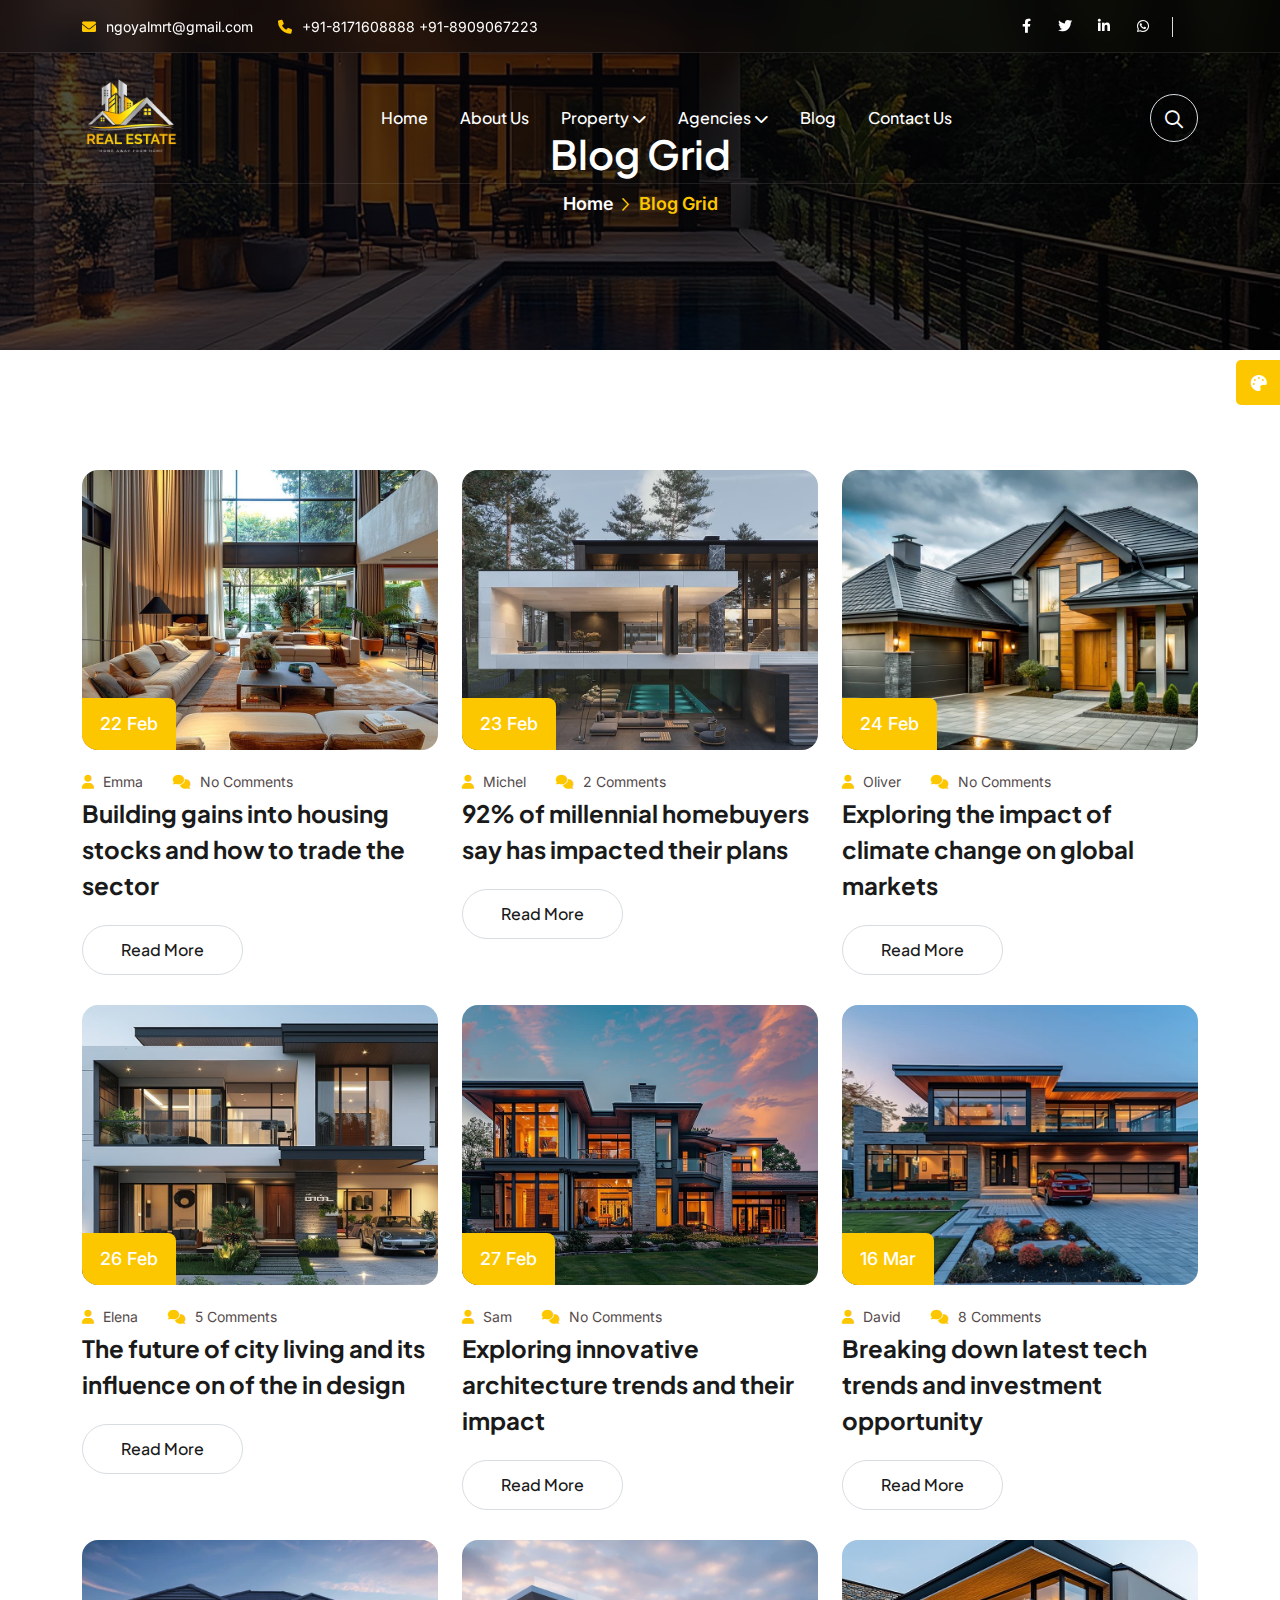
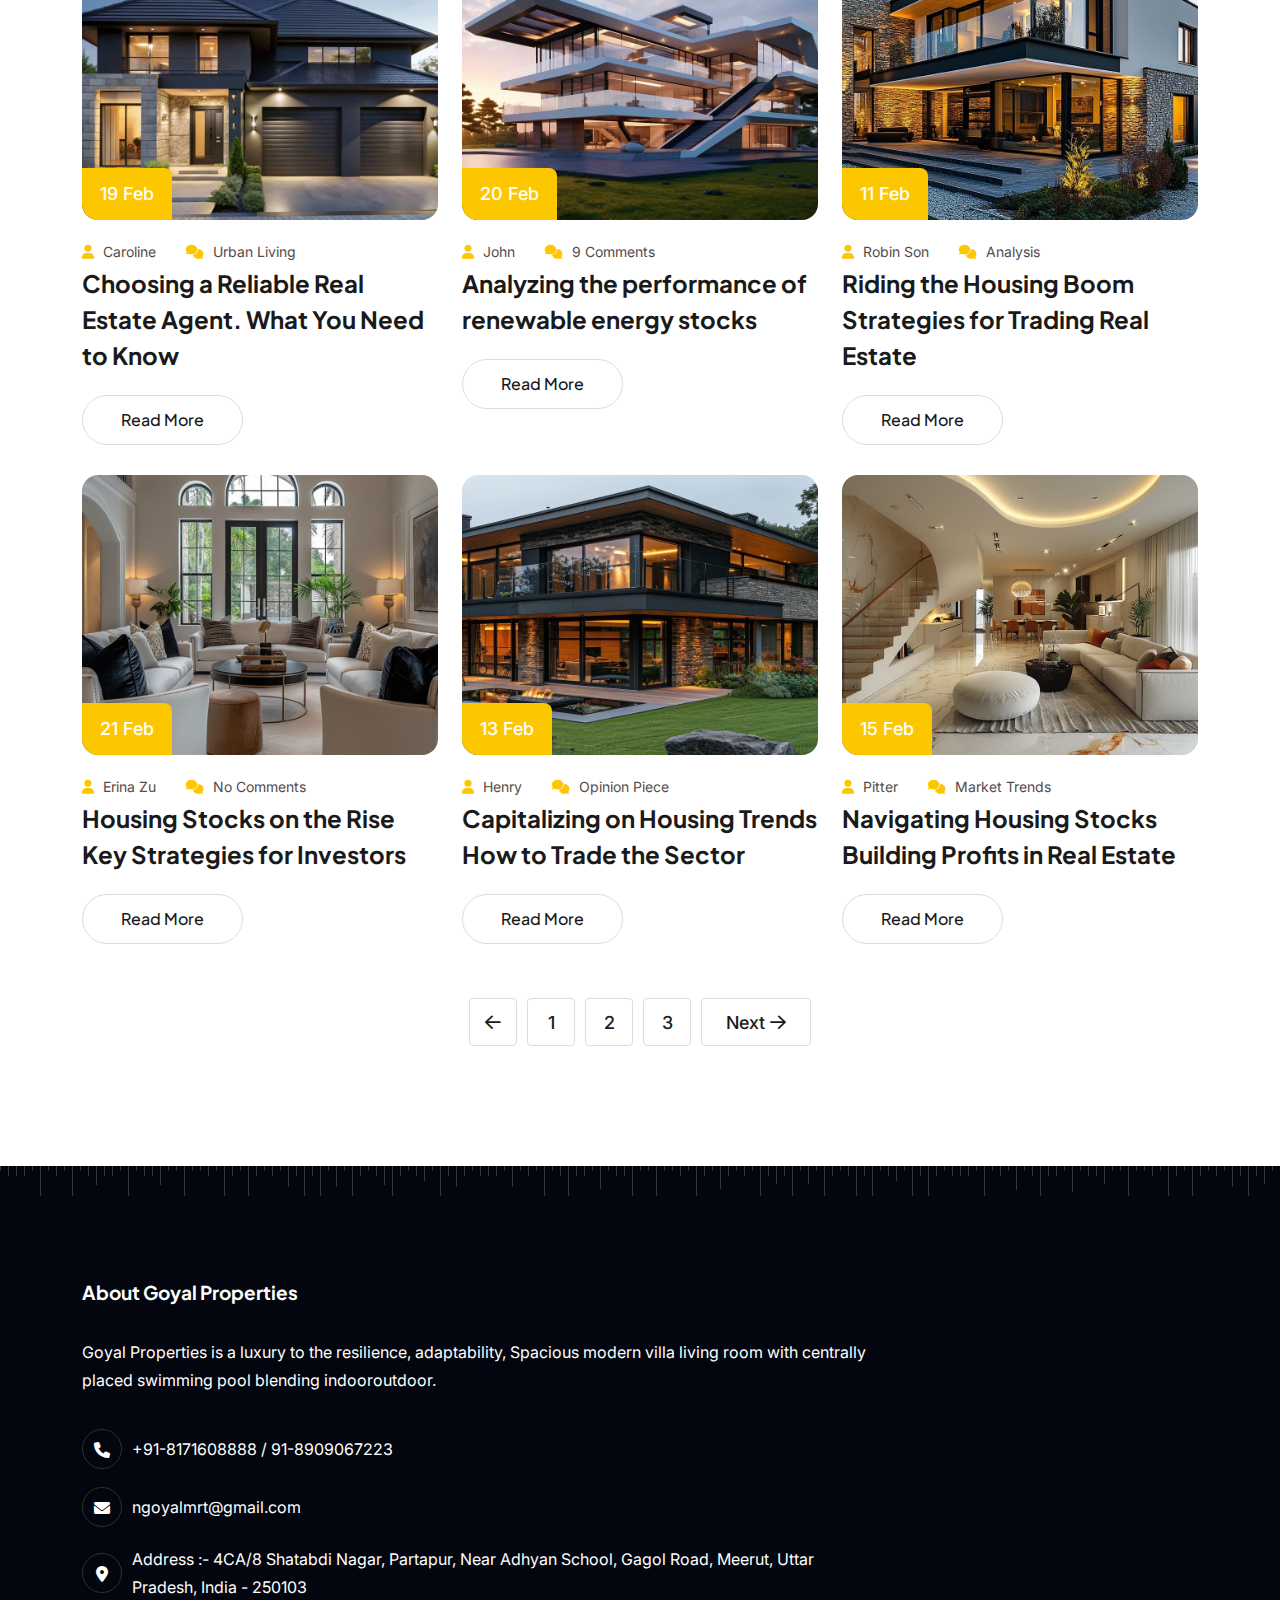
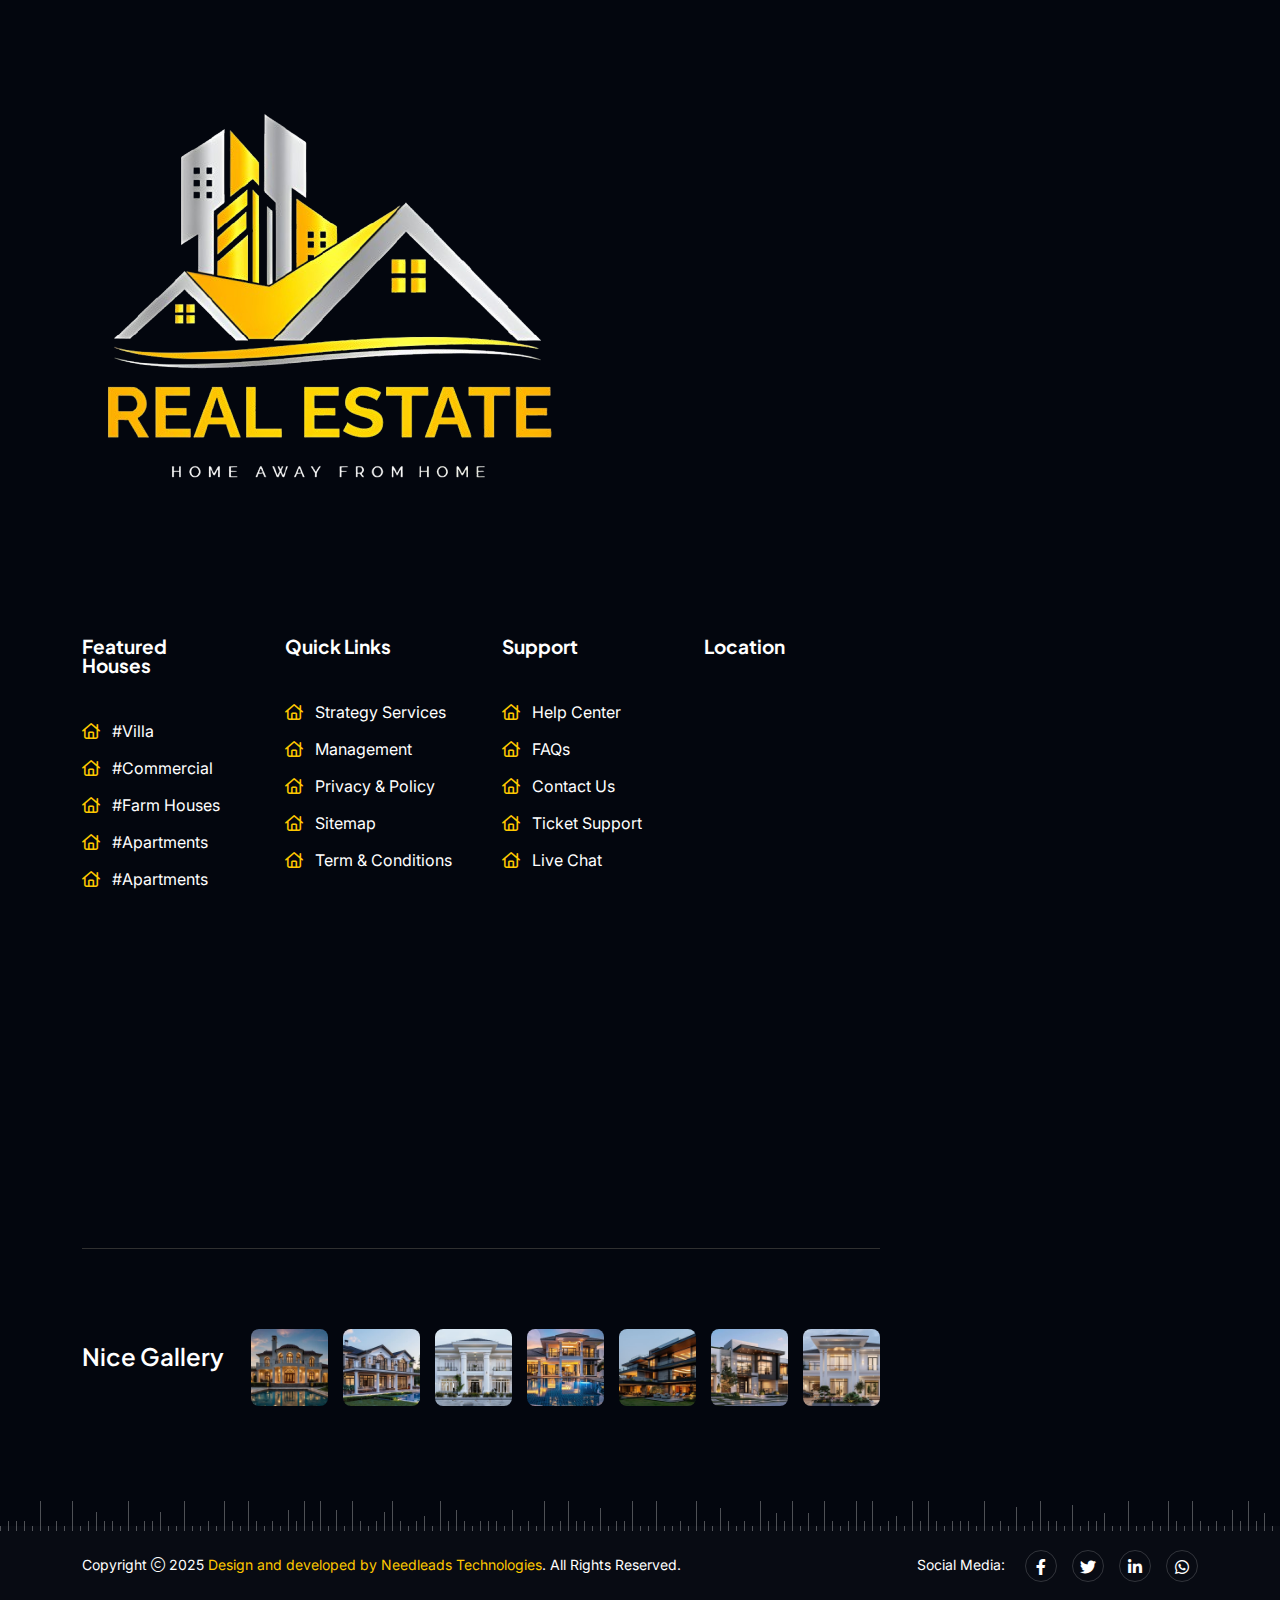
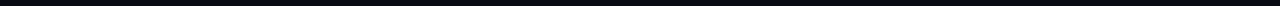
<file: blog.html>
<!DOCTYPE html>
<html class="no-js" lang="zxx">
  <head>
    <meta charset="utf-8" />
    <meta http-equiv="x-ua-compatible" content="ie=edge" />
    <title>Goyal Properties - Blog Grid</title>
    <meta name="author" content="Piller" />
    <meta name="description" content="Goyal Properties " />
    <meta name="keywords" content="Goyal Properties " />
    <meta name="robots" content="INDEX,FOLLOW" />
    <meta
      name="viewport"
      content="width=device-width,initial-scale=1,shrink-to-fit=no"
    />
    <link
      rel="apple-touch-icon"
      sizes="57x57"
      href="assets6/img/favicons/apple-icon-57x57.png"
    />
    <link
      rel="apple-touch-icon"
      sizes="60x60"
      href="assets6/img/favicons/apple-icon-60x60.png"
    />
    <link
      rel="apple-touch-icon"
      sizes="72x72"
      href="assets6/img/favicons/apple-icon-72x72.png"
    />
    <link
      rel="apple-touch-icon"
      sizes="76x76"
      href="assets6/img/favicons/apple-icon-76x76.png"
    />
    <link
      rel="apple-touch-icon"
      sizes="114x114"
      href="assets6/img/favicons/apple-icon-114x114.png"
    />
    <link
      rel="apple-touch-icon"
      sizes="120x120"
      href="assets6/img/favicons/apple-icon-120x120.png"
    />
    <link
      rel="apple-touch-icon"
      sizes="144x144"
      href="assets6/img/favicons/apple-icon-144x144.png"
    />
    <link
      rel="apple-touch-icon"
      sizes="152x152"
      href="assets6/img/favicons/apple-icon-152x152.png"
    />
    <link
      rel="apple-touch-icon"
      sizes="180x180"
      href="assets6/img/favicons/apple-icon-180x180.png"
    />
    <link
      rel="icon"
      type="image/png"
      sizes="192x192"
      href="assets6/img/favicons/android-icon-192x192.png"
    />
    <link
      rel="icon"
      type="image/png"
      sizes="32x32"
      href="assets6/img/favicons/favicon-32x32.png"
    />
    <link
      rel="icon"
      type="image/png"
      sizes="96x96"
      href="assets6/img/favicons/favicon-96x96.png"
    />
    <link
      rel="icon"
      type="image/png"
      sizes="16x16"
      href="assets6/img/favicons/favicon-16x16.png"
    />
    <link rel="manifest" href="assets6/img/favicons/manifest.json" />
    <meta name="msapplication-TileColor" content="#ffffff" />
    <meta
      name="msapplication-TileImage"
      content="assets6/img/favicons/ms-icon-144x144.png"
    />
    <meta name="theme-color" content="#ffffff" />
    <link rel="preconnect" href="https://fonts.googleapis.com" />
    <link rel="preconnect" href="https://fonts.gstatic.com" crossorigin />
    <link
      href="https://fonts.googleapis.com/css2?family=Inter:ital,opsz,wght@0,14..32,100..900;1,14..32,100..900&family=Plus+Jakarta+Sans:ital,wght@0,200..800;1,200..800&display=swap"
      rel="stylesheet"
    />
    <link rel="stylesheet" href="assets6/css/app.min.css" />
    <link rel="stylesheet" href="assets6/css/fontawesome.min.css" />
    <link rel="stylesheet" href="assets6/css/style.css" />
  </head>

  <body class="">
    <div class="preloader"
      ><button class="th-btn preloaderCls">Cancel Preloader</button>
      <div id="preloader" class="preloader-inner">
        <div class="txt-loading"
          ><span data-text-preloader="G" class="letters-loading">G </span
          ><span data-text-preloader="O" class="letters-loading">O </span
          ><span data-text-preloader="Y" class="letters-loading">Y </span
          ><span data-text-preloader="A" class="letters-loading">A </span>
          <span data-text-preloader="L" class="letters-loading">L </span></div
        >
      </div>
    </div>
    <div class="color-scheme"
      ><button class="switchIcon"><i class="fa-solid fa-palette"></i></button>
      <h4 class="color-scheme-title"
        ><i class="far fa-palette"></i> Color Switcher</h4
      >
      <p class="color-scheme-text">Check template with your color</p>
      <div class="color-switch-btns"
        ><button data-color="#6240CF"
          ><i class="fa-solid fa-droplet"></i
        ></button>
        <button data-color="#068FFF"
          ><i class="fa-solid fa-droplet"></i
        ></button>
        <button data-color="#044DBC"
          ><i class="fa-solid fa-droplet"></i
        ></button>
        <button data-color="#FFAF00"
          ><i class="fa-solid fa-droplet"></i
        ></button>
        <button data-color="#F80000"
          ><i class="fa-solid fa-droplet"></i
        ></button>
        <button data-color="#231E7A"><i class="fa-solid fa-droplet"></i></button
      ></div>
      <p class="color-scheme-text">Or custom color..</p
      ><input type="color" id="thcolorpicker" value="#068FFF"
    /></div>
    <div class="sidemenu-wrapper sidemenu-cart d-none d-lg-block">
      <div class="sidemenu-content"
        ><button class="closeButton sideMenuCls"
          ><i class="far fa-times"></i
        ></button>
        <div class="widget woocommerce widget_shopping_cart">
          <h3 class="widget_title">Shopping cart</h3>
          <div class="widget_shopping_cart_content">
            <ul class="woocommerce-mini-cart cart_list product_list_widget">
              <li class="woocommerce-mini-cart-item mini_cart_item"
                ><a href="#" class="remove remove_from_cart_button"
                  ><i class="far fa-times"></i
                ></a>
                <a href="#"
                  ><img
                    src="assets6/img/product/product_1_1.png"
                    alt="Cart Image"
                  />Bosco Apple Fruit</a
                >
                <span class="quantity"
                  >1 ×
                  <span class="woocommerce-Price-amount amount"
                    ><span class="woocommerce-Price-currencySymbol">$</span
                    >940.00</span
                  >
                </span>
              </li>
              <li class="woocommerce-mini-cart-item mini_cart_item"
                ><a href="#" class="remove remove_from_cart_button"
                  ><i class="far fa-times"></i
                ></a>
                <a href="#"
                  ><img
                    src="assets6/img/product/product_1_2.png"
                    alt="Cart Image"
                  />Green Cauliflower</a
                >
                <span class="quantity"
                  >1 ×
                  <span class="woocommerce-Price-amount amount"
                    ><span class="woocommerce-Price-currencySymbol">$</span
                    >899.00</span
                  >
                </span>
              </li>
              <li class="woocommerce-mini-cart-item mini_cart_item"
                ><a href="#" class="remove remove_from_cart_button"
                  ><i class="far fa-times"></i
                ></a>
                <a href="#"
                  ><img
                    src="assets6/img/product/product_1_3.png"
                    alt="Cart Image"
                  />Mandarin orange</a
                >
                <span class="quantity"
                  >1 ×
                  <span class="woocommerce-Price-amount amount"
                    ><span class="woocommerce-Price-currencySymbol">$</span
                    >756.00</span
                  >
                </span>
              </li>
              <li class="woocommerce-mini-cart-item mini_cart_item"
                ><a href="#" class="remove remove_from_cart_button"
                  ><i class="far fa-times"></i
                ></a>
                <a href="#"
                  ><img
                    src="assets6/img/product/product_1_4.png"
                    alt="Cart Image"
                  />Shallot Red onion</a
                >
                <span class="quantity"
                  >1 ×
                  <span class="woocommerce-Price-amount amount"
                    ><span class="woocommerce-Price-currencySymbol">$</span
                    >723.00</span
                  >
                </span>
              </li>
              <li class="woocommerce-mini-cart-item mini_cart_item"
                ><a href="#" class="remove remove_from_cart_button"
                  ><i class="far fa-times"></i
                ></a>
                <a href="#"
                  ><img
                    src="assets6/img/product/product_1_5.png"
                    alt="Cart Image"
                  />Sour Red Cherry</a
                >
                <span class="quantity"
                  >1 ×
                  <span class="woocommerce-Price-amount amount"
                    ><span class="woocommerce-Price-currencySymbol">$</span
                    >1080.00</span
                  >
                </span>
              </li>
            </ul>
            <p class="woocommerce-mini-cart__total total"
              ><strong>Subtotal:</strong>
              <span class="woocommerce-Price-amount amount"
                ><span class="woocommerce-Price-currencySymbol">$</span
                >4398.00</span
              >
            </p>
            <p class="woocommerce-mini-cart__buttons buttons"
              ><a href="cart.html" class="th-btn wc-forward">View cart</a>
              <a href="checkout.html" class="th-btn checkout wc-forward"
                >Checkout</a
              ></p
            >
          </div>
        </div>
      </div>
    </div>
    <div class="sidemenu-wrapper sidemenu-info d-none d-lg-block">
      <div class="sidemenu-content"
        ><button class="closeButton sideMenuCls"
          ><i class="far fa-times"></i
        ></button>
        <div class="widget">
          <div class="th-widget-about">
            <div class="about-logo"
              ><a href="index.html"
                ><img src="assets4/img/logo.svg" alt="Piller-html" /></a
            ></div>
            <p class="about-text mb-4"
              >Goyal Properties is a luxury to the resilience, adaptability,
              Spacious modern villa living room with centrally placed swimming
              pool blending indooroutdoor.</p
            >
             <p class="footer-info"
              ><i class="fas fa-phone"></i>
              <a href="tel:+91-8171608888" class="info-box_link"></a>
                +91-8171608888 +91-8909067223</a
              ></p
            >
            <p class="footer-info"
              ><i class="fas fa-envelope"></i>
              <a href="mailto: ngoyalmrt@gmail.com" class="info-box_link"
                > ngoyalmrt@gmail.com</a
              ></p
            >
             <p class="footer-info"
              ><i class="fas fa-location-dot"></i>
              <span>4CA/8 Shatabdi Nagar, Partapur, Near Adhyan School, Gagol Road, Meerut, Uttar Pradesh, India - 250103</span></p
            >
          </div>
        </div>
        <div class="widget">
          <h3 class="widget_title">Recent Posts</h3>
          <div class="recent-post-wrap">
            <div class="recent-post">
              <div class="media-img"
                ><a href="blog-details.html"
                  ><img
                    src="assets4/img/blog/featured-listing-sidebar-1-1.jpg"
                    alt="Image" /></a
              ></div>
              <div class="media-body">
                <div class="recent-post-meta"
                  ><a href="blog.html"
                    ><i class="fa-solid fa-calendar-days"></i> 10 Dec, 2025</a
                  ></div
                >
                <h4 class="post-title"
                  ><a class="text-inherit" href="blog-details.html"
                    >The Ever-Evolving Land cape of</a
                  ></h4
                >
              </div>
            </div>
            <div class="recent-post">
              <div class="media-img"
                ><a href="blog-details.html"
                  ><img
                    src="assets4/img/blog/featured-listing-sidebar-1-3.jpg"
                    alt="Image" /></a
              ></div>
              <div class="media-body">
                <div class="recent-post-meta"
                  ><a href="blog.html"
                    ><i class="fa-solid fa-calendar-days"></i> 10 Dec, 2025</a
                  ></div
                >
                <h4 class="post-title"
                  ><a class="text-inherit" href="blog-details.html"
                    >The Ever-Evolving Land cape of</a
                  ></h4
                >
              </div>
            </div>
            <div class="recent-post">
              <div class="media-img"
                ><a href="blog-details.html"
                  ><img
                    src="assets4/img/blog/featured-listing-sidebar-1-3.jpg"
                    alt="Image" /></a
              ></div>
              <div class="media-body">
                <div class="recent-post-meta"
                  ><a href="blog.html"
                    ><i class="fa-solid fa-calendar-days"></i> 10 Dec, 2025</a
                  ></div
                >
                <h4 class="post-title"
                  ><a class="text-inherit" href="blog-details.html"
                    >The Ever-Evolving Land cape of</a
                  ></h4
                >
              </div>
            </div>
          </div>
        </div>
        <div class="widget newsletter-widget">
          <h3 class="widget_title">Newsletter</h3>
          <p class="footer-text">Sign up to receive the latest articles</p>
          <form class="newsletter-form"
            ><input
              class="form-control"
              type="email"
              placeholder="Enter Email"
              required=""
            />
            <button type="submit" class="th-btn bg-theme radius w-100 mb-3"
              >Subscribe Now</button
            ></form
          >
        </div>
      </div>
    </div>
    <div class="popup-search-box d-none d-lg-block"
      ><button class="searchClose"><i class="fal fa-times"></i></button>
      <form action="#"
        ><input type="text" placeholder="What are you looking for?" />
        <button type="submit"><i class="fal fa-search"></i></button
      ></form>
    </div>
     <div class="th-menu-wrapper">
      <div class="th-menu-area text-center"
        ><button class="th-menu-toggle"><i class="fal fa-times"></i></button>
        <div class="mobile-logo"
          ><a href="index.html"
            ><img src="logo-removebg-preview (1).png" alt="Piller-html" /></a
        ></div>
        <div class="th-mobile-menu">
          <ul>
            <li class="active"
              ><a href="index.html">Home</a>
              <ul class="sub-menu th-submenu th-open" style=""> </ul>
            </li>
            <li><a href="about.html">About Us</a></li>
            <li class="menu-item-has-children"
              ><a href="#">Property</a>
              <ul class="sub-menu">
                <li><a href="property.html">Properties</a></li>
                <li><a href="property-details.html">Properties Details</a></li>
              </ul>
            </li>
            <li class="menu-item-has-children"
              ><a href="#">Agencies</a>
              <ul class="sub-menu">
                <li><a href="agency.html">Agencies</a></li>
                <li><a href="agency-details.html">Agency Details</a></li>
              </ul>
            </li>
            <li class=""><a href="">Blog</a> </li>
            <li><a href="contact.html">Contact Us</a></li>
          </ul>
        </div>
      </div>
    </div>
    <header class="th-header header-default header-layout1">
      <div class="header-top">
        <div class="container">
          <div
            class="row justify-content-center justify-content-lg-between align-items-center gy-2"
          >
            <div class="col-auto d-none d-lg-block">
              <div class="header-links">
                <ul>
                  <li
                    ><i class="fa-solid fa-envelope"></i>
                    <a href="mailto:ngoyalmrt@gmail.com"
                      >ngoyalmrt@gmail.com</a
                    ></li
                  >
                  <li
                    ><i class="fa-solid fa-phone"></i>
                    <a
                      href="tel:+91-8909067223
"
                      >+91-8171608888 +91-8909067223
                    </a></li
                  >
                </ul>
              </div>
            </div>
            <div class="col-auto">
              <div class="header-links">
                <ul>
                  <li>
                    <div class="th-social"
                      ><a href="https://www.facebook.com/"
                        ><i class="fab fa-facebook-f"></i
                      ></a>
                      <a href="https://www.twitter.com/"
                        ><i class="fab fa-twitter"></i
                      ></a>
                      <a href="https://www.linkedin.com/"
                        ><i class="fab fa-linkedin-in"></i
                      ></a>
                      <a href="https://www.whatsapp.com/"
                        ><i class="fab fa-whatsapp"></i></a
                    ></div>
                  </li>
                  <li class="lang-wrapper"> </li>
                </ul>
              </div>
            </div>
          </div>
        </div>
      </div>
      <div class="sticky-wrapper">
        <div class="menu-area">
          <div class="container">
            <div class="row align-items-center justify-content-between">
              <div class="col-auto">
                <div class="header-logo"
                  ><a href="index.html"
                    ><img
                      src="logo-removebg-preview (1).png"
                      width="100px"
                      height="100px"
                      alt="Piller-html" /></a
                ></div>
              </div>
              <div class="col-auto">
                <nav class="main-menu d-none d-lg-inline-block">
                  <ul>
                    <li class=""><a href="index.html">Home</a> </li>
                    <li><a href="about.html">About Us</a></li>
                    <li class="menu-item-has-children"
                      ><a href="#">Property</a>
                      <ul class="sub-menu">
                        <li><a href="property.html">Properties</a></li>
                        <li
                          ><a href="property-details.html"
                            >Properties Details</a
                          ></li
                        >
                      </ul>
                    </li>
                    <li class="menu-item-has-children"
                      ><a href="#">Agencies</a>
                      <ul class="sub-menu">
                        <li><a href="agency.html">Agencies</a></li>
                        <li
                          ><a href="agency-details.html">Agency Details</a></li
                        >
                      </ul>
                    </li>

                    <li><a href="blog.html">Blog</a> </li>
                    <li><a href="contact.html">Contact Us</a></li>
                  </ul> </nav
                ><button type="button" class="th-menu-toggle d-block d-lg-none"
                  ><i class="far fa-bars"></i></button
              ></div>
              <div class="col-auto d-none d-xl-block">
                <div class="header-button"
                  ><a href="contact.html" class="th-btn outline pill text-white"
                    ><i class="fa-regular fa-house-chimney me-2"></i> Add
                    Listing </a
                  ><button
                    type="button"
                    class="icon-btn searchBoxToggler text-white"
                    ><i class="far fa-search"></i></button
                ></div>
              </div>
            </div>
          </div>
        </div>
      </div>
    </header>
    <div
      class="breadcumb-wrapper"
      data-bg-src="assets6/img/blog/breadcrumb-bg.jpg"
    >
      <div class="container">
        <div class="breadcumb-content">
          <h1 class="breadcumb-title">Blog Grid</h1>
          <ul class="breadcumb-menu">
            <li><a href="index.html">Home</a></li>
            <li>Blog Grid</li>
          </ul>
        </div>
      </div>
    </div>
    <section class="th-blog-wrapper space-top space-extra-bottom">
      <div class="container">
        <div class="row gy-30 justify-content-center">
          <div class="col-lg-4 col-md-6">
            <div class="blog-card">
              <div class="blog-img"
                ><a href="blog-details.html"
                  ><img src="assets6/img/blog/blog_1_1.jpg" alt="Image"
                /></a>
                <div class="date"><a href="blog.html">22 Feb</a></div>
              </div>
              <div class="blog-content">
                <div class="blog-meta"
                  ><a href="blog.html"><i class="fa-solid fa-user"></i> Emma</a>
                  <a href="blog.html"
                    ><i class="fa-solid fa-comments"></i> No Comments</a
                  ></div
                >
                <h3 class="box-title"
                  ><a href="blog-details.html"
                    >Building gains into housing stocks and how to trade the
                    sector</a
                  ></h3
                ><a href="blog-details.html" class="th-btn pill style3"
                  >Read More</a
                ></div
              >
            </div>
          </div>
          <div class="col-lg-4 col-md-6">
            <div class="blog-card">
              <div class="blog-img"
                ><a href="blog-details.html"
                  ><img src="assets6/img/blog/blog_1_2.jpg" alt="Image"
                /></a>
                <div class="date"><a href="blog.html">23 Feb</a></div>
              </div>
              <div class="blog-content">
                <div class="blog-meta"
                  ><a href="blog.html"
                    ><i class="fa-solid fa-user"></i> Michel</a
                  >
                  <a href="blog.html"
                    ><i class="fa-solid fa-comments"></i> 2 Comments</a
                  ></div
                >
                <h3 class="box-title"
                  ><a href="blog-details.html"
                    >92% of millennial homebuyers say has impacted their
                    plans</a
                  ></h3
                ><a href="blog-details.html" class="th-btn pill style3"
                  >Read More</a
                ></div
              >
            </div>
          </div>
          <div class="col-lg-4 col-md-6">
            <div class="blog-card">
              <div class="blog-img"
                ><a href="blog-details.html"
                  ><img src="assets6/img/blog/blog_1_3.jpg" alt="Image"
                /></a>
                <div class="date"><a href="blog.html">24 Feb</a></div>
              </div>
              <div class="blog-content">
                <div class="blog-meta"
                  ><a href="blog.html"
                    ><i class="fa-solid fa-user"></i> Oliver</a
                  >
                  <a href="blog.html"
                    ><i class="fa-solid fa-comments"></i> No Comments</a
                  ></div
                >
                <h3 class="box-title"
                  ><a href="blog-details.html"
                    >Exploring the impact of climate change on global markets</a
                  ></h3
                ><a href="blog-details.html" class="th-btn pill style3"
                  >Read More</a
                ></div
              >
            </div>
          </div>
          <div class="col-lg-4 col-md-6">
            <div class="blog-card">
              <div class="blog-img"
                ><a href="blog-details.html"
                  ><img src="assets6/img/blog/blog_1_4.jpg" alt="Image"
                /></a>
                <div class="date"><a href="blog.html">26 Feb</a></div>
              </div>
              <div class="blog-content">
                <div class="blog-meta"
                  ><a href="blog.html"
                    ><i class="fa-solid fa-user"></i> Elena</a
                  >
                  <a href="blog.html"
                    ><i class="fa-solid fa-comments"></i> 5 Comments</a
                  ></div
                >
                <h3 class="box-title"
                  ><a href="blog-details.html"
                    >The future of city living and its influence on of the in
                    design</a
                  ></h3
                ><a href="blog-details.html" class="th-btn pill style3"
                  >Read More</a
                ></div
              >
            </div>
          </div>
          <div class="col-lg-4 col-md-6">
            <div class="blog-card">
              <div class="blog-img"
                ><a href="blog-details.html"
                  ><img src="assets6/img/blog/blog_1_5.jpg" alt="Image"
                /></a>
                <div class="date"><a href="blog.html">27 Feb</a></div>
              </div>
              <div class="blog-content">
                <div class="blog-meta"
                  ><a href="blog.html"><i class="fa-solid fa-user"></i> Sam</a>
                  <a href="blog.html"
                    ><i class="fa-solid fa-comments"></i> No Comments</a
                  ></div
                >
                <h3 class="box-title"
                  ><a href="blog-details.html"
                    >Exploring innovative architecture trends and their
                    impact</a
                  ></h3
                ><a href="blog-details.html" class="th-btn pill style3"
                  >Read More</a
                ></div
              >
            </div>
          </div>
          <div class="col-lg-4 col-md-6">
            <div class="blog-card">
              <div class="blog-img"
                ><a href="blog-details.html"
                  ><img src="assets6/img/blog/blog_1_6.jpg" alt="Image"
                /></a>
                <div class="date"><a href="blog.html">16 Mar</a></div>
              </div>
              <div class="blog-content">
                <div class="blog-meta"
                  ><a href="blog.html"
                    ><i class="fa-solid fa-user"></i> David</a
                  >
                  <a href="blog.html"
                    ><i class="fa-solid fa-comments"></i> 8 Comments</a
                  ></div
                >
                <h3 class="box-title"
                  ><a href="blog-details.html"
                    >Breaking down latest tech trends and investment
                    opportunity</a
                  ></h3
                ><a href="blog-details.html" class="th-btn pill style3"
                  >Read More</a
                ></div
              >
            </div>
          </div>
          <div class="col-lg-4 col-md-6">
            <div class="blog-card">
              <div class="blog-img"
                ><a href="blog-details.html"
                  ><img src="assets6/img/blog/blog_1_7.jpg" alt="Image"
                /></a>
                <div class="date"><a href="blog.html">19 Feb</a></div>
              </div>
              <div class="blog-content">
                <div class="blog-meta"
                  ><a href="blog.html"
                    ><i class="fa-solid fa-user"></i> Caroline</a
                  >
                  <a href="blog.html"
                    ><i class="fa-solid fa-comments"></i> Urban Living</a
                  ></div
                >
                <h3 class="box-title"
                  ><a href="blog-details.html"
                    >Choosing a Reliable Real Estate Agent. What You Need to
                    Know</a
                  ></h3
                ><a href="blog-details.html" class="th-btn pill style3"
                  >Read More</a
                ></div
              >
            </div>
          </div>
          <div class="col-lg-4 col-md-6">
            <div class="blog-card">
              <div class="blog-img"
                ><a href="blog-details.html"
                  ><img src="assets6/img/blog/blog_1_8.jpg" alt="Image"
                /></a>
                <div class="date"><a href="blog.html">20 Feb</a></div>
              </div>
              <div class="blog-content">
                <div class="blog-meta"
                  ><a href="blog.html"><i class="fa-solid fa-user"></i> John</a>
                  <a href="blog.html"
                    ><i class="fa-solid fa-comments"></i> 9 Comments</a
                  ></div
                >
                <h3 class="box-title"
                  ><a href="blog-details.html"
                    >Analyzing the performance of renewable energy stocks</a
                  ></h3
                ><a href="blog-details.html" class="th-btn pill style3"
                  >Read More</a
                ></div
              >
            </div>
          </div>
          <div class="col-lg-4 col-md-6">
            <div class="blog-card">
              <div class="blog-img"
                ><a href="blog-details.html"
                  ><img src="assets6/img/blog/blog_1_9.jpg" alt="Image"
                /></a>
                <div class="date"><a href="blog.html">11 Feb</a></div>
              </div>
              <div class="blog-content">
                <div class="blog-meta"
                  ><a href="blog.html"
                    ><i class="fa-solid fa-user"></i> Robin Son</a
                  >
                  <a href="blog.html"
                    ><i class="fa-solid fa-comments"></i> Analysis</a
                  ></div
                >
                <h3 class="box-title"
                  ><a href="blog-details.html"
                    >Riding the Housing Boom Strategies for Trading Real
                    Estate</a
                  ></h3
                ><a href="blog-details.html" class="th-btn pill style3"
                  >Read More</a
                ></div
              >
            </div>
          </div>
          <div class="col-lg-4 col-md-6">
            <div class="blog-card">
              <div class="blog-img"
                ><a href="blog-details.html"
                  ><img src="assets6/img/blog/blog_1_10.jpg" alt="Image"
                /></a>
                <div class="date"><a href="blog.html">21 Feb</a></div>
              </div>
              <div class="blog-content">
                <div class="blog-meta"
                  ><a href="blog.html"
                    ><i class="fa-solid fa-user"></i> Erina Zu</a
                  >
                  <a href="blog.html"
                    ><i class="fa-solid fa-comments"></i> No Comments</a
                  ></div
                >
                <h3 class="box-title"
                  ><a href="blog-details.html"
                    >Housing Stocks on the Rise Key Strategies for Investors</a
                  ></h3
                ><a href="blog-details.html" class="th-btn pill style3"
                  >Read More</a
                ></div
              >
            </div>
          </div>
          <div class="col-lg-4 col-md-6">
            <div class="blog-card">
              <div class="blog-img"
                ><a href="blog-details.html"
                  ><img src="assets6/img/blog/blog_1_11.jpg" alt="Image"
                /></a>
                <div class="date"><a href="blog.html">13 Feb</a></div>
              </div>
              <div class="blog-content">
                <div class="blog-meta"
                  ><a href="blog.html"
                    ><i class="fa-solid fa-user"></i> Henry</a
                  >
                  <a href="blog.html"
                    ><i class="fa-solid fa-comments"></i> Opinion Piece</a
                  ></div
                >
                <h3 class="box-title"
                  ><a href="blog-details.html"
                    >Capitalizing on Housing Trends How to Trade the Sector</a
                  ></h3
                ><a href="blog-details.html" class="th-btn pill style3"
                  >Read More</a
                ></div
              >
            </div>
          </div>
          <div class="col-lg-4 col-md-6">
            <div class="blog-card">
              <div class="blog-img"
                ><a href="blog-details.html"
                  ><img src="assets6/img/blog/blog_1_12.jpg" alt="Image"
                /></a>
                <div class="date"><a href="blog.html">15 Feb</a></div>
              </div>
              <div class="blog-content">
                <div class="blog-meta"
                  ><a href="blog.html"
                    ><i class="fa-solid fa-user"></i> Pitter</a
                  >
                  <a href="blog.html"
                    ><i class="fa-solid fa-comments"></i> Market Trends</a
                  ></div
                >
                <h3 class="box-title"
                  ><a href="blog-details.html"
                    >Navigating Housing Stocks Building Profits in Real
                    Estate</a
                  ></h3
                ><a href="blog-details.html" class="th-btn pill style3"
                  >Read More</a
                ></div
              >
            </div>
          </div>
          <div class="th-pagination text-center pt-4">
            <ul>
              <li
                ><a href="blog.html"><i class="far fa-arrow-left"></i></a
              ></li>
              <li><a href="blog.html">1</a></li>
              <li><a href="blog.html">2</a></li>
              <li><a href="blog.html">3</a></li>
              <li
                ><a class="next-page" href="blog.html"
                  >Next <i class="far fa-arrow-right"></i></a
              ></li>
            </ul>
          </div>
        </div>
      </div>
    </section>
    <footer class="footer-wrapper footer-layout1">
      <div
        class="footer-top-shape animation-infinite"
        data-bg-src="assets/img/icon/footer-top-shape.png"
      ></div>
      <div class="widget-area">
        <div class="container">
          <div class="footer-all-widget-wrapper">
            <div class="footer-all-widget-item">
              <div class="widget footer-widget">
                <h3 class="widget_title">About Goyal Properties</h3>
                <div class="th-widget-about">
                  <p class="about-text"
                    >Goyal Properties is a luxury to the resilience,
                    adaptability, Spacious modern villa living room with
                    centrally placed swimming pool blending indooroutdoor.</p
                  >
                  <div class="footer-info-wrap">
                    <div class="footer-info"
                      ><i class="fas fa-phone"></i>
                      <p class="info-box_link"
                        ><a href="tel:+00(123)456789012"
                          >+91-8171608888 / 91-8909067223
                        </a></p
                      >
                    </div>
                    <div class="footer-info"
                      ><i class="fas fa-envelope"></i>
                      <p class="info-box_link"
                        ><a href="mailto:ngoyalmrt@gmail.com"
                          >ngoyalmrt@gmail.com</a
                        ></p
                      >
                    </div>
                    <div class="footer-info"
                      ><i class="fas fa-location-dot"></i>
                      <p class="info-box_link"
                        ><span
                          >Address :- 4CA/8 Shatabdi Nagar, Partapur, Near
                          Adhyan School, Gagol Road, Meerut, Uttar
                          Pradesh, India - 250103</span
                        ></p
                      >
                    </div>
                  </div>
                  <div class="about-logo"
                    ><a href="index.html"
                      ><img
                        src="logo-removebg-preview (1).png"
                        alt="Piller-html" /></a
                  ></div>
                </div>
              </div>
            </div>
            <div class="footer-all-widget-item">
              <div class="footer-right-wrap">
                <div class="footer-item-wrap">
                  <div class="footer-item">
                    <div class="widget widget_nav_menu footer-widget">
                      <h3 class="widget_title">Featured Houses</h3>
                      <div class="menu-all-pages-container">
                        <ul class="menu">
                          <li><a href="service.html">#Villa</a></li>
                          <li><a href="service.html">#Commercial</a></li>
                          <li><a href="service.html">#Farm Houses</a></li>
                          <li><a href="service.html">#Apartments</a></li>
                          <li><a href="service.html">#Apartments</a></li>
                        </ul>
                      </div>
                    </div>
                  </div>
                  <div class="footer-item">
                    <div class="widget widget_nav_menu footer-widget">
                      <h3 class="widget_title">Quick Links</h3>
                      <div class="menu-all-pages-container">
                        <ul class="menu">
                          <li><a href="service.html">Strategy Services</a></li>
                          <li><a href="service.html">Management</a></li>
                          <li><a href="service.html">Privacy & Policy</a></li>
                          <li><a href="service.html">Sitemap</a></li>
                          <li><a href="service.html">Term & Conditions</a></li>
                        </ul>
                      </div>
                    </div>
                  </div>
                  <div class="footer-item">
                    <div class="widget widget_nav_menu footer-widget">
                      <h3 class="widget_title">Support</h3>
                      <div class="menu-all-pages-container">
                        <ul class="menu">
                          <li><a href="contact.html">Help Center</a></li>
                          <li><a href="service.html">FAQs</a></li>
                          <li><a href="contact.html">Contact Us</a></li>
                          <li><a href="contact.html">Ticket Support</a></li>
                          <li><a href="contact.html">Live Chat</a></li>
                        </ul>
                      </div>
                    </div>
                  </div>
                  <div class="footer-item">
                    <div class="widget widget_banner footer-widget">
                      <h3 class="widget_title"> Location</h3>
                      <div class="widget-map"
                        ><iframe
                          src="https://www.google.com/maps/embed?pb=!1m18!1m12!1m3!1d3492.386232757162!2d77.66257547534647!3d28.916581575510854!2m3!1f0!2f0!3f0!3m2!1i1024!2i768!4f13.1!3m3!1m2!1s0x390c63dd48c6ca79%3A0x564d335a0eecb761!2sThe%20Adhyyan%20School!5e0!3m2!1sen!2sin!4v1751102867564!5m2!1sen!2sin"
                          width="600"
                          height="450"
                          style="border: 0"
                          allowfullscreen=""
                          loading="lazy"
                          referrerpolicy="no-referrer-when-downgrade"
                        ></iframe
                      ></div>
                    </div>
                  </div>
                </div>
                <div class="footer-bottom-community">
                  <div class="content">
                    <h4 class="box-title">Nice Gallery</h4>
                  </div>
                  <div class="footer-gallery-wrapper">
                    <div class="simple-gallery-card">
                      <div class="gallery-img"
                        ><img
                          src="assets/img/gallery/footer-gallery-1-1.jpg"
                          alt="Gallery-Image" />
                        <a
                          href="assets/img/gallery/footer-gallery-1-1.jpg"
                          class="icon-btn popup-image"
                          ><i class="fa-brands fa-instagram"></i></a
                      ></div>
                    </div>
                    <div class="simple-gallery-card">
                      <div class="gallery-img"
                        ><img
                          src="assets/img/gallery/footer-gallery-1-2.jpg"
                          alt="Gallery-Image" />
                        <a
                          href="assets/img/gallery/footer-gallery-1-2.jpg"
                          class="icon-btn popup-image"
                          ><i class="fa-brands fa-instagram"></i></a
                      ></div>
                    </div>
                    <div class="simple-gallery-card">
                      <div class="gallery-img"
                        ><img
                          src="assets/img/gallery/footer-gallery-1-3.jpg"
                          alt="Gallery-Image" />
                        <a
                          href="assets/img/gallery/footer-gallery-1-3.jpg"
                          class="icon-btn popup-image"
                          ><i class="fa-brands fa-instagram"></i></a
                      ></div>
                    </div>
                    <div class="simple-gallery-card">
                      <div class="gallery-img"
                        ><img
                          src="assets/img/gallery/footer-gallery-1-5.jpg"
                          alt="Gallery-Image" />
                        <a
                          href="assets/img/gallery/footer-gallery-1-5.jpg"
                          class="icon-btn popup-image"
                          ><i class="fa-brands fa-instagram"></i></a
                      ></div>
                    </div>
                    <div class="simple-gallery-card">
                      <div class="gallery-img"
                        ><img
                          src="assets/img/gallery/footer-gallery-1-6.jpg"
                          alt="Gallery-Image" />
                        <a
                          href="assets/img/gallery/footer-gallery-1-6.jpg"
                          class="icon-btn popup-image"
                          ><i class="fa-brands fa-instagram"></i></a
                      ></div>
                    </div>
                    <div class="simple-gallery-card">
                      <div class="gallery-img"
                        ><img
                          src="assets/img/gallery/footer-gallery-1-7.jpg"
                          alt="Gallery-Image" />
                        <a
                          href="assets/img/gallery/footer-gallery-1-7.jpg"
                          class="icon-btn popup-image"
                          ><i class="fa-brands fa-instagram"></i></a
                      ></div>
                    </div>
                    <div class="simple-gallery-card">
                      <div class="gallery-img"
                        ><img
                          src="assets/img/gallery/footer-gallery-1-4.jpg"
                          alt="Gallery-Image" />
                        <a
                          href="assets/img/gallery/footer-gallery-1-4.jpg"
                          class="icon-btn popup-image"
                          ><i class="fa-brands fa-instagram"></i></a
                      ></div>
                    </div>
                  </div>
                </div>
              </div>
            </div>
          </div>
        </div>
      </div>
      <div class="copyright-wrap">
        <div
          class="footer-bottom-top-shape animation-infinite"
          data-bg-src="assets/img/icon/footer-bottom-top-shape.png"
        ></div>
        <div class="container">
          <div
            class="row gy-3 justify-content-lg-between justify-content-center align-items-center"
          >
            <div class="col-lg-7">
              <p class="copyright-text"
                >Copyright <i class="fal fa-copyright"></i> 2025
                <a href="https://www.theneedleads.com/"
                  >Design and developed by Needleads Technologies</a
                >. All Rights Reserved.</p
              >
            </div>
            <div class="col-auto">
              <div class="footer-default-copy-right">
                <p>Social Media:</p>
                <div class="th-social"
                  ><a href="https://www.facebook.com/"
                    ><i class="fab fa-facebook-f"></i
                  ></a>
                  <a href="https://www.twitter.com/"
                    ><i class="fab fa-twitter"></i
                  ></a>
                  <a href="https://www.linkedin.com/"
                    ><i class="fab fa-linkedin-in"></i
                  ></a>
                  <a href="https://www.whatsapp.com/"
                    ><i class="fab fa-whatsapp"></i></a
                ></div>
              </div>
            </div>
          </div>
        </div>
      </div>
    </footer>
    <div class="scroll-top"
      ><svg
        class="progress-circle svg-content"
        width="100%"
        height="100%"
        viewBox="-1 -1 102 102"
      >
        <path
          d="M50,1 a49,49 0 0,1 0,98 a49,49 0 0,1 0,-98"
          style="
            transition: stroke-dashoffset 10ms linear 0s;
            stroke-dasharray: 307.919, 307.919;
            stroke-dashoffset: 307.919;
          "
        ></path></svg
    ></div>
    <script src="assets6/js/vendor/jquery-3.7.1.min.js"></script>
    <script src="assets6/js/app.min.js"></script>
    <script src="assets6/js/wow.min.js"></script>
    <script src="assets6/js/nice-select.min.js"></script>
    <script src="assets6/js/main.js"></script>
  </body>
</html>
</file>
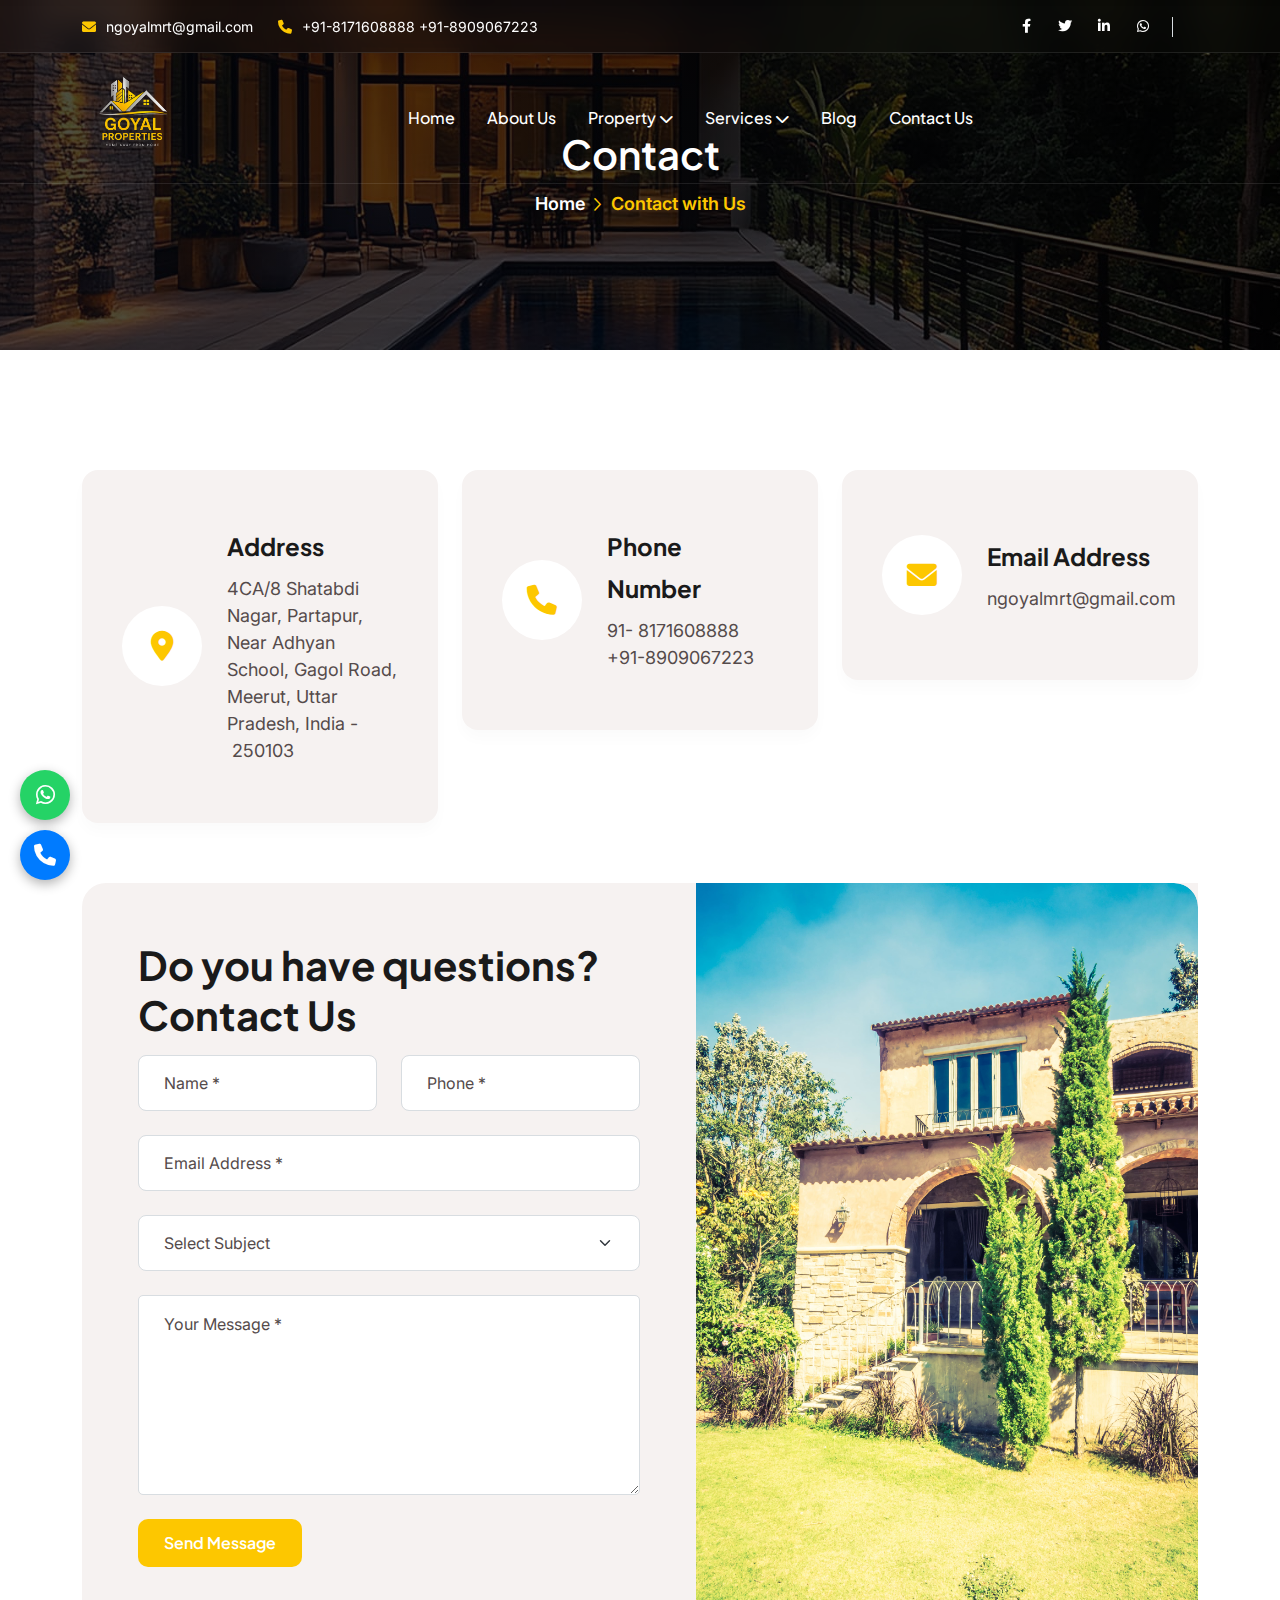
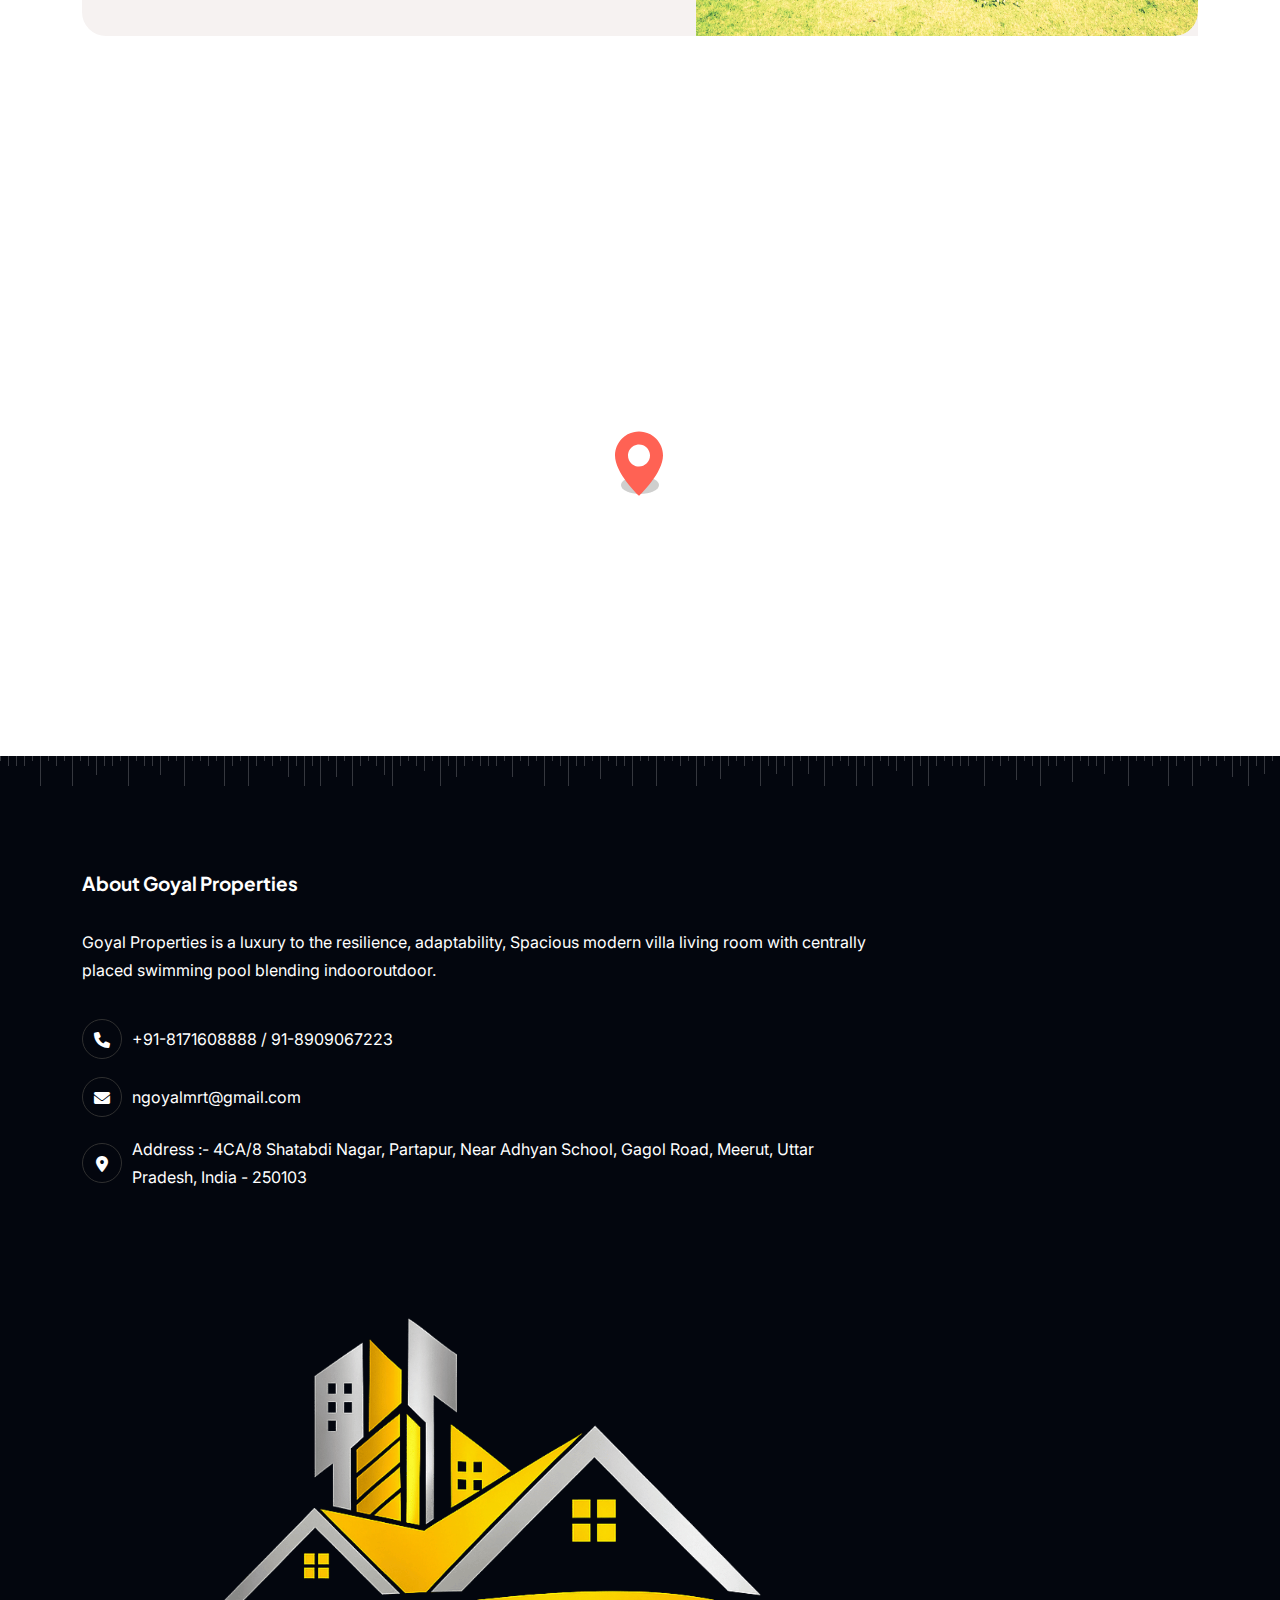
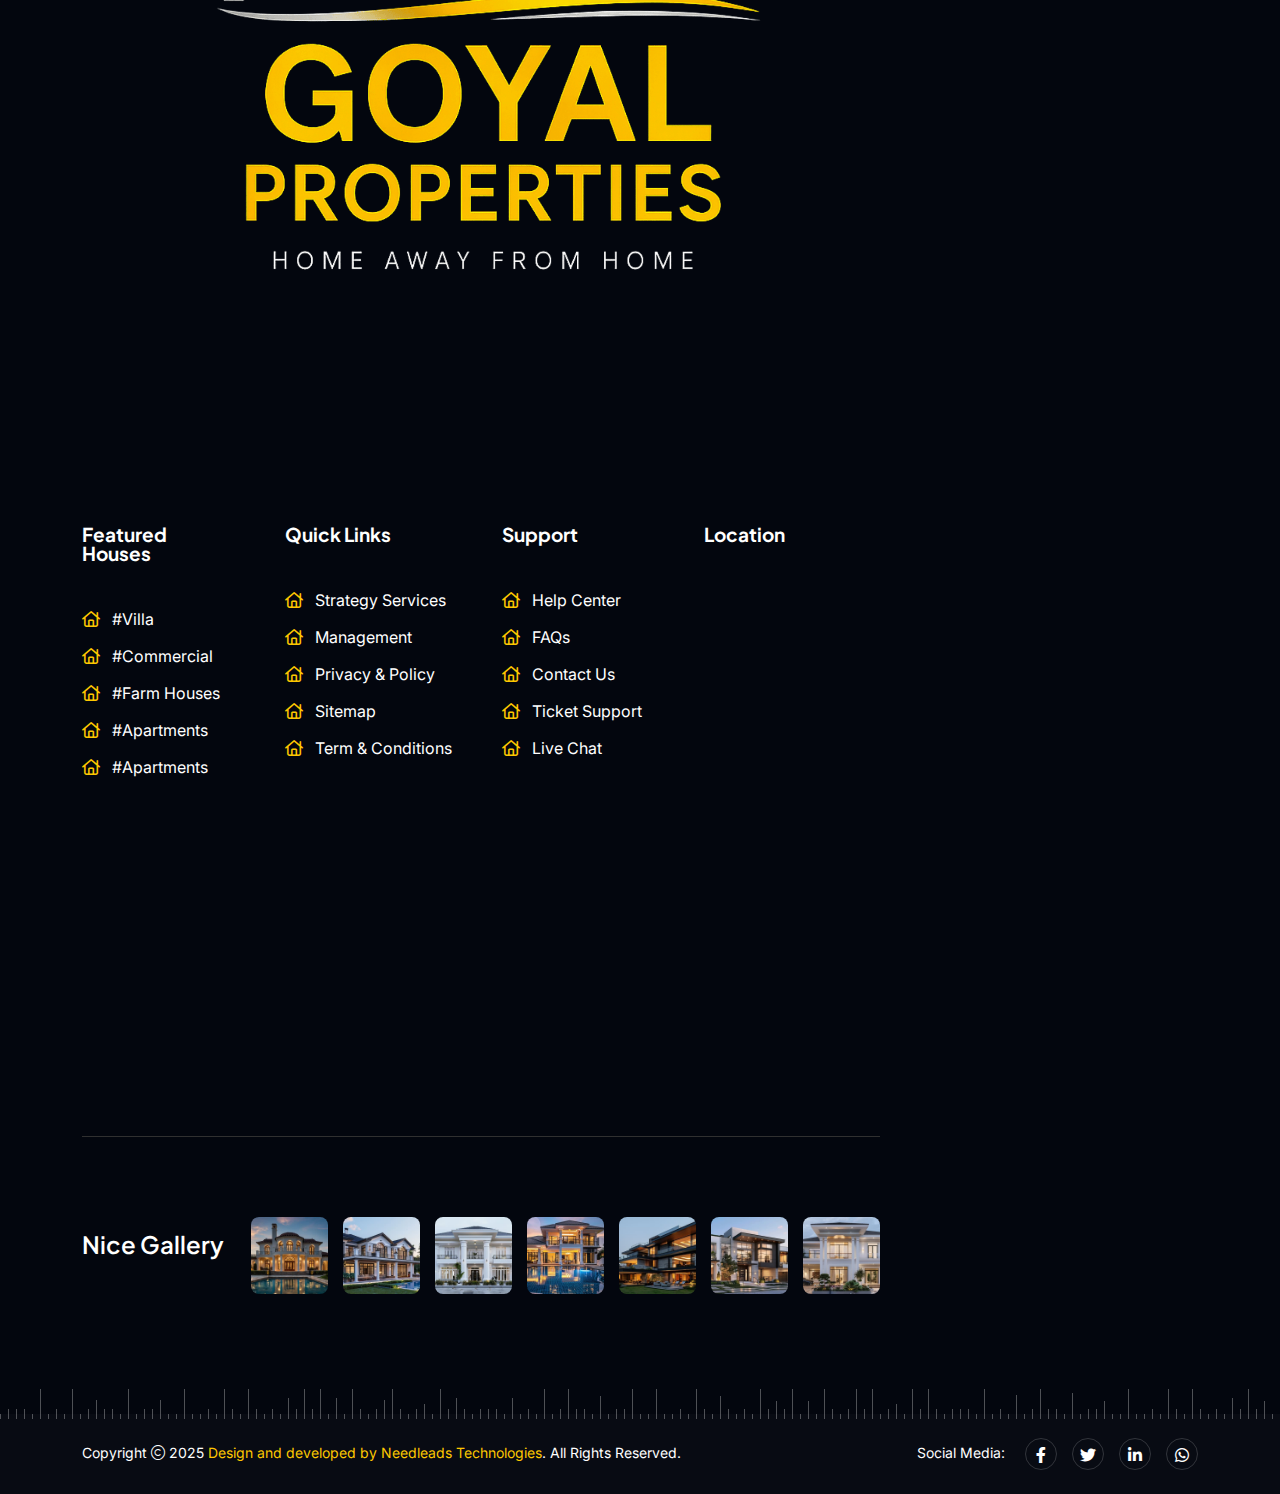
<file: contact.html>
<!DOCTYPE html>
<html class="no-js" lang="zxx">
  <head>
    <meta charset="utf-8" />
    <meta http-equiv="x-ua-compatible" content="ie=edge" />
    <title>Goyal Properties- Contact with Us</title>
    <meta name="author" content="Piller" />
    <meta name="description" content="Goyal Properties" />
    <meta name="keywords" content="Goyal Properties " />
    <meta name="robots" content="INDEX,FOLLOW" />
    <meta
      name="viewport"
      content="width=device-width,initial-scale=1,shrink-to-fit=no"
    />
   <link rel="icon" href="goyal Properties Logo (1).png" type="image/x-icon" />
    <link rel="manifest" href="assets8/img/favicons/manifest.json" />
    <meta name="msapplication-TileColor" content="#ffffff" />
    <meta
      name="msapplication-TileImage"
      content="assets8/img/favicons/ms-icon-144x144.png"
    />
    <meta name="theme-color" content="#ffffff" />
    <link rel="preconnect" href="https://fonts.googleapis.com" />
    <link rel="preconnect" href="https://fonts.gstatic.com" crossorigin />
    <link
      href="https://fonts.googleapis.com/css2?family=Inter:ital,opsz,wght@0,14..32,100..900;1,14..32,100..900&family=Plus+Jakarta+Sans:ital,wght@0,200..800;1,200..800&display=swap"
      rel="stylesheet"
    />
    <link rel="stylesheet" href="assets8/css/app.min.css" />
    <link rel="stylesheet" href="assets8/css/fontawesome.min.css" />
    <link rel="stylesheet" href="assets8/css/style.css" />
    <link rel="stylesheet" href="css.css">
  </head>

  <body class="">
    <div class="preloader"
      ><button class="th-btn preloaderCls">Cancel Preloader</button>
      <div id="preloader" class="preloader-inner">
        <div class="txt-loading"
          ><span data-text-preloader="G" class="letters-loading">G </span
          ><span data-text-preloader="O" class="letters-loading">O </span
          ><span data-text-preloader="Y" class="letters-loading">Y </span
          ><span data-text-preloader="A" class="letters-loading">A </span>
          <span data-text-preloader="L" class="letters-loading">L </span></div
        >
      </div>
    </div>
   
   <div class="sidemenu-wrapper sidemenu-info d-none d-lg-block">
      <div class="sidemenu-content"
        ><button class="closeButton sideMenuCls"
          ><i class="far fa-times"></i
        ></button>
        <div class="widget">
          <div class="th-widget-about">
            <div class="about-logo"
              ><a href="index.html"
                ><img src="assets4/img/logo.svg" alt="Piller-html" /></a
            ></div>
            <p class="about-text mb-4"
              >Goyal Properties is a luxury to the resilience, adaptability,
              Spacious modern villa living room with centrally placed swimming
              pool blending indooroutdoor.</p
            >
             <p class="footer-info"
              ><i class="fas fa-phone"></i>
              <a href="tel:+91-8171608888" class="info-box_link"></a>
                +91-8171608888 +91-8909067223</a
              ></p
            >
            <p class="footer-info"
              ><i class="fas fa-envelope"></i>
              <a href="mailto: ngoyalmrt@gmail.com" class="info-box_link"
                > ngoyalmrt@gmail.com</a
              ></p
            >
             <p class="footer-info"
              ><i class="fas fa-location-dot"></i>
              <span>4CA/8 Shatabdi Nagar, Partapur, Near Adhyan School, Gagol Road, Meerut, Uttar Pradesh, India - 250103</span></p
            >
          </div>
        </div>
        <div class="widget">
          <h3 class="widget_title">Recent Posts</h3>
          <div class="recent-post-wrap">
            <div class="recent-post">
              <div class="media-img"
                ><a href="blog-details.html"
                  ><img
                    src="assets4/img/blog/featured-listing-sidebar-1-1.jpg"
                    alt="Image" /></a
              ></div>
              <div class="media-body">
                <div class="recent-post-meta"
                  ><a href="blog.html"
                    ><i class="fa-solid fa-calendar-days"></i> 10 Dec, 2025</a
                  ></div
                >
                <h4 class="post-title"
                  ><a class="text-inherit" href="blog-details.html"
                    >The Ever-Evolving Land cape of</a
                  ></h4
                >
              </div>
            </div>
            <div class="recent-post">
              <div class="media-img"
                ><a href="blog-details.html"
                  ><img
                    src="assets4/img/blog/featured-listing-sidebar-1-3.jpg"
                    alt="Image" /></a
              ></div>
              <div class="media-body">
                <div class="recent-post-meta"
                  ><a href="blog.html"
                    ><i class="fa-solid fa-calendar-days"></i> 10 Dec, 2025</a
                  ></div
                >
                <h4 class="post-title"
                  ><a class="text-inherit" href="blog-details.html"
                    >The Ever-Evolving Land cape of</a
                  ></h4
                >
              </div>
            </div>
            <div class="recent-post">
              <div class="media-img"
                ><a href="blog-details.html"
                  ><img
                    src="assets4/img/blog/featured-listing-sidebar-1-3.jpg"
                    alt="Image" /></a
              ></div>
              <div class="media-body">
                <div class="recent-post-meta"
                  ><a href="blog.html"
                    ><i class="fa-solid fa-calendar-days"></i> 10 Dec, 2025</a
                  ></div
                >
                <h4 class="post-title"
                  ><a class="text-inherit" href="blog-details.html"
                    >The Ever-Evolving Land cape of</a
                  ></h4
                >
              </div>
            </div>
          </div>
        </div>
        <div class="widget newsletter-widget">
          <h3 class="widget_title">Newsletter</h3>
          <p class="footer-text">Sign up to receive the latest articles</p>
          <form class="newsletter-form"
            ><input
              class="form-control"
              type="email"
              placeholder="Enter Email"
              required=""
            />
            <button type="submit" class="th-btn bg-theme radius w-100 mb-3"
              >Subscribe Now</button
            ></form
          >
        </div>
      </div>
    </div>

    <div class="popup-search-box d-none d-lg-block"
      ><button class="searchClose"><i class="fal fa-times"></i></button>
      <form action="#"
        ><input type="text" placeholder="What are you looking for?" />
        <button type="submit"><i class="fal fa-search"></i></button
      ></form>
    </div>
    <div class="th-menu-wrapper">
      <div class="th-menu-area text-center"
        ><button class="th-menu-toggle"><i class="fal fa-times"></i></button>
        <div class="mobile-logo"
          ><a href="index.html"
            ><img src="goyal Properties Logo (1).png" alt="Piller-html" /></a
        ></div>
        <div class="th-mobile-menu">
          <ul>
            <li class="active"
              ><a href="index.html">Home</a>
              <ul class="sub-menu th-submenu th-open" style=""> </ul>
            </li>
            <li><a href="about.html">About Us</a></li>
            <li class="menu-item-has-children"
              ><a href="#">Property</a>
              <ul class="sub-menu">
                <li><a href="property.html">Properties</a></li>
                <li><a href="property-details.html">Properties Details</a></li>
              </ul>
            </li>
            <li class="menu-item-has-children"
              ><a href="#">Services</a>
              <ul class="sub-menu">
                <li><a href="land-of-agriculture.html">Land of agriculture 
</a></li>
                <li><a href="farm.html">Farm</a></li>
                <li><a href="apartment.html">Apartment 
</a></li>
                <li><a href="commercial.html">Commercial 
</a></li>
              </ul>
            </li>
             <li class=""><a href="blog.html">Blog</a> </li>
            <li><a href="contact.html">Contact Us</a></li>
          </ul>
        </div>
      </div>
    </div>
     <header class="th-header header-default header-layout1">
      <div class="header-top">
        <div class="container">
          <div
            class="row justify-content-center justify-content-lg-between align-items-center gy-2"
          >
            <div class="col-auto d-none d-lg-block">
              <div class="header-links">
                <ul>
                  <li
                    ><i class="fa-solid fa-envelope"></i>
                    <a href="mailto:ngoyalmrt@gmail.com"
                      >ngoyalmrt@gmail.com</a
                    ></li
                  >
                  <li
                    ><i class="fa-solid fa-phone"></i>
                    <a
                      href="tel:+91-8909067223
"
                      >+91-8171608888 +91-8909067223
                    </a></li
                  >
                </ul>
              </div>
            </div>
            <div class="col-auto">
              <div class="header-links">
                <ul>
                  <li>
                    <div class="th-social"
                      ><a href="https://www.facebook.com/"
                        ><i class="fab fa-facebook-f"></i
                      ></a>
                      <a href="https://www.twitter.com/"
                        ><i class="fab fa-twitter"></i
                      ></a>
                      <a href="https://www.linkedin.com/"
                        ><i class="fab fa-linkedin-in"></i
                      ></a>
                      <a href="https://www.whatsapp.com/"
                        ><i class="fab fa-whatsapp"></i></a
                    ></div>
                  </li>
                  <li class="lang-wrapper"> </li>
                </ul>
              </div>
            </div>
          </div>
        </div>
      </div>
      <div class="sticky-wrapper">
        <div class="menu-area">
          <div class="container">
            <div class="row align-items-center justify-content-between">
              <div class="col-auto">
                <div class="header-logo"
                  ><a href="index.html"
                    ><img
                      src="goyal Properties Logo (1).png"
                      width="100px"
                      height="100px"
                      alt="Piller-html" /></a
                ></div>
              </div>
              <div class="col-auto">
                <nav class="main-menu d-none d-lg-inline-block">
                  <ul>
                    <li class=""><a href="index.html">Home</a> </li>
                    <li><a href="about.html">About Us</a></li>
                    <li class="menu-item-has-children"
                      ><a href="#">Property</a>
                      <ul class="sub-menu">
                        <li><a href="property.html">Properties</a></li>
                        <li
                          ><a href="property-details.html"
                            >Properties Details</a
                          ></li
                        >
                      </ul>
                    </li>
                    <li class="menu-item-has-children"
                      ><a href="#">Services</a>
                      <ul class="sub-menu">
                        <li><a href="land-of-agriculture.html">Land of agriculture 
</a></li>
                        <li
                          ><a href="farm.html">Farm</a></li
                        >
                         <li
                          ><a href="commercial.html">Commercial 
</a></li
                        >
                         <li
                          ><a href="apartment.html">Apartment 
</a></li
                        >
                      </ul>
                    </li>

                    <li><a href="blog.html">Blog</a> </li>
                    <li><a href="contact.html">Contact Us</a></li>
                  </ul> </nav
                ><button type="button" class="th-menu-toggle d-block d-lg-none"
                  ><i class="far fa-bars"></i></button
              ></div>
              <div class="col-auto d-none d-xl-block">
                <div class="header-button"
                  ><a href="contact.html" class="th-btn outline pill text-white"
                    ><i class="fa-regular fa-house-chimney me-2"></i> Contact Us </a
                  ></div>
              </div>
            </div>
          </div>
        </div>
      </div>
    </header>
    <div
      class="breadcumb-wrapper"
      data-bg-src="assets8/img/bg/breadcrumb-bg.jpg"
    >
      <div class="container">
        <div class="breadcumb-content">
          <h1 class="breadcumb-title">Contact</h1>
          <ul class="breadcumb-menu">
            <li><a href="index.html">Home</a></li>
            <li>Contact with Us</li>
          </ul>
        </div>
      </div>
    </div>
    <div class="contact-area-2 space-top" id="contact-sec">
      <div class="container">
        <div class="row gy-4 justify-content-center">
          <div class="col-xl-4 col-lg-6 contact-feature-wrap">
            <div class="contact-feature">
              <div class="contact-feature-icon"
                ><i class="fas fa-location-dot"></i
              ></div>
              <div class="media-body">
                <p class="contact-feature_label"> Address</p
                ><a
                  href="https://www.google.com/maps/place/The+Adhyyan+School/@28.9165816,77.6625755,17z/data=!3m1!4b1!4m6!3m5!1s0x390c63dd48c6ca79:0x564d335a0eecb761!8m2!3d28.9165816!4d77.6651504!16s%2Fg%2F11b6q7dfvg?entry=ttu&g_ep=EgoyMDI1MDYyMy4yIKXMDSoASAFQAw%3D%3D"
                  class="contact-feature_link"
                  > 4CA/8 Shatabdi Nagar, Partapur, Near Adhyan School, Gagol Road, Meerut, Uttar Pradesh, India - 250103</a
                ></div
              >
            </div>
          </div>
          <div class="col-xl-4 col-lg-6 contact-feature-wrap">
            <div class="contact-feature">
              <div class="contact-feature-icon"
                ><i class="fas fa-phone"></i
              ></div>
              <div class="media-body">
                <p class="contact-feature_label">Phone Number</p
                ><a href="tel:91-8171608888" class="contact-feature_link"
                  >91- 8171608888</a
                >
                <a href="tel:+91-8909067223
0" class="contact-feature_link"
                  >+91-8909067223
</a
                ></div
              >
            </div>
          </div>
          <div class="col-xl-4 col-lg-6 contact-feature-wrap">
            <div class="contact-feature">
              <div class="contact-feature-icon"
                ><i class="fas fa-envelope"></i
              ></div>
              <div class="media-body">
                <p class="contact-feature_label">Email Address</p
                ><a
                  href="mailto:ngoyalmrt@gmail.com"
                  class="contact-feature_link"
                  >ngoyalmrt@gmail.com</a
                >
              </div
              >
            </div>
          </div>
        </div>
      </div>
    </div>
    <div class="contact-form-area">
      <div class="container">
        <div class="row gx-0">
          <div class="col-xl-12">
            <div class="contact-all-wrapper">
              <div class="contact-form-wrap">
                <form
                  action="mail.php"
                  method="POST"
                  class="contact-form ajax-contact"
                >
                  <h3 class="form-title">Do you have questions? Contact Us</h3>
                  <div class="row">
                    <div class="form-group col-md-6"
                      ><input
                        type="text"
                        class="form-control"
                        name="name"
                        id="name"
                        placeholder="Name *"
                    /></div>
                    <div class="form-group col-md-6"
                      ><input
                        type="tel"
                        class="form-control"
                        name="number"
                        id="number"
                        placeholder="Phone *"
                    /></div>
                    <div class="form-group col-md-12"
                      ><input
                        type="email"
                        class="form-control"
                        name="email"
                        id="email"
                        placeholder="Email Address *"
                    /></div>
                    <div class="form-group col-md-12"
                      ><select name="subject" id="subject" class="orderby"
                        ><option value="" disabled="" selected="" hidden=""
                          >Select Subject</option
                        ><option value="Apartment">Apartment</option
                        ><option value="House">House</option
                        ><option value="Villa">Villa</option
                        ><option value="Land">Land</option></select
                      ></div
                    >
                    <div class="form-group col-12">
                      <textarea
                        name="Your Messsage*"
                        id="message"
                        cols="30"
                        rows="3"
                        class="form-control"
                        placeholder="Your Message *"
                      ></textarea>
                    </div>
                    <div class="form-btn text-start col-12"
                      ><button class="th-btn radius">Send message</button></div
                    >
                  </div>
                  <p class="form-messages mb-0 mt-3"></p>
                </form>
              </div>
              <div class="contact-form-thumb overflow-hidden"
                ><img
                  src="images/beautiful-architecture-italy-style-min.jpg"
                  alt="img"
              /></div>
            </div>
          </div>
        </div>
      </div>
    </div>
    <div class="space-top">
      <div class="container-fluid p-0">
        <div class="contact-map"
          ><iframe src="https://www.google.com/maps/embed?pb=!1m18!1m12!1m3!1d3492.386232757162!2d77.66257547534647!3d28.916581575510854!2m3!1f0!2f0!3f0!3m2!1i1024!2i768!4f13.1!3m3!1m2!1s0x390c63dd48c6ca79%3A0x564d335a0eecb761!2sThe%20Adhyyan%20School!5e0!3m2!1sen!2sin!4v1751102867564!5m2!1sen!2sin" width="600" height="450" style="border:0;" allowfullscreen="" loading="lazy" referrerpolicy="no-referrer-when-downgrade"></iframe>
          <div class="contact-icon"
            ><img src="assets8/img/icon/con-location-dot.svg" alt="img"
          /></div>
        </div>
      </div>
    </div>
 <footer class="footer-wrapper footer-layout1">
      <div
        class="footer-top-shape animation-infinite"
        data-bg-src="assets/img/icon/footer-top-shape.png"
      ></div>
      <div class="widget-area">
        <div class="container">
          <div class="footer-all-widget-wrapper">
            <div class="footer-all-widget-item">
              <div class="widget footer-widget">
                <h3 class="widget_title">About Goyal Properties</h3>
                <div class="th-widget-about">
                  <p class="about-text"
                    >Goyal Properties is a luxury to the resilience,
                    adaptability, Spacious modern villa living room with
                    centrally placed swimming pool blending indooroutdoor.</p
                  >
                  <div class="footer-info-wrap">
                    <div class="footer-info"
                      ><i class="fas fa-phone"></i>
                      <p class="info-box_link"
                        ><a href="tel:+00(123)456789012"
                          >+91-8171608888 / 91-8909067223
                        </a></p
                      >
                    </div>
                    <div class="footer-info"
                      ><i class="fas fa-envelope"></i>
                      <p class="info-box_link"
                        ><a href="mailto:ngoyalmrt@gmail.com"
                          >ngoyalmrt@gmail.com</a
                        ></p
                      >
                    </div>
                    <div class="footer-info"
                      ><i class="fas fa-location-dot"></i>
                      <p class="info-box_link"
                        ><span
                          >Address :- 4CA/8 Shatabdi Nagar, Partapur, Near
                          Adhyan School, Gagol Road, Meerut, Uttar
                          Pradesh, India - 250103</span
                        ></p
                      >
                    </div>
                  </div>
                  <div class="about-logo"
                    ><a href="index.html"
                      ><img
                        src="goyal Properties Logo (1).png"
                        alt="Piller-html" /></a
                  ></div>
                </div>
              </div>
            </div>
            <div class="footer-all-widget-item">
              <div class="footer-right-wrap">
                <div class="footer-item-wrap">
                  <div class="footer-item">
                    <div class="widget widget_nav_menu footer-widget">
                      <h3 class="widget_title">Featured Houses</h3>
                      <div class="menu-all-pages-container">
                        <ul class="menu">
                          <li><a href="land-of-agriculture.html">#Villa</a></li>
                          <li
                            ><a href="land-of-agriculture.html"
                              >#Commercial</a
                            ></li
                          >
                          <li
                            ><a href="land-of-agriculture.html"
                              >#Farm Houses</a
                            ></li
                          >
                          <li
                            ><a href="land-of-agriculture.html"
                              >#Apartments</a
                            ></li
                          >
                          <li
                            ><a href="land-of-agriculture.html"
                              >#Apartments</a
                            ></li
                          >
                        </ul>
                      </div>
                    </div>
                  </div>
                  <div class="footer-item">
                    <div class="widget widget_nav_menu footer-widget">
                      <h3 class="widget_title">Quick Links</h3>
                      <div class="menu-all-pages-container">
                        <ul class="menu">
                          <li
                            ><a href="land-of-agriculture.html"
                              >Strategy Services</a
                            ></li
                          >
                          <li
                            ><a href="land-of-agriculture.html"
                              >Management</a
                            ></li
                          >
                          <li
                            ><a href="land-of-agriculture.html"
                              >Privacy & Policy</a
                            ></li
                          >
                          <li
                            ><a href="land-of-agriculture.html">Sitemap</a></li
                          >
                          <li
                            ><a href="land-of-agriculture.html"
                              >Term & Conditions</a
                            ></li
                          >
                        </ul>
                      </div>
                    </div>
                  </div>
                  <div class="footer-item">
                    <div class="widget widget_nav_menu footer-widget">
                      <h3 class="widget_title">Support</h3>
                      <div class="menu-all-pages-container">
                        <ul class="menu">
                          <li><a href="contact.html">Help Center</a></li>
                          <li><a href="land-of-agriculture.html">FAQs</a></li>
                          <li><a href="contact.html">Contact Us</a></li>
                          <li><a href="contact.html">Ticket Support</a></li>
                          <li><a href="contact.html">Live Chat</a></li>
                        </ul>
                      </div>
                    </div>
                  </div>
                  <div class="footer-item">
                    <div class="widget widget_banner footer-widget">
                      <h3 class="widget_title"> Location</h3>
                      <div class="widget-map"
                        ><iframe
                          src="https://www.google.com/maps/embed?pb=!1m18!1m12!1m3!1d3492.386232757162!2d77.66257547534647!3d28.916581575510854!2m3!1f0!2f0!3f0!3m2!1i1024!2i768!4f13.1!3m3!1m2!1s0x390c63dd48c6ca79%3A0x564d335a0eecb761!2sThe%20Adhyyan%20School!5e0!3m2!1sen!2sin!4v1751102867564!5m2!1sen!2sin"
                          width="600"
                          height="450"
                          style="border: 0"
                          allowfullscreen=""
                          loading="lazy"
                          referrerpolicy="no-referrer-when-downgrade"
                        ></iframe
                      ></div>
                    </div>
                  </div>
                </div>
                <div class="footer-bottom-community">
                  <div class="content">
                    <h4 class="box-title">Nice Gallery</h4>
                  </div>
                  <div class="footer-gallery-wrapper">
                    <div class="simple-gallery-card">
                      <div class="gallery-img"
                        ><img
                          src="assets/img/gallery/footer-gallery-1-1.jpg"
                          alt="Gallery-Image" />
                        <a
                          href="assets/img/gallery/footer-gallery-1-1.jpg"
                          class="icon-btn popup-image"
                          ><i class="fa-brands fa-instagram"></i></a
                      ></div>
                    </div>
                    <div class="simple-gallery-card">
                      <div class="gallery-img"
                        ><img
                          src="assets/img/gallery/footer-gallery-1-2.jpg"
                          alt="Gallery-Image" />
                        <a
                          href="assets/img/gallery/footer-gallery-1-2.jpg"
                          class="icon-btn popup-image"
                          ><i class="fa-brands fa-instagram"></i></a
                      ></div>
                    </div>
                    <div class="simple-gallery-card">
                      <div class="gallery-img"
                        ><img
                          src="assets/img/gallery/footer-gallery-1-3.jpg"
                          alt="Gallery-Image" />
                        <a
                          href="assets/img/gallery/footer-gallery-1-3.jpg"
                          class="icon-btn popup-image"
                          ><i class="fa-brands fa-instagram"></i></a
                      ></div>
                    </div>
                    <div class="simple-gallery-card">
                      <div class="gallery-img"
                        ><img
                          src="assets/img/gallery/footer-gallery-1-5.jpg"
                          alt="Gallery-Image" />
                        <a
                          href="assets/img/gallery/footer-gallery-1-5.jpg"
                          class="icon-btn popup-image"
                          ><i class="fa-brands fa-instagram"></i></a
                      ></div>
                    </div>
                    <div class="simple-gallery-card">
                      <div class="gallery-img"
                        ><img
                          src="assets/img/gallery/footer-gallery-1-6.jpg"
                          alt="Gallery-Image" />
                        <a
                          href="assets/img/gallery/footer-gallery-1-6.jpg"
                          class="icon-btn popup-image"
                          ><i class="fa-brands fa-instagram"></i></a
                      ></div>
                    </div>
                    <div class="simple-gallery-card">
                      <div class="gallery-img"
                        ><img
                          src="assets/img/gallery/footer-gallery-1-7.jpg"
                          alt="Gallery-Image" />
                        <a
                          href="assets/img/gallery/footer-gallery-1-7.jpg"
                          class="icon-btn popup-image"
                          ><i class="fa-brands fa-instagram"></i></a
                      ></div>
                    </div>
                    <div class="simple-gallery-card">
                      <div class="gallery-img"
                        ><img
                          src="assets/img/gallery/footer-gallery-1-4.jpg"
                          alt="Gallery-Image" />
                        <a
                          href="assets/img/gallery/footer-gallery-1-4.jpg"
                          class="icon-btn popup-image"
                          ><i class="fa-brands fa-instagram"></i></a
                      ></div>
                    </div>
                  </div>
                </div>
              </div>
            </div>
          </div>
        </div>
      </div>
      <div class="copyright-wrap">
        <div
          class="footer-bottom-top-shape animation-infinite"
          data-bg-src="assets/img/icon/footer-bottom-top-shape.png"
        ></div>
        <div class="container">
          <div
            class="row gy-3 justify-content-lg-between justify-content-center align-items-center"
          >
            <div class="col-lg-7">
              <p class="copyright-text"
                >Copyright <i class="fal fa-copyright"></i> 2025
                <a href="https://www.theneedleads.com/"
                  >Design and developed by Needleads Technologies</a
                >. All Rights Reserved.</p
              >
            </div>
            <div class="col-auto">
              <div class="footer-default-copy-right">
                <p>Social Media:</p>
                <div class="th-social"
                  ><a href="https://www.facebook.com/"
                    ><i class="fab fa-facebook-f"></i
                  ></a>
                  <a href="https://www.twitter.com/"
                    ><i class="fab fa-twitter"></i
                  ></a>
                  <a href="https://www.linkedin.com/"
                    ><i class="fab fa-linkedin-in"></i
                  ></a>
                  <a href="https://www.whatsapp.com/"
                    ><i class="fab fa-whatsapp"></i></a
                ></div>
              </div>
            </div>
          </div>
        </div>
      </div>
    </footer>
    <div class="scroll-top"
      ><svg
        class="progress-circle svg-content"
        width="100%"
        height="100%"
        viewBox="-1 -1 102 102"
      >
        <path
          d="M50,1 a49,49 0 0,1 0,98 a49,49 0 0,1 0,-98"
          style="
            transition: stroke-dashoffset 10ms linear 0s;
            stroke-dasharray: 307.919, 307.919;
            stroke-dashoffset: 307.919;
          "
        ></path></svg
    ></div>
     <!-- Floating Buttons Wrapper -->
    <div class="floating-buttons">
      <!-- WhatsApp Button -->
      <a href="https://wa.link/pyeatp" target="_blank" class="cta-btn whatsapp">
        <i class="fa-brands fa-whatsapp"></i>
      </a>

      <!-- Call Button -->
      <a href="tel:+91-8171608888" class="cta-btn call">
        <i class="fa fa-phone"></i>
      </a>
    </div>
    <script src="assets8/js/vendor/jquery-3.7.1.min.js"></script>
    <script src="assets8/js/app.min.js"></script>
    <script src="assets8/js/wow.min.js"></script>
    <script src="assets8/js/nice-select.min.js"></script>
    <script src="assets8/js/main.js"></script>
  </body>
</html>
</file>
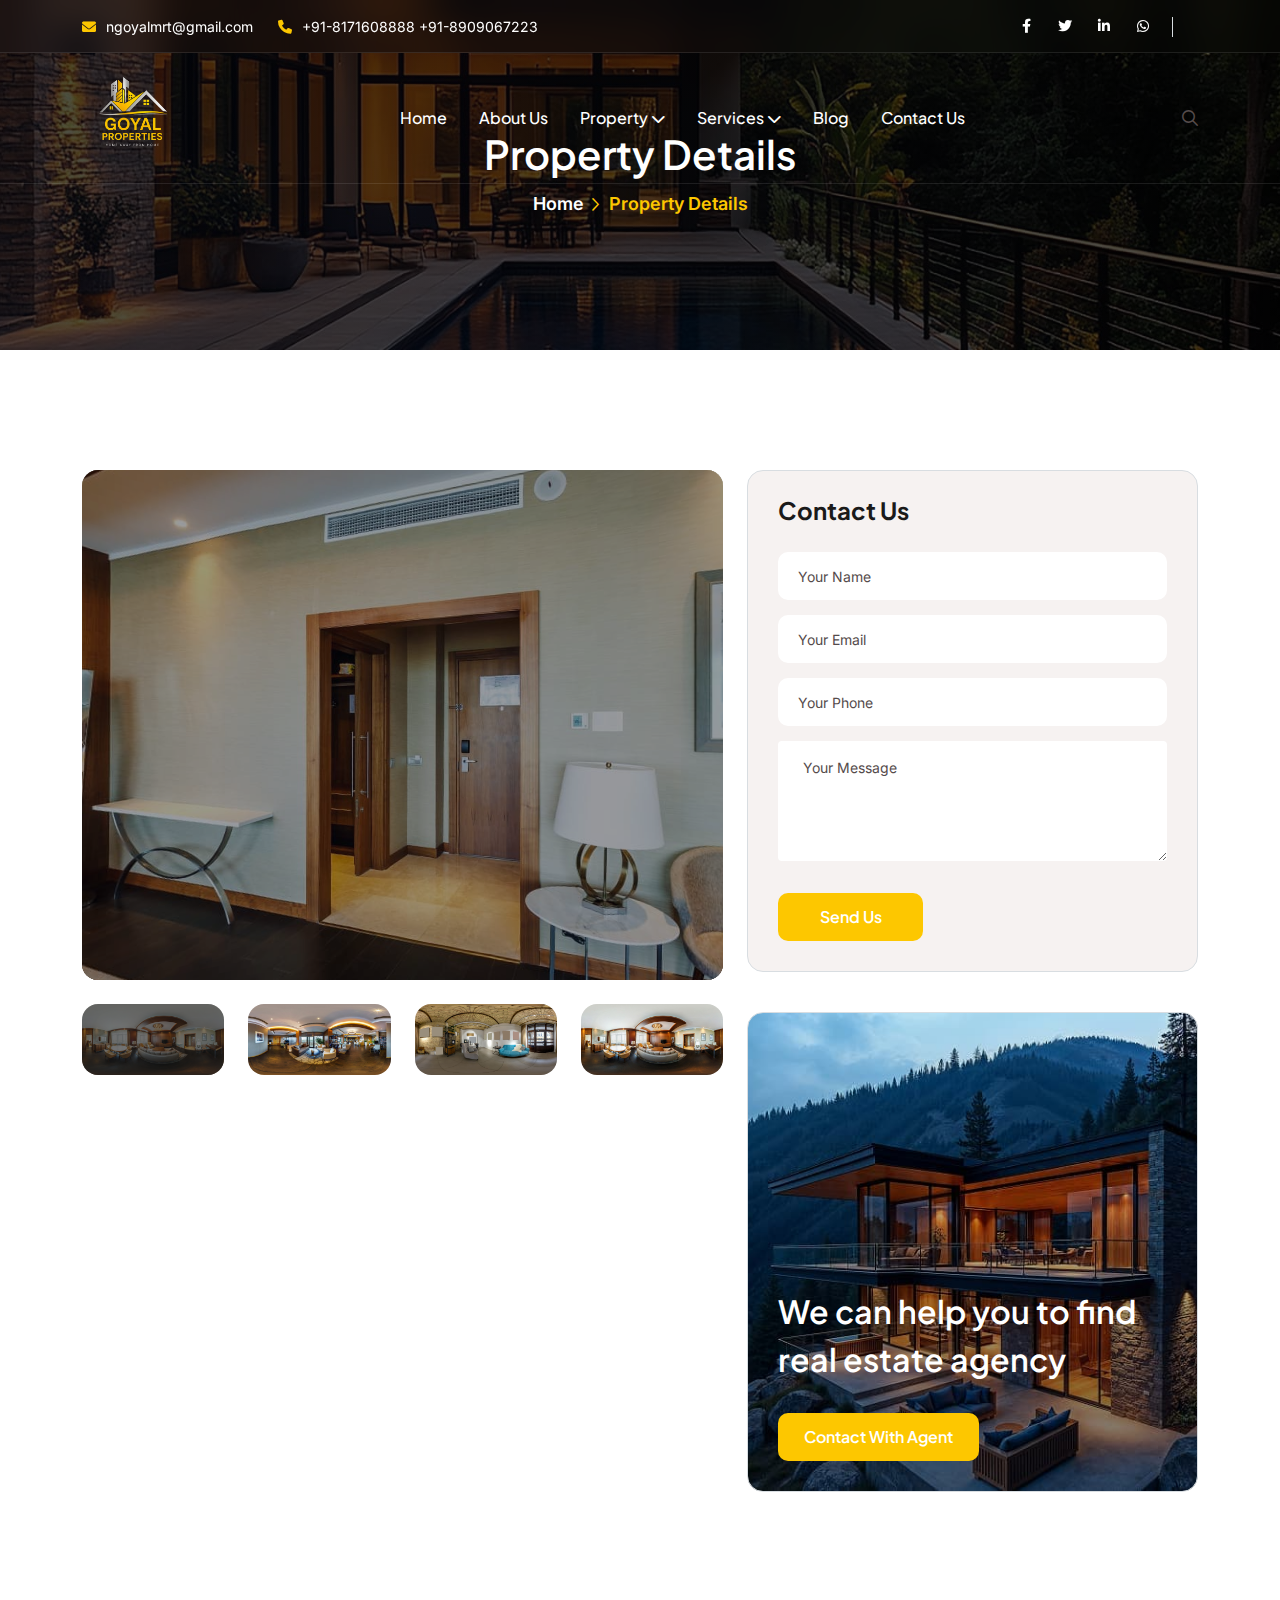
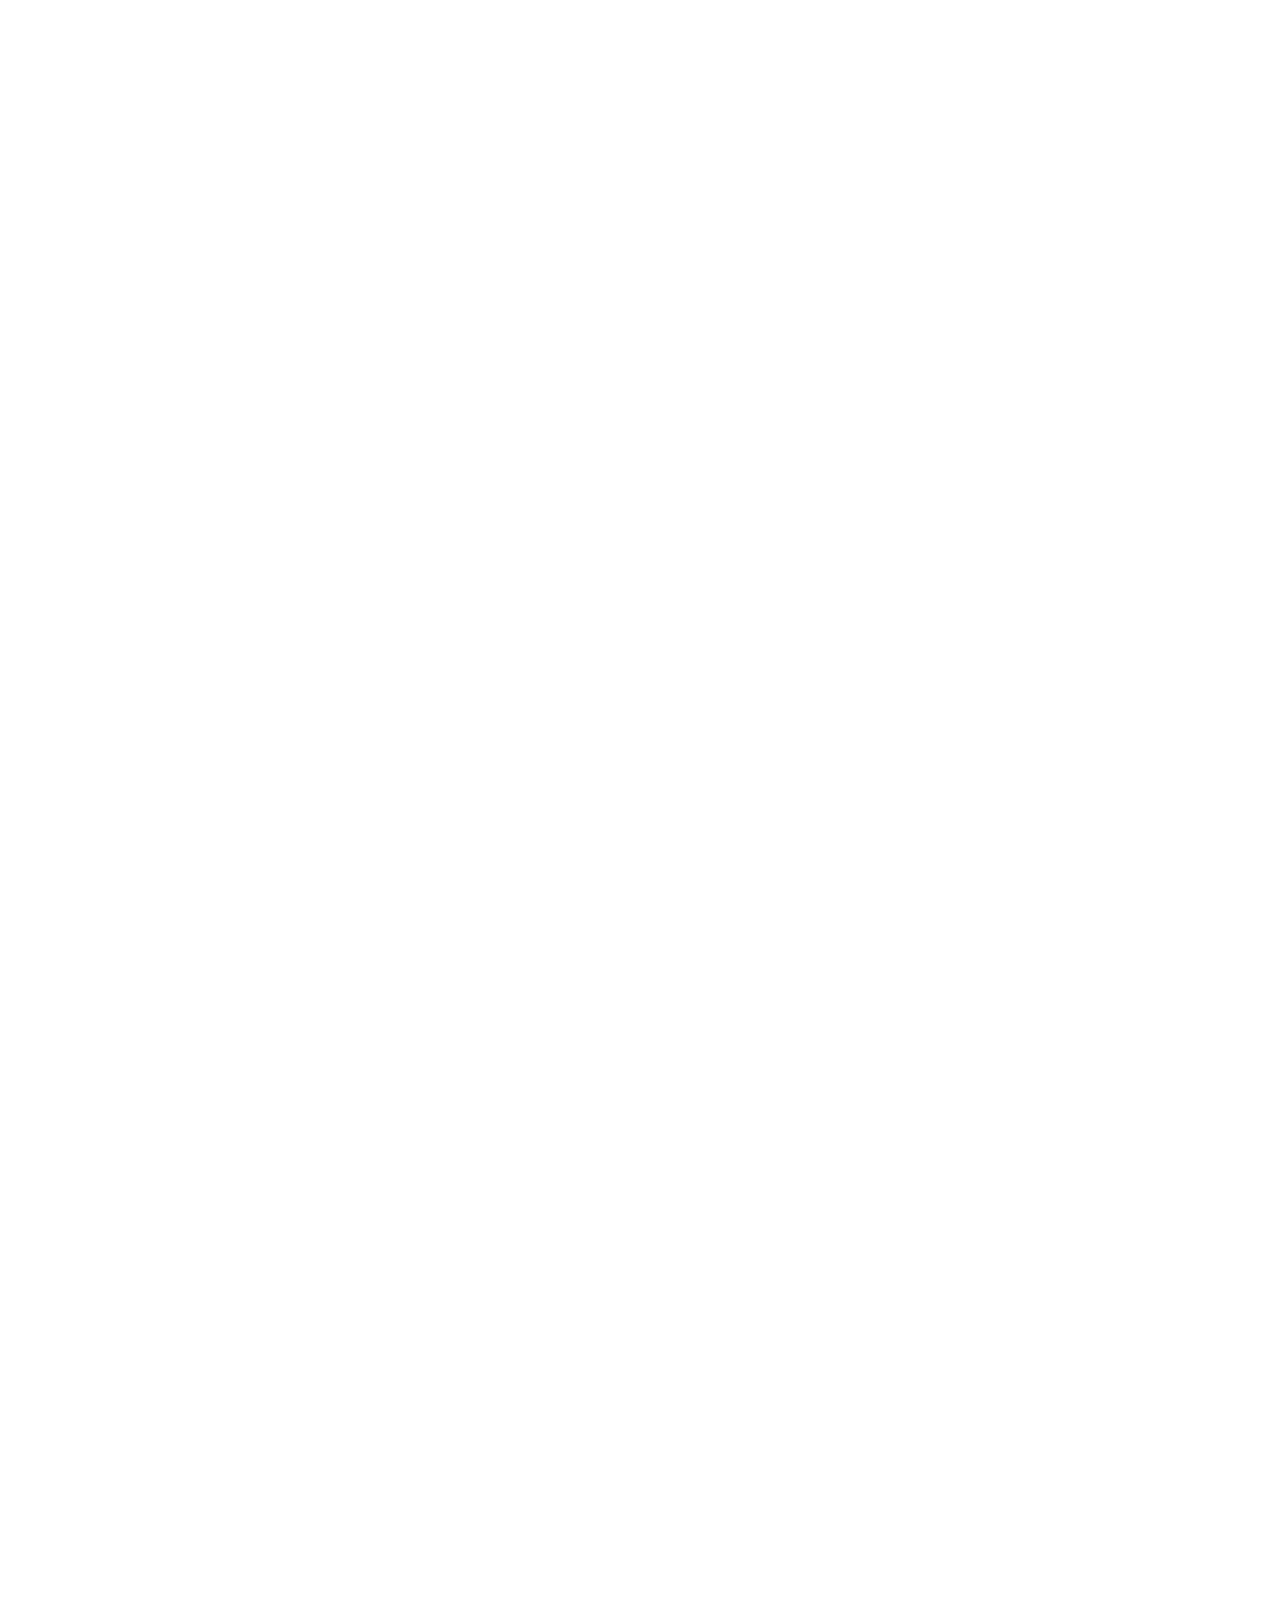
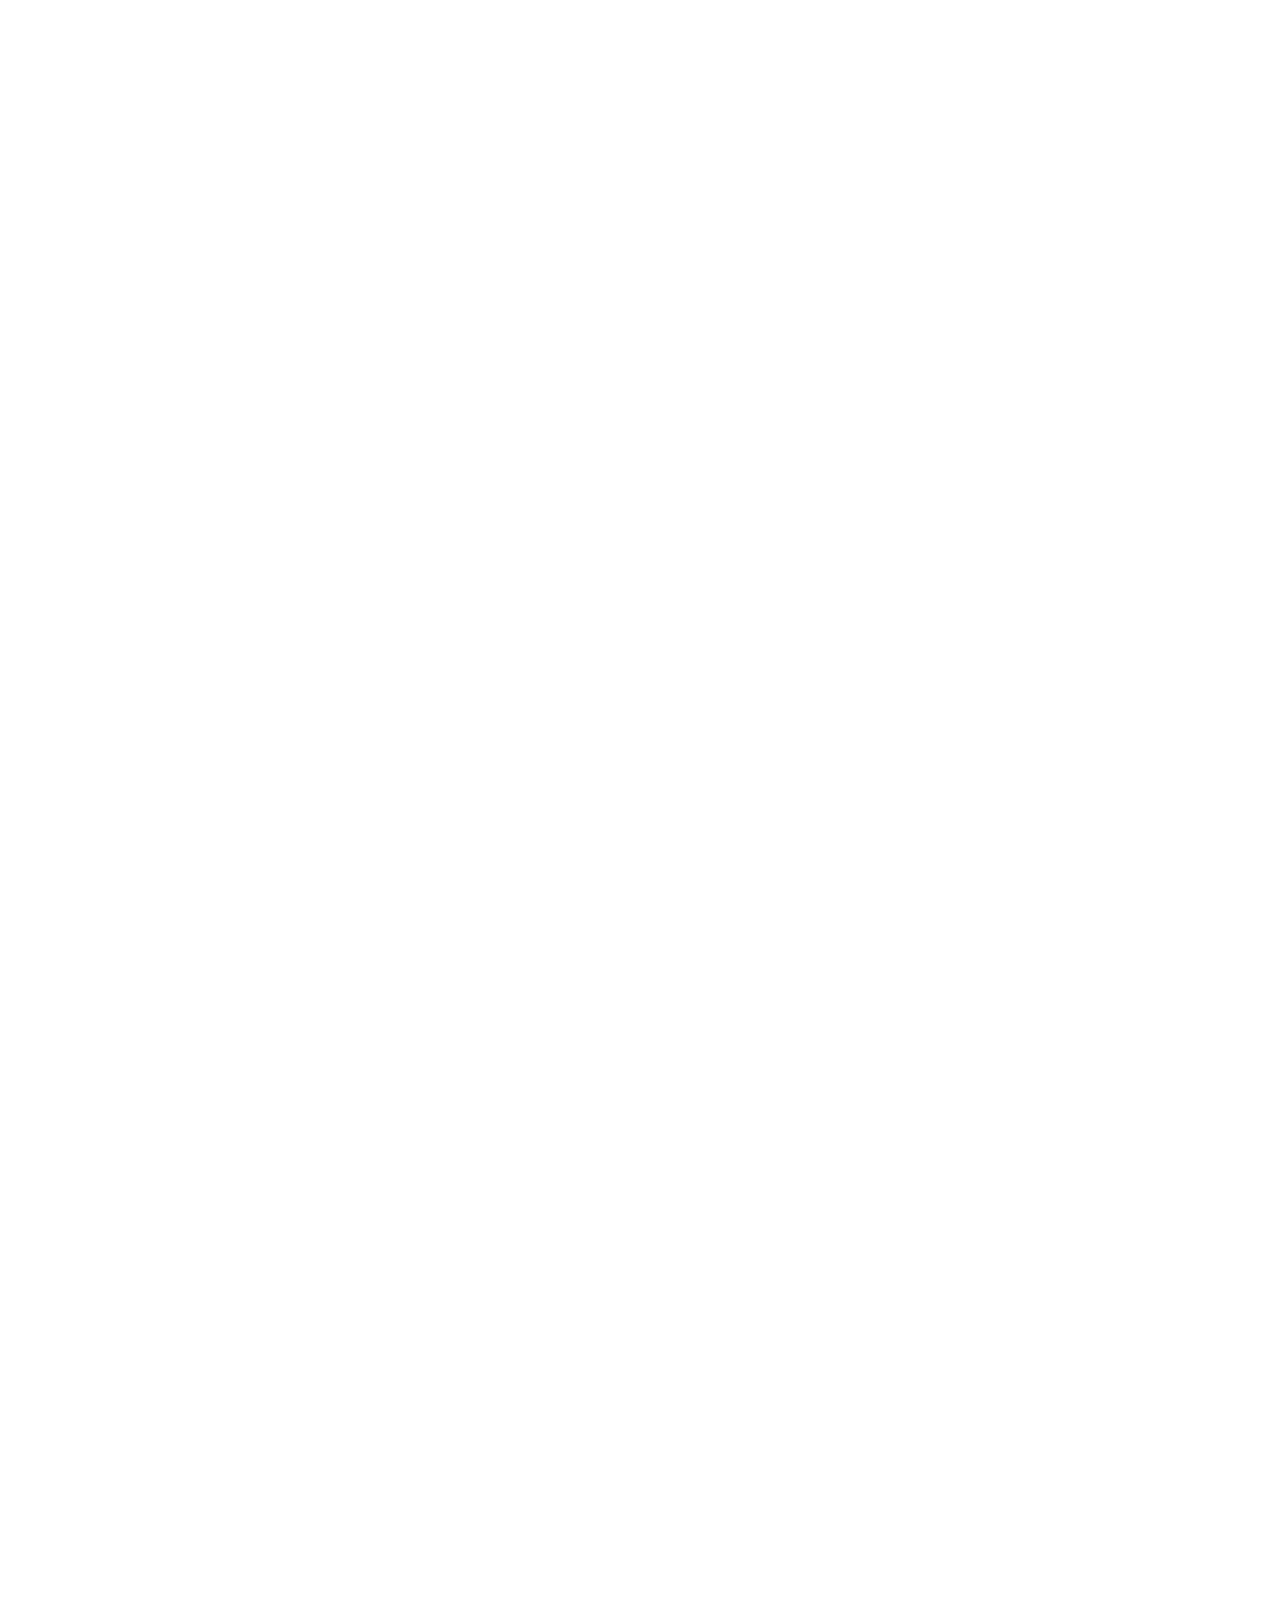
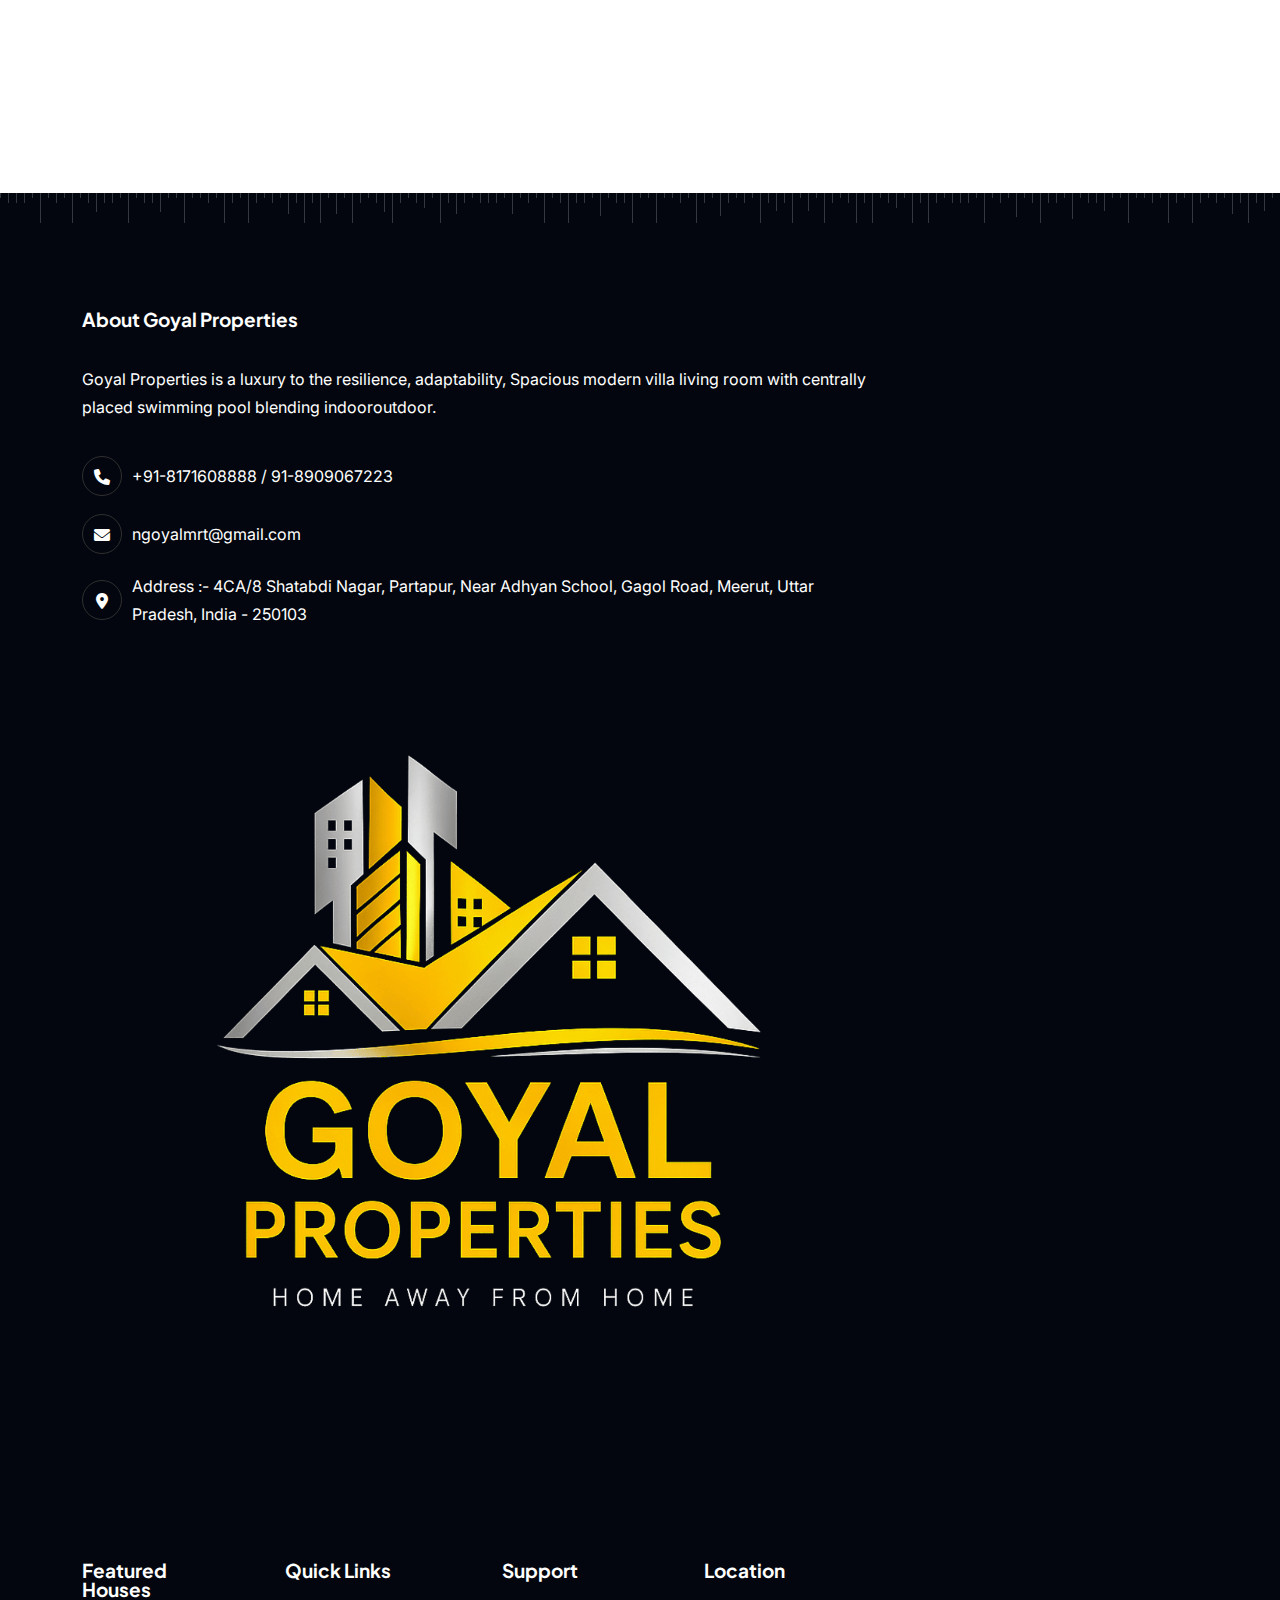
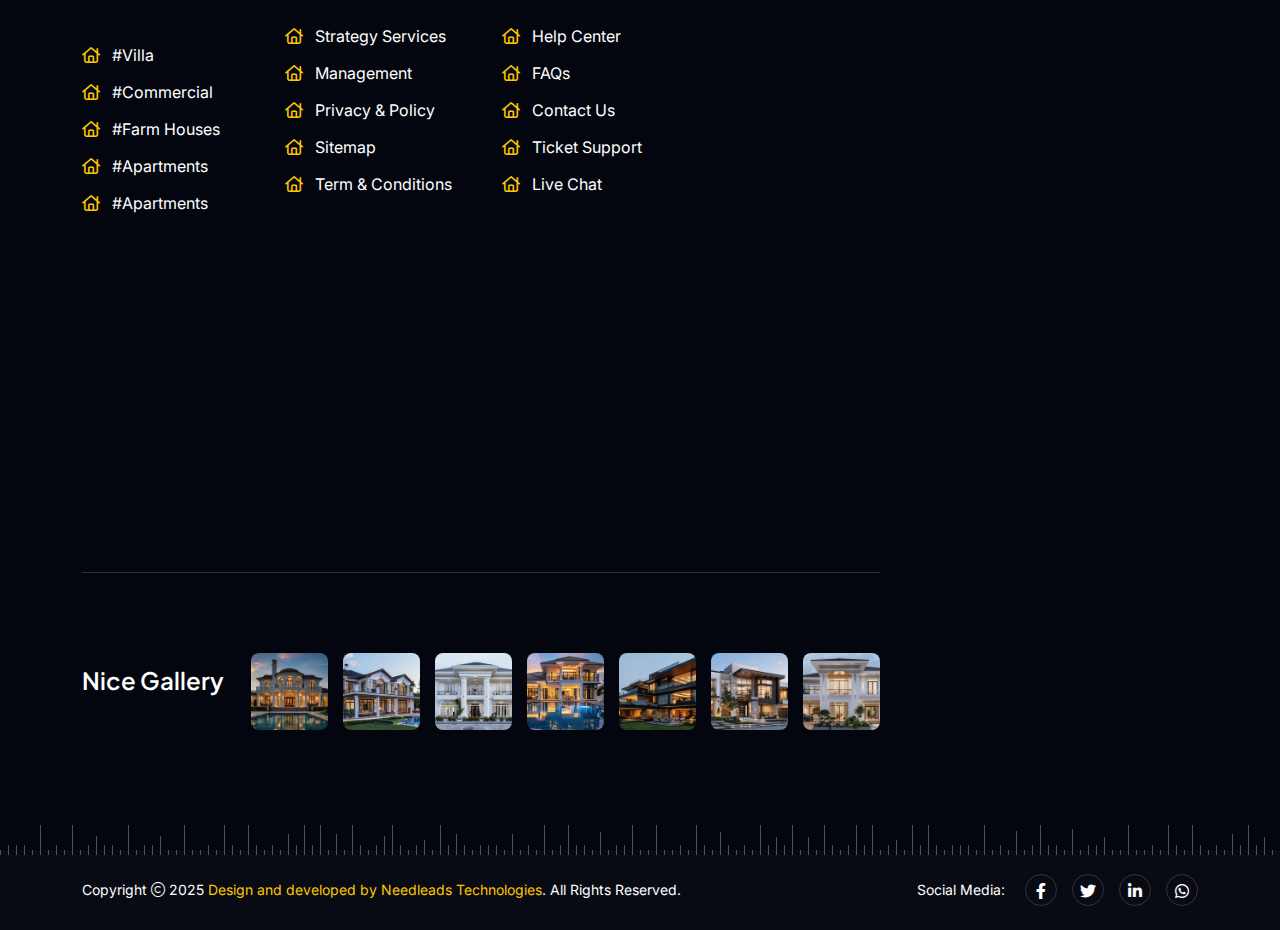
<file: property-details.html>
<!DOCTYPE html>
<html class="no-js" lang="zxx">
  <head>
    <meta charset="utf-8" />
    <meta http-equiv="x-ua-compatible" content="ie=edge" />
    <title>Goyal Properties - Property Details</title>
    <meta name="author" content="Piller" />
    <meta
      name="description"
      content="Goyal Properties - Real Estate Home HTML Template"
    />
    <meta
      name="keywords"
      content="Piller-html - Real Estate Home HTML Template"
    />
    <meta name="robots" content="INDEX,FOLLOW" />
    <meta
      name="viewport"
      content="width=device-width,initial-scale=1,shrink-to-fit=no"
    />
    <link
      rel="apple-touch-icon"
      sizes="57x57"
      href="goyal Properties Logo (1).png"
    />
    <link
      rel="apple-touch-icon"
      sizes="60x60"
      href="goyal Properties Logo (1).png"
    />
    <link
      rel="apple-touch-icon"
      sizes="72x72"
      href="goyal Properties Logo (1).png"
    />
    <link
      rel="apple-touch-icon"
      sizes="76x76"
      href="goyal Properties Logo (1).png"
    />
    <link
      rel="apple-touch-icon"
      sizes="114x114"
      href="goyal Properties Logo (1).png"
    />
    <link
      rel="apple-touch-icon"
      sizes="120x120"
      href="goyal Properties Logo (1).png"
    />
    <link
      rel="apple-touch-icon"
      sizes="144x144"
      href="goyal Properties Logo (1).png"
    />
    <link
      rel="apple-touch-icon"
      sizes="152x152"
      href="goyal Properties Logo (1).png"
    />
    <link
      rel="apple-touch-icon"
      sizes="180x180"
      href="goyal Properties Logo (1).png"
    />
    <link
      rel="icon"
      type="image/png"
      sizes="192x192"
      href="goyal Properties Logo (1).png"
    />
    <link
      rel="icon"
      type="image/png"
      sizes="32x32"
      href="goyal Properties Logo (1).png"
    />
    <link
      rel="icon"
      type="image/png"
      sizes="96x96"
      href="goyal Properties Logo (1).png"
    />
    <link
      rel="icon"
      type="image/png"
      sizes="16x16"
      href="goyal Properties Logo (1).png"
    />
    <link rel="manifest" href="assets3/img/favicons/manifest.json" />
    <meta name="msapplication-TileColor" content="#ffffff" />
    <meta
      name="msapplication-TileImage"
      content="assets3/img/favicons/ms-icon-144x144.png"
    />
    <meta name="theme-color" content="#ffffff" />
    <link rel="preconnect" href="https://fonts.googleapis.com" />
    <link rel="preconnect" href="https://fonts.gstatic.com" crossorigin />
    <link
      href="https://fonts.googleapis.com/css2?family=Inter:ital,opsz,wght@0,14..32,100..900;1,14..32,100..900&family=Plus+Jakarta+Sans:ital,wght@0,200..800;1,200..800&display=swap"
      rel="stylesheet"
    />
    <link rel="stylesheet" href="assets3/css/app.min.css" />
    <link rel="stylesheet" href="assets3/css/fontawesome.min.css" />
    <link rel="stylesheet" href="assets3/css/style.css" />
  </head>

  <body class="">
    <div class="preloader"
      ><button class="th-btn preloaderCls">Cancel Preloader</button>
      <div id="preloader" class="preloader-inner">
        <div class="txt-loading"
          ><span data-text-preloader="G" class="letters-loading">G </span
          ><span data-text-preloader="O" class="letters-loading">O </span
          ><span data-text-preloader="Y" class="letters-loading">Y </span
          ><span data-text-preloader="A" class="letters-loading">A </span>
          <span data-text-preloader="L" class="letters-loading">L </span></div
        >
      </div>
    </div>
    
    <div class="sidemenu-wrapper sidemenu-cart d-none d-lg-block">
      <div class="sidemenu-content"
        ><button class="closeButton sideMenuCls"
          ><i class="far fa-times"></i
        ></button>
        <div class="widget woocommerce widget_shopping_cart">
          <h3 class="widget_title">Shopping cart</h3>
          <div class="widget_shopping_cart_content">
            <ul class="woocommerce-mini-cart cart_list product_list_widget">
              <li class="woocommerce-mini-cart-item mini_cart_item"
                ><a href="#" class="remove remove_from_cart_button"
                  ><i class="far fa-times"></i
                ></a>
                <a href="#"
                  ><img
                    src="assets3/img/product/product_1_1.png"
                    alt="Cart Image"
                  />Bosco Apple Fruit</a
                >
                <span class="quantity"
                  >1 ×
                  <span class="woocommerce-Price-amount amount"
                    ><span class="woocommerce-Price-currencySymbol">$</span
                    >940.00</span
                  >
                </span>
              </li>
              <li class="woocommerce-mini-cart-item mini_cart_item"
                ><a href="#" class="remove remove_from_cart_button"
                  ><i class="far fa-times"></i
                ></a>
                <a href="#"
                  ><img
                    src="assets3/img/product/product_1_2.png"
                    alt="Cart Image"
                  />Green Cauliflower</a
                >
                <span class="quantity"
                  >1 ×
                  <span class="woocommerce-Price-amount amount"
                    ><span class="woocommerce-Price-currencySymbol">$</span
                    >899.00</span
                  >
                </span>
              </li>
              <li class="woocommerce-mini-cart-item mini_cart_item"
                ><a href="#" class="remove remove_from_cart_button"
                  ><i class="far fa-times"></i
                ></a>
                <a href="#"
                  ><img
                    src="assets3/img/product/product_1_3.png"
                    alt="Cart Image"
                  />Mandarin orange</a
                >
                <span class="quantity"
                  >1 ×
                  <span class="woocommerce-Price-amount amount"
                    ><span class="woocommerce-Price-currencySymbol">$</span
                    >756.00</span
                  >
                </span>
              </li>
              <li class="woocommerce-mini-cart-item mini_cart_item"
                ><a href="#" class="remove remove_from_cart_button"
                  ><i class="far fa-times"></i
                ></a>
                <a href="#"
                  ><img
                    src="assets3/img/product/product_1_4.png"
                    alt="Cart Image"
                  />Shallot Red onion</a
                >
                <span class="quantity"
                  >1 ×
                  <span class="woocommerce-Price-amount amount"
                    ><span class="woocommerce-Price-currencySymbol">$</span
                    >723.00</span
                  >
                </span>
              </li>
              <li class="woocommerce-mini-cart-item mini_cart_item"
                ><a href="#" class="remove remove_from_cart_button"
                  ><i class="far fa-times"></i
                ></a>
                <a href="#"
                  ><img
                    src="assets3/img/product/product_1_5.png"
                    alt="Cart Image"
                  />Sour Red Cherry</a
                >
                <span class="quantity"
                  >1 ×
                  <span class="woocommerce-Price-amount amount"
                    ><span class="woocommerce-Price-currencySymbol">$</span
                    >1080.00</span
                  >
                </span>
              </li>
            </ul>
            <p class="woocommerce-mini-cart__total total"
              ><strong>Subtotal:</strong>
              <span class="woocommerce-Price-amount amount"
                ><span class="woocommerce-Price-currencySymbol">$</span
                >4398.00</span
              >
            </p>
            <p class="woocommerce-mini-cart__buttons buttons"
              ><a href="cart.html" class="th-btn wc-forward">View cart</a>
              <a href="checkout.html" class="th-btn checkout wc-forward"
                >Checkout</a
              ></p
            >
          </div>
        </div>
      </div>
    </div>
    <div class="sidemenu-wrapper sidemenu-info d-none d-lg-block">
      <div class="sidemenu-content"
        ><button class="closeButton sideMenuCls"
          ><i class="far fa-times"></i
        ></button>
        <div class="widget">
          <div class="th-widget-about">
            <div class="about-logo"
              ><a href="index.html"
                ><img src="assets3/img/logo.svg" alt="Piller-html" /></a
            ></div>
            <p class="about-text mb-4"
              >Goyal Properties is a luxury to the resilience, adaptability,
              Spacious modern villa living room with centrally placed swimming
              pool blending indooroutdoor.</p
            >
            <p class="footer-info"
              ><i class="fas fa-phone"></i>
              <a href="tel:+91-8171608888" class="info-box_link"></a>
                +91-8171608888 +91-8909067223</a
              ></p
            >
            <p class="footer-info"
              ><i class="fas fa-envelope"></i>
              <a href="mailto: ngoyalmrt@gmail.com" class="info-box_link"
                > ngoyalmrt@gmail.com</a
              ></p
            >
            <p class="footer-info"
              ><i class="fas fa-location-dot"></i>
              <span>4CA/8 Shatabdi Nagar, Partapur, Near Adhyan School, Gagol Road, Meerut, Uttar Pradesh, India - 250103</span></p
            >
          </div>
        </div>
        <div class="widget">
          <h3 class="widget_title">Recent Posts</h3>
          <div class="recent-post-wrap">
            <div class="recent-post">
              <div class="media-img"
                ><a href="blog-details.html"
                  ><img
                    src="assets3/img/blog/featured-listing-sidebar-1-1.jpg"
                    alt="Image" /></a
              ></div>
              <div class="media-body">
                <div class="recent-post-meta"
                  ><a href="blog.html"
                    ><i class="fa-solid fa-calendar-days"></i> 10 Dec, 2025</a
                  ></div
                >
                <h4 class="post-title"
                  ><a class="text-inherit" href="blog-details.html"
                    >The Ever-Evolving Land cape of</a
                  ></h4
                >
              </div>
            </div>
            <div class="recent-post">
              <div class="media-img"
                ><a href="blog-details.html"
                  ><img
                    src="assets3/img/blog/featured-listing-sidebar-1-3.jpg"
                    alt="Image" /></a
              ></div>
              <div class="media-body">
                <div class="recent-post-meta"
                  ><a href="blog.html"
                    ><i class="fa-solid fa-calendar-days"></i> 10 Dec, 2025</a
                  ></div
                >
                <h4 class="post-title"
                  ><a class="text-inherit" href="blog-details.html"
                    >The Ever-Evolving Land cape of</a
                  ></h4
                >
              </div>
            </div>
            <div class="recent-post">
              <div class="media-img"
                ><a href="blog-details.html"
                  ><img
                    src="assets3/img/blog/featured-listing-sidebar-1-3.jpg"
                    alt="Image" /></a
              ></div>
              <div class="media-body">
                <div class="recent-post-meta"
                  ><a href="blog.html"
                    ><i class="fa-solid fa-calendar-days"></i> 10 Dec, 2025</a
                  ></div
                >
                <h4 class="post-title"
                  ><a class="text-inherit" href="blog-details.html"
                    >The Ever-Evolving Land cape of</a
                  ></h4
                >
              </div>
            </div>
          </div>
        </div>
        <div class="widget newsletter-widget">
          <h3 class="widget_title">Newsletter</h3>
          <p class="footer-text">Sign up to receive the latest articles</p>
          <form class="newsletter-form"
            ><input
              class="form-control"
              type="email"
              placeholder="Enter Email"
              required=""
            />
            <button type="submit" class="th-btn bg-theme radius w-100 mb-3"
              >Subscribe Now</button
            ></form
          >
        </div>
      </div>
    </div>
    <div class="popup-search-box d-none d-lg-block"
      ><button class="searchClose"><i class="fal fa-times"></i></button>
      <form action="#"
        ><input type="text" placeholder="What are you looking for?" />
        <button type="submit"><i class="fal fa-search"></i></button
      ></form>
    </div>
   <div class="th-menu-wrapper">
      <div class="th-menu-area text-center"
        ><button class="th-menu-toggle"><i class="fal fa-times"></i></button>
        <div class="mobile-logo"
          ><a href="index.html"
            ><img src="goyal Properties Logo (1).png" alt="Piller-html" /></a
        ></div>
        <div class="th-mobile-menu">
          <ul>
            <li class="active"
              ><a href="index.html">Home</a>
              <ul class="sub-menu th-submenu th-open" style=""> </ul>
            </li>
            <li><a href="about.html">About Us</a></li>
            <li class="menu-item-has-children"
              ><a href="#">Property</a>
              <ul class="sub-menu">
                <li><a href="property.html">Properties</a></li>
                <li><a href="property-details.html">Properties Details</a></li>
              </ul>
            </li>
           <li class="menu-item-has-children"
              ><a href="#">Services</a>
              <ul class="sub-menu">
                <li><a href="agency.html">Land of agriculture 
</a></li>
                <li><a href="agency-details.html">Farm</a></li>
                <li><a href="agency-details.html">Apartment 
</a></li>
                <li><a href="agency-details.html">Commercial 
</a></li>
              </ul>
            </li>
            <li class=""><a href="">Blog</a> </li>
            <li><a href="contact.html">Contact Us</a></li>
          </ul>
        </div>
      </div>
    </div>
    <header class="th-header header-default header-layout1">
      <div class="header-top">
        <div class="container">
          <div
            class="row justify-content-center justify-content-lg-between align-items-center gy-2"
          >
            <div class="col-auto d-none d-lg-block">
              <div class="header-links">
                <ul>
                  <li
                    ><i class="fa-solid fa-envelope"></i>
                    <a href="mailto:ngoyalmrt@gmail.com"
                      >ngoyalmrt@gmail.com</a
                    ></li
                  >
                  <li
                    ><i class="fa-solid fa-phone"></i>
                    <a
                      href="tel:+91-8909067223
"
                      >+91-8171608888 +91-8909067223
                    </a></li
                  >
                </ul>
              </div>
            </div>
            <div class="col-auto">
              <div class="header-links">
                <ul>
                  <li>
                    <div class="th-social"
                      ><a href="https://www.facebook.com/"
                        ><i class="fab fa-facebook-f"></i
                      ></a>
                      <a href="https://www.twitter.com/"
                        ><i class="fab fa-twitter"></i
                      ></a>
                      <a href="https://www.linkedin.com/"
                        ><i class="fab fa-linkedin-in"></i
                      ></a>
                      <a href="https://www.whatsapp.com/"
                        ><i class="fab fa-whatsapp"></i></a
                    ></div>
                  </li>
                  <li class="lang-wrapper"> </li>
                </ul>
              </div>
            </div>
          </div>
        </div>
      </div>
      <div class="sticky-wrapper">
        <div class="menu-area">
          <div class="container">
            <div class="row align-items-center justify-content-between">
              <div class="col-auto">
                <div class="header-logo"
                  ><a href="index.html"
                    ><img
                      src="goyal Properties Logo (1).png"
                      width="100px"
                      height="100px"
                      alt="Piller-html" /></a
                ></div>
              </div>
              <div class="col-auto">
                <nav class="main-menu d-none d-lg-inline-block">
                  <ul>
                    <li class=""><a href="index.html">Home</a> </li>
                    <li><a href="about.html">About Us</a></li>
                    <li class="menu-item-has-children"
                      ><a href="#">Property</a>
                      <ul class="sub-menu">
                        <li><a href="property.html">Properties</a></li>
                        <li
                          ><a href="property-details.html"
                            >Properties Details</a
                          ></li
                        >
                      </ul>
                    </li>
                      <li class="menu-item-has-children"
                      ><a href="#">Services</a>
                      <ul class="sub-menu">
                        <li><a href="agency.html">Land of agriculture 
</a></li>
                        <li
                          ><a href="agency-details.html">Farm</a></li
                        >
                         <li
                          ><a href="agency-details.html">Commercial 
</a></li
                        >
                         <li
                          ><a href="agency-details.html">Apartment 
</a></li
                        >
                      </ul>
                    </li>

                    <li><a href="blog.html">Blog</a> </li>
                    <li><a href="contact.html">Contact Us</a></li>
                  </ul> </nav
                ><button type="button" class="th-menu-toggle d-block d-lg-none"
                  ><i class="far fa-bars"></i></button
              ></div>
              <div class="col-auto d-none d-xl-block">
                <div class="header-button"
                  ><a href="contact.html" class="th-btn outline pill text-white"
                    ><i class="fa-regular fa-house-chimney me-2"></i> Contact Us </a
                  ><i class="far fa-search"></i></button
                ></div>
              </div>
            </div>
          </div>
        </div>
      </div>
    </header>
    <div
      class="breadcumb-wrapper"
      data-bg-src="assets3/img/blog/breadcrumb-bg.jpg"
    >
      <div class="container">
        <div class="breadcumb-content">
          <h1 class="breadcumb-title">Property Details</h1>
          <ul class="breadcumb-menu">
            <li><a href="index.html">Home</a></li>
            <li>Property Details</li>
          </ul>
        </div>
      </div>
    </div>
    <section class="property-details space overflow-hidden">
      <div class="container">
        <div class="row gy-40 gx-50">
          <div class="col-xxl-8 col-lg-7">
            <div class="row gy-30">
              <div class="slider-area property-slider1">
                <div
                  class="swiper th-slider panoramaSlide2 mb-4"
                  id="panoramaSlide2"
                  data-slider-options='{"autoplay":false,"effect":"fade","loop":true, "simulateTouch": false,"thumbs":{"swiper":".property-thumb-slider"},"autoplayDisableOnInteraction":"true"}'
                >
                  <div class="swiper-wrapper">
                    <div class="swiper-slide">
                      <div
                        class="property-slider-img propery-single-slide"
                        id="panorama1"
                        ><img
                          src="assets3/img/explore-cites/explore-cites-bg-1.jpg"
                          alt="img"
                      /></div>
                    </div>
                    <div class="swiper-slide">
                      <div
                        class="property-slider-img propery-single-slide"
                        id="panorama2"
                        ><img
                          src="assets3/img/explore-cites/explore-cites-bg-2.jpg"
                          alt="img"
                      /></div>
                    </div>
                    <div class="swiper-slide">
                      <div
                        class="property-slider-img propery-single-slide"
                        id="panorama3"
                        ><img
                          src="assets3/img/explore-cites/explore-cites-bg-3.jpg"
                          alt="img"
                      /></div>
                    </div>
                    <div class="swiper-slide">
                      <div
                        class="property-slider-img propery-single-slide"
                        id="panorama4"
                        ><img
                          src="assets3/img/explore-cites/explore-cites-bg-4.jpg"
                          alt="img"
                      /></div>
                    </div>
                    <div class="swiper-slide">
                      <div
                        class="property-slider-img propery-single-slide"
                        id="panorama5"
                        ><img
                          src="assets3/img/explore-cites/explore-cites-bg-5.jpg"
                          alt="img"
                      /></div>
                    </div>
                  </div>
                </div>
                <div
                  class="swiper th-slider property-thumb-slider slider-tab"
                  data-slider-options='{"effect":"slide","loop":true, "simulateTouch": true,"breakpoints":{"0":{"slidesPerView":2},"576":{"slidesPerView":"2"},"768":{"slidesPerView":"3"},"992":{"slidesPerView":"3"},"1200":{"slidesPerView":"4"}},"autoplayDisableOnInteraction":"true"}'
                >
                  <div class="swiper-wrapper">
                    <div class="swiper-slide" data-bg-src="">
                      <div class="tab-btn property-slider-img"
                        ><img
                          src="assets3/img/explore-cites/explore-cites-bg-1.jpg"
                          alt="img"
                      /></div>
                    </div>
                    <div class="swiper-slide" data-bg-src="">
                      <div class="tab-btn property-slider-img"
                        ><img
                          src="assets3/img/explore-cites/explore-cites-bg-2.jpg"
                          alt="img"
                      /></div>
                    </div>
                    <div class="swiper-slide" data-bg-src="">
                      <div class="tab-btn property-slider-img"
                        ><img
                          src="assets3/img/explore-cites/explore-cites-bg-3.jpg"
                          alt="img"
                      /></div>
                    </div>
                    <div class="swiper-slide" data-bg-src="">
                      <div class="tab-btn property-slider-img"
                        ><img
                          src="assets3/img/explore-cites/explore-cites-bg-4.jpg"
                          alt="img"
                      /></div>
                    </div>
                    <div class="swiper-slide" data-bg-src="">
                      <div class="tab-btn property-slider-img"
                        ><img
                          src="assets3/img/explore-cites/explore-cites-bg-5.jpg"
                          alt="img"
                      /></div>
                    </div>
                  </div> </div
                ><button
                  data-slider-prev="#panoramaSlide2"
                  class="slider-arrow slider-prev"
                  ><i class="far fa-arrow-left"></i
                ></button>
                <button
                  data-slider-next="#panoramaSlide2"
                  class="slider-arrow slider-next"
                  ><i class="far fa-arrow-right"></i></button
              ></div>
              <div class="property-page-single">
                <div class="page-content">
                  <div class="property-meta-wrap mb-55 fadeinup wow">
                    <div class="property-meta"
                      ><a class="property-tag" href="blog.html">Featured</a>
                      <a href="blog.html"
                        ><i class="fa-solid fa-calendar-days"></i> 05 Jun,
                        2024</a
                      >
                      <a href="blog.html"
                        ><i class="fa-solid fa-comments"></i> No Comments</a
                      ></div
                    >
                    <div class="wishlist-icon"
                      ><a href="wishlist.html" class="icon-btn"
                        ><i class="fa-solid fa-heart"></i></a
                    ></div>
                  </div>
                  <div class="page-title-wrap fadeinup wow">
                    <h2 class="page-title mb-2">About This Property</h2>
                    <h4 class="page-title"></h4>
                  </div>
                  <div class="page-features fadeinup wow">
                    <div class="box-text">
                      <div class="icon"
                        ></div
                      ></div
                    >
                    <ul class="property-featured">
                      <li>
                        <div class="icon"
                          ><img
                            src="assets3/img/icon/bed.svg"
                            alt="icon" /></div
                        >Bed 4</li
                      >
                      <li>
                        <div class="icon"
                          ><img
                            src="assets3/img/icon/bath.svg"
                            alt="icon" /></div
                        >Bath 2</li
                      >
                      <li>
                        <div class="icon"
                          ><img
                            src="assets3/img/icon/sqft.svg"
                            alt="icon" /></div
                        >1500 sqft</li
                      >
                    </ul>
                  </div>
                  <p class="mb-30 fadeinup wow"
                    >This meticulously remodeled "Savant Smart Home" is a true
                    gem. Featuring four bedrooms and three bathrooms, including
                    a master with a jacuzzi tub, walk-in shower, and steam room,
                    it combines style with cutting-edge technology. The open
                    living and dining areas lead to a chef's kitchen equipped
                    with Thermador appliances, including a gas range/oven. A
                    custom bar with sleek cabinetry, a dual Kegerator nitro brew
                    system, and a 128-bottle, 3-zone wine fridge add to the
                    home's allure. High-end lighting and automation bring
                    sophistication and comfort throughout. Outdoors, enjoy a
                    heated saltwater pool with spa, a cabana bath, and an
                    outdoor kitchen/bar pergola. The fully-fenced front yard
                    also features a putting green.</p
                  >
                  <p class="mb-40 fadeinup wow"
                    >Ut enim ad minima veniam, quis nostrum exercitationem ullam
                    corporis suscipit laboriosam, nisi ut aliquid ex ea commodi
                    consequatur? Quis autem vel eum iure reprehenderit qui in ea
                    voluptate velit esse quam nihil molestiae consequatur, vel
                    illum qui dolorem eum fugiat quo voluptas nulla pariatur</p
                  >
                  <div class="hightlighes-title-wrap mb-25 fadeinup wow">
                    <h2 class="page-title mb-2">Property Hightlights</h2>
                    <h5 class="house-sell">House for sale</h5>
                  </div>
                  <ul class="property-grid-list fadeinup wow">
                    <li>
                      <div class="property-grid-list-icon"
                        ><img
                          src="assets3/img/icon/property-single-icon1-1.svg"
                          alt="img"
                      /></div>
                      <div class="property-grid-list-details">
                        <h4 class="property-grid-list-title">ID NO.</h4>
                        <p class="property-grid-list-text">#1234</p>
                      </div>
                    </li>
                    <li>
                      <div class="property-grid-list-icon"
                        ><img
                          src="assets3/img/icon/property-single-icon1-2.svg"
                          alt="img"
                      /></div>
                      <div class="property-grid-list-details">
                        <h4 class="property-grid-list-title">Type</h4>
                        <p class="property-grid-list-text">Residencial</p>
                      </div>
                    </li>
                    <li>
                      <div class="property-grid-list-icon"
                        ><img
                          src="assets3/img/icon/property-single-icon1-3.svg"
                          alt="img"
                      /></div>
                      <div class="property-grid-list-details">
                        <h4 class="property-grid-list-title">Room</h4>
                        <p class="property-grid-list-text">6</p>
                      </div>
                    </li>
                    <li>
                      <div class="property-grid-list-icon"
                        ><img
                          src="assets3/img/icon/property-single-icon1-4.svg"
                          alt="img"
                      /></div>
                      <div class="property-grid-list-details">
                        <h4 class="property-grid-list-title">Bedroom</h4>
                        <p class="property-grid-list-text">4</p>
                      </div>
                    </li>
                    <li>
                      <div class="property-grid-list-icon"
                        ><img
                          src="assets3/img/icon/property-single-icon1-5.svg"
                          alt="img"
                      /></div>
                      <div class="property-grid-list-details">
                        <h4 class="property-grid-list-title">Bath</h4>
                        <p class="property-grid-list-text">2</p>
                      </div>
                    </li>
                    <li>
                      <div class="property-grid-list-icon"
                        ><img
                          src="assets3/img/icon/property-single-icon1-6.svg"
                          alt="img"
                      /></div>
                      <div class="property-grid-list-details">
                        <h4 class="property-grid-list-title">Big Yard</h4>
                        <p class="property-grid-list-text">1</p>
                      </div>
                    </li>
                    <li>
                      <div class="property-grid-list-icon"
                        ><img
                          src="assets3/img/icon/property-single-icon1-7.svg"
                          alt="img"
                      /></div>
                      <div class="property-grid-list-details">
                        <h4 class="property-grid-list-title">Purpose</h4>
                        <p class="property-grid-list-text">For Rent</p>
                      </div>
                    </li>
                    <li>
                      <div class="property-grid-list-icon"
                        ><img
                          src="assets3/img/icon/property-single-icon1-8.svg"
                          alt="img"
                      /></div>
                      <div class="property-grid-list-details">
                        <h4 class="property-grid-list-title">Sqft</h4>
                        <p class="property-grid-list-text">4000</p>
                      </div>
                    </li>
                    <li>
                      <div class="property-grid-list-icon"
                        ><img
                          src="assets3/img/icon/property-single-icon1-9.svg"
                          alt="img"
                      /></div>
                      <div class="property-grid-list-details">
                        <h4 class="property-grid-list-title">Parking</h4>
                        <p class="property-grid-list-text">Yes</p>
                      </div>
                    </li>
                    <li>
                      <div class="property-grid-list-icon"
                        ><img
                          src="assets3/img/icon/property-single-icon1-10.svg"
                          alt="img"
                      /></div>
                      <div class="property-grid-list-details">
                        <h4 class="property-grid-list-title">Elevator</h4>
                        <p class="property-grid-list-text">Yes</p>
                      </div>
                    </li>
                    <li>
                      <div class="property-grid-list-icon"
                        ><img
                          src="assets3/img/icon/property-single-icon1-11.svg"
                          alt="img"
                      /></div>
                      <div class="property-grid-list-details">
                        <h4 class="property-grid-list-title">Wifi</h4>
                        <p class="property-grid-list-text">Yes</p>
                      </div>
                    </li>
                    <li>
                      <div class="property-grid-list-icon"
                        ><img
                          src="assets3/img/icon/property-single-icon1-12.svg"
                          alt="img"
                      /></div>
                      <div class="property-grid-list-details">
                        <h4 class="property-grid-list-title">Built in</h4>
                        <p class="property-grid-list-text">1985</p>
                      </div>
                    </li>
                  </ul>
                  <h3 class="page-title mt-50 mb-30 fadeinup wow"
                    >From Amazing Gallery</h3
                  >
                  <div class="row gy-4 fadeinup wow">
                    <div class="col-xl-7">
                      <div class="property-gallery-card">
                        <div class="property-gallery-card-img"
                          ><img
                            class="w-100"
                            src="images/relax-area-resort_1150-10728.webp"
                            alt="img" /></div
                        ><a
                          class="icon-btn popup-image"
                          href="images/relax-area-resort_1150-10728.webp"
                          ><i class="fa-solid fa-eye"></i></a
                      ></div>
                    </div>
                    <div class="col-xl-5">
                      <div class="property-gallery-card">
                        <div class="property-gallery-card-img"
                          ><img
                            class="w-100"
                            src="images/white-concrete-building-with-balconies-min.jpg"
                            alt="img" /></div
                        ><a
                          class="icon-btn popup-image"
                          href="images/white-concrete-building-with-balconies-min.jpg"
                          ><i class="fa-solid fa-eye"></i></a
                      ></div>
                    </div>
                    <div class="col-xl-5">
                      <div class="property-gallery-card">
                        <div class="property-gallery-card-img"
                          ><img
                            class="w-100"
                            src="images/11-min.jpg"
                            alt="img" /></div
                        ><a
                          class="icon-btn popup-image"
                          href="images/11-min.jpg"
                          ><i class="fa-solid fa-eye"></i></a
                      ></div>
                    </div>
                    <div class="col-xl-7">
                      <div class="property-gallery-card">
                        <div class="property-gallery-card-img"
                          ><img
                            class="w-100"
                            src="images/3d-house-model-with-modern-architecture-min.jpg"
                            alt="img" /></div
                        ><a
                          class="icon-btn popup-image"
                          href="images/3d-house-model-with-modern-architecture-min.jpg"
                          ><i class="fa-solid fa-eye"></i></a
                      ></div>
                    </div>
                    <div class="col-xl-7">
                      <div class="property-gallery-card">
                        <div class="property-gallery-card-img"
                          ><img
                            class="w-100"
                            src="images/old-colonial-style-house-island-mauritius-museum-island-mauritius_217593-10619.webp"
                            alt="img" /></div
                        ><a
                          class="icon-btn popup-image"
                          href="images/old-colonial-style-house-island-mauritius-museum-island-mauritius_217593-10619.webp"
                          ><i class="fa-solid fa-eye"></i></a
                      ></div>
                    </div>
                    <div class="col-xl-5">
                      <div class="property-gallery-card">
                        <div class="property-gallery-card-img"
                          ><img
                            class="w-100"
                            src="images/modern-luxury-house-with-beautiful-lawn-sunny-sky_23-2151974423 (1).webp"
                            alt="img" /></div
                        ><a
                          class="icon-btn popup-image"
                          href="images/modern-luxury-house-with-beautiful-lawn-sunny-sky_23-2151974423 (1).webp"
                          ><i class="fa-solid fa-eye"></i></a
                      ></div>
                    </div>
                  </div>
                  <h3 class="page-title mt-50 mb-25 fadeinup wow"
                    >Features & amenities</h3
                  >
                  <div class="fea-anim-checklist fadeinup wow">
                    <div class="checklist style2 list-six-column">
                      <ul>
                        <li>Airconditioning</li>
                        <li>Barbeque</li>
                        <li>24x7 Seccurity</li>
                        <li>Jaguzzi</li>
                        <li>Gym</li>
                        <li>Home Theater</li>
                        <li>Balcony</li>
                        <li>Recreation</li>
                        <li>Indoor Game</li>
                        <li>Modern Kitchen</li>
                        <li>Walk-in Closet</li>
                        <li>Wine Cellar</li>
                        <li>Garage</li>
                        <li>Microwave</li>
                        <li>Pool</li>
                        <li>Refrigerator</li>
                        <li>Yard</li>
                        <li>Skylight</li>
                        <li>Landscaping</li>
                        <li>Basketball</li>
                        <li>Tanis Courts</li>
                        <li>Window Covert</li>
                        <li>Smart Home Te</li>
                        <li>Sauna</li>
                        <li>Outdoor Kitchen</li>
                        <li>Fireplace</li>
                        <li>Indoor</li>
                        <li>Washer</li>
                        <li>Security</li>
                        <li>Patio</li>
                      </ul>
                    </div>
                  </div>
                  <div
                    class="row gy-30 align-items-center justify-content-center justify-content-between fadeinup wow mb-40 mt-40"
                  >
                    <div class="col-lg-auto">
                      <h3 class="page-title mb-0">Floor Plan</h3>
                    </div>
                    <div class="col-lg-auto">
                      <ul class="nav nav-tabs property-tab mb-0" role="tablist">
                        <li class="nav-item" role="presentation"
                          ><button
                            class="nav-link active"
                            id="floor-tab1"
                            data-bs-toggle="tab"
                            data-bs-target="#floor-tab1-pane"
                            type="button"
                            role="tab"
                            aria-controls="floor-tab1-pane"
                            aria-selected="true"
                            >First Floor</button
                          ></li
                        >
                        <li class="nav-item" role="presentation"
                          ><button
                            class="nav-link"
                            id="floor-tab2"
                            data-bs-toggle="tab"
                            data-bs-target="#floor-tab2-pane"
                            type="button"
                            role="tab"
                            aria-controls="floor-tab2-pane"
                            aria-selected="false"
                            >Second Floor</button
                          ></li
                        >
                        <li class="nav-item" role="presentation"
                          ><button
                            class="nav-link"
                            id="floor-tab3"
                            data-bs-toggle="tab"
                            data-bs-target="#floor-tab3-pane"
                            type="button"
                            role="tab"
                            aria-controls="floor-tab3-pane"
                            aria-selected="false"
                            >Third Floor</button
                          ></li
                        >
                        <li class="nav-item" role="presentation"
                          ><button
                            class="nav-link"
                            id="floor-tab4"
                            data-bs-toggle="tab"
                            data-bs-target="#floor-tab4-pane"
                            type="button"
                            role="tab"
                            aria-controls="floor-tab4-pane"
                            aria-selected="false"
                            >Top Garden</button
                          ></li
                        >
                      </ul>
                    </div>
                  </div>
                  <div class="tab-content">
                    <div
                      class="tab-pane fade show active"
                      id="floor-tab1-pane"
                      role="tabpanel"
                      aria-labelledby="floor-tab1"
                      tabindex="0"
                    >
                      <div class="property-grid-plan fadeinup wow">
                        <div class="property-grid-thumb"
                          ><img
                            src="assets3/img/property-details/property__plan_1.jpg"
                            alt="img"
                        /></div>
                        <div class="property-grid-details">
                          <h4 class="property-grid-title">First Floor</h4>
                          <p class="property-grid-text mb-25"
                            >Doloremque laudantium, totam rem aperiam, eaque
                            ipsa quae ab illo inventore veritatis et quasi
                            architecto beatae vitae dicta sunt explicabo.
                            Dolorem ipsum quia dolor sit amet,</p
                          >
                          <p class="text-desc"
                            >consectetur, adipisci velit, sed quia non numquam
                            eius modi tempora incidunt ut labore.</p
                          >
                        </div>
                      </div>
                    </div>
                    <div
                      class="tab-pane fade fadeinup wow"
                      id="floor-tab2-pane"
                      role="tabpanel"
                      aria-labelledby="floor-tab2"
                      tabindex="0"
                    >
                      <div class="property-grid-plan">
                        <div class="property-grid-thumb"
                          ><img
                            src="assets3/img/property-details/property__plan_1.jpg"
                            alt="img"
                        /></div>
                        <div class="property-grid-details">
                          <h4 class="property-grid-title">Second Floor</h4>
                          <p class="property-grid-text mb-25"
                            >Doloremque laudantium, totam rem aperiam, eaque
                            ipsa quae ab illo inventore veritatis et quasi
                            architecto beatae vitae dicta sunt explicabo.
                            Dolorem ipsum quia dolor sit amet,</p
                          >
                          <p class="text-desc"
                            >consectetur, adipisci velit, sed quia non numquam
                            eius modi tempora incidunt ut labore.</p
                          >
                        </div>
                      </div>
                    </div>
                    <div
                      class="tab-pane fade"
                      id="floor-tab3-pane"
                      role="tabpanel"
                      aria-labelledby="floor-tab3"
                      tabindex="0"
                    >
                      <div class="property-grid-plan">
                        <div class="property-grid-thumb"
                          ><img
                            src="assets3/img/property-details/property__plan_1.jpg"
                            alt="img"
                        /></div>
                        <div class="property-grid-details">
                          <h4 class="property-grid-title">Third Floor</h4>
                          <p class="property-grid-text mb-25"
                            >Doloremque laudantium, totam rem aperiam, eaque
                            ipsa quae ab illo inventore veritatis et quasi
                            architecto beatae vitae dicta sunt explicabo.
                            Dolorem ipsum quia dolor sit amet,</p
                          >
                          <p class="text-desc"
                            >consectetur, adipisci velit, sed quia non numquam
                            eius modi tempora incidunt ut labore.</p
                          >
                        </div>
                      </div>
                    </div>
                    <div
                      class="tab-pane fade"
                      id="floor-tab4-pane"
                      role="tabpanel"
                      aria-labelledby="floor-tab4"
                      tabindex="0"
                    >
                      <div class="property-grid-plan">
                        <div class="property-grid-thumb"
                          ><img
                            src="assets3/img/property-details/property__plan_1.jpg"
                            alt="img"
                        /></div>
                        <div class="property-grid-details">
                          <h4 class="property-grid-title">Top Garden</h4>
                          <p class="property-grid-text mb-25"
                            >Doloremque laudantium, totam rem aperiam, eaque
                            ipsa quae ab illo inventore veritatis et quasi
                            architecto beatae vitae dicta sunt explicabo.
                            Dolorem ipsum quia dolor sit amet,</p
                          >
                          <p class="text-desc"
                            >consectetur, adipisci velit, sed quia non numquam
                            eius modi tempora incidunt ut labore.</p
                          >
                        </div>
                      </div>
                    </div>
                  </div>
                  <h3 class="page-title mt-50 mb-30 fadeinup wow">Location</h3>
                  <div class="location-map fadeinup wow">
                    <div class="contact-map"
                      ><iframe src="https://www.google.com/maps/embed?pb=!1m18!1m12!1m3!1d3492.386232757162!2d77.66257547534647!3d28.916581575510854!2m3!1f0!2f0!3f0!3m2!1i1024!2i768!4f13.1!3m3!1m2!1s0x390c63dd48c6ca79%3A0x564d335a0eecb761!2sThe%20Adhyyan%20School!5e0!3m2!1sen!2sin!4v1751102867564!5m2!1sen!2sin" width="600" height="450" style="border:0;" allowfullscreen="" loading="lazy" referrerpolicy="no-referrer-when-downgrade"></iframe></div>
                    <div class="location-map-address">
                      <div class="thumb"
                        ><img
                          src="assets3/img/property-details/property-details_1.jpg"
                          alt="img"
                      /></div>
                      <div class="media-body">
                        <h4 class="title">Address:</h4>
                        <p class="text"
                          >4CA/8 Shatabdi Nagar, Partapur, Near Adhyan School, Gagol Road, Meerut, Uttar Pradesh, India </p
                        >
                        <h4 class="title">Post Code:</h4>
                        <p class="text">250103</p>
                      </div>
                    </div>
                  </div>
                </div>
              </div>
            </div>
          </div>
          <div class="col-xxl-4 col-lg-5">
            <aside class="sidebar-area">
             
              
              <div class="widget sidebar-contact-form">
                <h3 class="widget_title">Contact Us</h3>
                <div class="contact-form-widget">
                  <form action="#" class="newsletter-form">
                    <div class="form-group"
                      ><input
                        class="form-control"
                        type="text"
                        placeholder="Your Name"
                        required=""
                    /></div>
                    <div class="form-group"
                      ><input
                        class="form-control"
                        type="email"
                        placeholder="Your Email"
                        required=""
                    /></div>
                    <div class="form-group"
                      ><input
                        class="form-control"
                        type="text"
                        placeholder="Your Phone"
                        required=""
                    /></div>
                    <div class="form-group mb-4">
                      <textarea
                        name="Your message"
                        id="message"
                        cols="30"
                        rows="3"
                        class="form-control"
                        placeholder="Your Message"
                      ></textarea>
                    </div>
                    <div class="form-btn pt-2"
                      ><button type="submit" class="th-btn radius"
                        >Send Us</button
                      ></div
                    >
                  </form>
                </div>
              </div>
              <div
                class="widget widget_banner"
                data-bg-src="assets3/img/bg/widget_banner.jpg"
              >
                <div class="widget-banner">
                  <h2 class="title"
                    >We can help you to find real estate agency</h2
                  ><a href="contact.html" class="th-btn radius"
                    >Contact with Agent</a
                  ></div
                >
              </div>
            </aside>
          </div>
        </div>
      </div>
    </section>
  <footer class="footer-wrapper footer-layout1">
      <div
        class="footer-top-shape animation-infinite"
        data-bg-src="assets/img/icon/footer-top-shape.png"
      ></div>
      <div class="widget-area">
        <div class="container">
          <div class="footer-all-widget-wrapper">
            <div class="footer-all-widget-item">
              <div class="widget footer-widget">
                <h3 class="widget_title">About Goyal Properties</h3>
                <div class="th-widget-about">
                  <p class="about-text"
                    >Goyal Properties is a luxury to the resilience,
                    adaptability, Spacious modern villa living room with
                    centrally placed swimming pool blending indooroutdoor.</p
                  >
                  <div class="footer-info-wrap">
                    <div class="footer-info"
                      ><i class="fas fa-phone"></i>
                      <p class="info-box_link"
                        ><a href="tel:+00(123)456789012"
                          >+91-8171608888 / 91-8909067223
                        </a></p
                      >
                    </div>
                    <div class="footer-info"
                      ><i class="fas fa-envelope"></i>
                      <p class="info-box_link"
                        ><a href="mailto:ngoyalmrt@gmail.com"
                          >ngoyalmrt@gmail.com</a
                        ></p
                      >
                    </div>
                    <div class="footer-info"
                      ><i class="fas fa-location-dot"></i>
                      <p class="info-box_link"
                        ><span
                          >Address :- 4CA/8 Shatabdi Nagar, Partapur, Near
                          Adhyan School, Gagol Road, Meerut, Uttar
                          Pradesh, India - 250103</span
                        ></p
                      >
                    </div>
                  </div>
                  <div class="about-logo"
                    ><a href="index.html"
                      ><img
                        src="goyal Properties Logo (1).png"
                        alt="Piller-html" /></a
                  ></div>
                </div>
              </div>
            </div>
            <div class="footer-all-widget-item">
              <div class="footer-right-wrap">
                <div class="footer-item-wrap">
                  <div class="footer-item">
                    <div class="widget widget_nav_menu footer-widget">
                      <h3 class="widget_title">Featured Houses</h3>
                      <div class="menu-all-pages-container">
                        <ul class="menu">
                          <li><a href="service.html">#Villa</a></li>
                          <li><a href="service.html">#Commercial</a></li>
                          <li><a href="service.html">#Farm Houses</a></li>
                          <li><a href="service.html">#Apartments</a></li>
                          <li><a href="service.html">#Apartments</a></li>
                        </ul>
                      </div>
                    </div>
                  </div>
                  <div class="footer-item">
                    <div class="widget widget_nav_menu footer-widget">
                      <h3 class="widget_title">Quick Links</h3>
                      <div class="menu-all-pages-container">
                        <ul class="menu">
                          <li><a href="service.html">Strategy Services</a></li>
                          <li><a href="service.html">Management</a></li>
                          <li><a href="service.html">Privacy & Policy</a></li>
                          <li><a href="service.html">Sitemap</a></li>
                          <li><a href="service.html">Term & Conditions</a></li>
                        </ul>
                      </div>
                    </div>
                  </div>
                  <div class="footer-item">
                    <div class="widget widget_nav_menu footer-widget">
                      <h3 class="widget_title">Support</h3>
                      <div class="menu-all-pages-container">
                        <ul class="menu">
                          <li><a href="contact.html">Help Center</a></li>
                          <li><a href="service.html">FAQs</a></li>
                          <li><a href="contact.html">Contact Us</a></li>
                          <li><a href="contact.html">Ticket Support</a></li>
                          <li><a href="contact.html">Live Chat</a></li>
                        </ul>
                      </div>
                    </div>
                  </div>
                  <div class="footer-item">
                    <div class="widget widget_banner footer-widget">
                      <h3 class="widget_title"> Location</h3>
                      <div class="widget-map"
                        ><iframe
                          src="https://www.google.com/maps/embed?pb=!1m18!1m12!1m3!1d3492.386232757162!2d77.66257547534647!3d28.916581575510854!2m3!1f0!2f0!3f0!3m2!1i1024!2i768!4f13.1!3m3!1m2!1s0x390c63dd48c6ca79%3A0x564d335a0eecb761!2sThe%20Adhyyan%20School!5e0!3m2!1sen!2sin!4v1751102867564!5m2!1sen!2sin"
                          width="600"
                          height="450"
                          style="border: 0"
                          allowfullscreen=""
                          loading="lazy"
                          referrerpolicy="no-referrer-when-downgrade"
                        ></iframe
                      ></div>
                    </div>
                  </div>
                </div>
                <div class="footer-bottom-community">
                  <div class="content">
                    <h4 class="box-title">Nice Gallery</h4>
                  </div>
                  <div class="footer-gallery-wrapper">
                    <div class="simple-gallery-card">
                      <div class="gallery-img"
                        ><img
                          src="assets/img/gallery/footer-gallery-1-1.jpg"
                          alt="Gallery-Image" />
                        <a
                          href="assets/img/gallery/footer-gallery-1-1.jpg"
                          class="icon-btn popup-image"
                          ><i class="fa-brands fa-instagram"></i></a
                      ></div>
                    </div>
                    <div class="simple-gallery-card">
                      <div class="gallery-img"
                        ><img
                          src="assets/img/gallery/footer-gallery-1-2.jpg"
                          alt="Gallery-Image" />
                        <a
                          href="assets/img/gallery/footer-gallery-1-2.jpg"
                          class="icon-btn popup-image"
                          ><i class="fa-brands fa-instagram"></i></a
                      ></div>
                    </div>
                    <div class="simple-gallery-card">
                      <div class="gallery-img"
                        ><img
                          src="assets/img/gallery/footer-gallery-1-3.jpg"
                          alt="Gallery-Image" />
                        <a
                          href="assets/img/gallery/footer-gallery-1-3.jpg"
                          class="icon-btn popup-image"
                          ><i class="fa-brands fa-instagram"></i></a
                      ></div>
                    </div>
                    <div class="simple-gallery-card">
                      <div class="gallery-img"
                        ><img
                          src="assets/img/gallery/footer-gallery-1-5.jpg"
                          alt="Gallery-Image" />
                        <a
                          href="assets/img/gallery/footer-gallery-1-5.jpg"
                          class="icon-btn popup-image"
                          ><i class="fa-brands fa-instagram"></i></a
                      ></div>
                    </div>
                    <div class="simple-gallery-card">
                      <div class="gallery-img"
                        ><img
                          src="assets/img/gallery/footer-gallery-1-6.jpg"
                          alt="Gallery-Image" />
                        <a
                          href="assets/img/gallery/footer-gallery-1-6.jpg"
                          class="icon-btn popup-image"
                          ><i class="fa-brands fa-instagram"></i></a
                      ></div>
                    </div>
                    <div class="simple-gallery-card">
                      <div class="gallery-img"
                        ><img
                          src="assets/img/gallery/footer-gallery-1-7.jpg"
                          alt="Gallery-Image" />
                        <a
                          href="assets/img/gallery/footer-gallery-1-7.jpg"
                          class="icon-btn popup-image"
                          ><i class="fa-brands fa-instagram"></i></a
                      ></div>
                    </div>
                    <div class="simple-gallery-card">
                      <div class="gallery-img"
                        ><img
                          src="assets/img/gallery/footer-gallery-1-4.jpg"
                          alt="Gallery-Image" />
                        <a
                          href="assets/img/gallery/footer-gallery-1-4.jpg"
                          class="icon-btn popup-image"
                          ><i class="fa-brands fa-instagram"></i></a
                      ></div>
                    </div>
                  </div>
                </div>
              </div>
            </div>
          </div>
        </div>
      </div>
      <div class="copyright-wrap">
        <div
          class="footer-bottom-top-shape animation-infinite"
          data-bg-src="assets/img/icon/footer-bottom-top-shape.png"
        ></div>
        <div class="container">
          <div
            class="row gy-3 justify-content-lg-between justify-content-center align-items-center"
          >
            <div class="col-lg-7">
              <p class="copyright-text"
                >Copyright <i class="fal fa-copyright"></i> 2025
                <a href="https://www.theneedleads.com/"
                  >Design and developed by Needleads Technologies</a
                >. All Rights Reserved.</p
              >
            </div>
            <div class="col-auto">
              <div class="footer-default-copy-right">
                <p>Social Media:</p>
                <div class="th-social"
                  ><a href="https://www.facebook.com/"
                    ><i class="fab fa-facebook-f"></i
                  ></a>
                  <a href="https://www.twitter.com/"
                    ><i class="fab fa-twitter"></i
                  ></a>
                  <a href="https://www.linkedin.com/"
                    ><i class="fab fa-linkedin-in"></i
                  ></a>
                  <a href="https://www.whatsapp.com/"
                    ><i class="fab fa-whatsapp"></i></a
                ></div>
              </div>
            </div>
          </div>
        </div>
      </div>
    </footer>
    <div class="scroll-top"
      ><svg
        class="progress-circle svg-content"
        width="100%"
        height="100%"
        viewBox="-1 -1 102 102"
      >
        <path
          d="M50,1 a49,49 0 0,1 0,98 a49,49 0 0,1 0,-98"
          style="
            transition: stroke-dashoffset 10ms linear 0s;
            stroke-dasharray: 307.919, 307.919;
            stroke-dashoffset: 307.919;
          "
        ></path></svg
    ></div>
    <script src="assets3/js/vendor/jquery-3.7.1.min.js"></script>
    <script src="assets3/js/app.min.js"></script>
    <script src="assets3/js/wow.min.js"></script>
    <script src="assets3/js/nice-select.min.js"></script>
    <script src="assets3/js/main.js"></script>
  </body>
</html>
</file>
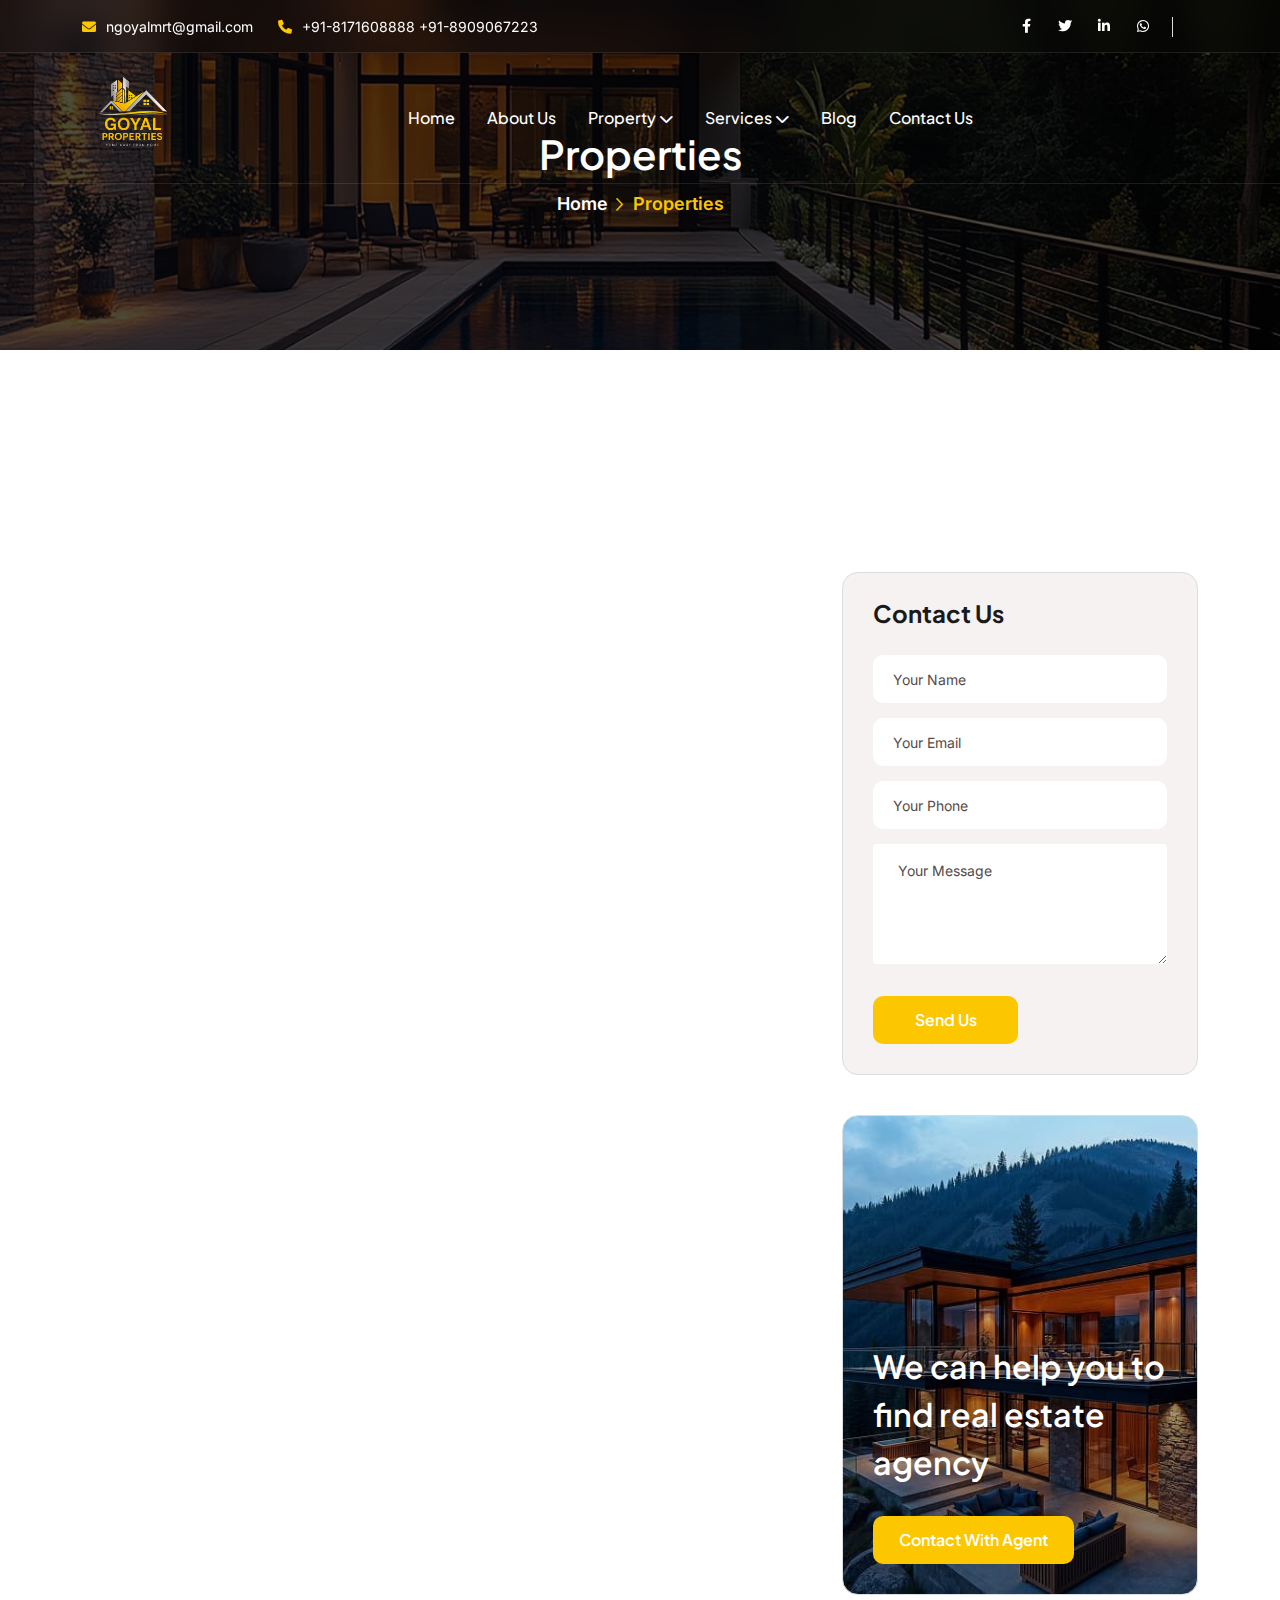
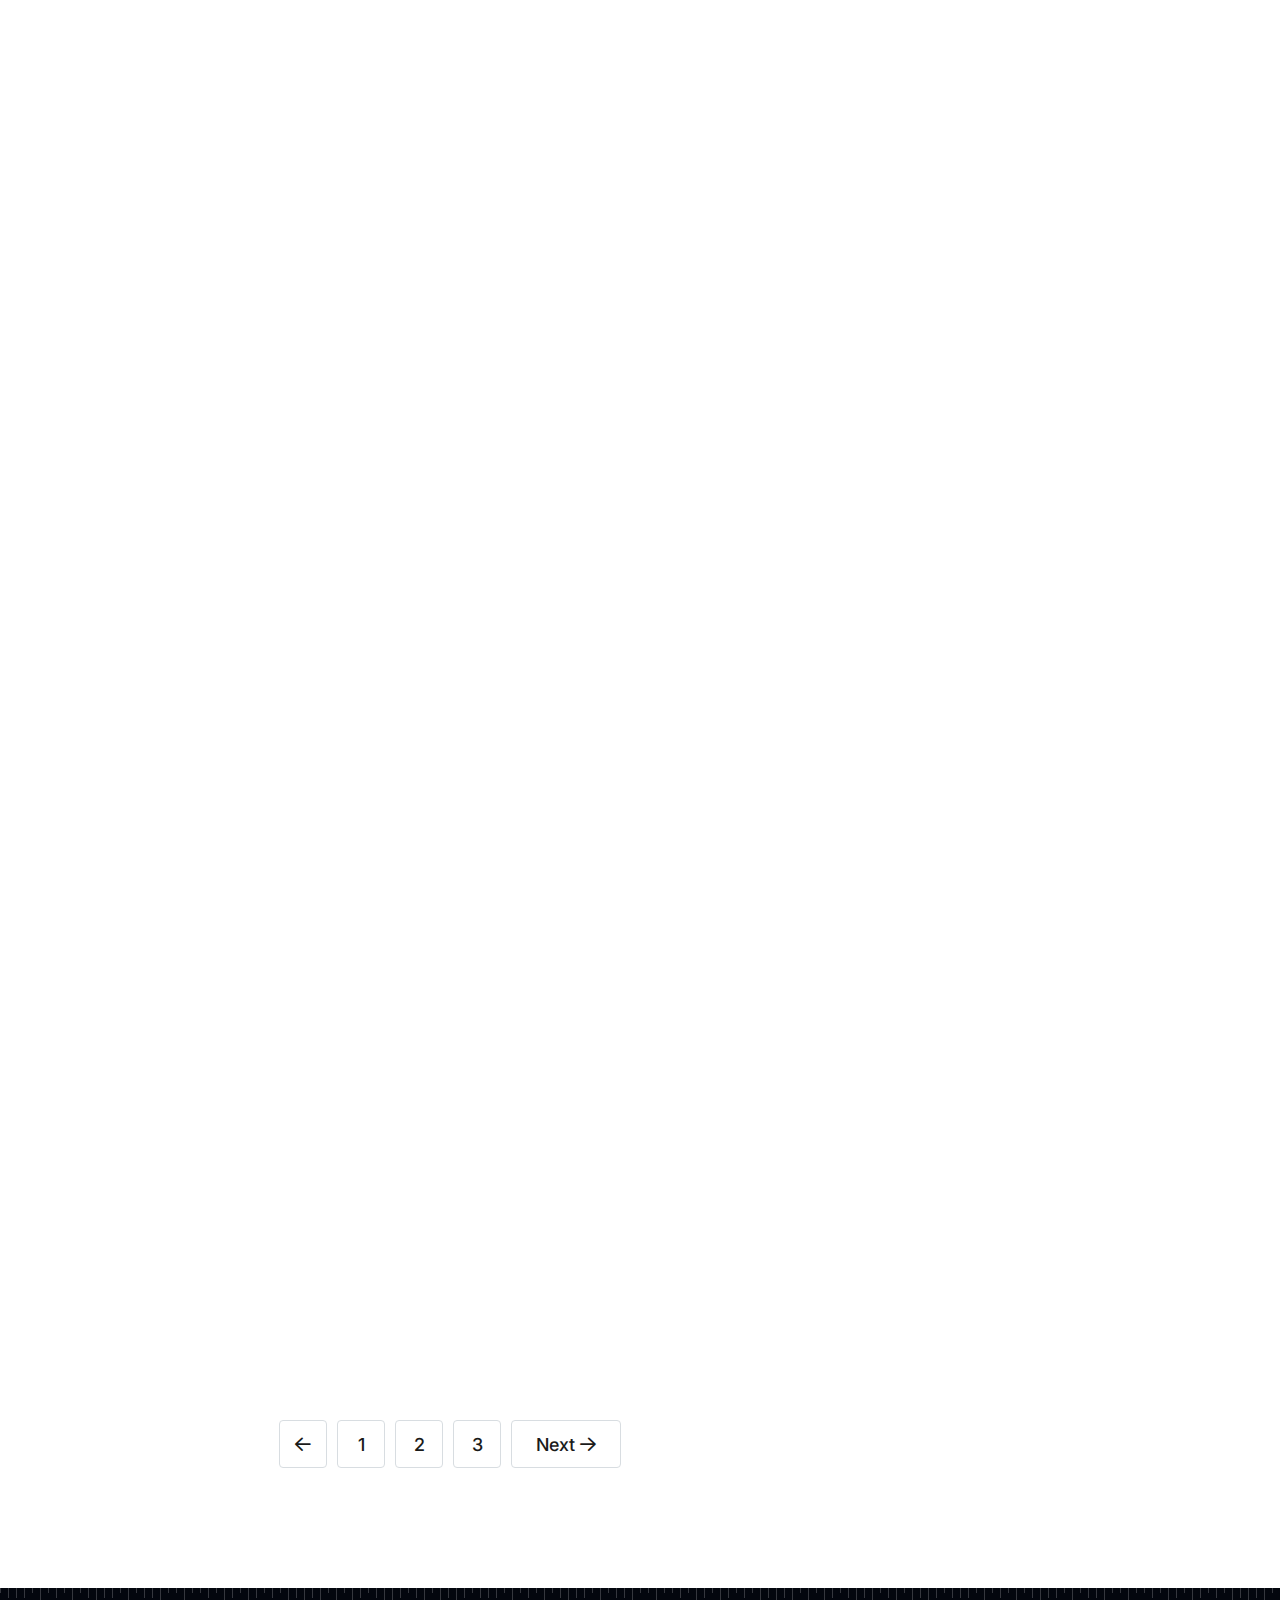
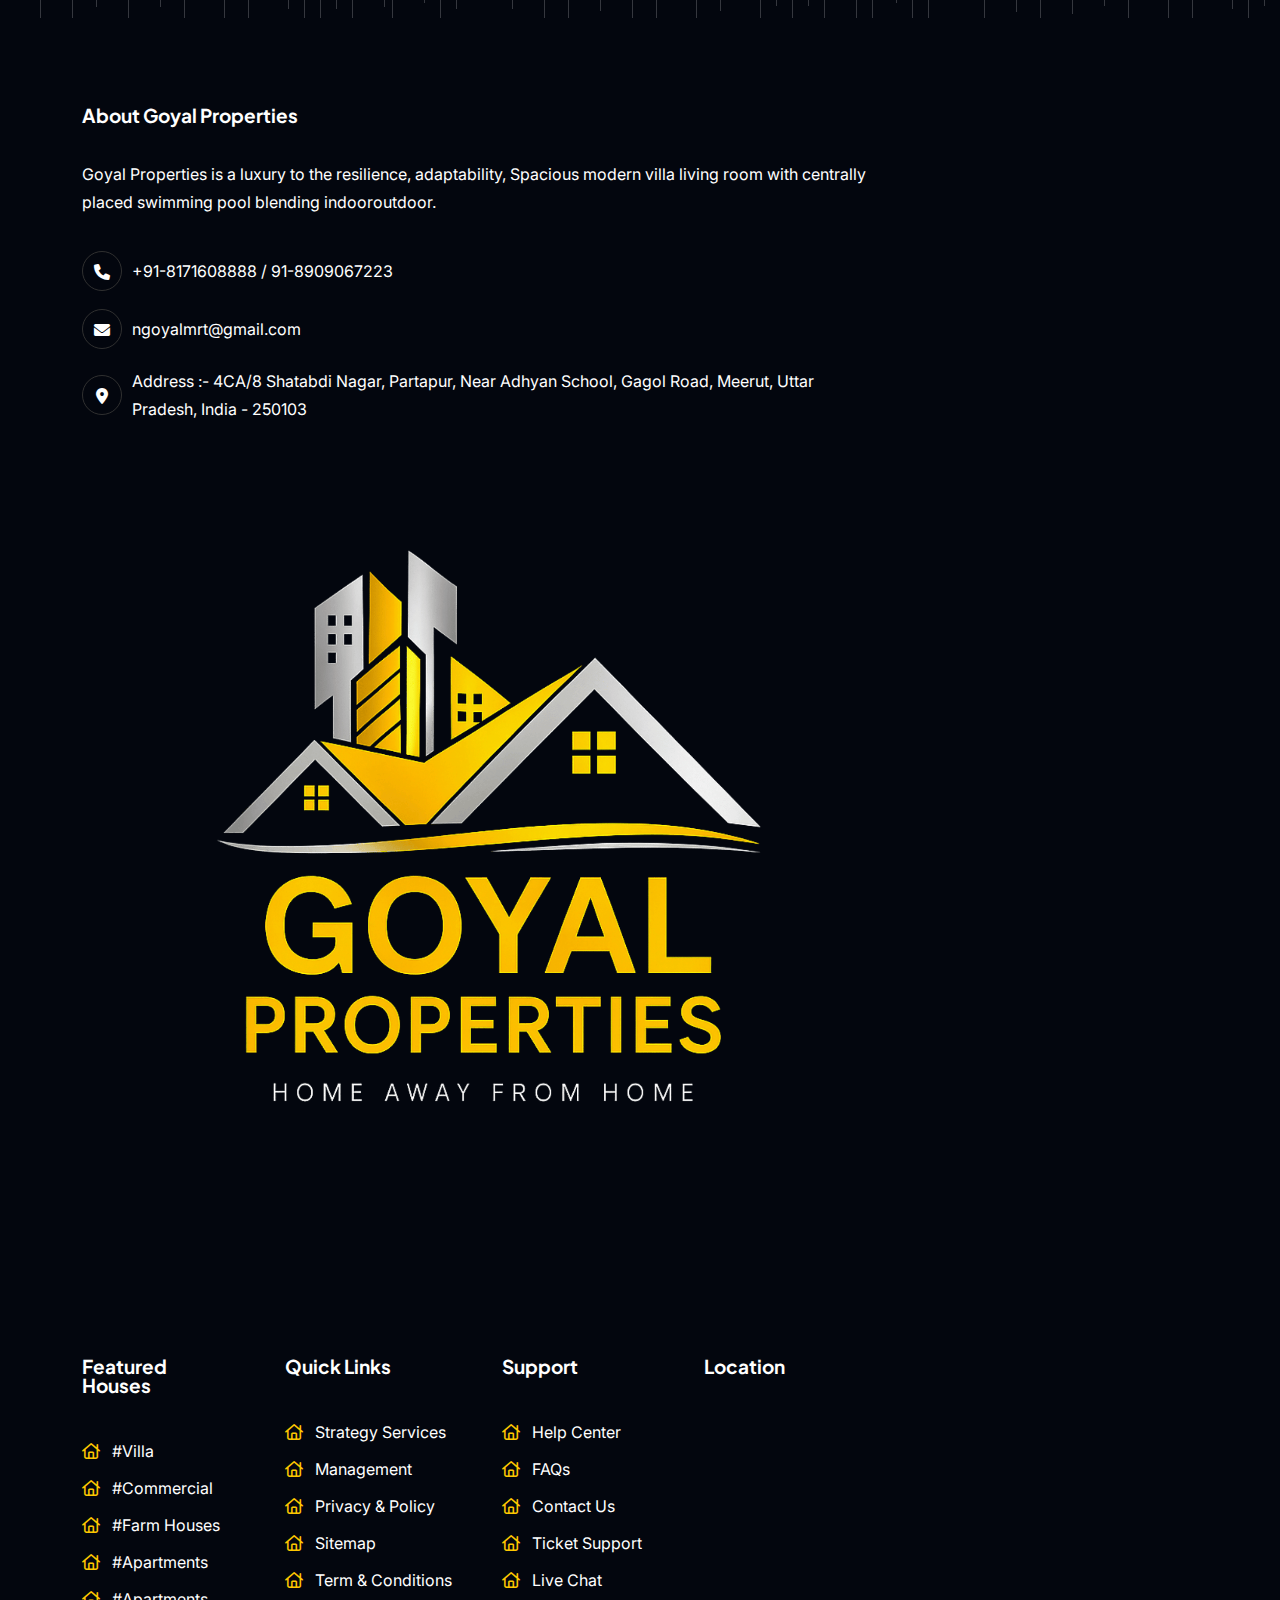
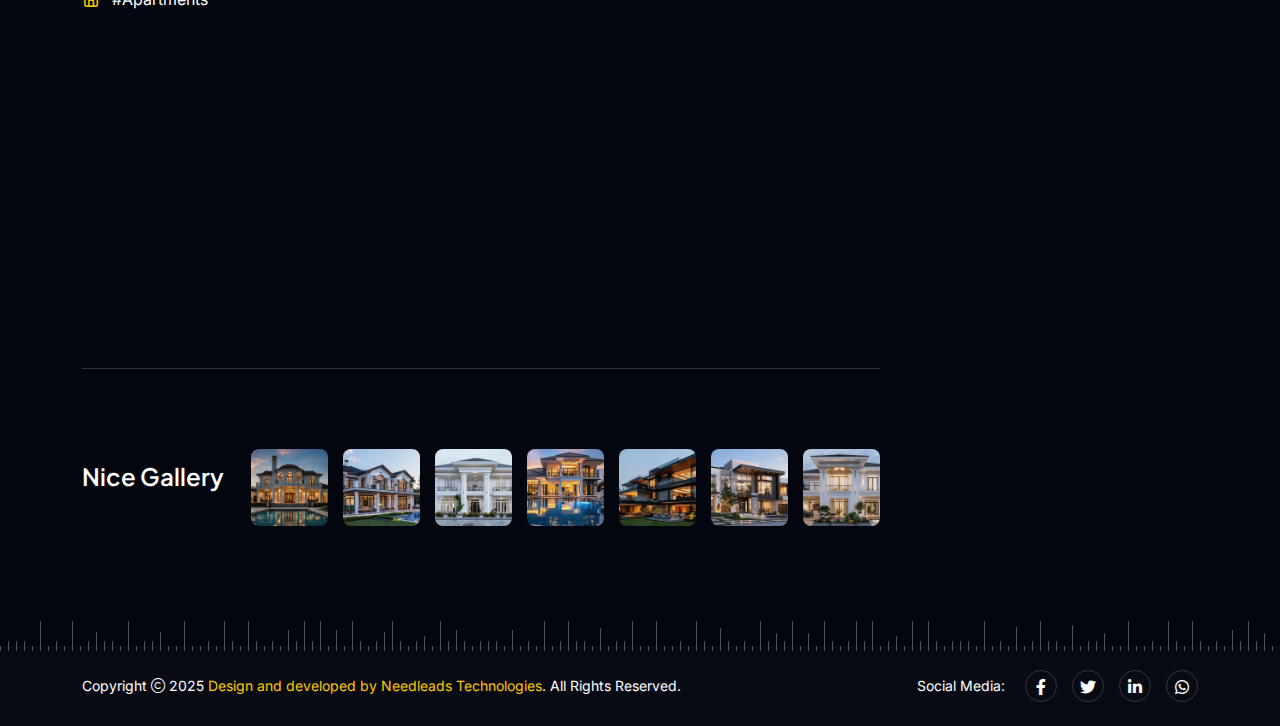
<file: property.html>
<!DOCTYPE html>
<html class="no-js" lang="zxx">
  <head>
    <meta charset="utf-8" />
    <meta http-equiv="x-ua-compatible" content="ie=edge" />
    <title>Goyal Properties - Properties</title>
    <meta name="author" content="Piller" />
    <meta
      name="description"
      content="Goyal Properties - Real Estate Home HTML Template"
    />
    <meta
      name="keywords"
      content="Piller-html - Real Estate Home HTML Template"
    />
    <meta name="robots" content="INDEX,FOLLOW" />
    <meta
      name="viewport"
      content="width=device-width,initial-scale=1,shrink-to-fit=no"
    />
    <link
      rel="apple-touch-icon"
      sizes="57x57"
      href="goyal Properties Logo (1).png"
    />
    <link
      rel="apple-touch-icon"
      sizes="60x60"
      href="goyal Properties Logo (1).png"
    />
    <link
      rel="apple-touch-icon"
      sizes="72x72"
      href="goyal Properties Logo (1).png"
    />
    <link
      rel="apple-touch-icon"
      sizes="76x76"
      href="goyal Properties Logo (1).png"
    />
    <link
      rel="apple-touch-icon"
      sizes="114x114"
      href="goyal Properties Logo (1).png"
    />
    <link
      rel="apple-touch-icon"
      sizes="120x120"
      href="goyal Properties Logo (1).png"
    />
    <link
      rel="apple-touch-icon"
      sizes="144x144"
      href="goyal Properties Logo (1).png"
    />
    <link
      rel="apple-touch-icon"
      sizes="152x152"
      href="goyal Properties Logo (1).png"
    />
    <link
      rel="apple-touch-icon"
      sizes="180x180"
      href="goyal Properties Logo (1).png"
    />
    <link
      rel="icon"
      type="image/png"
      sizes="192x192"
      href="goyal Properties Logo (1).png"
    />
    <link
      rel="icon"
      type="image/png"
      sizes="32x32"
      href="goyal Properties Logo (1).png"
    />
    <link
      rel="icon"
      type="image/png"
      sizes="96x96"
      href="goyal Properties Logo (1).png"
    />
    <link
      rel="icon"
      type="image/png"
      sizes="16x16"
      href="goyal Properties Logo (1).png"
    />
    <link rel="manifest" href="assets2/img/favicons/manifest.json" />
    <meta name="msapplication-TileColor" content="#ffffff" />
    <meta
      name="msapplication-TileImage"
      content="assets2/img/favicons/ms-icon-144x144.png"
    />
    <meta name="theme-color" content="#ffffff" />
    <link rel="preconnect" href="https://fonts.googleapis.com" />
    <link rel="preconnect" href="https://fonts.gstatic.com" crossorigin />
    <link
      href="https://fonts.googleapis.com/css2?family=Inter:ital,opsz,wght@0,14..32,100..900;1,14..32,100..900&family=Plus+Jakarta+Sans:ital,wght@0,200..800;1,200..800&display=swap"
      rel="stylesheet"
    />
    <link rel="stylesheet" href="assets2/css/app.min.css" />
    <link rel="stylesheet" href="assets2/css/fontawesome.min.css" />
    <link rel="stylesheet" href="assets2/css/style.css" />
  </head>

  <body class="">
    <div class="preloader"
      ><button class="th-btn preloaderCls">Cancel Preloader</button>
      <div id="preloader" class="preloader-inner">
        <div class="txt-loading"
          ><span data-text-preloader="G" class="letters-loading">G </span
          ><span data-text-preloader="O" class="letters-loading">O </span
          ><span data-text-preloader="Y" class="letters-loading">Y </span
          ><span data-text-preloader="A" class="letters-loading">A </span>
          <span data-text-preloader="L" class="letters-loading">L </span></div
        >
      </div>
    </div>

    <div class="sidemenu-wrapper sidemenu-cart d-none d-lg-block">
      <div class="sidemenu-content"
        ><button class="closeButton sideMenuCls"
          ><i class="far fa-times"></i
        ></button>
        <div class="widget woocommerce widget_shopping_cart">
          <h3 class="widget_title">Shopping cart</h3>
          <div class="widget_shopping_cart_content">
            <ul class="woocommerce-mini-cart cart_list product_list_widget">
              <li class="woocommerce-mini-cart-item mini_cart_item"
                ><a href="#" class="remove remove_from_cart_button"
                  ><i class="far fa-times"></i
                ></a>
                <a href="#"
                  ><img
                    src="assets2/img/product/product_1_1.png"
                    alt="Cart Image"
                  />Bosco Apple Fruit</a
                >
                <span class="quantity"
                  >1 ×
                  <span class="woocommerce-Price-amount amount"
                    ><span class="woocommerce-Price-currencySymbol">$</span
                    >940.00</span
                  >
                </span>
              </li>
              <li class="woocommerce-mini-cart-item mini_cart_item"
                ><a href="#" class="remove remove_from_cart_button"
                  ><i class="far fa-times"></i
                ></a>
                <a href="#"
                  ><img
                    src="assets2/img/product/product_1_2.png"
                    alt="Cart Image"
                  />Green Cauliflower</a
                >
                <span class="quantity"
                  >1 ×
                  <span class="woocommerce-Price-amount amount"
                    ><span class="woocommerce-Price-currencySymbol">$</span
                    >899.00</span
                  >
                </span>
              </li>
              <li class="woocommerce-mini-cart-item mini_cart_item"
                ><a href="#" class="remove remove_from_cart_button"
                  ><i class="far fa-times"></i
                ></a>
                <a href="#"
                  ><img
                    src="assets2/img/product/product_1_3.png"
                    alt="Cart Image"
                  />Mandarin orange</a
                >
                <span class="quantity"
                  >1 ×
                  <span class="woocommerce-Price-amount amount"
                    ><span class="woocommerce-Price-currencySymbol">$</span
                    >756.00</span
                  >
                </span>
              </li>
              <li class="woocommerce-mini-cart-item mini_cart_item"
                ><a href="#" class="remove remove_from_cart_button"
                  ><i class="far fa-times"></i
                ></a>
                <a href="#"
                  ><img
                    src="assets2/img/product/product_1_4.png"
                    alt="Cart Image"
                  />Shallot Red onion</a
                >
                <span class="quantity"
                  >1 ×
                  <span class="woocommerce-Price-amount amount"
                    ><span class="woocommerce-Price-currencySymbol">$</span
                    >723.00</span
                  >
                </span>
              </li>
              <li class="woocommerce-mini-cart-item mini_cart_item"
                ><a href="#" class="remove remove_from_cart_button"
                  ><i class="far fa-times"></i
                ></a>
                <a href="#"
                  ><img
                    src="assets2/img/product/product_1_5.png"
                    alt="Cart Image"
                  />Sour Red Cherry</a
                >
                <span class="quantity"
                  >1 ×
                  <span class="woocommerce-Price-amount amount"
                    ><span class="woocommerce-Price-currencySymbol">$</span
                    >1080.00</span
                  >
                </span>
              </li>
            </ul>
            <p class="woocommerce-mini-cart__total total"
              ><strong>Subtotal:</strong>
              <span class="woocommerce-Price-amount amount"
                ><span class="woocommerce-Price-currencySymbol">$</span
                >4398.00</span
              >
            </p>
            <p class="woocommerce-mini-cart__buttons buttons"
              ><a href="cart.html" class="th-btn wc-forward">View cart</a>
              <a href="checkout.html" class="th-btn checkout wc-forward"
                >Checkout</a
              ></p
            >
          </div>
        </div>
      </div>
    </div>

    <div class="popup-search-box d-none d-lg-block"
      ><button class="searchClose"><i class="fal fa-times"></i></button>
      <form action="#"
        ><input type="text" placeholder="What are you looking for?" />
        <button type="submit"><i class="fal fa-search"></i></button
      ></form>
    </div>
    <div class="th-menu-wrapper">
      <div class="th-menu-area text-center"
        ><button class="th-menu-toggle"><i class="fal fa-times"></i></button>
        <div class="mobile-logo"
          ><a href="index.html"
            ><img src="goyal Properties Logo (1).png" alt="Piller-html" /></a
        ></div>
        <div class="th-mobile-menu">
          <ul>
            <li class="active"
              ><a href="index.html">Home</a>
              <ul class="sub-menu th-submenu th-open" style=""> </ul>
            </li>
            <li><a href="about.html">About Us</a></li>
            <li class="menu-item-has-children"
              ><a href="#">Property</a>
              <ul class="sub-menu">
                <li><a href="property.html">Properties</a></li>
                <li><a href="property-details.html">Properties Details</a></li>
              </ul>
            </li>
            <li class="menu-item-has-children"
              ><a href="#">Services</a>
              <ul class="sub-menu">
                <li><a href="agency.html">Land of agriculture </a></li>
                <li><a href="agency-details.html">Farm</a></li>
                <li><a href="agency-details.html">Apartment </a></li>
                <li><a href="agency-details.html">Commercial </a></li>
              </ul>
            </li>
            <li class=""><a href="">Blog</a> </li>
            <li><a href="contact.html">Contact Us</a></li>
          </ul>
        </div>
      </div>
    </div>
    <header class="th-header header-default header-layout1">
      <div class="header-top">
        <div class="container">
          <div
            class="row justify-content-center justify-content-lg-between align-items-center gy-2"
          >
            <div class="col-auto d-none d-lg-block">
              <div class="header-links">
                <ul>
                  <li
                    ><i class="fa-solid fa-envelope"></i>
                    <a href="mailto:ngoyalmrt@gmail.com"
                      >ngoyalmrt@gmail.com</a
                    ></li
                  >
                  <li
                    ><i class="fa-solid fa-phone"></i>
                    <a
                      href="tel:+91-8909067223
"
                      >+91-8171608888 +91-8909067223
                    </a></li
                  >
                </ul>
              </div>
            </div>
            <div class="col-auto">
              <div class="header-links">
                <ul>
                  <li>
                    <div class="th-social"
                      ><a href="https://www.facebook.com/"
                        ><i class="fab fa-facebook-f"></i
                      ></a>
                      <a href="https://www.twitter.com/"
                        ><i class="fab fa-twitter"></i
                      ></a>
                      <a href="https://www.linkedin.com/"
                        ><i class="fab fa-linkedin-in"></i
                      ></a>
                      <a href="https://www.whatsapp.com/"
                        ><i class="fab fa-whatsapp"></i></a
                    ></div>
                  </li>
                  <li class="lang-wrapper"> </li>
                </ul>
              </div>
            </div>
          </div>
        </div>
      </div>
      <div class="sticky-wrapper">
        <div class="menu-area">
          <div class="container">
            <div class="row align-items-center justify-content-between">
              <div class="col-auto">
                <div class="header-logo"
                  ><a href="index.html"
                    ><img
                      src="goyal Properties Logo (1).png"
                      width="100px"
                      height="100px"
                      alt="Piller-html" /></a
                ></div>
              </div>
              <div class="col-auto">
                <nav class="main-menu d-none d-lg-inline-block">
                  <ul>
                    <li class=""><a href="index.html">Home</a> </li>
                    <li><a href="about.html">About Us</a></li>
                    <li class="menu-item-has-children"
                      ><a href="#">Property</a>
                      <ul class="sub-menu">
                        <li><a href="property.html">Properties</a></li>
                        <li
                          ><a href="property-details.html"
                            >Properties Details</a
                          ></li
                        >
                      </ul>
                    </li>
                    <li class="menu-item-has-children"
                      ><a href="#">Services</a>
                      <ul class="sub-menu">
                        <li><a href="agency.html">Land of agriculture </a></li>
                        <li><a href="agency-details.html">Farm</a></li>
                        <li><a href="agency-details.html">Commercial </a></li>
                        <li><a href="agency-details.html">Apartment </a></li>
                      </ul>
                    </li>

                    <li><a href="blog.html">Blog</a> </li>
                    <li><a href="contact.html">Contact Us</a></li>
                  </ul> </nav
                ><button type="button" class="th-menu-toggle d-block d-lg-none"
                  ><i class="far fa-bars"></i></button
              ></div>
              <div class="col-auto d-none d-xl-block">
                <div class="header-button"
                  ><a href="contact.html" class="th-btn outline pill text-white"
                    ><i class="fa-regular fa-house-chimney me-2"></i> Contact
                    Us</a
                  ></div
                >
              </div>
            </div>
          </div>
        </div>
      </div>
    </header>
    <div
      class="breadcumb-wrapper"
      data-bg-src="assets2/img/blog/breadcrumb-bg.jpg"
    >
      <div class="container">
        <div class="breadcumb-content">
          <h1 class="breadcumb-title">Properties</h1>
          <ul class="breadcumb-menu">
            <li><a href="index.html">Home</a></li>
            <li>Properties</li>
          </ul>
        </div>
      </div>
    </div>
    <section class="th-blog-wrapper space-top space-extra-bottom">
      <div class="container">
        <div class="th-sort-bar property-style">
          <div class="row justify-content-between align-items-center">
            <div class="col-md">
              <h4
                class="box-title text-start fadeinup wow"
                data-wow-duration="1.5s"
                data-wow-delay="0.1s"
                >Property Listing</h4
              >
            </div>
            <div class="col-md-auto">
              <div
                class="sorting-filter-wrap fadeinup wow"
                data-wow-duration="1.5s"
                data-wow-delay="0.3s"
              >
                <div class="nav" role="tablist"
                  ><a
                    class="active"
                    href="#"
                    id="tab-shop-list"
                    data-bs-toggle="tab"
                    data-bs-target="#tab-list"
                    role="tab"
                    aria-controls="tab-grid"
                    aria-selected="false"
                    ><i class="fa-solid fa-list"></i
                  ></a>
                  <a
                    href="#"
                    id="tab-shop-grid"
                    data-bs-toggle="tab"
                    data-bs-target="#tab-grid"
                    role="tab"
                    aria-controls="tab-grid"
                    aria-selected="true"
                    ><i class="fa-light fa-grid-2"></i></a
                ></div>
                <form class="woocommerce-ordering" method="get"
                  ><select
                    name="orderby"
                    class="orderby"
                    aria-label="Shop order"
                    ><option value="menu_order" selected="selected"
                      >Default Sorting</option
                    ><option value="popularity">Sort by popularity</option
                    ><option value="rating">Sort by average rating</option
                    ><option value="date">Sort by latest</option
                    ><option value="price">Sort by price: low to high</option
                    ><option value="price-desc"
                      >Sort by price: high to low</option
                    ></select
                  ></form
                >
              </div>
            </div>
          </div>
        </div>
        <div class="tab-content" id="nav-tabContent">
          <div
            class="tab-pane fade"
            id="tab-grid"
            role="tabpanel"
            aria-labelledby="tab-shop-grid"
          >
            <div class="row gy-40">
              <div class="col-xl-4 col-lg-6 col-md-6 fadeinup wow">
                <div class="popular-list-1 grid-style">
                  <div class="thumb-wrapper">
                    <div
                      class="th-slider"
                      data-slider-options='{"loop":false, "autoplay": false,"autoHeight": true, "effect":"fade"}'
                    >
                      <div class="swiper-wrapper">
                        <div class="swiper-slide"
                          ><a
                            class="popular-popup-image"
                            href="images/old-buildings-port-evening-min.jpg"
                            ><img
                              src="images/old-buildings-port-evening-min.jpg"
                              alt="Image" /></a
                        ></div>
                        <div class="swiper-slide"
                          ><a
                            class="popular-popup-image"
                            href="images/old-buildings-port-evening-min.jpg"
                            ><img
                              src="images/old-buildings-port-evening-min.jpg"
                              alt="Image" /></a
                        ></div>
                      </div>
                      <div class="icon-wrap"
                        ><button class="slider-arrow slider-prev"
                          ><i class="far fa-arrow-left"></i
                        ></button>
                        <button class="slider-arrow slider-next"
                          ><i class="far fa-arrow-right"></i></button
                      ></div>
                    </div>
                    <div class="actions"
                      ><a href="wishlist.html" class="icon-btn"
                        ><i class="fas fa-heart"></i></a
                    ></div>
                    <div class="actions-style-2-wrapper">
                      <div class="actions style-2"
                        ><a href="#" class="icon-btn"
                          ><span class="action-text">Add To Favorite</span>
                          <i class="fa-solid fa-bookmark"></i> </a
                        ><a
                          href="assets2/img/popular/popular-1-1.jpg"
                          class="icon-btn popular-popup-image"
                          ><span class="action-text">View all img</span>
                          <i class="fa-solid fa-camera"></i></a
                      ></div>
                    </div>
                    <div class="popular-badge"
                      ><img
                        src="assets2/img/icon/sell_rent_icon.svg"
                        alt="icon"
                      />
                      <p>For Sale</p>
                    </div>
                  </div>
                  <div class="property-content">
                    <div class="media-body">
                      <h3 class="box-title"
                        ><a href="property-details.html"
                          >Charming Beach House</a
                        ></h3
                      >
                      <div class="box-text"> <div class="icon"></div></div>
                    </div>
                    <ul class="property-featured">
                      <li>
                        <div class="icon"
                          ><img
                            src="assets2/img/icon/bed.svg"
                            alt="icon" /></div
                        >Bed 4</li
                      >
                      <li>
                        <div class="icon"
                          ><img
                            src="assets2/img/icon/bath.svg"
                            alt="icon" /></div
                        >Bath 2</li
                      >
                      <li>
                        <div class="icon"
                          ><img
                            src="assets2/img/icon/sqft.svg"
                            alt="icon" /></div
                        >1500 sqft</li
                      >
                    </ul>
                    <div class="property-bottom">
                      <a
                        class="th-btn sm style3 pill"
                        href="property-details.html"
                        >View More</a
                      ></div
                    >
                  </div>
                </div>
              </div>
              <div class="col-xl-4 col-lg-6 col-md-6 fadeinup wow">
                <div class="popular-list-1 grid-style">
                  <div class="thumb-wrapper">
                    <div
                      class="th-slider"
                      data-slider-options='{"loop":false, "autoplay": false,"autoHeight": true, "effect":"fade"}'
                    >
                      <div class="swiper-wrapper">
                        <div class="swiper-slide"
                          ><a
                            class="popular-popup-image"
                            href="assets2/img/popular/popular-1-2.jpg"
                            ><img
                              src="assets2/img/popular/popular-1-2.jpg"
                              alt="Image" /></a
                        ></div>
                        <div class="swiper-slide"
                          ><a
                            class="popular-popup-image"
                            href="assets2/img/popular/popular-1-3.jpg"
                            ><img
                              src="assets2/img/popular/popular-1-3.jpg"
                              alt="Image" /></a
                        ></div>
                      </div>
                      <div class="icon-wrap"
                        ><button class="slider-arrow slider-prev"
                          ><i class="far fa-arrow-left"></i
                        ></button>
                        <button class="slider-arrow slider-next"
                          ><i class="far fa-arrow-right"></i></button
                      ></div>
                    </div>
                    <div class="actions"
                      ><a href="wishlist.html" class="icon-btn"
                        ><i class="fas fa-heart"></i></a
                    ></div>
                    <div class="actions-style-2-wrapper">
                      <div class="actions style-2"
                        ><a href="#" class="icon-btn"
                          ><span class="action-text">Add To Favorite</span>
                          <i class="fa-solid fa-bookmark"></i> </a
                        ><a
                          href="assets2/img/popular/popular-1-1.jpg"
                          class="icon-btn popular-popup-image"
                          ><span class="action-text">View all img</span>
                          <i class="fa-solid fa-camera"></i></a
                      ></div>
                    </div>
                    <div class="popular-badge"
                      ><img
                        src="assets2/img/icon/sell_rent_icon.svg"
                        alt="icon"
                      />
                      <p>For Sale</p>
                    </div>
                  </div>
                  <div class="property-content">
                    <div class="media-body">
                      <h3 class="box-title"
                        ><a href="property-details.html"></a
                      ></h3>
                      <div class="box-text">
                        <div class="icon"
                          ><img
                            src="assets2/img/icon/popular-location.svg"
                            alt="icon" /></div
                      ></div>
                    </div>
                    <ul class="property-featured">
                      <li>
                        <div class="icon"
                          ><img
                            src="assets2/img/icon/bed.svg"
                            alt="icon" /></div
                        >Bed 4</li
                      >
                      <li>
                        <div class="icon"
                          ><img
                            src="assets2/img/icon/bath.svg"
                            alt="icon" /></div
                        >Bath 2</li
                      >
                      <li>
                        <div class="icon"
                          ><img
                            src="assets2/img/icon/sqft.svg"
                            alt="icon" /></div
                        >1500 sqft</li
                      >
                    </ul>
                    <div class="property-bottom">
                      <a
                        class="th-btn sm style3 pill"
                        href="property-details.html"
                        >View More</a
                      ></div
                    >
                  </div>
                </div>
              </div>
              <div class="col-xl-4 col-lg-6 col-md-6 fadeinup wow">
                <div class="popular-list-1 grid-style">
                  <div class="thumb-wrapper">
                    <div
                      class="th-slider"
                      data-slider-options='{"loop":false, "autoplay": false,"autoHeight": true, "effect":"fade"}'
                    >
                      <div class="swiper-wrapper">
                        <div class="swiper-slide"
                          ><a
                            class="popular-popup-image"
                            href="assets2/img/popular/popular-1-3.jpg"
                            ><img
                              src="assets2/img/popular/popular-1-3.jpg"
                              alt="Image" /></a
                        ></div>
                        <div class="swiper-slide"
                          ><a
                            class="popular-popup-image"
                            href="assets2/img/popular/popular-1-4.jpg"
                            ><img
                              src="assets2/img/popular/popular-1-4.jpg"
                              alt="Image" /></a
                        ></div>
                      </div>
                      <div class="icon-wrap"
                        ><button class="slider-arrow slider-prev"
                          ><i class="far fa-arrow-left"></i
                        ></button>
                        <button class="slider-arrow slider-next"
                          ><i class="far fa-arrow-right"></i></button
                      ></div>
                    </div>
                    <div class="actions"
                      ><a href="wishlist.html" class="icon-btn"
                        ><i class="fas fa-heart"></i></a
                    ></div>
                    <div class="actions-style-2-wrapper">
                      <div class="actions style-2"
                        ><a href="#" class="icon-btn"
                          ><span class="action-text">Add To Favorite</span>
                          <i class="fa-solid fa-bookmark"></i> </a
                        ><a
                          href="assets2/img/popular/popular-1-1.jpg"
                          class="icon-btn popular-popup-image"
                          ><span class="action-text">View all img</span>
                          <i class="fa-solid fa-camera"></i></a
                      ></div>
                    </div>
                    <div class="popular-badge"
                      ><img
                        src="assets2/img/icon/sell_rent_icon.svg"
                        alt="icon"
                      />
                      <p>For Sale</p>
                    </div>
                  </div>
                  <div class="property-content">
                    <div class="media-body">
                      <h3 class="box-title"
                        ><a href="property-details.html">Cozy Cottage</a></h3
                      >
                      <div class="box-text"> <div class="icon"></div></div>
                    </div>
                    <ul class="property-featured">
                      <li>
                        <div class="icon"
                          ><img
                            src="assets2/img/icon/bed.svg"
                            alt="icon" /></div
                        >Bed 4</li
                      >
                      <li>
                        <div class="icon"
                          ><img
                            src="assets2/img/icon/bath.svg"
                            alt="icon" /></div
                        >Bath 2</li
                      >
                      <li>
                        <div class="icon"
                          ><img
                            src="assets2/img/icon/sqft.svg"
                            alt="icon" /></div
                        >1500 sqft</li
                      >
                    </ul>
                    <div class="property-bottom">
                      <a
                        class="th-btn sm style3 pill"
                        href="property-details.html"
                        >View More</a
                      ></div
                    >
                  </div>
                </div>
              </div>
              <div class="col-xl-4 col-lg-6 col-md-6 fadeinup wow">
                <div class="popular-list-1 grid-style">
                  <div class="thumb-wrapper">
                    <div
                      class="th-slider"
                      data-slider-options='{"loop":false, "autoplay": false,"autoHeight": true, "effect":"fade"}'
                    >
                      <div class="swiper-wrapper">
                        <div class="swiper-slide"
                          ><a
                            class="popular-popup-image"
                            href="assets2/img/popular/popular-1-4.jpg"
                            ><img
                              src="assets2/img/popular/popular-1-4.jpg"
                              alt="Image" /></a
                        ></div>
                        <div class="swiper-slide"
                          ><a
                            class="popular-popup-image"
                            href="assets2/img/popular/popular-1-5.jpg"
                            ><img
                              src="assets2/img/popular/popular-1-5.jpg"
                              alt="Image" /></a
                        ></div>
                      </div>
                      <div class="icon-wrap"
                        ><button class="slider-arrow slider-prev"
                          ><i class="far fa-arrow-left"></i
                        ></button>
                        <button class="slider-arrow slider-next"
                          ><i class="far fa-arrow-right"></i></button
                      ></div>
                    </div>
                    <div class="actions"
                      ><a href="wishlist.html" class="icon-btn"
                        ><i class="fas fa-heart"></i></a
                    ></div>
                    <div class="actions-style-2-wrapper">
                      <div class="actions style-2"
                        ><a href="#" class="icon-btn"
                          ><span class="action-text">Add To Favorite</span>
                          <i class="fa-solid fa-bookmark"></i> </a
                        ><a
                          href="assets2/img/popular/popular-1-1.jpg"
                          class="icon-btn popular-popup-image"
                          ><span class="action-text">View all img</span>
                          <i class="fa-solid fa-camera"></i></a
                      ></div>
                    </div>
                    <div class="popular-badge"
                      ><img
                        src="assets2/img/icon/sell_rent_icon.svg"
                        alt="icon"
                      />
                      <p>For Sale</p>
                    </div>
                  </div>
                  <div class="property-content">
                    <div class="media-body">
                      <h3 class="box-title"
                        ><a href="property-details.html"
                          >Modern Beach House</a
                        ></h3
                      >
                      <div class="box-text"> <div class="icon"></div></div>
                    </div>
                    <ul class="property-featured">
                      <li>
                        <div class="icon"
                          ><img
                            src="assets2/img/icon/bed.svg"
                            alt="icon" /></div
                        >Bed 4</li
                      >
                      <li>
                        <div class="icon"
                          ><img
                            src="assets2/img/icon/bath.svg"
                            alt="icon" /></div
                        >Bath 2</li
                      >
                      <li>
                        <div class="icon"
                          ><img
                            src="assets2/img/icon/sqft.svg"
                            alt="icon" /></div
                        >1500 sqft</li
                      >
                    </ul>
                    <div class="property-bottom">
                      <a
                        class="th-btn sm style3 pill"
                        href="property-details.html"
                        >View More</a
                      ></div
                    >
                  </div>
                </div>
              </div>
              <div class="col-xl-4 col-lg-6 col-md-6 fadeinup wow">
                <div class="popular-list-1 grid-style">
                  <div class="thumb-wrapper">
                    <div
                      class="th-slider"
                      data-slider-options='{"loop":false, "autoplay": false,"autoHeight": true, "effect":"fade"}'
                    >
                      <div class="swiper-wrapper">
                        <div class="swiper-slide"
                          ><a
                            class="popular-popup-image"
                            href="assets2/img/popular/popular-1-5.jpg"
                            ><img
                              src="assets2/img/popular/popular-1-5.jpg"
                              alt="Image" /></a
                        ></div>
                        <div class="swiper-slide"
                          ><a
                            class="popular-popup-image"
                            href="assets2/img/popular/popular-1-6.jpg"
                            ><img
                              src="assets2/img/popular/popular-1-6.jpg"
                              alt="Image" /></a
                        ></div>
                      </div>
                      <div class="icon-wrap"
                        ><button class="slider-arrow slider-prev"
                          ><i class="far fa-arrow-left"></i
                        ></button>
                        <button class="slider-arrow slider-next"
                          ><i class="far fa-arrow-right"></i></button
                      ></div>
                    </div>
                    <div class="actions"
                      ><a href="wishlist.html" class="icon-btn"
                        ><i class="fas fa-heart"></i></a
                    ></div>
                    <div class="actions-style-2-wrapper">
                      <div class="actions style-2"
                        ><a href="#" class="icon-btn"
                          ><span class="action-text">Add To Favorite</span>
                          <i class="fa-solid fa-bookmark"></i> </a
                        ><a
                          href="assets2/img/popular/popular-1-1.jpg"
                          class="icon-btn popular-popup-image"
                          ><span class="action-text">View all img</span>
                          <i class="fa-solid fa-camera"></i></a
                      ></div>
                    </div>
                    <div class="popular-badge"
                      ><img
                        src="assets2/img/icon/sell_rent_icon.svg"
                        alt="icon"
                      />
                      <p>For Sale</p>
                    </div>
                  </div>
                  <div class="property-content">
                    <div class="media-body">
                      <h3 class="box-title"
                        ><a href="property-details.html"
                          >Cozy Mountain Cabin</a
                        ></h3
                      >
                      <div class="box-text"> <div class="icon"></div></div>
                    </div>
                    <ul class="property-featured">
                      <li>
                        <div class="icon"
                          ><img
                            src="assets2/img/icon/bed.svg"
                            alt="icon" /></div
                        >Bed 4</li
                      >
                      <li>
                        <div class="icon"
                          ><img
                            src="assets2/img/icon/bath.svg"
                            alt="icon" /></div
                        >Bath 2</li
                      >
                      <li>
                        <div class="icon"
                          ><img
                            src="assets2/img/icon/sqft.svg"
                            alt="icon" /></div
                        >1500 sqft</li
                      >
                    </ul>
                    <div class="property-bottom">
                      <a
                        class="th-btn sm style3 pill"
                        href="property-details.html"
                        >View More</a
                      ></div
                    >
                  </div>
                </div>
              </div>
              <div class="col-xl-4 col-lg-6 col-md-6 fadeinup wow">
                <div class="popular-list-1 grid-style">
                  <div class="thumb-wrapper">
                    <div
                      class="th-slider"
                      data-slider-options='{"loop":false, "autoplay": false,"autoHeight": true, "effect":"fade"}'
                    >
                      <div class="swiper-wrapper">
                        <div class="swiper-slide"
                          ><a
                            class="popular-popup-image"
                            href="assets2/img/popular/popular-1-6.jpg"
                            ><img
                              src="assets2/img/popular/popular-1-6.jpg"
                              alt="Image" /></a
                        ></div>
                        <div class="swiper-slide"
                          ><a
                            class="popular-popup-image"
                            href="assets2/img/popular/popular-1-7.jpg"
                            ><img
                              src="assets2/img/popular/popular-1-7.jpg"
                              alt="Image" /></a
                        ></div>
                      </div>
                      <div class="icon-wrap"
                        ><button class="slider-arrow slider-prev"
                          ><i class="far fa-arrow-left"></i
                        ></button>
                        <button class="slider-arrow slider-next"
                          ><i class="far fa-arrow-right"></i></button
                      ></div>
                    </div>
                    <div class="actions"
                      ><a href="wishlist.html" class="icon-btn"
                        ><i class="fas fa-heart"></i></a
                    ></div>
                    <div class="actions-style-2-wrapper">
                      <div class="actions style-2"
                        ><a href="#" class="icon-btn"
                          ><span class="action-text">Add To Favorite</span>
                          <i class="fa-solid fa-bookmark"></i> </a
                        ><a
                          href="assets2/img/popular/popular-1-1.jpg"
                          class="icon-btn popular-popup-image"
                          ><span class="action-text">View all img</span>
                          <i class="fa-solid fa-camera"></i></a
                      ></div>
                    </div>
                    <div class="popular-badge"
                      ><img
                        src="assets2/img/icon/sell_rent_icon.svg"
                        alt="icon"
                      />
                      <p>For Sale</p>
                    </div>
                  </div>
                  <div class="property-content">
                    <div class="media-body">
                      <h3 class="box-title"
                        ><a href="property-details.html"
                          >Modern Apartment</a
                        ></h3
                      >
                      <div class="box-text"> <div class="icon"></div></div>
                    </div>
                    <ul class="property-featured">
                      <li>
                        <div class="icon"
                          ><img
                            src="assets2/img/icon/bed.svg"
                            alt="icon" /></div
                        >Bed 4</li
                      >
                      <li>
                        <div class="icon"
                          ><img
                            src="assets2/img/icon/bath.svg"
                            alt="icon" /></div
                        >Bath 2</li
                      >
                      <li>
                        <div class="icon"
                          ><img
                            src="assets2/img/icon/sqft.svg"
                            alt="icon" /></div
                        >1500 sqft</li
                      >
                    </ul>
                    <div class="property-bottom">
                      <a
                        class="th-btn sm style3 pill"
                        href="property-details.html"
                        >View More</a
                      ></div
                    >
                  </div>
                </div>
              </div>
              <div class="col-xl-4 col-lg-6 col-md-6 fadeinup wow">
                <div class="popular-list-1 grid-style">
                  <div class="thumb-wrapper">
                    <div
                      class="th-slider"
                      data-slider-options='{"loop":false, "autoplay": false,"autoHeight": true, "effect":"fade"}'
                    >
                      <div class="swiper-wrapper">
                        <div class="swiper-slide"
                          ><a
                            class="popular-popup-image"
                            href="assets2/img/popular/popular-1-7.jpg"
                            ><img
                              src="assets2/img/popular/popular-1-7.jpg"
                              alt="Image" /></a
                        ></div>
                        <div class="swiper-slide"
                          ><a
                            class="popular-popup-image"
                            href="assets2/img/popular/popular-1-8.jpg"
                            ><img
                              src="assets2/img/popular/popular-1-8.jpg"
                              alt="Image" /></a
                        ></div>
                      </div>
                      <div class="icon-wrap"
                        ><button class="slider-arrow slider-prev"
                          ><i class="far fa-arrow-left"></i
                        ></button>
                        <button class="slider-arrow slider-next"
                          ><i class="far fa-arrow-right"></i></button
                      ></div>
                    </div>
                    <div class="actions"
                      ><a href="wishlist.html" class="icon-btn"
                        ><i class="fas fa-heart"></i></a
                    ></div>
                    <div class="actions-style-2-wrapper">
                      <div class="actions style-2"
                        ><a href="#" class="icon-btn"
                          ><span class="action-text">Add To Favorite</span>
                          <i class="fa-solid fa-bookmark"></i> </a
                        ><a
                          href="assets2/img/popular/popular-1-1.jpg"
                          class="icon-btn popular-popup-image"
                          ><span class="action-text">View all img</span>
                          <i class="fa-solid fa-camera"></i></a
                      ></div>
                    </div>
                    <div class="popular-badge"
                      ><img
                        src="assets2/img/icon/sell_rent_icon.svg"
                        alt="icon"
                      />
                      <p>For Sale</p>
                    </div>
                  </div>
                  <div class="property-content">
                    <div class="media-body">
                      <h3 class="box-title"
                        ><a href="property-details.html"
                          >Seaside Villa 5078</a
                        ></h3
                      >
                      <div class="box-text"> <div class="icon"></div></div>
                    </div>
                    <ul class="property-featured">
                      <li>
                        <div class="icon"
                          ><img
                            src="assets2/img/icon/bed.svg"
                            alt="icon" /></div
                        >Bed 4</li
                      >
                      <li>
                        <div class="icon"
                          ><img
                            src="assets2/img/icon/bath.svg"
                            alt="icon" /></div
                        >Bath 2</li
                      >
                      <li>
                        <div class="icon"
                          ><img
                            src="assets2/img/icon/sqft.svg"
                            alt="icon" /></div
                        >1500 sqft</li
                      >
                    </ul>
                    <div class="property-bottom">
                      <a
                        class="th-btn sm style3 pill"
                        href="property-details.html"
                        >View More</a
                      ></div
                    >
                  </div>
                </div>
              </div>
              <div class="col-xl-4 col-lg-6 col-md-6 fadeinup wow">
                <div class="popular-list-1 grid-style">
                  <div class="thumb-wrapper">
                    <div
                      class="th-slider"
                      data-slider-options='{"loop":false, "autoplay": false,"autoHeight": true, "effect":"fade"}'
                    >
                      <div class="swiper-wrapper">
                        <div class="swiper-slide"
                          ><a
                            class="popular-popup-image"
                            href="assets2/img/popular/popular-1-8.jpg"
                            ><img
                              src="assets2/img/popular/popular-1-8.jpg"
                              alt="Image" /></a
                        ></div>
                        <div class="swiper-slide"
                          ><a
                            class="popular-popup-image"
                            href="assets2/img/popular/popular-1-9.jpg"
                            ><img
                              src="assets2/img/popular/popular-1-9.jpg"
                              alt="Image" /></a
                        ></div>
                      </div>
                      <div class="icon-wrap"
                        ><button class="slider-arrow slider-prev"
                          ><i class="far fa-arrow-left"></i
                        ></button>
                        <button class="slider-arrow slider-next"
                          ><i class="far fa-arrow-right"></i></button
                      ></div>
                    </div>
                    <div class="actions"
                      ><a href="wishlist.html" class="icon-btn"
                        ><i class="fas fa-heart"></i></a
                    ></div>
                    <div class="actions-style-2-wrapper">
                      <div class="actions style-2"
                        ><a href="#" class="icon-btn"
                          ><span class="action-text">Add To Favorite</span>
                          <i class="fa-solid fa-bookmark"></i> </a
                        ><a
                          href="assets2/img/popular/popular-1-1.jpg"
                          class="icon-btn popular-popup-image"
                          ><span class="action-text">View all img</span>
                          <i class="fa-solid fa-camera"></i></a
                      ></div>
                    </div>
                    <div class="popular-badge"
                      ><img
                        src="assets2/img/icon/sell_rent_icon.svg"
                        alt="icon"
                      />
                      <p>For Sale</p>
                    </div>
                  </div>
                  <div class="property-content">
                    <div class="media-body">
                      <h3 class="box-title"
                        ><a href="property-details.html"
                          >Ranch Style Home</a
                        ></h3
                      >
                      <div class="box-text">
                        <div class="icon"
                          ><img
                            src="assets2/img/icon/popular-location.svg"
                            alt="icon" /></div
                        >39581 Rohan Estates, New York</div
                      >
                    </div>
                    <ul class="property-featured">
                      <li>
                        <div class="icon"
                          ><img
                            src="assets2/img/icon/bed.svg"
                            alt="icon" /></div
                        >Bed 4</li
                      >
                      <li>
                        <div class="icon"
                          ><img
                            src="assets2/img/icon/bath.svg"
                            alt="icon" /></div
                        >Bath 2</li
                      >
                      <li>
                        <div class="icon"
                          ><img
                            src="assets2/img/icon/sqft.svg"
                            alt="icon" /></div
                        >1500 sqft</li
                      >
                    </ul>
                    <div class="property-bottom">
                      <h6 class="box-title">$415,800.00</h6
                      ><a
                        class="th-btn sm style3 pill"
                        href="property-details.html"
                        >View More</a
                      ></div
                    >
                  </div>
                </div>
              </div>
              <div class="col-xl-4 col-lg-6 col-md-6 fadeinup wow">
                <div class="popular-list-1 grid-style">
                  <div class="thumb-wrapper">
                    <div
                      class="th-slider"
                      data-slider-options='{"loop":false, "autoplay": false,"autoHeight": true, "effect":"fade"}'
                    >
                      <div class="swiper-wrapper">
                        <div class="swiper-slide"
                          ><a
                            class="popular-popup-image"
                            href="assets2/img/popular/popular-1-9.jpg"
                            ><img
                              src="assets2/img/popular/popular-1-9.jpg"
                              alt="Image" /></a
                        ></div>
                        <div class="swiper-slide"
                          ><a
                            class="popular-popup-image"
                            href="assets2/img/popular/popular-1-10.jpg"
                            ><img
                              src="assets2/img/popular/popular-1-10.jpg"
                              alt="Image" /></a
                        ></div>
                      </div>
                      <div class="icon-wrap"
                        ><button class="slider-arrow slider-prev"
                          ><i class="far fa-arrow-left"></i
                        ></button>
                        <button class="slider-arrow slider-next"
                          ><i class="far fa-arrow-right"></i></button
                      ></div>
                    </div>
                    <div class="actions"
                      ><a href="wishlist.html" class="icon-btn"
                        ><i class="fas fa-heart"></i></a
                    ></div>
                    <div class="actions-style-2-wrapper">
                      <div class="actions style-2"
                        ><a href="#" class="icon-btn"
                          ><span class="action-text">Add To Favorite</span>
                          <i class="fa-solid fa-bookmark"></i> </a
                        ><a
                          href="assets2/img/popular/popular-1-1.jpg"
                          class="icon-btn popular-popup-image"
                          ><span class="action-text">View all img</span>
                          <i class="fa-solid fa-camera"></i></a
                      ></div>
                    </div>
                    <div class="popular-badge"
                      ><img
                        src="assets2/img/icon/sell_rent_icon.svg"
                        alt="icon"
                      />
                      <p>For Sale</p>
                    </div>
                  </div>
                  <div class="property-content">
                    <div class="media-body">
                      <h3 class="box-title"
                        ><a href="property-details.html"
                          >Charming Beach House</a
                        ></h3
                      >
                      <div class="box-text"> <div class="icon"></div></div>
                    </div>
                    <ul class="property-featured">
                      <li>
                        <div class="icon"
                          ><img
                            src="assets2/img/icon/bed.svg"
                            alt="icon" /></div
                        >Bed 4</li
                      >
                      <li>
                        <div class="icon"
                          ><img
                            src="assets2/img/icon/bath.svg"
                            alt="icon" /></div
                        >Bath 2</li
                      >
                      <li>
                        <div class="icon"
                          ><img
                            src="assets2/img/icon/sqft.svg"
                            alt="icon" /></div
                        >1500 sqft</li
                      >
                    </ul>
                    <div class="property-bottom">
                      <a
                        class="th-btn sm style3 pill"
                        href="property-details.html"
                        >View More</a
                      ></div
                    >
                  </div>
                </div>
              </div>
              <div class="col-xl-4 col-lg-6 col-md-6 fadeinup wow">
                <div class="popular-list-1 grid-style">
                  <div class="thumb-wrapper">
                    <div
                      class="th-slider"
                      data-slider-options='{"loop":false, "autoplay": false,"autoHeight": true, "effect":"fade"}'
                    >
                      <div class="swiper-wrapper">
                        <div class="swiper-slide"
                          ><a
                            class="popular-popup-image"
                            href="assets2/img/popular/popular-1-10.jpg"
                            ><img
                              src="assets2/img/popular/popular-1-10.jpg"
                              alt="Image" /></a
                        ></div>
                        <div class="swiper-slide"
                          ><a
                            class="popular-popup-image"
                            href="assets2/img/popular/popular-1-11.jpg"
                            ><img
                              src="assets2/img/popular/popular-1-11.jpg"
                              alt="Image" /></a
                        ></div>
                      </div>
                      <div class="icon-wrap"
                        ><button class="slider-arrow slider-prev"
                          ><i class="far fa-arrow-left"></i
                        ></button>
                        <button class="slider-arrow slider-next"
                          ><i class="far fa-arrow-right"></i></button
                      ></div>
                    </div>
                    <div class="actions"
                      ><a href="wishlist.html" class="icon-btn"
                        ><i class="fas fa-heart"></i></a
                    ></div>
                    <div class="actions-style-2-wrapper">
                      <div class="actions style-2"
                        ><a href="#" class="icon-btn"
                          ><span class="action-text">Add To Favorite</span>
                          <i class="fa-solid fa-bookmark"></i> </a
                        ><a
                          href="assets2/img/popular/popular-1-1.jpg"
                          class="icon-btn popular-popup-image"
                          ><span class="action-text">View all img</span>
                          <i class="fa-solid fa-camera"></i></a
                      ></div>
                    </div>
                    <div class="popular-badge"
                      ><img
                        src="assets2/img/icon/sell_rent_icon.svg"
                        alt="icon"
                      />
                      <p>For Sale</p>
                    </div>
                  </div>
                  <div class="property-content">
                    <div class="media-body">
                      <h3 class="box-title"
                        ><a href="property-details.html"
                          >Contemporary Loft</a
                        ></h3
                      >
                      <div class="box-text"> <div class="icon"></div></div>
                    </div>
                    <ul class="property-featured">
                      <li>
                        <div class="icon"
                          ><img
                            src="assets2/img/icon/bed.svg"
                            alt="icon" /></div
                        >Bed 4</li
                      >
                      <li>
                        <div class="icon"
                          ><img
                            src="assets2/img/icon/bath.svg"
                            alt="icon" /></div
                        >Bath 2</li
                      >
                      <li>
                        <div class="icon"
                          ><img
                            src="assets2/img/icon/sqft.svg"
                            alt="icon" /></div
                        >1500 sqft</li
                      >
                    </ul>
                    <div class="property-bottom">
                      <a
                        class="th-btn sm style3 pill"
                        href="property-details.html"
                        >View More</a
                      ></div
                    >
                  </div>
                </div>
              </div>
              <div class="col-xl-4 col-lg-6 col-md-6 fadeinup wow">
                <div class="popular-list-1 grid-style">
                  <div class="thumb-wrapper">
                    <div
                      class="th-slider"
                      data-slider-options='{"loop":false, "autoplay": false,"autoHeight": true, "effect":"fade"}'
                    >
                      <div class="swiper-wrapper">
                        <div class="swiper-slide"
                          ><a
                            class="popular-popup-image"
                            href="assets2/img/popular/popular-1-11.jpg"
                            ><img
                              src="assets2/img/popular/popular-1-11.jpg"
                              alt="Image" /></a
                        ></div>
                        <div class="swiper-slide"
                          ><a
                            class="popular-popup-image"
                            href="assets2/img/popular/popular-1-12.jpg"
                            ><img
                              src="assets2/img/popular/popular-1-12.jpg"
                              alt="Image" /></a
                        ></div>
                      </div>
                      <div class="icon-wrap"
                        ><button class="slider-arrow slider-prev"
                          ><i class="far fa-arrow-left"></i
                        ></button>
                        <button class="slider-arrow slider-next"
                          ><i class="far fa-arrow-right"></i></button
                      ></div>
                    </div>
                    <div class="actions"
                      ><a href="wishlist.html" class="icon-btn"
                        ><i class="fas fa-heart"></i></a
                    ></div>
                    <div class="actions-style-2-wrapper">
                      <div class="actions style-2"
                        ><a href="#" class="icon-btn"
                          ><span class="action-text">Add To Favorite</span>
                          <i class="fa-solid fa-bookmark"></i> </a
                        ><a
                          href="assets2/img/popular/popular-1-1.jpg"
                          class="icon-btn popular-popup-image"
                          ><span class="action-text">View all img</span>
                          <i class="fa-solid fa-camera"></i></a
                      ></div>
                    </div>
                    <div class="popular-badge"
                      ><img
                        src="assets2/img/icon/sell_rent_icon.svg"
                        alt="icon"
                      />
                      <p>For Sale</p>
                    </div>
                  </div>
                  <div class="property-content">
                    <div class="media-body">
                      <h3 class="box-title"
                        ><a href="property-details.html">Cozy Cottage</a></h3
                      >
                      <div class="box-text">
                        <div class="icon"
                          ><img
                            src="assets2/img/icon/popular-location.svg"
                            alt="icon" /></div
                        >39581 Rohan Estates, New York</div
                      >
                    </div>
                    <ul class="property-featured">
                      <li>
                        <div class="icon"
                          ><img
                            src="assets2/img/icon/bed.svg"
                            alt="icon" /></div
                        >Bed 4</li
                      >
                      <li>
                        <div class="icon"
                          ><img
                            src="assets2/img/icon/bath.svg"
                            alt="icon" /></div
                        >Bath 2</li
                      >
                      <li>
                        <div class="icon"
                          ><img
                            src="assets2/img/icon/sqft.svg"
                            alt="icon" /></div
                        >1500 sqft</li
                      >
                    </ul>
                    <div class="property-bottom">
                      <h6 class="box-title">$132,800.00</h6
                      ><a
                        class="th-btn sm style3 pill"
                        href="property-details.html"
                        >View More</a
                      ></div
                    >
                  </div>
                </div>
              </div>
              <div class="col-xl-4 col-lg-6 col-md-6 fadeinup wow">
                <div class="popular-list-1 grid-style">
                  <div class="thumb-wrapper">
                    <div
                      class="th-slider"
                      data-slider-options='{"loop":false, "autoplay": false,"autoHeight": true, "effect":"fade"}'
                    >
                      <div class="swiper-wrapper">
                        <div class="swiper-slide"
                          ><a
                            class="popular-popup-image"
                            href="assets2/img/popular/popular-1-12.jpg"
                            ><img
                              src="assets2/img/popular/popular-1-12.jpg"
                              alt="Image" /></a
                        ></div>
                        <div class="swiper-slide"
                          ><a
                            class="popular-popup-image"
                            href="assets2/img/popular/popular-1-4.jpg"
                            ><img
                              src="assets2/img/popular/popular-1-4.jpg"
                              alt="Image" /></a
                        ></div>
                      </div>
                      <div class="icon-wrap"
                        ><button class="slider-arrow slider-prev"
                          ><i class="far fa-arrow-left"></i
                        ></button>
                        <button class="slider-arrow slider-next"
                          ><i class="far fa-arrow-right"></i></button
                      ></div>
                    </div>
                    <div class="actions"
                      ><a href="wishlist.html" class="icon-btn"
                        ><i class="fas fa-heart"></i></a
                    ></div>
                    <div class="actions-style-2-wrapper">
                      <div class="actions style-2"
                        ><a href="#" class="icon-btn"
                          ><span class="action-text">Add To Favorite</span>
                          <i class="fa-solid fa-bookmark"></i> </a
                        ><a
                          href="assets2/img/popular/popular-1-1.jpg"
                          class="icon-btn popular-popup-image"
                          ><span class="action-text">View all img</span>
                          <i class="fa-solid fa-camera"></i></a
                      ></div>
                    </div>
                    <div class="popular-badge"
                      ><img
                        src="assets2/img/icon/sell_rent_icon.svg"
                        alt="icon"
                      />
                      <p>For Sale</p>
                    </div>
                  </div>
                  <div class="property-content">
                    <div class="media-body">
                      <h3 class="box-title"
                        ><a href="property-details.html"
                          >Modern Beach House</a
                        ></h3
                      >
                      <div class="box-text">
                        <div class="icon"
                          ><img
                            src="assets2/img/icon/popular-location.svg"
                            alt="icon" /></div
                        >39581 Rohan Estates, New York</div
                      >
                    </div>
                    <ul class="property-featured">
                      <li>
                        <div class="icon"
                          ><img
                            src="assets2/img/icon/bed.svg"
                            alt="icon" /></div
                        >Bed 4</li
                      >
                      <li>
                        <div class="icon"
                          ><img
                            src="assets2/img/icon/bath.svg"
                            alt="icon" /></div
                        >Bath 2</li
                      >
                      <li>
                        <div class="icon"
                          ><img
                            src="assets2/img/icon/sqft.svg"
                            alt="icon" /></div
                        >1500 sqft</li
                      >
                    </ul>
                    <div class="property-bottom">
                      <h6 class="box-title">$245,800.00</h6
                      ><a
                        class="th-btn sm style3 pill"
                        href="property-details.html"
                        >View More</a
                      ></div
                    >
                  </div>
                </div>
              </div>
              <div class="th-pagination text-center pt-4">
                <ul>
                  <li
                    ><a href="blog.html"><i class="far fa-arrow-left"></i></a
                  ></li>
                  <li><a href="blog.html">1</a></li>
                  <li><a href="blog.html">2</a></li>
                  <li><a href="blog.html">3</a></li>
                  <li
                    ><a class="next-page" href="blog.html"
                      >Next <i class="far fa-arrow-right"></i></a
                  ></li>
                </ul>
              </div>
            </div>
          </div>
          <div
            class="tab-pane fade active show"
            id="tab-list"
            role="tabpanel"
            aria-labelledby="tab-shop-list"
          >
            <div class="row gy-40 justify-content-center">
              <div class="col-xl-8 col-lg-12">
                <div class="row gy-30">
                  <div class="col-xl-12 fadeinup wow">
                    <div class="popular-list-1 list-style">
                      <div class="thumb-wrapper">
                        <div
                          class="th-slider"
                          data-slider-options='{"loop":false, "autoplay": false,"autoHeight": true, "effect":"fade"}'
                        >
                          <div class="swiper-wrapper">
                            <div class="swiper-slide"
                              ><a
                                class="popular-popup-image"
                                href="images/old-buildings-port-evening-min.jpg"
                                ><img
                                  src="images/old-buildings-port-evening-min.jpg"
                                  alt="Image" /></a
                            ></div>
                            <div class="swiper-slide"
                              ><a
                                class="popular-popup-image"
                                href="images/traditional-house-architecture-min.jpg"
                                ><img
                                  src="images/traditional-house-architecture-min.jpg"
                                  alt="Image" /></a
                            ></div>
                          </div>
                          <div class="icon-wrap"
                            ><button class="slider-arrow slider-prev"
                              ><i class="far fa-arrow-left"></i
                            ></button>
                            <button class="slider-arrow slider-next"
                              ><i class="far fa-arrow-right"></i></button
                          ></div>
                        </div>
                        <div class="actions"
                          ><a href="wishlist.html" class="icon-btn"
                            ><i class="fas fa-heart"></i></a
                        ></div>
                        <div class="actions-style-2-wrapper">
                          <div class="actions style-2"
                            ><a href="#" class="icon-btn"
                              ><span class="action-text">Add To Favorite</span>
                              <i class="fa-solid fa-bookmark"></i> </a
                            ><a
                              href="assets2/img/popular/popular-1-1.jpg"
                              class="icon-btn popular-popup-image"
                              ><span class="action-text">View all img</span>
                              <i class="fa-solid fa-camera"></i></a
                          ></div>
                        </div>
                        <div class="popular-badge"
                          ><img
                            src="assets2/img/icon/sell_rent_icon.svg"
                            alt="icon"
                          />
                          <p>For Sale</p>
                        </div>
                      </div>
                      <div class="property-content">
                        <div class="media-body">
                          <h3 class="box-title"
                            ><a href="property-details.html"
                              >Charming Beach House</a
                            ></h3
                          >
                          <div class="box-text"> <div class="icon"></div></div>
                        </div>
                        <ul class="property-featured">
                          <li>
                            <div class="icon"
                              ><img
                                src="assets2/img/icon/bed.svg"
                                alt="icon" /></div
                            >Bed 4</li
                          >
                          <li>
                            <div class="icon"
                              ><img
                                src="assets2/img/icon/bath.svg"
                                alt="icon" /></div
                            >Bath 2</li
                          >
                          <li>
                            <div class="icon"
                              ><img
                                src="assets2/img/icon/sqft.svg"
                                alt="icon" /></div
                            >1500 sqft</li
                          >
                        </ul>
                        <div class="property-bottom">
                          <a
                            class="th-btn sm style3 pill"
                            href="property-details.html"
                            >View More</a
                          ></div
                        >
                      </div>
                    </div>
                  </div>
                  <div class="col-xl-12 fadeinup wow">
                    <div class="popular-list-1 list-style">
                      <div class="thumb-wrapper">
                        <div
                          class="th-slider"
                          data-slider-options='{"loop":false, "autoplay": false,"autoHeight": true, "effect":"fade"}'
                        >
                          <div class="swiper-wrapper">
                            <div class="swiper-slide"
                              ><a
                                class="popular-popup-image"
                                href="images/traditional-house-interior-design-min.jpg"
                                ><img
                                  src="images/traditional-house-interior-design-min.jpg"
                                  alt="Image" /></a
                            ></div>
                            <div class="swiper-slide"
                              ><a
                                class="popular-popup-image"
                                href="images/traditional-house-architecture-min.jpg"
                                ><img
                                  src="images/traditional-house-architecture-min.jpg"
                                  alt="Image" /></a
                            ></div>
                          </div>
                          <div class="icon-wrap"
                            ><button class="slider-arrow slider-prev"
                              ><i class="far fa-arrow-left"></i
                            ></button>
                            <button class="slider-arrow slider-next"
                              ><i class="far fa-arrow-right"></i></button
                          ></div>
                        </div>
                        <div class="actions"
                          ><a href="wishlist.html" class="icon-btn"
                            ><i class="fas fa-heart"></i></a
                        ></div>
                        <div class="actions-style-2-wrapper">
                          <div class="actions style-2"
                            ><a href="#" class="icon-btn"
                              ><span class="action-text">Add To Favorite</span>
                              <i class="fa-solid fa-bookmark"></i> </a
                            ><a
                              href="assets2/img/popular/popular-1-1.jpg"
                              class="icon-btn popular-popup-image"
                              ><span class="action-text">View all img</span>
                              <i class="fa-solid fa-camera"></i></a
                          ></div>
                        </div>
                        <div class="popular-badge"
                          ><img
                            src="assets2/img/icon/sell_rent_icon.svg"
                            alt="icon"
                          />
                          <p>For Sale</p>
                        </div>
                      </div>
                      <div class="property-content">
                        <div class="media-body">
                          <h3 class="box-title"
                            ><a href="property-details.html"
                              >Contemporary Loft</a
                            ></h3
                          >
                          <div class="box-text"> <div class="icon"></div></div>
                        </div>
                        <ul class="property-featured">
                          <li>
                            <div class="icon"
                              ><img
                                src="assets2/img/icon/bed.svg"
                                alt="icon" /></div
                            >Bed 4</li
                          >
                          <li>
                            <div class="icon"
                              ><img
                                src="assets2/img/icon/bath.svg"
                                alt="icon" /></div
                            >Bath 2</li
                          >
                          <li>
                            <div class="icon"
                              ><img
                                src="assets2/img/icon/sqft.svg"
                                alt="icon" /></div
                            >1500 sqft</li
                          >
                        </ul>
                        <div class="property-bottom">
                          <a
                            class="th-btn sm style3 pill"
                            href="property-details.html"
                            >View More</a
                          ></div
                        >
                      </div>
                    </div>
                  </div>
                  <div class="col-xl-12 fadeinup wow">
                    <div class="popular-list-1 list-style">
                      <div class="thumb-wrapper">
                        <div
                          class="th-slider"
                          data-slider-options='{"loop":false, "autoplay": false,"autoHeight": true, "effect":"fade"}'
                        >
                          <div class="swiper-wrapper">
                            <div class="swiper-slide"
                              ><a
                                class="popular-popup-image"
                                href="images/clubhouse-tewksbury-usa-min.jpg"
                                ><img
                                  src="images/clubhouse-tewksbury-usa-min.jpg"
                                  alt="Image" /></a
                            ></div>
                            <div class="swiper-slide"
                              ><a
                                class="popular-popup-image"
                                href="images/analog-landscape-city-with-buildings-min.jpg"
                                ><img
                                  src="images/analog-landscape-city-with-buildings-min.jpg"
                                  alt="Image" /></a
                            ></div>
                          </div>
                          <div class="icon-wrap"
                            ><button class="slider-arrow slider-prev"
                              ><i class="far fa-arrow-left"></i
                            ></button>
                            <button class="slider-arrow slider-next"
                              ><i class="far fa-arrow-right"></i></button
                          ></div>
                        </div>
                        <div class="actions"
                          ><a href="wishlist.html" class="icon-btn"
                            ><i class="fas fa-heart"></i></a
                        ></div>
                        <div class="actions-style-2-wrapper">
                          <div class="actions style-2"
                            ><a href="#" class="icon-btn"
                              ><span class="action-text">Add To Favorite</span>
                              <i class="fa-solid fa-bookmark"></i> </a
                            ><a
                              href="assets2/img/popular/popular-1-1.jpg"
                              class="icon-btn popular-popup-image"
                              ><span class="action-text">View all img</span>
                              <i class="fa-solid fa-camera"></i></a
                          ></div>
                        </div>
                        <div class="popular-badge"
                          ><img
                            src="assets2/img/icon/sell_rent_icon.svg"
                            alt="icon"
                          />
                          <p>For Sale</p>
                        </div>
                      </div>
                      <div class="property-content">
                        <div class="media-body">
                          <h3 class="box-title"
                            ><a href="property-details.html"
                              >Cozy Cottage</a
                            ></h3
                          >
                          <div class="box-text"> <div class="icon"></div></div>
                        </div>
                        <ul class="property-featured">
                          <li>
                            <div class="icon"
                              ><img
                                src="assets2/img/icon/bed.svg"
                                alt="icon" /></div
                            >Bed 4</li
                          >
                          <li>
                            <div class="icon"
                              ><img
                                src="assets2/img/icon/bath.svg"
                                alt="icon" /></div
                            >Bath 2</li
                          >
                          <li>
                            <div class="icon"
                              ><img
                                src="assets2/img/icon/sqft.svg"
                                alt="icon" /></div
                            >1500 sqft</li
                          >
                        </ul>
                        <div class="property-bottom">
                          <a
                            class="th-btn sm style3 pill"
                            href="property-details.html"
                            >View More</a
                          ></div
                        >
                      </div>
                    </div>
                  </div>
                  <div class="col-xl-12 fadeinup wow">
                    <div class="popular-list-1 list-style">
                      <div class="thumb-wrapper">
                        <div
                          class="th-slider"
                          data-slider-options='{"loop":false, "autoplay": false,"autoHeight": true, "effect":"fade"}'
                        >
                          <div class="swiper-wrapper">
                            <div class="swiper-slide"
                              ><a
                                class="popular-popup-image"
                                href="images/1-min.jpg"
                                ><img src="images/1-min.jpg" alt="Image" /></a
                            ></div>
                            <div class="swiper-slide"
                              ><a
                                class="popular-popup-image"
                                href="images/12-min.jpg"
                                ><img src="images/12-min.jpg" alt="Image" /></a
                            ></div>
                          </div>
                          <div class="icon-wrap"
                            ><button class="slider-arrow slider-prev"
                              ><i class="far fa-arrow-left"></i
                            ></button>
                            <button class="slider-arrow slider-next"
                              ><i class="far fa-arrow-right"></i></button
                          ></div>
                        </div>
                        <div class="actions"
                          ><a href="wishlist.html" class="icon-btn"
                            ><i class="fas fa-heart"></i></a
                        ></div>
                        <div class="actions-style-2-wrapper">
                          <div class="actions style-2"
                            ><a href="#" class="icon-btn"
                              ><span class="action-text">Add To Favorite</span>
                              <i class="fa-solid fa-bookmark"></i> </a
                            ><a
                              href="assets2/img/popular/popular-1-1.jpg"
                              class="icon-btn popular-popup-image"
                              ><span class="action-text">View all img</span>
                              <i class="fa-solid fa-camera"></i></a
                          ></div>
                        </div>
                        <div class="popular-badge"
                          ><img
                            src="assets2/img/icon/sell_rent_icon.svg"
                            alt="icon"
                          />
                          <p>For Sale</p>
                        </div>
                      </div>
                      <div class="property-content">
                        <div class="media-body">
                          <h3 class="box-title"
                            ><a href="property-details.html"
                              >Modern Beach House</a
                            ></h3
                          >
                          <div class="box-text"> <div class="icon"></div></div>
                        </div>
                        <ul class="property-featured">
                          <li>
                            <div class="icon"
                              ><img
                                src="assets2/img/icon/bed.svg"
                                alt="icon" /></div
                            >Bed 4</li
                          >
                          <li>
                            <div class="icon"
                              ><img
                                src="assets2/img/icon/bath.svg"
                                alt="icon" /></div
                            >Bath 2</li
                          >
                          <li>
                            <div class="icon"
                              ><img
                                src="assets2/img/icon/sqft.svg"
                                alt="icon" /></div
                            >1500 sqft</li
                          >
                        </ul>
                        <div class="property-bottom">
                          <a
                            class="th-btn sm style3 pill"
                            href="property-details.html"
                            >View More</a
                          ></div
                        >
                      </div>
                    </div>
                  </div>
                  <div class="col-xl-12 fadeinup wow">
                    <div class="popular-list-1 list-style">
                      <div class="thumb-wrapper">
                        <div
                          class="th-slider"
                          data-slider-options='{"loop":false, "autoplay": false,"autoHeight": true, "effect":"fade"}'
                        >
                          <div class="swiper-wrapper">
                            <div class="swiper-slide"
                              ><a
                                class="popular-popup-image"
                                href="images/10-min.jpg"
                                ><img src="images/10-min.jpg" alt="Image" /></a
                            ></div>
                            <div class="swiper-slide"
                              ><a
                                class="popular-popup-image"
                                href="images/abandoned-mansion-thailand-min.jpg"
                                ><img
                                  src="images/abandoned-mansion-thailand-min.jpg"
                                  alt="Image" /></a
                            ></div>
                          </div>
                          <div class="icon-wrap"
                            ><button class="slider-arrow slider-prev"
                              ><i class="far fa-arrow-left"></i
                            ></button>
                            <button class="slider-arrow slider-next"
                              ><i class="far fa-arrow-right"></i></button
                          ></div>
                        </div>
                        <div class="actions"
                          ><a href="wishlist.html" class="icon-btn"
                            ><i class="fas fa-heart"></i></a
                        ></div>
                        <div class="actions-style-2-wrapper">
                          <div class="actions style-2"
                            ><a href="#" class="icon-btn"
                              ><span class="action-text">Add To Favorite</span>
                              <i class="fa-solid fa-bookmark"></i> </a
                            ><a
                              href="assets2/img/popular/popular-1-1.jpg"
                              class="icon-btn popular-popup-image"
                              ><span class="action-text">View all img</span>
                              <i class="fa-solid fa-camera"></i></a
                          ></div>
                        </div>
                        <div class="popular-badge"
                          ><img
                            src="assets2/img/icon/sell_rent_icon.svg"
                            alt="icon"
                          />
                          <p>For Sale</p>
                        </div>
                      </div>
                      <div class="property-content">
                        <div class="media-body">
                          <h3 class="box-title"
                            ><a href="property-details.html"
                              >Cozy Mountain Cabin</a
                            ></h3
                          >
                          <div class="box-text"> <div class="icon"></div></div>
                        </div>
                        <ul class="property-featured">
                          <li>
                            <div class="icon"
                              ><img
                                src="assets2/img/icon/bed.svg"
                                alt="icon" /></div
                            >Bed 4</li
                          >
                          <li>
                            <div class="icon"
                              ><img
                                src="assets2/img/icon/bath.svg"
                                alt="icon" /></div
                            >Bath 2</li
                          >
                          <li>
                            <div class="icon"
                              ><img
                                src="assets2/img/icon/sqft.svg"
                                alt="icon" /></div
                            >1500 sqft</li
                          >
                        </ul>
                        <div class="property-bottom">
                          <a
                            class="th-btn sm style3 pill"
                            href="property-details.html"
                            >View More</a
                          ></div
                        >
                      </div>
                    </div>
                  </div>
                  <div class="col-xl-12 fadeinup wow">
                    <div class="popular-list-1 list-style">
                      <div class="thumb-wrapper">
                        <div
                          class="th-slider"
                          data-slider-options='{"loop":false, "autoplay": false,"autoHeight": true, "effect":"fade"}'
                        >
                          <div class="swiper-wrapper">
                            <div class="swiper-slide"
                              ><a
                                class="popular-popup-image"
                                href="images/3d-house-model-with-modern-architecture-min.jpg"
                                ><img
                                  src="images/3d-house-model-with-modern-architecture-min.jpg"
                                  alt="Image" /></a
                            ></div>
                            <div class="swiper-slide"
                              ><a
                                class="popular-popup-image"
                                href="images/facade-historical-beautiful-building-liberty-palace-brazil-min.jpg"
                                ><img
                                  src="images/facade-historical-beautiful-building-liberty-palace-brazil-min.jpg"
                                  alt="Image" /></a
                            ></div>
                          </div>
                          <div class="icon-wrap"
                            ><button class="slider-arrow slider-prev"
                              ><i class="far fa-arrow-left"></i
                            ></button>
                            <button class="slider-arrow slider-next"
                              ><i class="far fa-arrow-right"></i></button
                          ></div>
                        </div>
                        <div class="actions"
                          ><a href="wishlist.html" class="icon-btn"
                            ><i class="fas fa-heart"></i></a
                        ></div>
                        <div class="actions-style-2-wrapper">
                          <div class="actions style-2"
                            ><a href="#" class="icon-btn"
                              ><span class="action-text">Add To Favorite</span>
                              <i class="fa-solid fa-bookmark"></i> </a
                            ><a
                              href="assets2/img/popular/popular-1-1.jpg"
                              class="icon-btn popular-popup-image"
                              ><span class="action-text">View all img</span>
                              <i class="fa-solid fa-camera"></i></a
                          ></div>
                        </div>
                        <div class="popular-badge"
                          ><img
                            src="assets2/img/icon/sell_rent_icon.svg"
                            alt="icon"
                          />
                          <p>For Sale</p>
                        </div>
                      </div>
                      <div class="property-content">
                        <div class="media-body">
                          <h3 class="box-title"
                            ><a href="property-details.html"
                              >Modern Apartment</a
                            ></h3
                          >
                          <div class="box-text"> <div class="icon"></div></div>
                        </div>
                        <ul class="property-featured">
                          <li>
                            <div class="icon"
                              ><img
                                src="assets2/img/icon/bed.svg"
                                alt="icon" /></div
                            >Bed 4</li
                          >
                          <li>
                            <div class="icon"
                              ><img
                                src="assets2/img/icon/bath.svg"
                                alt="icon" /></div
                            >Bath 2</li
                          >
                          <li>
                            <div class="icon"
                              ><img
                                src="assets2/img/icon/sqft.svg"
                                alt="icon" /></div
                            >1500 sqft</li
                          >
                        </ul>
                        <div class="property-bottom">
                          <a
                            class="th-btn sm style3 pill"
                            href="property-details.html"
                            >View More</a
                          ></div
                        >
                      </div>
                    </div>
                  </div>
                  <div class="col-xl-12 fadeinup wow">
                    <div class="popular-list-1 list-style">
                      <div class="thumb-wrapper">
                        <div
                          class="th-slider"
                          data-slider-options='{"loop":false, "autoplay": false,"autoHeight": true, "effect":"fade"}'
                        >
                          <div class="swiper-wrapper">
                            <div class="swiper-slide"
                              ><a
                                class="popular-popup-image"
                                href="images/beautiful-architecture-italy-style-min.jpg"
                                ><img
                                  src="images/beautiful-architecture-italy-style-min.jpg"
                                  alt="Image" /></a
                            ></div>
                            <div class="swiper-slide"
                              ><a
                                class="popular-popup-image"
                                href="images/14-min.jpg"
                                ><img src="images/14-min.jpg" alt="Image" /></a
                            ></div>
                          </div>
                          <div class="icon-wrap"
                            ><button class="slider-arrow slider-prev"
                              ><i class="far fa-arrow-left"></i
                            ></button>
                            <button class="slider-arrow slider-next"
                              ><i class="far fa-arrow-right"></i></button
                          ></div>
                        </div>
                        <div class="actions"
                          ><a href="wishlist.html" class="icon-btn"
                            ><i class="fas fa-heart"></i></a
                        ></div>
                        <div class="actions-style-2-wrapper">
                          <div class="actions style-2"
                            ><a href="#" class="icon-btn"
                              ><span class="action-text">Add To Favorite</span>
                              <i class="fa-solid fa-bookmark"></i> </a
                            ><a
                              href="assets2/img/popular/popular-1-1.jpg"
                              class="icon-btn popular-popup-image"
                              ><span class="action-text">View all img</span>
                              <i class="fa-solid fa-camera"></i></a
                          ></div>
                        </div>
                        <div class="popular-badge"
                          ><img
                            src="assets2/img/icon/sell_rent_icon.svg"
                            alt="icon"
                          />
                          <p>For Sale</p>
                        </div>
                      </div>
                      <div class="property-content">
                        <div class="media-body">
                          <h3 class="box-title"
                            ><a href="property-details.html"
                              >Seaside Villa 5078</a
                            ></h3
                          >
                          <div class="box-text"> <div class="icon"></div></div>
                        </div>
                        <ul class="property-featured">
                          <li>
                            <div class="icon"
                              ><img
                                src="assets2/img/icon/bed.svg"
                                alt="icon" /></div
                            >Bed 4</li
                          >
                          <li>
                            <div class="icon"
                              ><img
                                src="assets2/img/icon/bath.svg"
                                alt="icon" /></div
                            >Bath 2</li
                          >
                          <li>
                            <div class="icon"
                              ><img
                                src="assets2/img/icon/sqft.svg"
                                alt="icon" /></div
                            >1500 sqft</li
                          >
                        </ul>
                        <div class="property-bottom">
                          <a
                            class="th-btn sm style3 pill"
                            href="property-details.html"
                            >View More</a
                          ></div
                        >
                      </div>
                    </div>
                  </div>
                  <div class="col-xl-12 fadeinup wow">
                    <div class="popular-list-1 list-style">
                      <div class="thumb-wrapper">
                        <div
                          class="th-slider"
                          data-slider-options='{"loop":false, "autoplay": false,"autoHeight": true, "effect":"fade"}'
                        >
                          <div class="swiper-wrapper">
                            <div class="swiper-slide"
                              ><a
                                class="popular-popup-image"
                                href="images/analog-landscape-city-with-buildings-min.jpg"
                                ><img
                                  src="images/analog-landscape-city-with-buildings-min.jpg"
                                  alt="Image" /></a
                            ></div>
                            <div class="swiper-slide"
                              ><a
                                class="popular-popup-image"
                                href="images/15-min.jpg"
                                ><img src="images/15-min.jpg" alt="Image" /></a
                            ></div>
                          </div>
                          <div class="icon-wrap"
                            ><button class="slider-arrow slider-prev"
                              ><i class="far fa-arrow-left"></i
                            ></button>
                            <button class="slider-arrow slider-next"
                              ><i class="far fa-arrow-right"></i></button
                          ></div>
                        </div>
                        <div class="actions"
                          ><a href="wishlist.html" class="icon-btn"
                            ><i class="fas fa-heart"></i></a
                        ></div>
                        <div class="actions-style-2-wrapper">
                          <div class="actions style-2"
                            ><a href="#" class="icon-btn"
                              ><span class="action-text">Add To Favorite</span>
                              <i class="fa-solid fa-bookmark"></i> </a
                            ><a
                              href="assets2/img/popular/popular-1-1.jpg"
                              class="icon-btn popular-popup-image"
                              ><span class="action-text">View all img</span>
                              <i class="fa-solid fa-camera"></i></a
                          ></div>
                        </div>
                        <div class="popular-badge"
                          ><img
                            src="assets2/img/icon/sell_rent_icon.svg"
                            alt="icon"
                          />
                          <p>For Sale</p>
                        </div>
                      </div>
                      <div class="property-content">
                        <div class="media-body">
                          <h3 class="box-title"
                            ><a href="property-details.html"
                              >Ranch Style Home</a
                            ></h3
                          >
                          <div class="box-text"> <div class="icon"></div></div>
                        </div>
                        <ul class="property-featured">
                          <li>
                            <div class="icon"
                              ><img
                                src="assets2/img/icon/bed.svg"
                                alt="icon" /></div
                            >Bed 4</li
                          >
                          <li>
                            <div class="icon"
                              ><img
                                src="assets2/img/icon/bath.svg"
                                alt="icon" /></div
                            >Bath 2</li
                          >
                          <li>
                            <div class="icon"
                              ><img
                                src="assets2/img/icon/sqft.svg"
                                alt="icon" /></div
                            >1500 sqft</li
                          >
                        </ul>
                        <div class="property-bottom">
                          <a
                            class="th-btn sm style3 pill"
                            href="property-details.html"
                            >View More</a
                          ></div
                        >
                      </div>
                    </div>
                  </div>
                  <div class="th-pagination text-center pt-4">
                    <ul>
                      <li
                        ><a href="blog.html"
                          ><i class="far fa-arrow-left"></i></a
                      ></li>
                      <li><a href="blog.html">1</a></li>
                      <li><a href="blog.html">2</a></li>
                      <li><a href="blog.html">3</a></li>
                      <li
                        ><a class="next-page" href="blog.html"
                          >Next <i class="far fa-arrow-right"></i></a
                      ></li>
                    </ul>
                  </div>
                </div>
              </div>
              <div class="col-xl-4 col-lg-6">
                <aside class="sidebar-area">
                  <div class="widget sidebar-contact-form">
                    <h3 class="widget_title">Contact Us</h3>
                    <div class="contact-form-widget">
                      <form action="#" class="newsletter-form">
                        <div class="form-group"
                          ><input
                            class="form-control"
                            type="text"
                            placeholder="Your Name"
                            required=""
                        /></div>
                        <div class="form-group"
                          ><input
                            class="form-control"
                            type="email"
                            placeholder="Your Email"
                            required=""
                        /></div>
                        <div class="form-group"
                          ><input
                            class="form-control"
                            type="text"
                            placeholder="Your Phone"
                            required=""
                        /></div>
                        <div class="form-group mb-4">
                          <textarea
                            name="Your message"
                            id="message"
                            cols="30"
                            rows="3"
                            class="form-control"
                            placeholder="Your Message"
                          ></textarea>
                        </div>
                        <div class="form-btn pt-2"
                          ><button type="submit" class="th-btn radius"
                            >Send Us</button
                          ></div
                        >
                      </form>
                    </div>
                  </div>
                  <div
                    class="widget widget_banner"
                    data-bg-src="assets2/img/bg/widget_banner.jpg"
                  >
                    <div class="widget-banner">
                      <h2 class="title"
                        >We can help you to find real estate agency</h2
                      ><a href="contact.html" class="th-btn radius"
                        >Contact with Agent</a
                      ></div
                    >
                  </div>
                </aside>
              </div>
            </div>
          </div>
        </div>
      </div>
    </section>
    <footer class="footer-wrapper footer-layout1">
      <div
        class="footer-top-shape animation-infinite"
        data-bg-src="assets/img/icon/footer-top-shape.png"
      ></div>
      <div class="widget-area">
        <div class="container">
          <div class="footer-all-widget-wrapper">
            <div class="footer-all-widget-item">
              <div class="widget footer-widget">
                <h3 class="widget_title">About Goyal Properties</h3>
                <div class="th-widget-about">
                  <p class="about-text"
                    >Goyal Properties is a luxury to the resilience,
                    adaptability, Spacious modern villa living room with
                    centrally placed swimming pool blending indooroutdoor.</p
                  >
                  <div class="footer-info-wrap">
                    <div class="footer-info"
                      ><i class="fas fa-phone"></i>
                      <p class="info-box_link"
                        ><a href="tel:+00(123)456789012"
                          >+91-8171608888 / 91-8909067223
                        </a></p
                      >
                    </div>
                    <div class="footer-info"
                      ><i class="fas fa-envelope"></i>
                      <p class="info-box_link"
                        ><a href="mailto:ngoyalmrt@gmail.com"
                          >ngoyalmrt@gmail.com</a
                        ></p
                      >
                    </div>
                    <div class="footer-info"
                      ><i class="fas fa-location-dot"></i>
                      <p class="info-box_link"
                        ><span
                          >Address :- 4CA/8 Shatabdi Nagar, Partapur, Near
                          Adhyan School, Gagol Road, Meerut, Uttar
                          Pradesh, India - 250103</span
                        ></p
                      >
                    </div>
                  </div>
                  <div class="about-logo"
                    ><a href="index.html"
                      ><img
                        src="goyal Properties Logo (1).png"
                        alt="Piller-html" /></a
                  ></div>
                </div>
              </div>
            </div>
            <div class="footer-all-widget-item">
              <div class="footer-right-wrap">
                <div class="footer-item-wrap">
                  <div class="footer-item">
                    <div class="widget widget_nav_menu footer-widget">
                      <h3 class="widget_title">Featured Houses</h3>
                      <div class="menu-all-pages-container">
                        <ul class="menu">
                          <li><a href="service.html">#Villa</a></li>
                          <li><a href="service.html">#Commercial</a></li>
                          <li><a href="service.html">#Farm Houses</a></li>
                          <li><a href="service.html">#Apartments</a></li>
                          <li><a href="service.html">#Apartments</a></li>
                        </ul>
                      </div>
                    </div>
                  </div>
                  <div class="footer-item">
                    <div class="widget widget_nav_menu footer-widget">
                      <h3 class="widget_title">Quick Links</h3>
                      <div class="menu-all-pages-container">
                        <ul class="menu">
                          <li><a href="service.html">Strategy Services</a></li>
                          <li><a href="service.html">Management</a></li>
                          <li><a href="service.html">Privacy & Policy</a></li>
                          <li><a href="service.html">Sitemap</a></li>
                          <li><a href="service.html">Term & Conditions</a></li>
                        </ul>
                      </div>
                    </div>
                  </div>
                  <div class="footer-item">
                    <div class="widget widget_nav_menu footer-widget">
                      <h3 class="widget_title">Support</h3>
                      <div class="menu-all-pages-container">
                        <ul class="menu">
                          <li><a href="contact.html">Help Center</a></li>
                          <li><a href="service.html">FAQs</a></li>
                          <li><a href="contact.html">Contact Us</a></li>
                          <li><a href="contact.html">Ticket Support</a></li>
                          <li><a href="contact.html">Live Chat</a></li>
                        </ul>
                      </div>
                    </div>
                  </div>
                  <div class="footer-item">
                    <div class="widget widget_banner footer-widget">
                      <h3 class="widget_title"> Location</h3>
                      <div class="widget-map"
                        ><iframe
                          src="https://www.google.com/maps/embed?pb=!1m18!1m12!1m3!1d3492.386232757162!2d77.66257547534647!3d28.916581575510854!2m3!1f0!2f0!3f0!3m2!1i1024!2i768!4f13.1!3m3!1m2!1s0x390c63dd48c6ca79%3A0x564d335a0eecb761!2sThe%20Adhyyan%20School!5e0!3m2!1sen!2sin!4v1751102867564!5m2!1sen!2sin"
                          width="600"
                          height="450"
                          style="border: 0"
                          allowfullscreen=""
                          loading="lazy"
                          referrerpolicy="no-referrer-when-downgrade"
                        ></iframe
                      ></div>
                    </div>
                  </div>
                </div>
                <div class="footer-bottom-community">
                  <div class="content">
                    <h4 class="box-title">Nice Gallery</h4>
                  </div>
                  <div class="footer-gallery-wrapper">
                    <div class="simple-gallery-card">
                      <div class="gallery-img"
                        ><img
                          src="assets/img/gallery/footer-gallery-1-1.jpg"
                          alt="Gallery-Image" />
                        <a
                          href="assets/img/gallery/footer-gallery-1-1.jpg"
                          class="icon-btn popup-image"
                          ><i class="fa-brands fa-instagram"></i></a
                      ></div>
                    </div>
                    <div class="simple-gallery-card">
                      <div class="gallery-img"
                        ><img
                          src="assets/img/gallery/footer-gallery-1-2.jpg"
                          alt="Gallery-Image" />
                        <a
                          href="assets/img/gallery/footer-gallery-1-2.jpg"
                          class="icon-btn popup-image"
                          ><i class="fa-brands fa-instagram"></i></a
                      ></div>
                    </div>
                    <div class="simple-gallery-card">
                      <div class="gallery-img"
                        ><img
                          src="assets/img/gallery/footer-gallery-1-3.jpg"
                          alt="Gallery-Image" />
                        <a
                          href="assets/img/gallery/footer-gallery-1-3.jpg"
                          class="icon-btn popup-image"
                          ><i class="fa-brands fa-instagram"></i></a
                      ></div>
                    </div>
                    <div class="simple-gallery-card">
                      <div class="gallery-img"
                        ><img
                          src="assets/img/gallery/footer-gallery-1-5.jpg"
                          alt="Gallery-Image" />
                        <a
                          href="assets/img/gallery/footer-gallery-1-5.jpg"
                          class="icon-btn popup-image"
                          ><i class="fa-brands fa-instagram"></i></a
                      ></div>
                    </div>
                    <div class="simple-gallery-card">
                      <div class="gallery-img"
                        ><img
                          src="assets/img/gallery/footer-gallery-1-6.jpg"
                          alt="Gallery-Image" />
                        <a
                          href="assets/img/gallery/footer-gallery-1-6.jpg"
                          class="icon-btn popup-image"
                          ><i class="fa-brands fa-instagram"></i></a
                      ></div>
                    </div>
                    <div class="simple-gallery-card">
                      <div class="gallery-img"
                        ><img
                          src="assets/img/gallery/footer-gallery-1-7.jpg"
                          alt="Gallery-Image" />
                        <a
                          href="assets/img/gallery/footer-gallery-1-7.jpg"
                          class="icon-btn popup-image"
                          ><i class="fa-brands fa-instagram"></i></a
                      ></div>
                    </div>
                    <div class="simple-gallery-card">
                      <div class="gallery-img"
                        ><img
                          src="assets/img/gallery/footer-gallery-1-4.jpg"
                          alt="Gallery-Image" />
                        <a
                          href="assets/img/gallery/footer-gallery-1-4.jpg"
                          class="icon-btn popup-image"
                          ><i class="fa-brands fa-instagram"></i></a
                      ></div>
                    </div>
                  </div>
                </div>
              </div>
            </div>
          </div>
        </div>
      </div>
      <div class="copyright-wrap">
        <div
          class="footer-bottom-top-shape animation-infinite"
          data-bg-src="assets/img/icon/footer-bottom-top-shape.png"
        ></div>
        <div class="container">
          <div
            class="row gy-3 justify-content-lg-between justify-content-center align-items-center"
          >
            <div class="col-lg-7">
              <p class="copyright-text"
                >Copyright <i class="fal fa-copyright"></i> 2025
                <a href="https://www.theneedleads.com/"
                  >Design and developed by Needleads Technologies</a
                >. All Rights Reserved.</p
              >
            </div>
            <div class="col-auto">
              <div class="footer-default-copy-right">
                <p>Social Media:</p>
                <div class="th-social"
                  ><a href="https://www.facebook.com/"
                    ><i class="fab fa-facebook-f"></i
                  ></a>
                  <a href="https://www.twitter.com/"
                    ><i class="fab fa-twitter"></i
                  ></a>
                  <a href="https://www.linkedin.com/"
                    ><i class="fab fa-linkedin-in"></i
                  ></a>
                  <a href="https://www.whatsapp.com/"
                    ><i class="fab fa-whatsapp"></i></a
                ></div>
              </div>
            </div>
          </div>
        </div>
      </div>
    </footer>
    <div class="scroll-top"
      ><svg
        class="progress-circle svg-content"
        width="100%"
        height="100%"
        viewBox="-1 -1 102 102"
      >
        <path
          d="M50,1 a49,49 0 0,1 0,98 a49,49 0 0,1 0,-98"
          style="
            transition: stroke-dashoffset 10ms linear 0s;
            stroke-dasharray: 307.919, 307.919;
            stroke-dashoffset: 307.919;
          "
        ></path></svg
    ></div>
    <script src="assets2/js/vendor/jquery-3.7.1.min.js"></script>
    <script src="assets2/js/app.min.js"></script>
    <script src="assets2/js/wow.min.js"></script>
    <script src="assets2/js/nice-select.min.js"></script>
    <script src="assets2/js/main.js"></script>
  </body>
</html>
</file>
